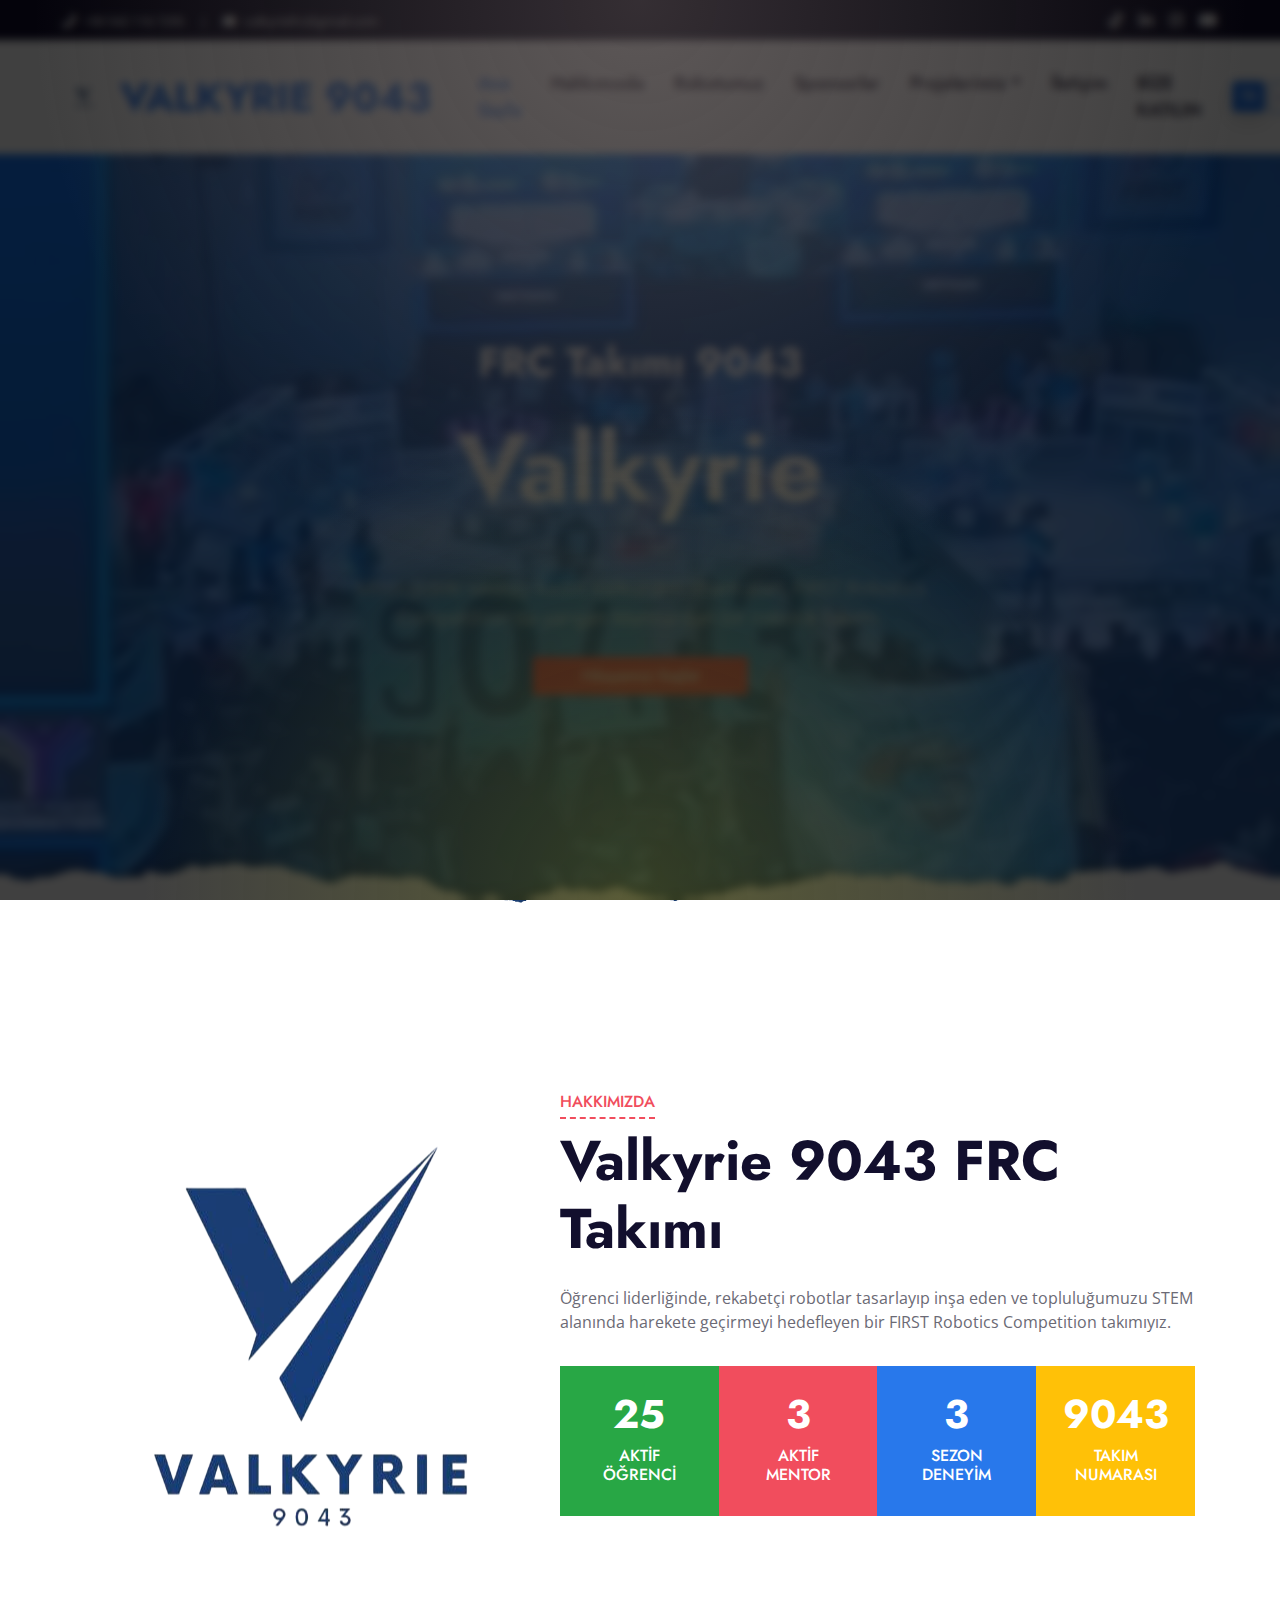
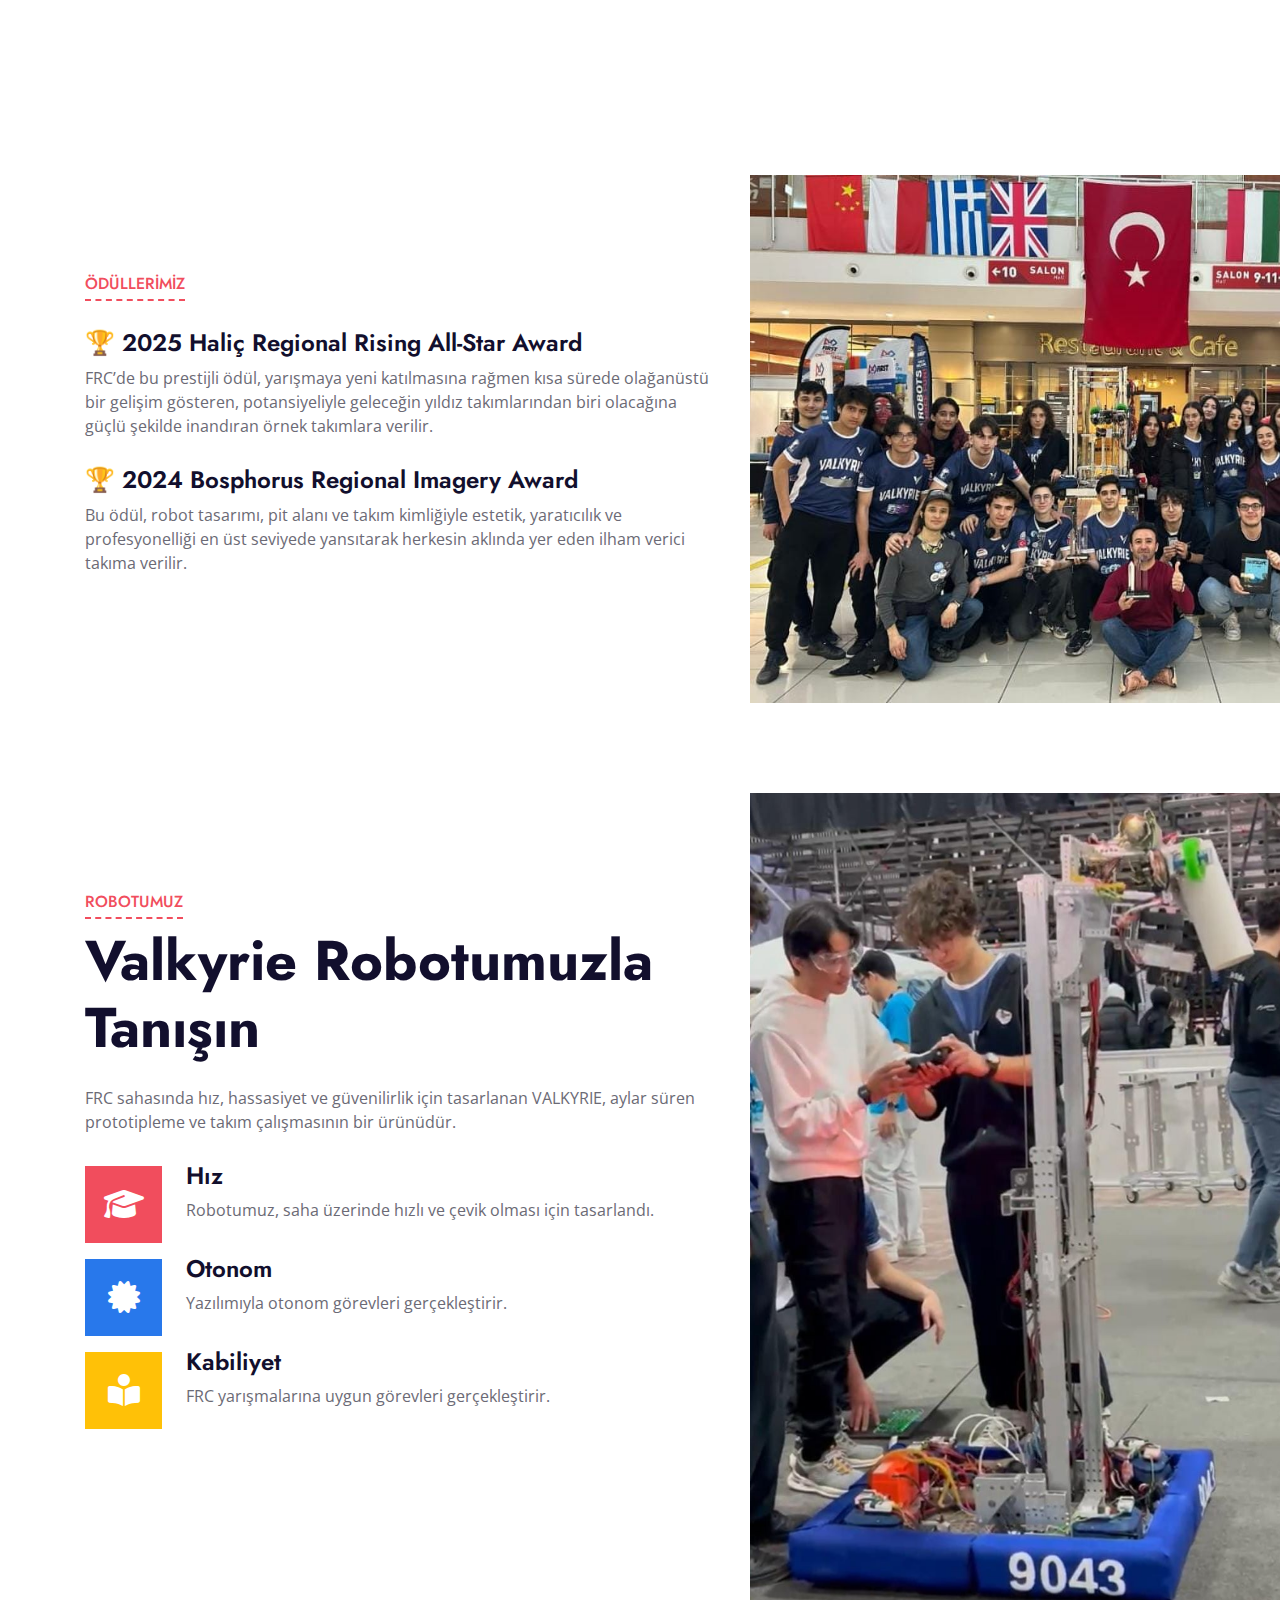
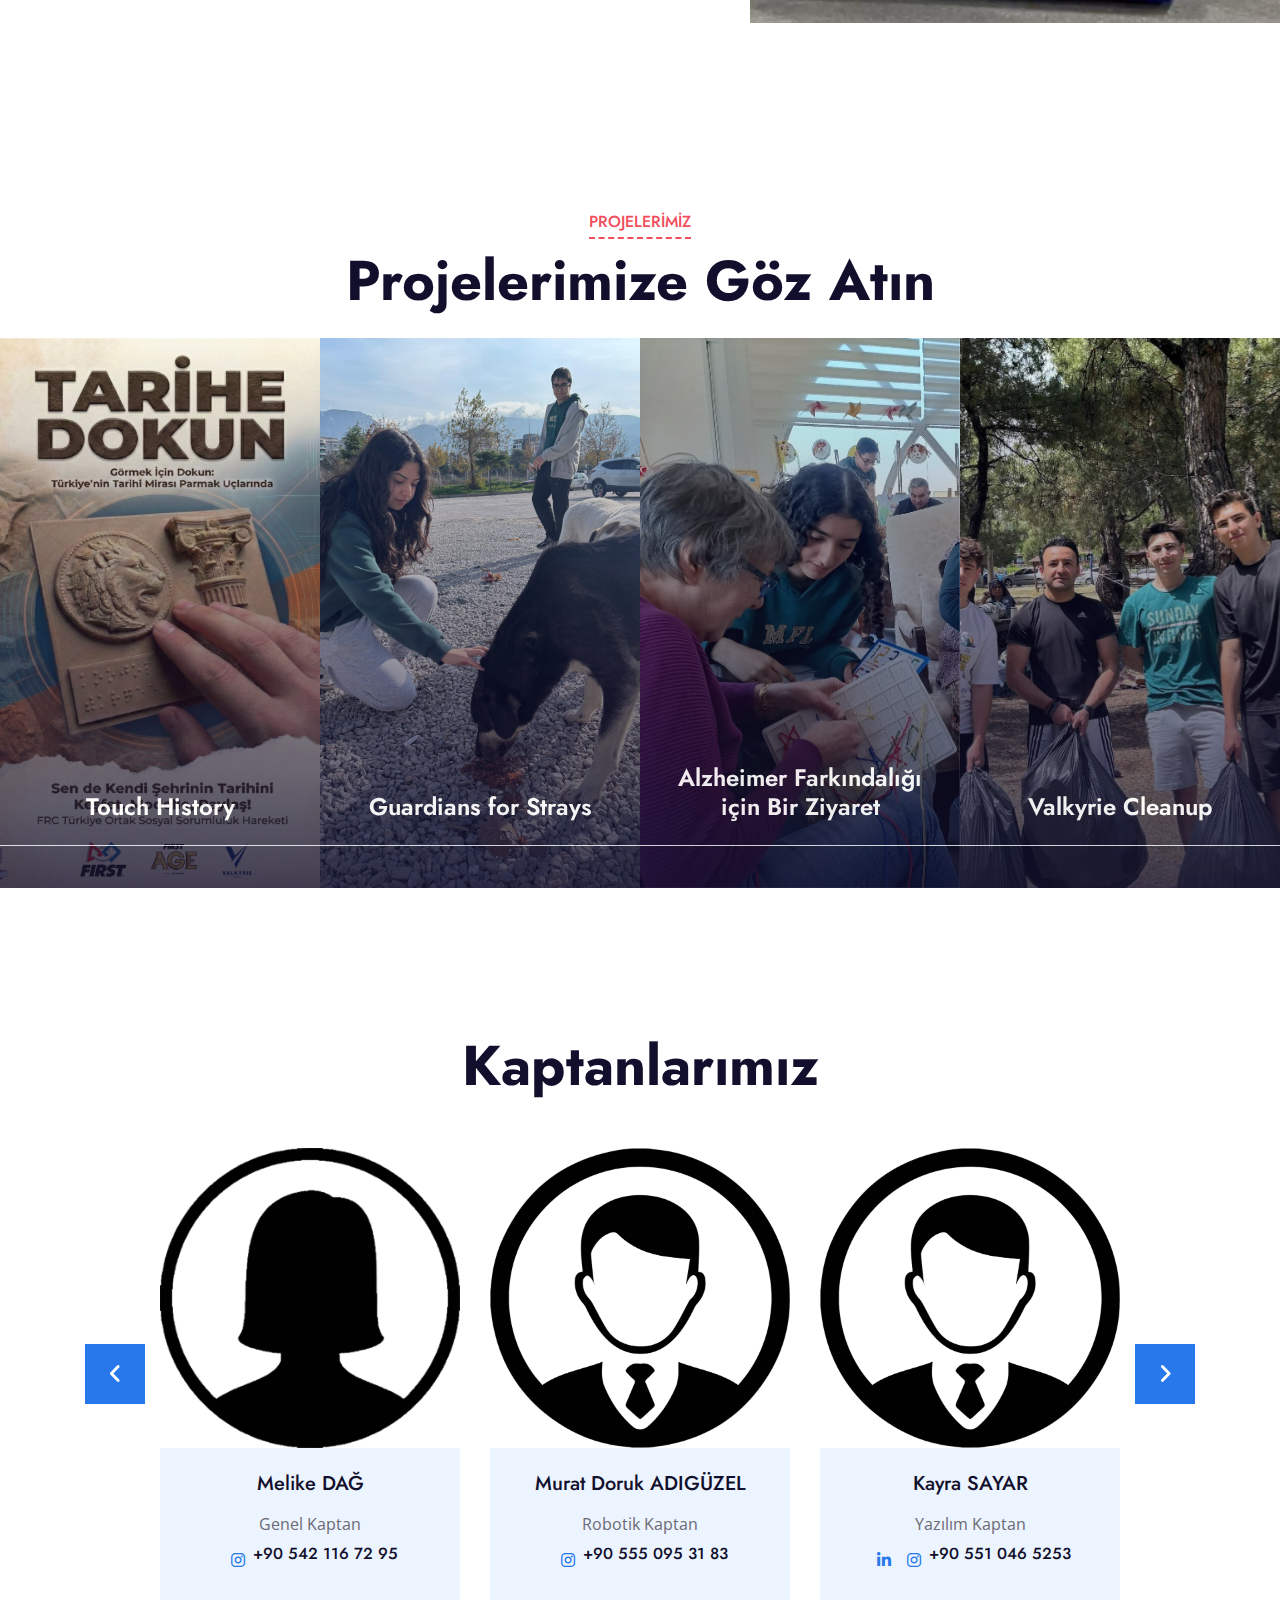
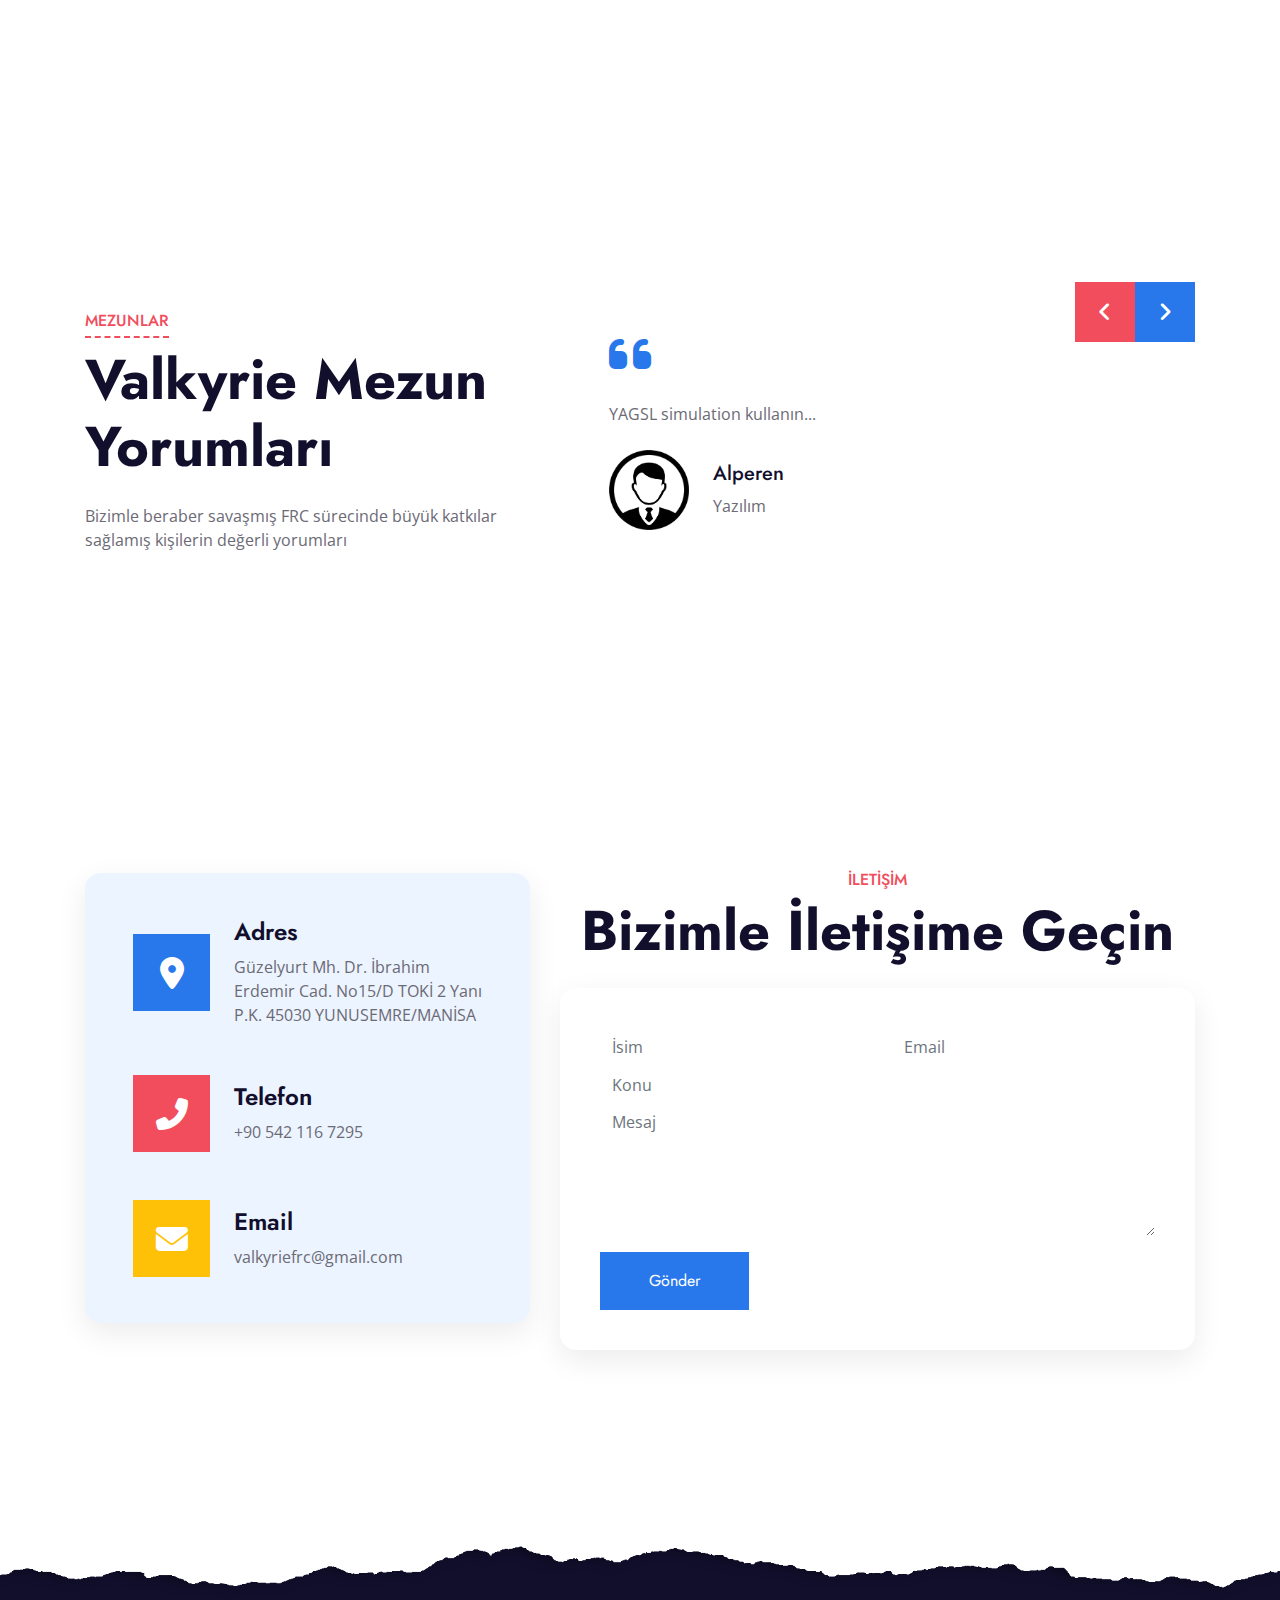
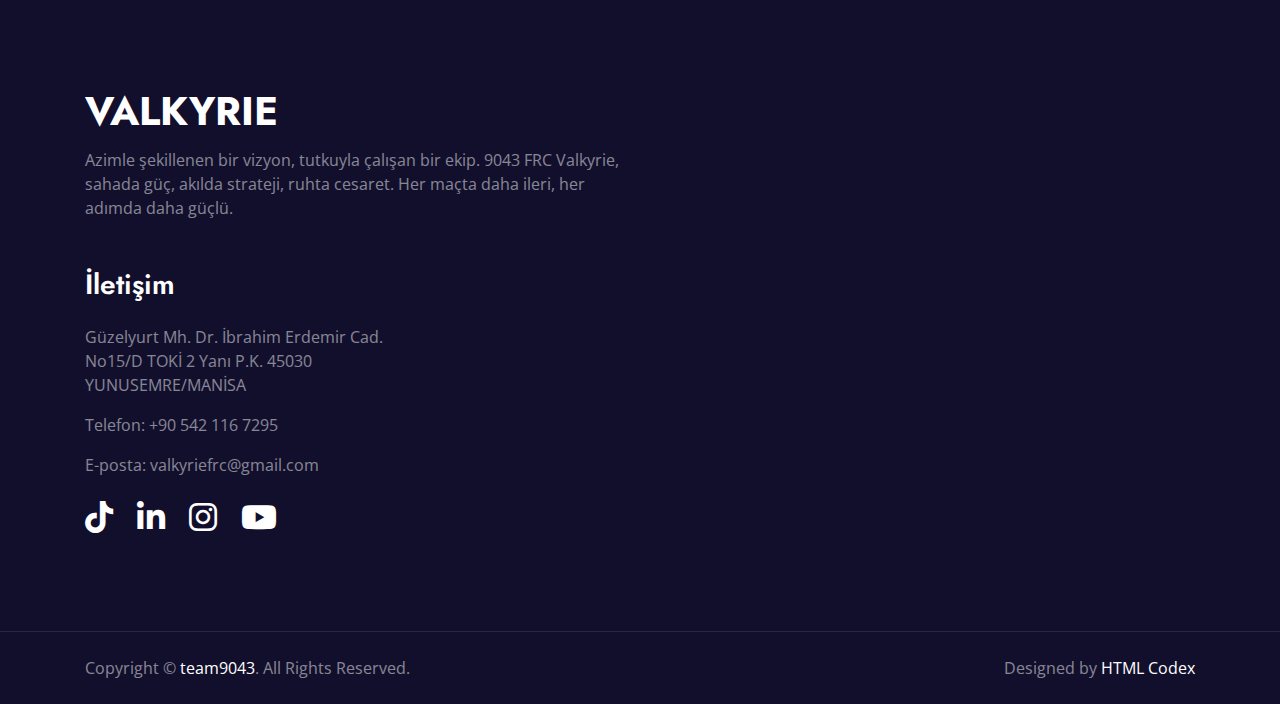
<file: index.html>
<!DOCTYPE html>
<html lang="tr">

<head>
    <meta charset="utf-8">
    <title>Valkyrie 9043 FRC Team</title>
    <meta content="width=device-width, initial-scale=1.0" name="viewport">
    <meta content="team9043" name="keywords">
    <meta content="VALKYRIE 9043" name="description">

    <!-- Favicon -->
    <link href="img/about-photoaidcom-cropped-Photoroom.png" rel="icon">

    <!-- Google Web Fonts -->
    <link rel="preconnect" href="https://fonts.gstatic.com">
    <link href="https://fonts.googleapis.com/css2?family=Jost:wght@500;600;700&family=Open+Sans:wght@400;600&display=swap" rel="stylesheet"> 

    <!-- Font Awesome -->
    <link href="https://cdnjs.cloudflare.com/ajax/libs/font-awesome/6.5.1/css/all.min.css" rel="stylesheet">

    <!-- Libraries Stylesheet -->
    <link href="lib/owlcarousel/assets/owl.carousel.min.css" rel="stylesheet">

    <!-- Customized Bootstrap Stylesheet -->
    <link href="css/style.css" rel="stylesheet">
    <!-- Google tag (gtag.js) -->
    <script async src="https://www.googletagmanager.com/gtag/js?id=G-7PS2NWJF25"></script>
    <script>
    window.dataLayer = window.dataLayer || [];
    function gtag(){dataLayer.push(arguments);}
    gtag('js', new Date());

    gtag('config', 'G-7PS2NWJF25');
    </script>
</head>

<body>
    <div id="header"></div>


    <!-- Header Start -->
    <div class="jumbotron jumbotron-fluid position-relative overlay-bottom hero-section" style="margin-bottom: 90px;">
        <div class="container text-center my-5 py-5">
            <h1 class="text-white mt-4 mb-4" data-en="FRC Team 9043" data-tr="FRC Takımı 9043">FRC Takımı 9043</h1>
            <h1 class="text-white display-1 mb-5" data-en="Valkyrie" data-tr="Valkyrie">VALKYRIE</h1>
            <div class="mx-auto mb-5" style="width: 100%; max-width: 600px;">
                <p class="lead text-white mb-4" data-en="A robotics team from Türkiye inspired by the Valkyries of mythology, competing in FIRST Robotics Competition." data-tr="Mitolojideki savaşçı kadın Valkürden ilham alan, FIRST Robotics Competition'da yarışan Manisa'dan bir robotik takımı.">Mitolojideki Valkürlerden ilham alan, FIRST Robotics Competition'da yarışan Türkiye'den bir robotik takımı.</p>
                <a href="#about" class="btn btn-secondary px-4 px-lg-5" data-en="Discover Our Story" data-tr="Hikayemizi Keşfet">Hikayemizi Keşfet</a>
            </div>
        </div>
    </div>
    <!-- Header End -->


    <!-- About Start -->
    <div class="container-fluid py-5" id="about">

        <div class="container py-5">
            <div class="row">
                <div class="col-lg-5 mb-5 mb-lg-0" style="min-height: 500px;">
                    <div class="position-relative h-100">
                        <img class="position-absolute w-90 h-90"
     src="img/about-photoaidcom-cropped-Photoroom.png"
     style="
       object-fit: cover;
       top: 50%;
       left: 50%;
       transform: translate(-50%, -50%);
     ">
                    </div>
                </div>
                <div class="col-lg-7">
                    <div class="section-title position-relative mb-4">
                        <h6 class="d-inline-block position-relative text-secondary text-uppercase pb-2" data-en="About Us" data-tr="Hakkımızda">Hakkımızda</h6>
                        <h1 class="display-4" data-en="Valkyrie 9043 FRC Team" data-tr="Valkyrie 9043 FRC Takımı">Valkyrie 9043 FRC Takımı</h1>
                    </div>
                    <p data-en="We are a student-led FIRST Robotics Competition team designing, building and programming competitive robots while inspiring our community in STEM." data-tr="Öğrenci liderliğinde, rekabetçi robotlar tasarlayıp inşa eden ve topluluğumuzu STEM alanında harekete geçirmeyi hedefleyen bir FIRST Robotics Competition takımıyız.">Öğrenci liderliğinde, rekabetçi robotlar tasarlayıp inşa eden ve topluluğumuzu STEM alanında harekete geçirmeyi hedefleyen bir FIRST Robotics Competition takımıyız.</p>

                    <div class="row pt-3 mx-0">
                        <div class="col-3 px-0">
                            <div class="bg-success text-center p-4">
                                <h1 class="text-white" data-toggle="counter-up">25</h1>
                                <h6 class="text-uppercase text-white"><span data-en="Active" data-tr="Aktif">Aktif</span><span class="d-block" data-en="Students" data-tr="Öğrenci">Öğrenci</span></h6>

                            </div>
                        </div>
                        <div class="col-3 px-0">
                            <div class="bg-secondary text-center p-4">
                                <h1 class="text-white" data-toggle="counter-up">3</h1>
                                <h6 class="text-uppercase text-white"><span data-en="Dedicated" data-tr="Aktif">Aktif</span><span class="d-block" data-en="Mentors" data-tr="Mentor">Mentor</span></h6>

                            </div>
                        </div>
                        <div class="col-3 px-0">
                            <div class="bg-primary text-center p-4">
                                <h1 class="text-white" data-toggle="counter-up">3</h1>
                                <h6 class="text-uppercase text-white"><span data-en="Competition" data-tr="Sezon">Sezon</span><span class="d-block" data-en="Season" data-tr="Deneyim">Deneyim</span></h6>

                            </div>
                        </div>
                        
                        <div class="col-3 px-0">
                            <div class="bg-warning text-center p-4">
                                <h1 class="text-white" data-toggle="counter-up">9043</h1>
                                <h6 class="text-uppercase text-white"><span data-en="Team" data-tr="Takım">Takım</span><span class="d-block" data-en="Number" data-tr="Numarası">Numarası</span></h6>

                            </div>
                        </div>
                    </div>
                </div>
            </div>
        </div>
    </div>
    <!-- About End -->


    <!-- Feature Start -->
 <div class="container-fluid bg-image" style="margin: 90px 0;" id="award">

        <div class="container">
            <div class="row">
                <div class="col-lg-7 my-5 pt-5 pb-lg-5">
                    <div class="section-title position-relative mb-4">
                        <h6 class="d-inline-block position-relative text-secondary text-uppercase pb-2" data-en="Awards" data-tr="Ödüllerimiz">Ödüllerimiz</h6>
                    </div>
           
                    <div class="d-flex mb-3">
                        <div class="">
                            <i class="text-white"></i>
                        </div>
                        <div class="mt-n1">
                            <h4 data-en="🏆 2025 Haliç Regional Rising All-Star Award" data-tr="🏆 2025 Haliç Regional Rising All-Star Award">🏆 2025 Haliç Regional Rising All-Star Award</h4>
                            <p data-en="In FRC, this prestigious award is given to exemplary teams that, despite being new to the competition, have shown extraordinary development in a short period of time and strongly believe they have the potential to become one of the star teams of the future." data-tr="FRC’de bu prestijli ödül, yarışmaya yeni katılmasına rağmen kısa sürede olağanüstü bir gelişim gösteren, potansiyeliyle geleceğin yıldız takımlarından biri olacağına güçlü şekilde inandıran örnek takımlara verilir.">FRC’de bu prestijli ödül, yarışmaya yeni katılmasına rağmen kısa sürede olağanüstü bir gelişim gösteren, potansiyeliyle geleceğin yıldız takımlarından biri olacağına güçlü şekilde inandıran örnek takımlara verilir.</p>
                        </div>
                    </div>
                    <div class="d-flex mb-3">
                        <div class="">
                            <i class="text-white"></i>
                        </div>
                        <div class="mt-n1">
                            <h4>🏆 2024 Bosphorus Regional Imagery Award</h4>
                            <p data-en="This award is given to the inspiring team that has left a lasting impression on everyone's minds by reflecting the highest level of aesthetics, creativity, and professionalism in robot design, pit area, and team identity." data-tr="Bu ödül, robot tasarımı, pit alanı ve takım kimliğiyle estetik, yaratıcılık ve profesyonelliği en üst seviyede yansıtarak herkesin aklında yer eden ilham verici takıma verilir.">Bu ödül, robot tasarımı, pit alanı ve takım kimliğiyle estetik, yaratıcılık ve profesyonelliği en üst seviyede yansıtarak herkesin aklında yer eden ilham verici takıma verilir.</p>
                        </div>
                    </div>
                  
                </div>
                <div class="col-lg-5" style="min-height: 500px;">
                    <div class="position-relative h-100">
                        <img class="position-absolute w-134 h-100" src="img/odul.jpeg" style="object-fit: cover;">
                    </div>
                </div>
            </div>
        </div>
    </div>
    <!-- Feature Start -->

     <div class="container-fluid bg-image" style="margin: 90px 0;" id="robot">

        <div class="container">
            <div class="row">
                <div class="col-lg-7 my-5 pt-5 pb-lg-5">
                    <div class="section-title position-relative mb-4">
                        <h6 class="d-inline-block position-relative text-secondary text-uppercase pb-2" data-en="Our Robot" data-tr="Robotumuz">Robotumuz</h6>
                        <h1 class="display-4" data-en="Meet Our Valkyrie Robot" data-tr="Valkyrie Robotumuzla Tanışın">VALKYRIE Robotumuzla Tanışın</h1>
                    </div>
                    <p class="mb-4 pb-2" data-en="Designed for speed, precision and reliability on the FRC field, Valkyrie is the result of months of prototyping and teamwork." data-tr="FRC sahasında hız, hassasiyet ve güvenilirlik için tasarlanan VALKYRIE, aylar süren prototipleme ve takım çalışmasının bir ürünüdür.">FRC sahasında hız, hassasiyet ve güvenilirlik için tasarlanan Valkyrie, aylar süren prototipleme ve takım çalışmasının bir ürünü.</p>

                    <div class="d-flex mb-3">
                        <div class="btn-icon bg-secondary mr-4">
                            <i class="fa fa-2x fa-graduation-cap text-white"></i>
                        </div>
                        <div class="mt-n1">
                            <h4 data-en="Speed" data-tr="Hız">Hız</h4>
                            <p data-en="Our robot is designed to be fast and agile on the field." data-tr="Robotumuz, saha üzerinde hızlı ve çevik olması için tasarlandı.">Robotumuz, saha üzerinde hızlı ve çevik olması için tasarlandı.</p>
                        </div>
                    </div>
                    <div class="d-flex mb-3">
                        <div class="btn-icon bg-primary mr-4">
                            <i class="fa fa-2x fa-certificate text-white"></i>
                        </div>
                        <div class="mt-n1">
                            <h4 data-en="Autonomous" data-tr="Otonom">Otonom</h4>
                            <p data-en="It performs autonomous tasks with its software." data-tr="Yazılımıyla otonom görevleri gerçekleştirir.">Yazılımıyla otonom görevleri gerçekleştirir.</p>
                        </div>
                    </div>
                    <div class="d-flex">
                        <div class="btn-icon bg-warning mr-4">
                            <i class="fa fa-2x fa-book-reader text-white"></i>
                        </div>
                        <div class="mt-n1">
                            <h4 data-en="Capability" data-tr="Kabiliyet">Kabiliyet</h4>
                            <p class="m-0" data-en="It performs tasks suitable for FRC competitions." data-tr="FRC yarışmalarına uygun görevleri gerçekleştirir.">FRC yarışmalarına uygun görevleri gerçekleştirir.</p>
                        </div>
                    </div>
                </div>
                <div class="col-lg-5" style="min-height: 830px;">
                    <div class="position-relative h-100">
                        <img class="position-absolute w-70 h-100" src="img/featuree.jpg" style="object-fit: cover;">
                    </div>
                </div>
            </div>
        </div>
    </div>

    <!-- projeler Start -->
    <div class="container-fluid px-0 py-5">
    <div class="row mx-0 justify-content-center pt-5">
        <div class="col-lg-6">
            <div class="section-title text-center position-relative mb-4">
                <h6 class="d-inline-block position-relative text-secondary text-uppercase pb-2" data-en="Our Projects" data-tr="Projelerimiz">
                    Projelerimiz
                </h6>
                <h1 class="display-4" data-en="Explore Our Projects" data-tr="Projelerimize Göz Atın">Projelerimize Göz Atın</h1>
            </div>
        </div>
    </div>

    <div class="owl-carousel courses-carousel">

        <div class="courses-item position-relative">
            <img class="img-fluid" src="img/touch.jpeg" alt="" data-en="Touch History project image" data-tr="Touch History proje görseli"
                 style="width:100%; height:550px; object-fit:cover;">
            <div class="courses-text">
                <h4 class="text-center text-white px-4" data-en="Touch History" data-tr="Touch History">Touch History</h4>
                <div class="border-top w-100 mt-3">
                    <div class="d-flex justify-content-between p-4"></div>
                </div>
                <div class="w-100 bg-white text-center p-4">
                    <a class="btn btn-primary" href="arkeoloji.html" data-en="Project Details" data-tr="Proje Detayları">Proje Detayları</a>
                </div>
            </div>
        </div>

        <div class="courses-item position-relative">
            <img class="img-fluid" src="img/patili.jpeg" alt="" data-en="Guardians for Strays project image" data-tr="Guardians for Strays proje görseli"
                 style="width:100%; height:550px; object-fit:cover;">
            <div class="courses-text">
                <h4 class="text-center text-white px-3" data-en="Guardians for Strays" data-tr="Guardians for Strays">Guardians for Strays</h4>
                <div class="border-top w-100 mt-3">
                    <div class="d-flex justify-content-between p-4"></div>
                </div>
                <div class="w-100 bg-white text-center p-4">
                    <a class="btn btn-primary" href="pati.html" data-en="Project Details" data-tr="Proje Detayları">Proje Detayları</a>
                </div>
            </div>
        </div>

        <div class="courses-item position-relative">
            <img class="img-fluid" src="img/ziyaret.jpeg" alt="" data-en="Alzheimer awareness visit" data-tr="Alzheimer farkındalık ziyareti"
                 style="width:100%; height:550px; object-fit:cover;">
            <div class="courses-text">
                <h4 class="text-center text-white px-3" data-en="A Visit for Alzheimer's Awareness" data-tr="Alzheimer Farkındalığı için Bir Ziyaret">
                    Alzheimer Farkındalığı için Bir Ziyaret
                </h4>
                <div class="border-top w-100 mt-3">
                    <div class="d-flex justify-content-between p-4"></div>
                </div>
                <div class="w-100 bg-white text-center p-4">
                    <a class="btn btn-primary" href="ziyaret.html" data-en="Project Details" data-tr="Proje Detayları">Proje Detayları</a>
                </div>
            </div>
        </div>

        <div class="courses-item position-relative">
            <img class="img-fluid" src="img/temizlik.png" alt="" data-en="Valkyrie Cleanup project image" data-tr="Valkyrie Cleanup proje görseli"
                 style="width:100%; height:550px; object-fit:cover;">
            <div class="courses-text">
                <h4 class="text-center text-white px-3" data-en="Valkyrie Cleanup" data-tr="Valkyrie Cleanup">Valkyrie Clean-Up</h4>
                <div class="border-top w-100 mt-3">
                    <div class="d-flex justify-content-between p-4"></div>
                </div>
                <div class="w-100 bg-white text-center p-4">
                    <a class="btn btn-primary" href="cleanup.html" data-en="Project Details" data-tr="Proje Detayları">Proje Detayları</a>
                </div>
            </div>
        </div>

        <div class="courses-item position-relative">
            <img class="img-fluid" src="img/okul.jpeg" alt="" data-en="Beyond Bots project image" data-tr="Beyond Bots proje görseli"
                 style="width:100%; height:550px; object-fit:cover;">
            <div class="courses-text">
                <h4 class="text-center text-white px-3" data-en="Beyond Bots" data-tr="Beyond Bots">Beyond Bots</h4>
                <div class="border-top w-100 mt-3">
                    <div class="d-flex justify-content-between p-4"></div>
                </div>
                <div class="w-100 bg-white text-center p-4">
                    <a class="btn btn-primary" href="beyondbots.html" data-en="Project Details" data-tr="Proje Detayları">Proje Detayları</a>
                </div>
            </div>
        </div>

    </div>
</div>

    <!-- Courses End -->


    <!-- Team Start -->
    <div class="container-fluid py-5">
        <div class="container py-5">
            <div class="section-title text-center position-relative mb-5"></h6>
                <h1 class="display-4" data-en="Our Captains" data-tr="Kaptanlarımız">Kaptanlarımız</h1>
            </div>
            <div class="owl-carousel team-carousel position-relative" style="padding: 0 75px;">
                <div class="team-item">
                    <img class="img-fluid w-100" src="img/kadinn.png" alt="">
                    <div class="bg-light text-center p-4">
                        <h5 class="mb-3">Melike DAĞ</h5>
                        <p class="mb-2" data-en="General Captain" data-tr="Genel Kaptan">Genel Kaptan</p>
                        <div class="d-flex justify-content-center">
                            <a class="mx-1 p-1" href="https://www.instagram.com/melikedag.7/"><i class="fab fa-instagram"></i></a>
                            <h6>+90 542 116 72 95</h6>
                        </div>
                    </div>
                </div>
                <div class="team-item">
                    <img class="img-fluid w-100" src="img/erkekk.png" alt="">
                    <div class="bg-light text-center p-4">
                        <h5 class="mb-3">Murat Doruk ADIGÜZEL</h5>
                        <p class="mb-2" data-en="Robotics Captain" data-tr="Robotik Kaptan">Robotik Kaptan</p>
                        <div class="d-flex justify-content-center">
                            <a class="mx-1 p-1" href="https://www.instagram.com/dorukadiguzell/"><i class="fab fa-instagram"></i></a>
                            <h6>+90 555 095 31 83</h6>
                        </div>
                    </div>
                </div>
                <div class="team-item">
                    <img class="img-fluid w-100" src="img/erkekk.png" alt="">
                    <div class="bg-light text-center p-4">
                        <h5 class="mb-3">Kayra SAYAR</h5>
                        <p class="mb-2" data-en="Software Captain" data-tr="Yazılım Kaptan">Yazılım Kaptan</p>
                        <div class="d-flex justify-content-center">
                            <a class="mx-1 p-1" href="https://www.linkedin.com/in/kayra-sayar-043181253/"><i class="fab fa-linkedin-in"></i></a>
                            <a class="mx-1 p-1" href="https://www.instagram.com/kayra.sayarr/"><i class="fab fa-instagram"></i></a>
                            <h6>+90 551 046 5253</h6>
                        </div>
                    </div>
                </div>
                <div class="team-item">
                    <img class="img-fluid w-100" src="img/erkekk.png" alt="">
                    <div class="bg-light text-center p-4">
                        <h5 class="mb-3">Yunus Ege ULUBAYBEY</h5>
                        <p class="mb-2" data-en="Electronics Captain" data-tr="Elektronik Kaptan">Elektronik Kaptan</p>
                        <div class="d-flex justify-content-center">
                            <a class="mx-1 p-1" href="https://www.instagram.com/yunusegeulubaybey/"><i class="fab fa-instagram"></i></a>
                            <h6>+90 551 061 1589</h6>
                        </div>
                    </div>
                </div>
                <div class="team-item">
                    <img class="img-fluid w-100" src="img/kadinn.png" alt="">
                    <div class="bg-light text-center p-4">
                        <h5 class="mb-3">Firdevs DURMAZ</h5>
                        <p class="mb-2" data-en="PR Captain" data-tr="PR Kaptan">PR Kaptan</p>
                        <div class="d-flex justify-content-center">
                            <a class="mx-1 p-1" href="https://www.instagram.com/frdevsdurmaz/"><i class="fab fa-instagram"></i></a>
                            <h6>+90 553 754 9365</h6>
                        </div>
                    </div>
                </div>
                <div class="team-item">
                    <img class="img-fluid w-100" src="img/kadinn.png" alt="">
                    <div class="bg-light text-center p-4">
                        <h5 class="mb-3">Elif DUYMUŞ</h5>
                        <p class="mb-2" data-en="Project Captain" data-tr="Proje Kaptan">Proje Kaptan</p>
                        <div class="d-flex justify-content-center">
                            <a class="mx-1 p-1" href="https://www.instagram.com/eliif_duymuus/"><i class="fab fa-instagram"></i></a>
                            <h6>+90 552 513 5422</h6>
                        </div>
                    </div>
                </div>
                <div class="team-item">
                    <img class="img-fluid w-100" src="img/kadinn.png" alt="">
                    <div class="bg-light text-center p-4">
                        <h5 class="mb-3">Alya ÖZDEMİR</h5>
                        <p class="mb-2" data-en="Sponsorship Captain" data-tr="Sponsor Kaptan">Sponsor Kaptan</p>
                        <div class="d-flex justify-content-center">
                            <a class="mx-1 p-1" href="https://www.instagram.com/lya_demiroz/"><i class="fab fa-instagram"></i></a>
                            <h6>+90 507 242 4500</h6>
                        </div>
                    </div>
                </div>
                <div class="team-item">
                    <img class="img-fluid w-100" src="img/erkekk.png" alt="">
                    <div class="bg-light text-center p-4">
                        <h5 class="mb-3">Tarık ÇİNER</h5>
                        <p class="mb-2" data-en="Mechanical Captain" data-tr="Mekanik Kaptan">Mekanik Kaptan</p>
                        <div class="d-flex justify-content-center">
                            <a class="mx-1 p-1" href="https://www.instagram.com/tarik.ciner/"><i class="fab fa-instagram"></i></a>
                            <h6>+90 541 803 7105</h6>
                        </div>
                    </div>
                </div>
            </div>
        </div>
    </div>
    <!-- Team End -->


    <!-- Testimonial Start -->
    <div class="container-fluid bg-image py-5" style="margin: 90px 0;">
        <div class="container py-5">
            <div class="row align-items-center">
                <div class="col-lg-5 mb-5 mb-lg-0">
                    <div class="section-title position-relative mb-4">
                        <h6 class="d-inline-block position-relative text-secondary text-uppercase pb-2" data-en="Alumni" data-tr="Mezunlar">Mezunlar</h6>
                        <h1 class="display-4" data-en="Valkyrie Alumni Testimonials" data-tr="Valkyrie Mezun Yorumları">Valkyrie Mezun Yorumları</h1>
                    </div>
                    <p class="m-0" data-en="Valuable words from our alumni who fought with us and contributed greatly during the FRC journey." data-tr="Bizimle beraber savaşmış FRC sürecinde büyük katkılar sağlamış kişilerin değerli yorumları">Bizimle beraber savaşmış FRC sürecinde büyük katkılar sağlamış kişilerin değerli yorumları</p>
                </div>
                <div class="col-lg-7">
                    <div class="owl-carousel testimonial-carousel">
                        <div class="bg-white p-5">
                            <i class="fa fa-3x fa-quote-left text-primary mb-4"></i>
                            <p>YAGSL simulation kullanın...</p>
                            <div class="d-flex flex-shrink-0 align-items-center mt-4">
                                <img class="img-fluid mr-4" src="img/erkekk.png" alt="">
                                <div>
                                    <h5>Alperen</h5>
                                    <span data-en="Software" data-tr="Yazılım">Yazılım</span>
                                </div>
                            </div>
                        </div>
                        <div class="bg-white p-5">
                            <i class="fa fa-3x fa-quote-left text-primary mb-4"></i>
                            <p>Sosyal çalışmalar çok değerlidir.</p>
                            <div class="d-flex flex-shrink-0 align-items-center mt-4">
                                <img class="img-fluid mr-4" src="img/erkekk.png" alt="">
                                <div>
                                    <h5>Toprak</h5>
                                    <span data-en="Mechanical" data-tr="Mekanik">Mekanik</span>
                                </div>
                            </div>
                        </div>
                    </div>
                </div>
            </div>
        </div>
    </div>
    <!-- Testimonial Start -->


    <!-- Contact Section Component -->
    <div id="contact-section"></div>


    <div id="footer"></div>    


    <!-- Back to Top -->
    <a href="#" class="btn btn-lg btn-primary rounded-0 btn-lg-square back-to-top"><i class="fa fa-angle-double-up"></i></a>


    <!-- 2026 FRC Season Popup Start -->
    <div id="popup"></div>
    <!-- 2026 FRC Season Popup End -->


    <!-- JavaScript Libraries -->
    <script src="https://code.jquery.com/jquery-3.4.1.min.js"></script>
    <script src="https://stackpath.bootstrapcdn.com/bootstrap/4.4.1/js/bootstrap.bundle.min.js"></script>
    <script src="lib/easing/easing.min.js"></script>
    <script src="lib/waypoints/waypoints.min.js"></script>
    <script src="lib/counterup/counterup.min.js"></script>
    <script src="lib/owlcarousel/owl.carousel.min.js"></script>
    <script src="js/main.js"></script>
    <script src="js/layout.js"></script>
    <script src="js/contact.js"></script>
</body>
</html>
</file>
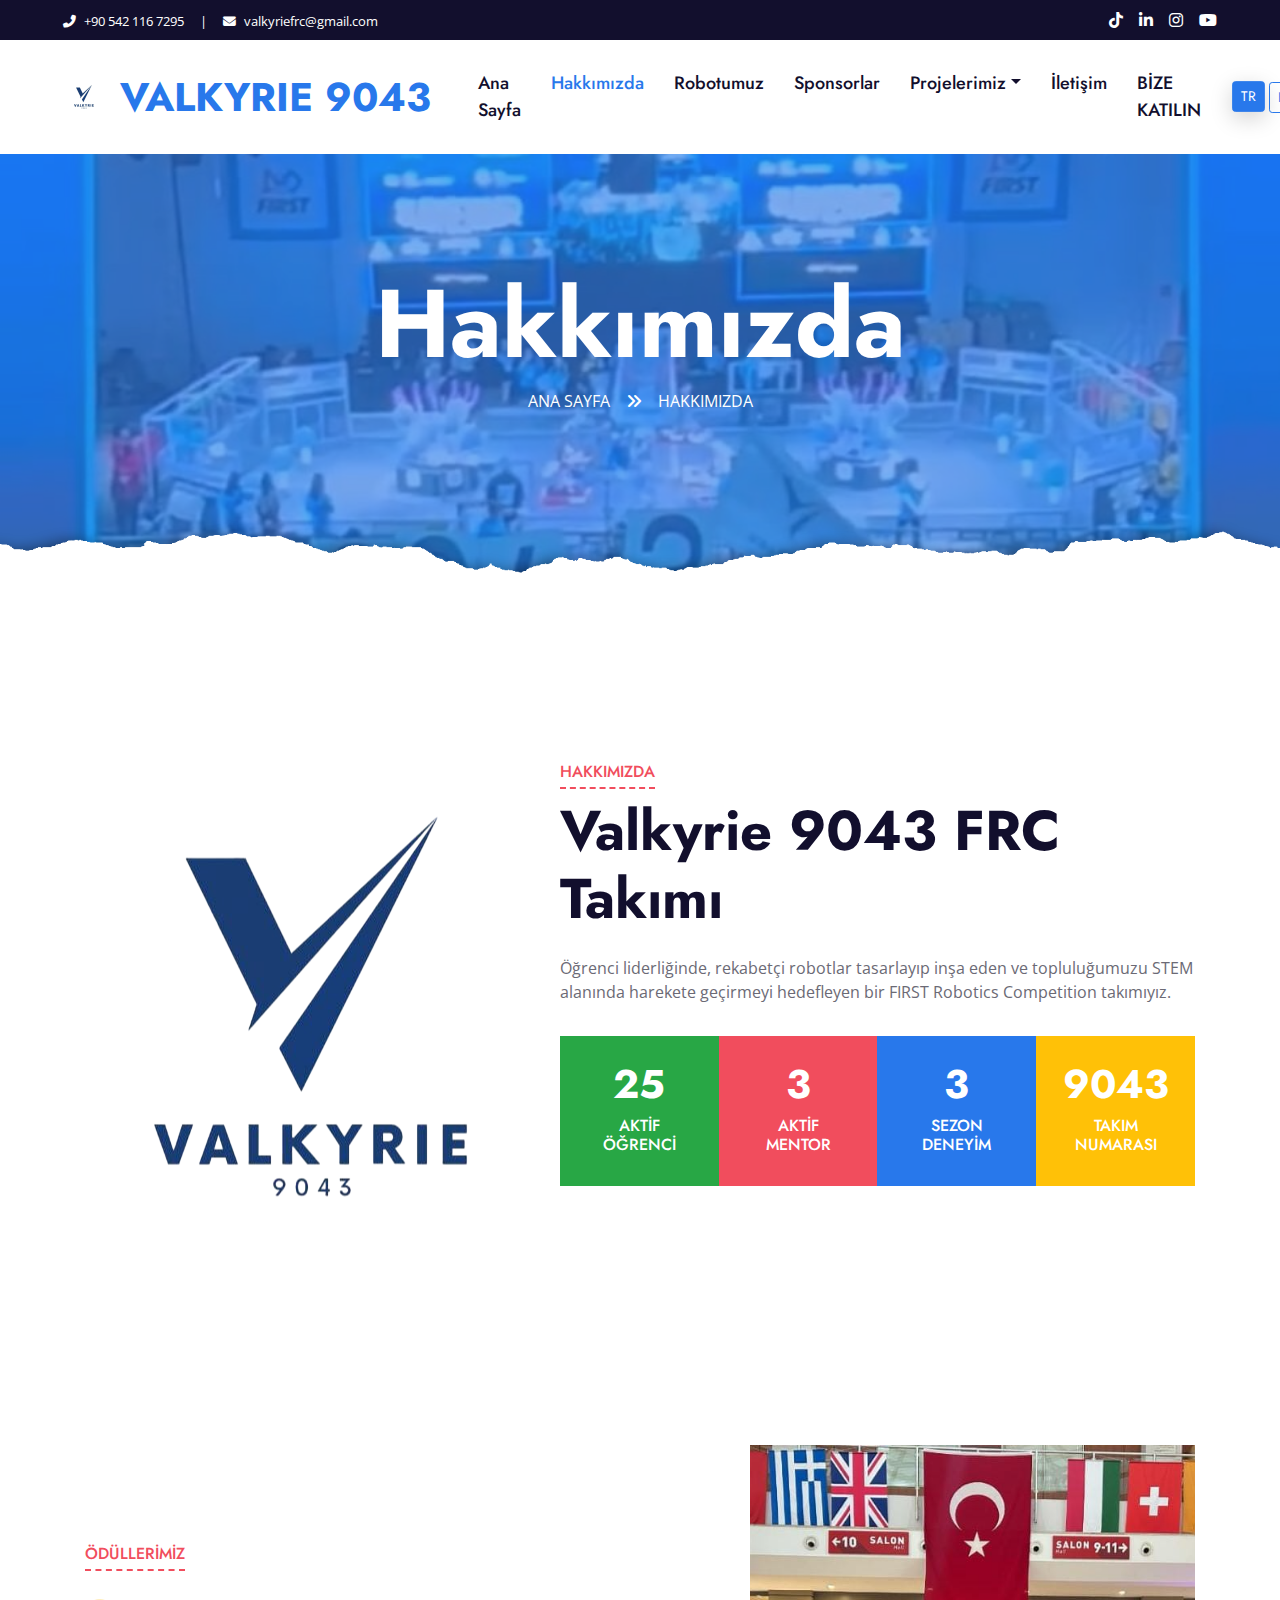
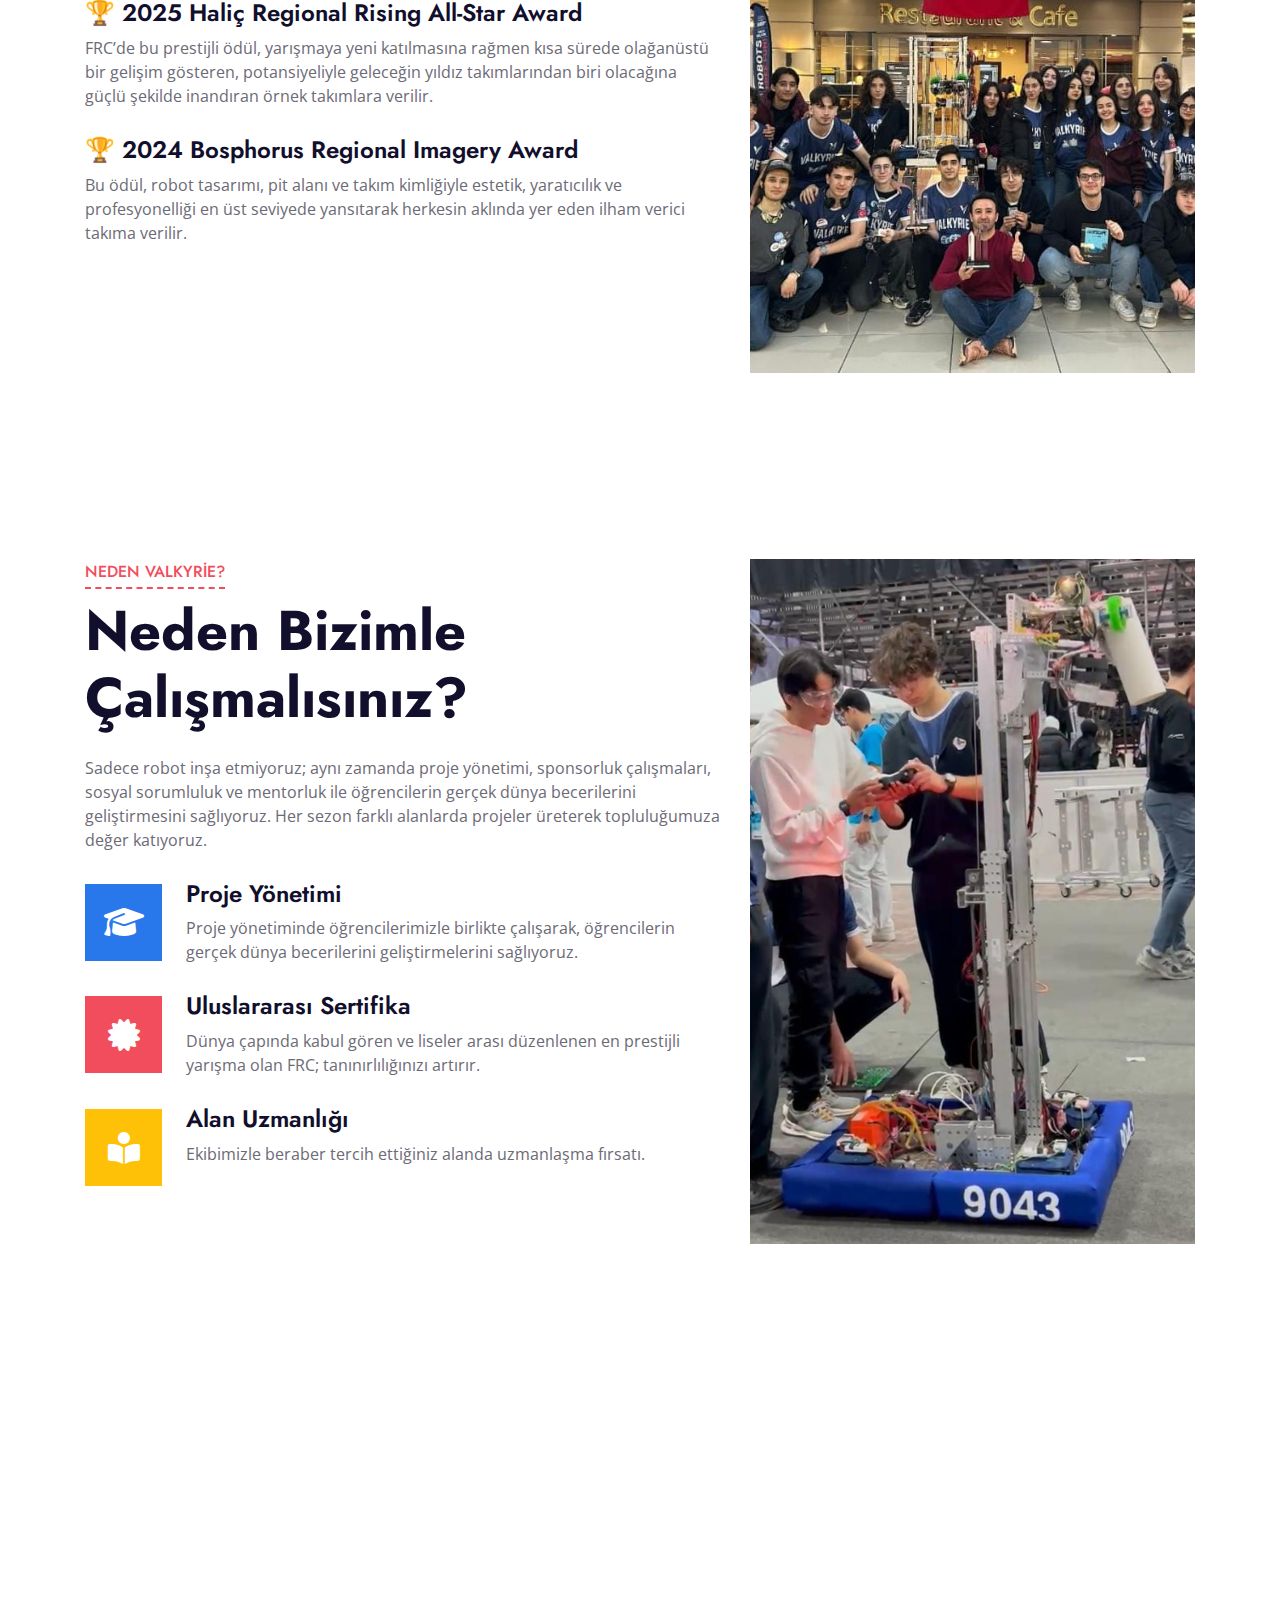
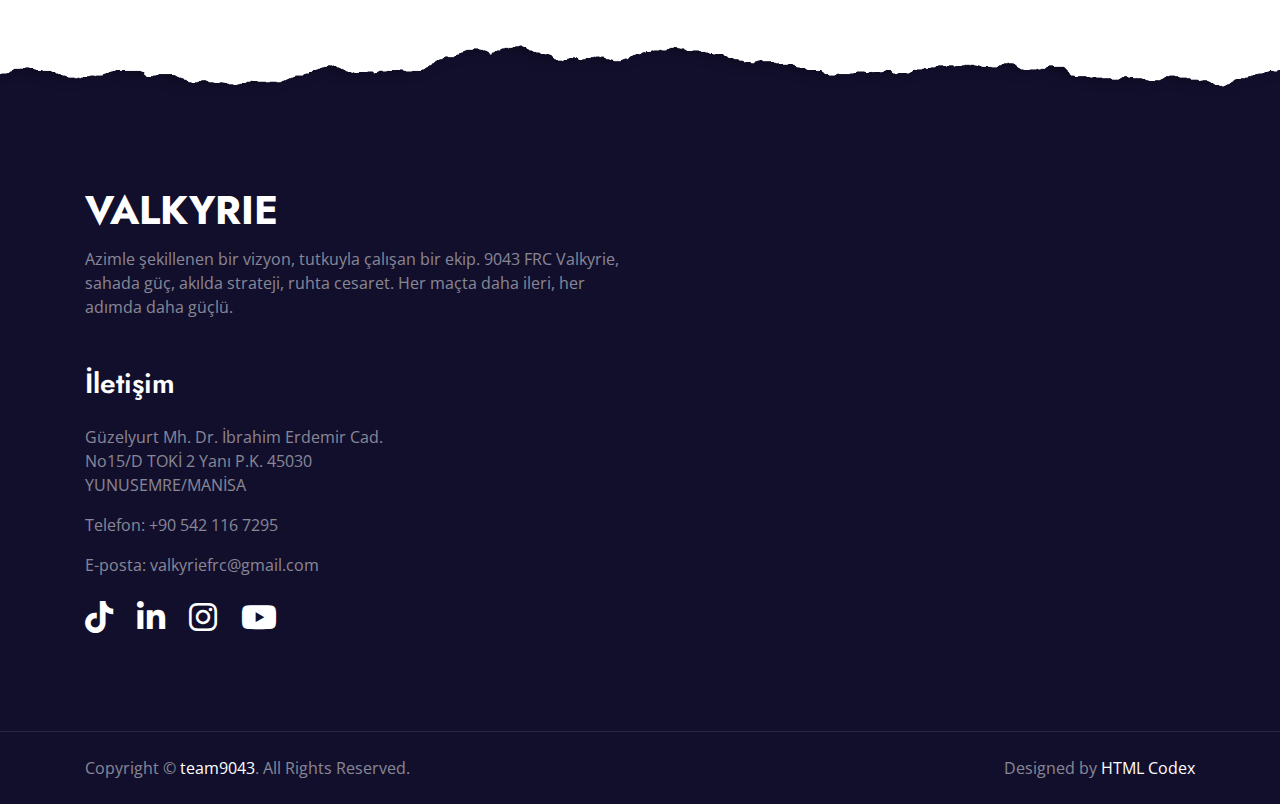
<file: about.html>
<!DOCTYPE html>
<html lang="tr">

<head>
    <meta charset="utf-8">
    <title>Valkyrie 9043 FRC Team</title>
    <meta content="width=device-width, initial-scale=1.0" name="viewport">
    <meta content="team9043" name="keywords">
    <meta content="VALKYRIE 9043" name="description">

    <!-- Favicon -->
    <link href="img/about-photoaidcom-cropped-Photoroom.png" rel="icon">

    <!-- Google Web Fonts -->
    <link rel="preconnect" href="https://fonts.gstatic.com">
    <link href="https://fonts.googleapis.com/css2?family=Jost:wght@500;600;700&family=Open+Sans:wght@400;600&display=swap" rel="stylesheet"> 

    <!-- Font Awesome -->
    <link href="https://cdnjs.cloudflare.com/ajax/libs/font-awesome/6.5.1/css/all.min.css" rel="stylesheet">

    <!-- Libraries Stylesheet -->
    <link href="lib/owlcarousel/assets/owl.carousel.min.css" rel="stylesheet">

    <!-- Customized Bootstrap Stylesheet -->
    <link href="css/style.css" rel="stylesheet">
</head>

<body>
    <div id="header"></div>

    <!-- Header Start -->
    <div class="jumbotron jumbotron-fluid page-header position-relative overlay-bottom" style="margin-bottom: 90px;">
        <div class="container text-center py-5">
            <h1 class="text-white display-1"><span data-en="About Us" data-tr="Hakkımızda">Hakkımızda</span></h1>
            <div class="d-inline-flex text-white mb-5">
                <p class="m-0 text-uppercase"><a class="text-white" href="index.html"><span data-en="Home" data-tr="Ana Sayfa">Ana Sayfa</span></a></p>
                <i class="fa fa-angle-double-right pt-1 px-3"></i>
                <p class="m-0 text-uppercase"><span data-en="About" data-tr="Hakkımızda">Hakkımızda</span></p>
            </div>
        </div>
    </div>
    <!-- Header End -->

    <!-- About Start -->
    <div class="container-fluid py-5" id="about">

        <div class="container py-5">
            <div class="row">
                <div class="col-lg-5 mb-5 mb-lg-0" style="min-height: 500px;">
                    <div class="position-relative h-100">
                        <img class="position-absolute w-90 h-90"
     src="img/about-photoaidcom-cropped-Photoroom.png"
     style="
       object-fit: cover;
       top: 50%;
       left: 50%;
       transform: translate(-50%, -50%);
     ">
                    </div>
                </div>
                <div class="col-lg-7">
                    <div class="section-title position-relative mb-4">
                        <h6 class="d-inline-block position-relative text-secondary text-uppercase pb-2" data-en="About Us" data-tr="Hakkımızda">Hakkımızda</h6>
                        <h1 class="display-4" data-en="Valkyrie 9043 FRC Team" data-tr="Valkyrie 9043 FRC Takımı">Valkyrie 9043 FRC Takımı</h1>
                    </div>
                    <p data-en="We are a student-led FIRST Robotics Competition team designing, building and programming competitive robots while inspiring our community in STEM." data-tr="Öğrenci liderliğinde, rekabetçi robotlar tasarlayıp inşa eden ve topluluğumuzu STEM alanında harekete geçirmeyi hedefleyen bir FIRST Robotics Competition takımıyız.">Öğrenci liderliğinde, rekabetçi robotlar tasarlayıp inşa eden ve topluluğumuzu STEM alanında harekete geçirmeyi hedefleyen bir FIRST Robotics Competition takımıyız.</p>

                    <div class="row pt-3 mx-0">
                        <div class="col-3 px-0">
                            <div class="bg-success text-center p-4">
                                <h1 class="text-white" data-toggle="counter-up">25</h1>
                                <h6 class="text-uppercase text-white"><span data-en="Active" data-tr="Aktif">Aktif</span><span class="d-block" data-en="Students" data-tr="Öğrenci">Öğrenci</span></h6>

                            </div>
                        </div>
                        <div class="col-3 px-0">
                            <div class="bg-secondary text-center p-4">
                                <h1 class="text-white" data-toggle="counter-up">3</h1>
                                <h6 class="text-uppercase text-white"><span data-en="Dedicated" data-tr="Aktif">Aktif</span><span class="d-block" data-en="Mentors" data-tr="Mentor">Mentor</span></h6>

                            </div>
                        </div>
                        <div class="col-3 px-0">
                            <div class="bg-primary text-center p-4">
                                <h1 class="text-white" data-toggle="counter-up">3</h1>
                                <h6 class="text-uppercase text-white"><span data-en="Competition" data-tr="Sezon">Yıllık</span><span class="d-block" data-en="Season" data-tr="Deneyim">Deneyim</span></h6>

                            </div>
                        </div>
                        
                        <div class="col-3 px-0">
                            <div class="bg-warning text-center p-4">
                                <h1 class="text-white" data-toggle="counter-up">9043</h1>
                                <h6 class="text-uppercase text-white"><span data-en="Team" data-tr="Takım">Takım</span><span class="d-block" data-en="Number" data-tr="Numarası">Numarası</span></h6>

                            </div>
                        </div>
                    </div>
                </div>
            </div>
        </div>
    </div>
    <!-- About End -->
 <div class="container-fluid bg-image" style="margin: 90px 0;" id="robot">

        <div class="container">
            <div class="row">
                <div class="col-lg-7 my-5 pt-5 pb-lg-5">
                    <div class="section-title position-relative mb-4">
                        <h6 class="d-inline-block position-relative text-secondary text-uppercase pb-2" data-en="Awards" data-tr="Ödüllerimiz">Ödüllerimiz</h6>
                    </div>
           
                    <div class="d-flex mb-3">
                        <div class="">
                            <i class="text-white"></i>
                        </div>
                        <div class="mt-n1">
                            <h4 data-en="🏆 2025 Haliç Regional Rising All-Star Award" data-tr="🏆 2025 Haliç Regional Rising All-Star Award">🏆 2025 Haliç Regional Rising All-Star Award</h4>
                            <p data-en="In FRC, this prestigious award is given to exemplary teams that, despite being new to the competition, have shown extraordinary development in a short period of time and strongly believe they have the potential to become one of the star teams of the future." data-tr="FRC’de bu prestijli ödül, yarışmaya yeni katılmasına rağmen kısa sürede olağanüstü bir gelişim gösteren, potansiyeliyle geleceğin yıldız takımlarından biri olacağına güçlü şekilde inandıran örnek takımlara verilir.">FRC’de bu prestijli ödül, yarışmaya yeni katılmasına rağmen kısa sürede olağanüstü bir gelişim gösteren, potansiyeliyle geleceğin yıldız takımlarından biri olacağına güçlü şekilde inandıran örnek takımlara verilir.</p>
                        </div>
                    </div>
                    <div class="d-flex mb-3">
                        <div class="">
                            <i class="text-white"></i>
                        </div>
                        <div class="mt-n1">
                            <h4>🏆 2024 Bosphorus Regional Imagery Award</h4>
                            <p data-en="This award is given to the inspiring team that has left a lasting impression on everyone's minds by reflecting the highest level of aesthetics, creativity, and professionalism in robot design, pit area, and team identity." data-tr="Bu ödül, robot tasarımı, pit alanı ve takım kimliğiyle estetik, yaratıcılık ve profesyonelliği en üst seviyede yansıtarak herkesin aklında yer eden ilham verici takıma verilir.">Bu ödül, robot tasarımı, pit alanı ve takım kimliğiyle estetik, yaratıcılık ve profesyonelliği en üst seviyede yansıtarak herkesin aklında yer eden ilham verici takıma verilir.</p>
                        </div>
                    </div>
                  
                </div>
                <div class="col-lg-5" style="min-height: 500px;">
                    <div class="position-relative h-100">
                        <img class="position-absolute w-100 h-100" src="img/odul.jpeg" style="object-fit: cover;">
                    </div>
                </div>
            </div>
        </div>
    </div>

    <!-- Feature Start -->
    <div class="container-fluid py-5">
        <div class="container py-5">
            <div class="row">
                <div class="col-lg-7 mb-5 mb-lg-0">
                    <div class="section-title position-relative mb-4">
                        <h6 class="d-inline-block position-relative text-secondary text-uppercase pb-2" data-en="Why Valkyrie?" data-tr="Neden Valkyrie?">Neden Valkyrie?</h6>
                        <h1 class="display-4" data-en="Why You Should Work With Us" data-tr="Neden Bizimle Çalışmalısınız?">Neden Bizimle Çalışmalısınız?</h1>
                    </div>
                    <p class="mb-4 pb-2" data-en="We do more than just build robots; through project management, sponsorship work, social responsibility and mentoring, we help students develop real-world skills. Every season we create projects in different fields and add value to our community." data-tr="Sadece robot inşa etmiyoruz; aynı zamanda proje yönetimi, sponsorluk çalışmaları, sosyal sorumluluk ve mentorluk ile öğrencilerin gerçek dünya becerilerini geliştirmesini sağlıyoruz. Her sezon farklı alanlarda projeler üreterek topluluğumuza değer katıyoruz.">Sadece robot inşa etmiyoruz; aynı zamanda proje yönetimi, sponsorluk çalışmaları, sosyal sorumluluk ve mentorluk ile öğrencilerin gerçek dünya becerilerini geliştirmesini sağlıyoruz. Her sezon farklı alanlarda projeler üreterek topluluğumuza değer katıyoruz.</p>

                    <div class="d-flex mb-3">
                        <div class="btn-icon bg-primary mr-4">
                            <i class="fa fa-2x fa-graduation-cap text-white"></i>
                        </div>
                        <div class="mt-n1">
                            <h4 data-en="Project Management" data-tr="Proje Yönetimi">Proje Yönetimi</h4>
                            <p data-en="By working together with our students in project management, we help them develop real-world skills." data-tr="Proje yönetiminde öğrencilerimizle birlikte çalışarak, öğrencilerin gerçek dünya becerilerini geliştirmelerini sağlıyoruz.">Proje yönetiminde öğrencilerimizle birlikte çalışarak, öğrencilerin gerçek dünya becerilerini geliştirmelerini sağlıyoruz.</p>
                        </div>
                    </div>
                    <div class="d-flex mb-3">
                        <div class="btn-icon bg-secondary mr-4">
                            <i class="fa fa-2x fa-certificate text-white"></i>
                        </div>
                        <div class="mt-n1">
                            <h4 data-en="International Certification" data-tr="Uluslararası Sertifika">Uluslararası Sertifika</h4>
                            <p data-en="FRC, one of the most prestigious high school competitions worldwide, increases your recognition and opens international doors." data-tr="Dünya çapında kabul gören ve liseler arası düzenlenen en prestijli yarışma olan FRC; tanınırlılığınızı artırır.">Dünya çapında kabul gören ve liseler arası düzenlenen en prestijli yarışma olan FRC; tanınırlılığınızı artırır.</p>
                        </div>
                    </div>
                    <div class="d-flex">
                        <div class="btn-icon bg-warning mr-4">
                            <i class="fa fa-2x fa-book-reader text-white"></i>
                        </div>
                        <div class="mt-n1">
                            <h4 data-en="Domain Expertise" data-tr="Alan Uzmanlığı">Alan Uzmanlığı</h4>
                            <p class="m-0" data-en="An opportunity to specialize in the field you choose together with our team." data-tr="Ekibimizle beraber tercih ettiğiniz alanda uzmanlaşma fırsatı.">Ekibimizle beraber tercih ettiğiniz alanda uzmanlaşma fırsatı.</p>
                        </div>
                    </div>
                </div>
                <div class="col-lg-5" style="min-height: 900px;">
                    <div class="position-relative h-150">
                        <img class="position-absolute w-100 h-150" src="img/featuree.jpg" style="object-fit: cover;">
                    </div>
                </div>
            </div>
        </div>
    </div>
    <!-- Feature Start -->


    <!-- Footer Start -->
    <div id="footer"></div>
    <!-- Footer End -->


    <!-- Back to Top -->
    <a href="#" class="btn btn-lg btn-primary rounded-0 btn-lg-square back-to-top"><i class="fa fa-angle-double-up"></i></a>


    <!-- JavaScript Libraries -->
    <script src="https://code.jquery.com/jquery-3.4.1.min.js"></script>
    <script src="https://stackpath.bootstrapcdn.com/bootstrap/4.4.1/js/bootstrap.bundle.min.js"></script>
    <script src="lib/easing/easing.min.js"></script>
    <script src="lib/waypoints/waypoints.min.js"></script>
    <script src="lib/counterup/counterup.min.js"></script>
    <script src="lib/owlcarousel/owl.carousel.min.js"></script>

    <!-- Template Javascript -->
    <script src="js/main.js"></script>
    <script src="js/layout.js"></script>
</body>

</html>
</file>
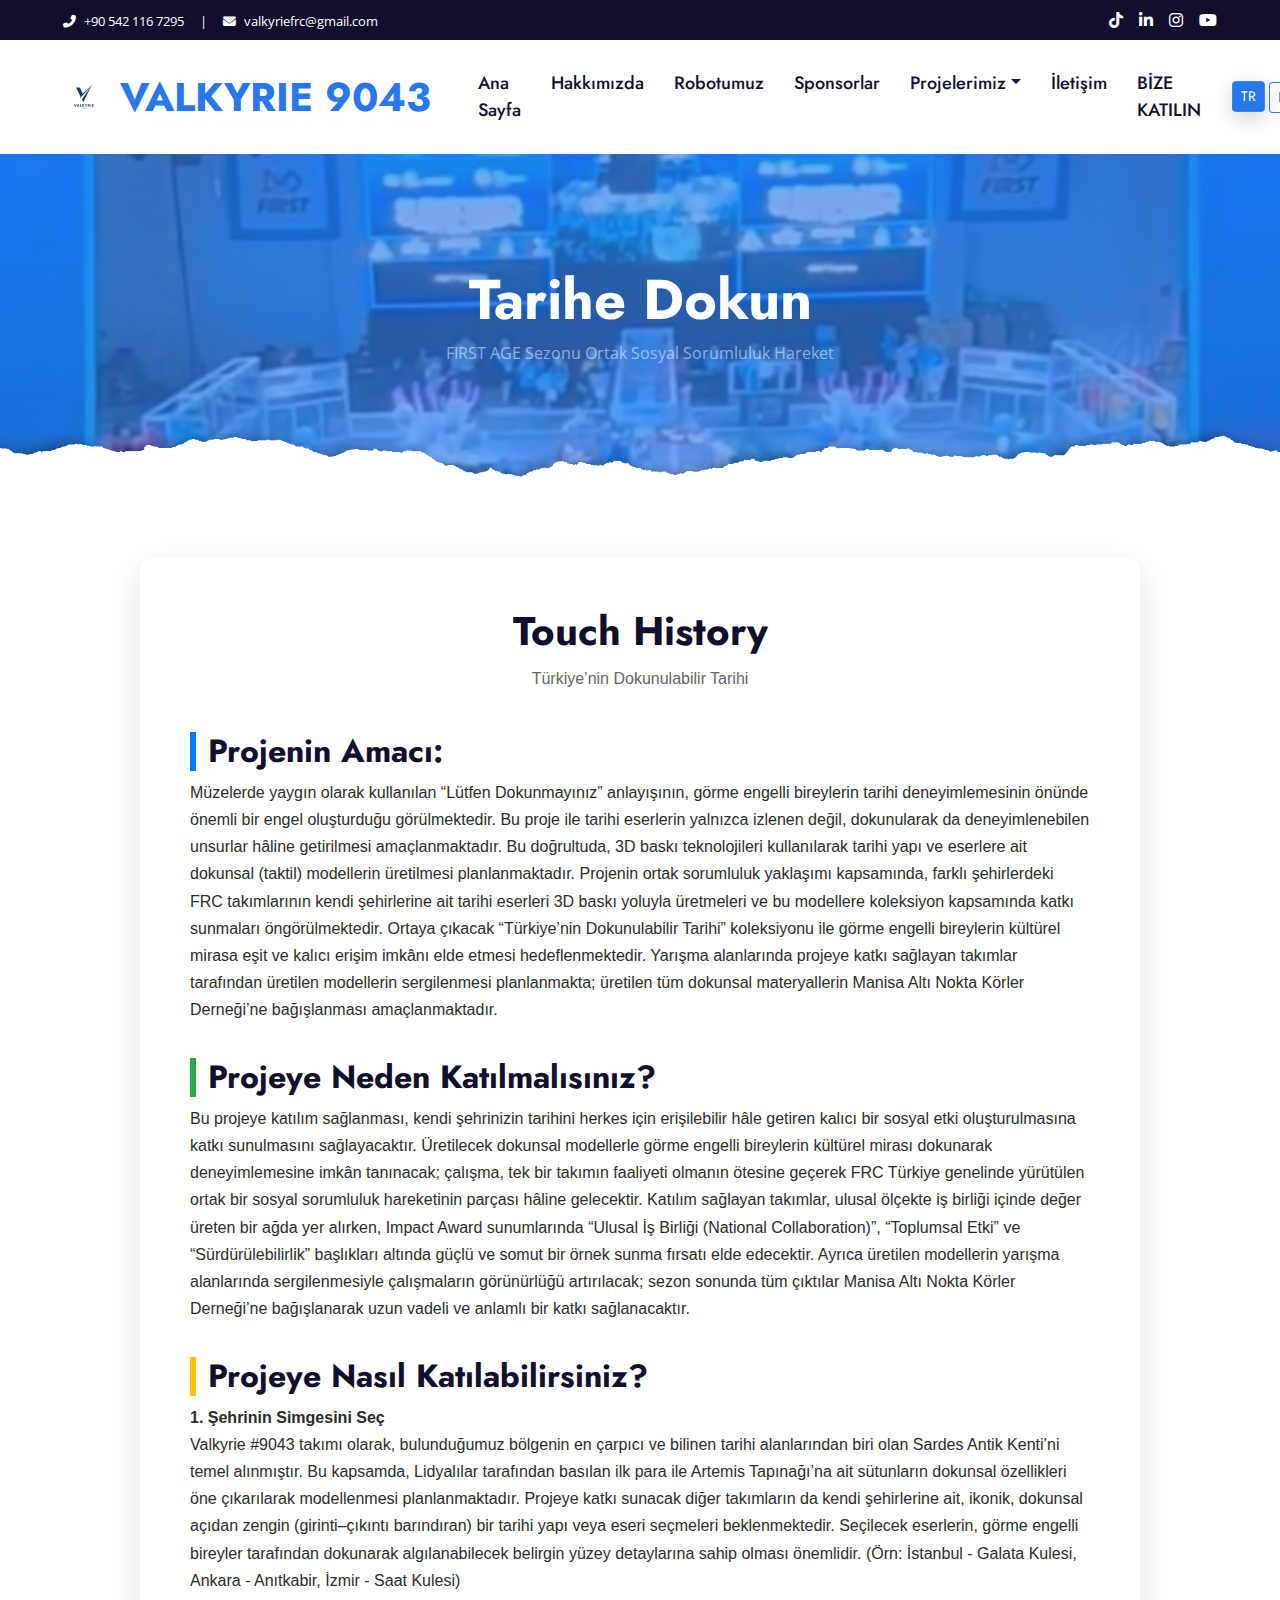
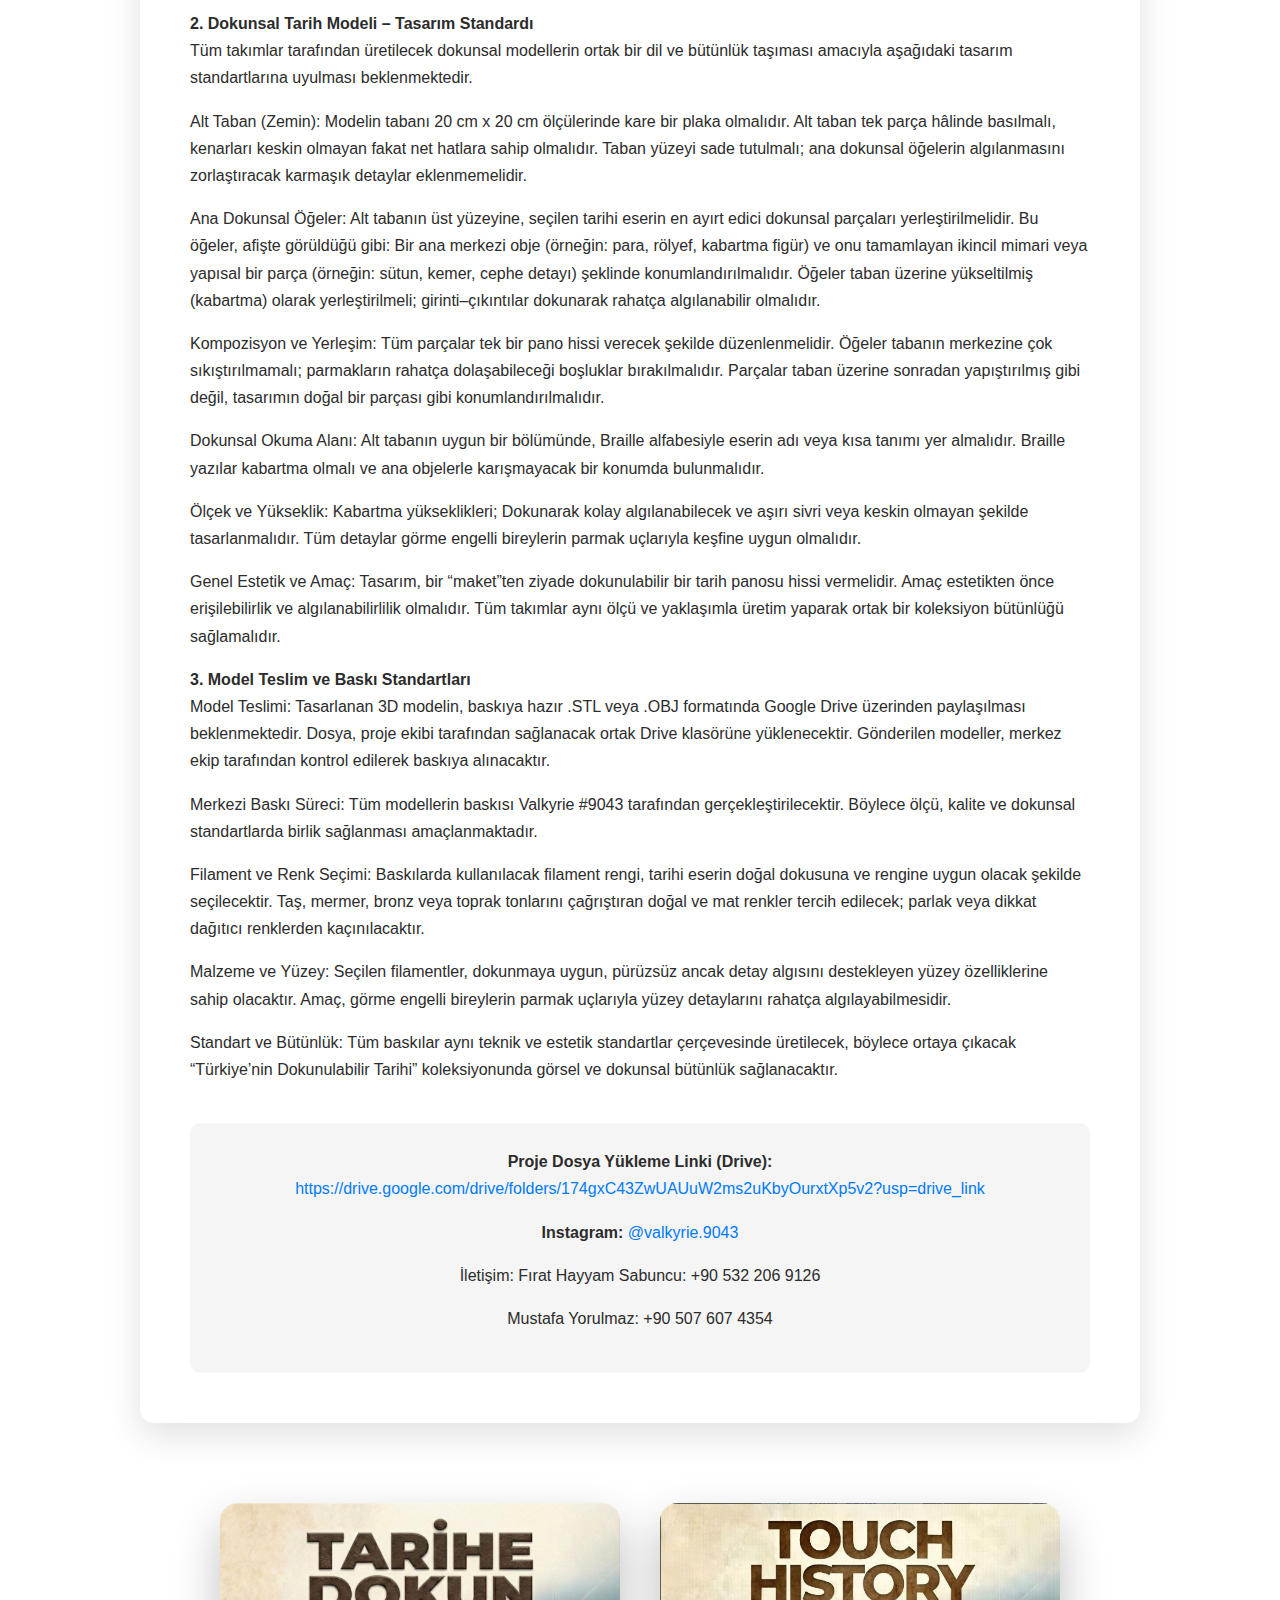
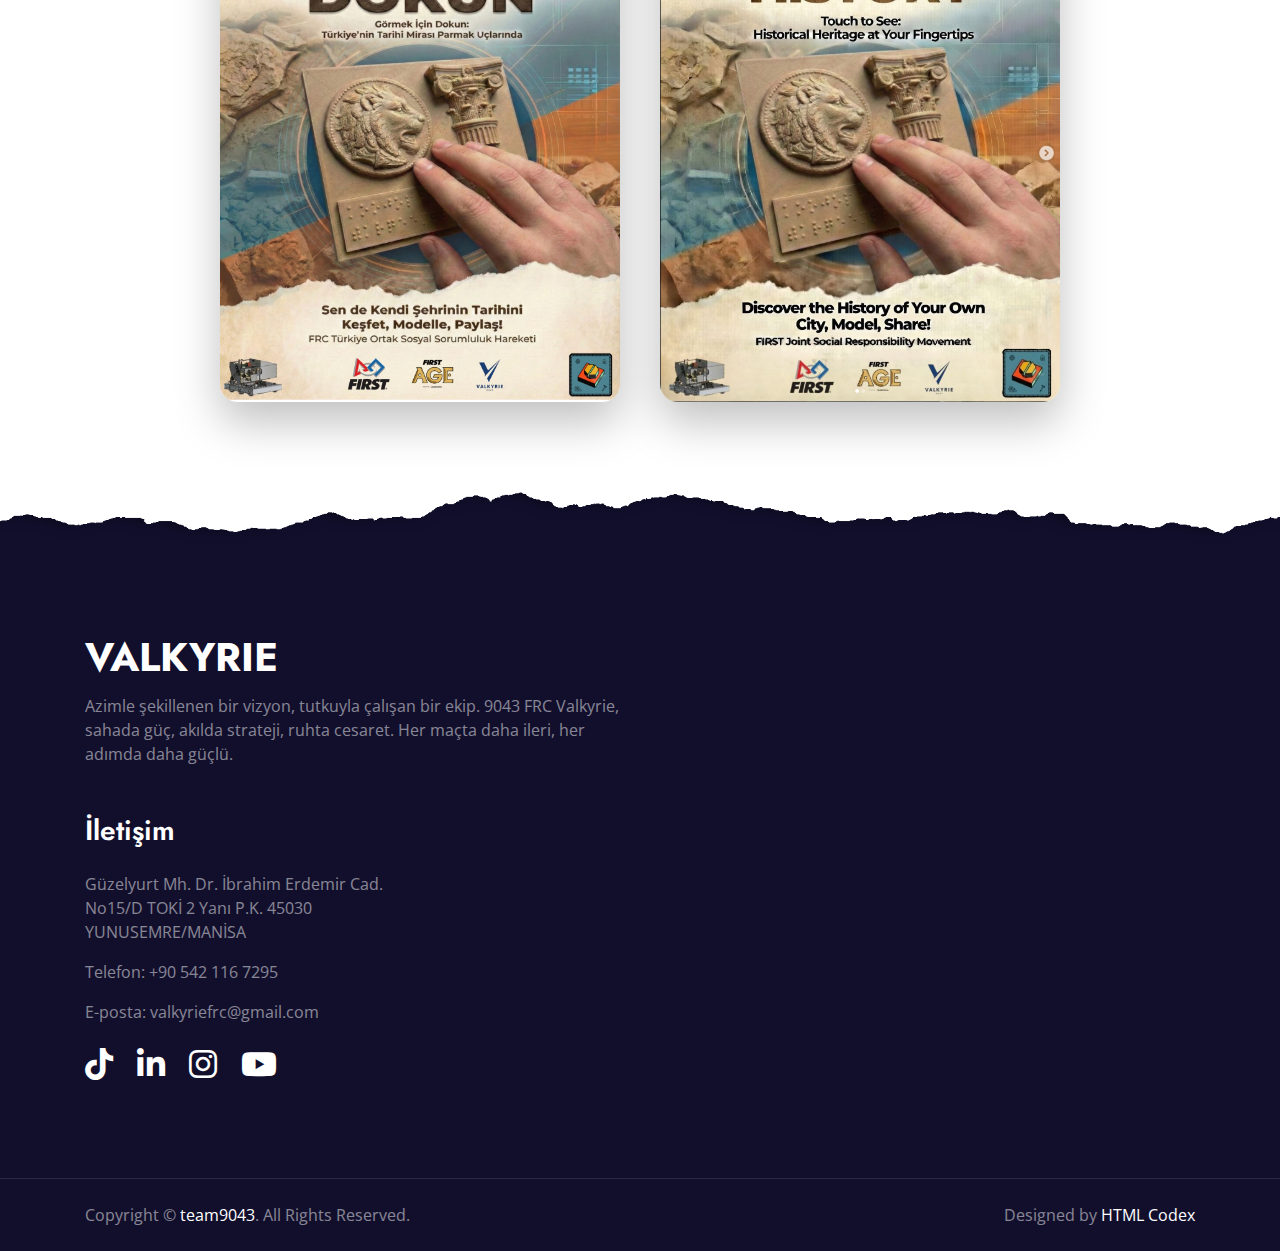
<file: arkeoloji.html>
<!DOCTYPE html>
<html lang="tr">
<head>
    <meta charset="utf-8">
    <title>Arkeoloji Projesi - Valkyrie 9043</title>
    <meta content="width=device-width, initial-scale=1.0" name="viewport">
    <link href="img/about-photoaidcom-cropped-Photoroom.png" rel="icon">
    <link rel="preconnect" href="https://fonts.gstatic.com">
    <link href="https://fonts.googleapis.com/css2?family=Jost:wght@500;600;700&family=Open+Sans:wght@400;600&display=swap" rel="stylesheet">
    <link href="https://cdnjs.cloudflare.com/ajax/libs/font-awesome/6.5.1/css/all.min.css" rel="stylesheet">
    <link href="lib/owlcarousel/assets/owl.carousel.min.css" rel="stylesheet">
    <link href="css/style.css" rel="stylesheet">
    <!-- Google tag (gtag.js) -->
    <script async src="https://www.googletagmanager.com/gtag/js?id=G-7PS2NWJF25"></script>
    <script>
    window.dataLayer = window.dataLayer || [];
    function gtag(){dataLayer.push(arguments);}
    gtag('js', new Date());

    gtag('config', 'G-7PS2NWJF25');
    </script>
</head>
<body>
    <div id="header"></div>

    <div class="jumbotron jumbotron-fluid page-header position-relative overlay-bottom" style="margin-bottom: 60px;">
        <div class="container text-center py-5">
            <h1 class="text-white display-4"><span data-en="Touch History" data-tr="Tarihe Dokun">Arkeoloji Projesi</span></h1>
            <p class="text-white-50 m-0" data-en="Placeholder page for our archaeology-themed social responsibility " data-tr="FIRST AGE Sezonu Ortak Sosyal Sorumluluk Hareket">Arkeoloji temalı sosyal sorumluluk projesi</p>
        </div>
    </div>


</div>

  <div style="
    max-width: 1000px;
    margin: 80px auto;
    padding: 50px;
    background-color: #ffffff;
    border-radius: 14px;
    box-shadow: 0 12px 35px rgba(0,0,0,0.12);
    font-family: Arial, sans-serif;
    line-height: 1.7;
    color: #2c2c2c;
">

    <div style="text-align:center; margin-bottom:40px;">
        <h1 style="margin-bottom:10px;" data-tr="Touch History" data-en="Touch History">Touch History</h1>
        <p style="color:#666;" data-tr="Türkiye’nin Dokunulabilir Tarihi" data-en="Turkey’s Touchable History">Türkiye’nin Dokunulabilir Tarihi</p>
    </div>

    <div style="margin-bottom:35px;">
        <h2 style="border-left:6px solid #007bff; padding-left:12px;" data-tr="Projenin Amacı:" data-en="Purpose of the Project:">
            Projenin Amacı:
        </h2>
        <p data-tr="Müzelerde yaygın olarak kullanılan “Lütfen Dokunmayınız” anlayışının, görme engelli bireylerin tarihi deneyimlemesinin önünde önemli bir engel oluşturduğu görülmektedir. Bu proje ile tarihi eserlerin yalnızca izlenen değil, dokunularak da deneyimlenebilen unsurlar hâline getirilmesi amaçlanmaktadır. Bu doğrultuda, 3D baskı teknolojileri kullanılarak tarihi yapı ve eserlere ait dokunsal (taktil) modellerin üretilmesi planlanmaktadır. Projenin ortak sorumluluk yaklaşımı kapsamında, farklı şehirlerdeki FRC takımlarının kendi şehirlerine ait tarihi eserleri 3D baskı yoluyla üretmeleri ve bu modellere koleksiyon kapsamında katkı sunmaları öngörülmektedir. Ortaya çıkacak “Türkiye’nin Dokunulabilir Tarihi” koleksiyonu ile görme engelli bireylerin kültürel mirasa eşit ve kalıcı erişim imkânı elde etmesi hedeflenmektedir. Yarışma alanlarında projeye katkı sağlayan takımlar tarafından üretilen modellerin sergilenmesi planlanmakta; üretilen tüm dokunsal materyallerin Manisa Altı Nokta Körler Derneği’ne bağışlanması amaçlanmaktadır." 
           data-en="The 'Please Do Not Touch' concept commonly used in museums is seen as a significant barrier for visually impaired individuals to experience history. This project aims to transform historical artifacts from objects that are merely observed into elements that can also be experienced through touch. In this regard, it is planned to produce tactile models of historical buildings and artifacts using 3D printing technologies. Within the scope of the project's shared responsibility approach, FRC teams in different cities are expected to produce historical artifacts belonging to their own cities via 3D printing and contribute these models to the collection. With the resulting 'Turkey's Touchable History' collection, the goal is for visually impaired individuals to gain equal and permanent access to cultural heritage. It is planned to exhibit the models produced by contributing teams at competition venues; all produced tactile materials are intended to be donated to the Manisa Six Dots Association for the Blind.">
            Müzelerde yaygın olarak kullanılan “Lütfen Dokunmayınız” anlayışının, görme engelli bireylerin tarihi
            deneyimlemesinin önünde önemli bir engel oluşturduğu görülmektedir. Bu proje ile tarihi eserlerin
            yalnızca izlenen değil, dokunularak da deneyimlenebilen unsurlar hâline getirilmesi amaçlanmaktadır.
            Bu doğrultuda, 3D baskı teknolojileri kullanılarak tarihi yapı ve eserlere ait dokunsal (taktil) modellerin
            üretilmesi planlanmaktadır. Projenin ortak sorumluluk yaklaşımı kapsamında, farklı şehirlerdeki FRC
            takımlarının kendi şehirlerine ait tarihi eserleri 3D baskı yoluyla üretmeleri ve bu modellere koleksiyon
            kapsamında katkı sunmaları öngörülmektedir. Ortaya çıkacak “Türkiye’nin Dokunulabilir Tarihi”
            koleksiyonu ile görme engelli bireylerin kültürel mirasa eşit ve kalıcı erişim imkânı elde etmesi
            hedeflenmektedir. Yarışma alanlarında projeye katkı sağlayan takımlar tarafından üretilen modellerin
            sergilenmesi planlanmakta; üretilen tüm dokunsal materyallerin Manisa Altı Nokta Körler Derneği’ne
            bağışlanması amaçlanmaktadır.
        </p>
    </div>

    <div style="margin-bottom:35px;">
        <h2 style="border-left:6px solid #28a745; padding-left:12px;" data-tr="Projeye Neden Katılmalısınız?" data-en="Why Should You Join the Project?">
            Projeye Neden Katılmalısınız?
        </h2>
        <p data-tr="Bu projeye katılım sağlanması, kendi şehrinizin tarihini herkes için erişilebilir hâle getiren kalıcı bir sosyal etki oluşturulmasına katkı sunulmasını sağlayacaktır. Üretilecek dokunsal modellerle görme engelli bireylerin kültürel mirası dokunarak deneyimlemesine imkân tanınacak; çalışma, tek bir takımın faaliyeti olmanın ötesine geçerek FRC Türkiye genelinde yürütülen ortak bir sosyal sorumluluk hareketinin parçası hâline gelecektir. Katılım sağlayan takımlar, ulusal ölçekte iş birliği içinde değer üreten bir ağda yer alırken, Impact Award sunumlarında “Ulusal İş Birliği (National Collaboration)”, “Toplumsal Etki” ve “Sürdürülebilirlik” başlıkları altında güçlü ve somut bir örnek sunma fırsatı elde edecektir. Ayrıca üretilen modellerin yarışma alanlarında sergilenmesiyle çalışmaların görünürlüğü artırılacak; sezon sonunda tüm çıktılar Manisa Altı Nokta Körler Derneği’ne bağışlanarak uzun vadeli ve anlamlı bir katkı sağlanacaktır."
           data-en="Participating in this project will contribute to creating a lasting social impact that makes your city's history accessible to everyone. The tactile models to be produced will allow visually impaired individuals to experience cultural heritage through touch; the work will go beyond being the activity of a single team and become part of a collective social responsibility movement carried out across FRC Turkey. While participating teams take part in a value-producing network collaborating on a national scale, they will have the opportunity to present a strong and concrete example under the headings of 'National Collaboration', 'Social Impact', and 'Sustainability' in Impact Award presentations. Additionally, by exhibiting the produced models at competition venues, the visibility of the work will be increased; at the end of the season, all outputs will be donated to the Manisa Six Dots Association for the Blind, providing a long-term and meaningful contribution.">
            Bu projeye katılım sağlanması, kendi şehrinizin tarihini herkes için erişilebilir hâle getiren kalıcı bir sosyal
            etki oluşturulmasına katkı sunulmasını sağlayacaktır. Üretilecek dokunsal modellerle görme engelli
            bireylerin kültürel mirası dokunarak deneyimlemesine imkân tanınacak; çalışma, tek bir takımın
            faaliyeti olmanın ötesine geçerek FRC Türkiye genelinde yürütülen ortak bir sosyal sorumluluk
            hareketinin parçası hâline gelecektir. Katılım sağlayan takımlar, ulusal ölçekte iş birliği içinde değer
            üreten bir ağda yer alırken, Impact Award sunumlarında “Ulusal İş Birliği (National Collaboration)”,
            “Toplumsal Etki” ve “Sürdürülebilirlik” başlıkları altında güçlü ve somut bir örnek sunma fırsatı elde
            edecektir. Ayrıca üretilen modellerin yarışma alanlarında sergilenmesiyle çalışmaların görünürlüğü
            artırılacak; sezon sonunda tüm çıktılar Manisa Altı Nokta Körler Derneği’ne bağışlanarak uzun vadeli ve
            anlamlı bir katkı sağlanacaktır.
        </p>
    </div>

<div style="margin-bottom:35px;">
    <h2 style="border-left:6px solid #ffc107; padding-left:12px;" data-tr="Projeye Nasıl Katılabilirsiniz?" data-en="How Can You Join the Project?">
        Projeye Nasıl Katılabilirsiniz?
    </h2>

        <strong data-tr="1. Şehrinin Simgesini Seç" data-en="1. Choose Your City's Symbol">1. Şehrinin Simgesini Seç</strong><br>
    <p data-tr="Valkyrie #9043 takımı olarak, bulunduğumuz bölgenin en çarpıcı ve bilinen tarihi alanlarından biri olan Sardes Antik Kenti’ni temel alınmıştır. Bu kapsamda, Lidyalılar tarafından basılan ilk para ile Artemis Tapınağı’na ait sütunların dokunsal özellikleri öne çıkarılarak modellenmesi planlanmaktadır. Projeye katkı sunacak diğer takımların da kendi şehirlerine ait, ikonik, dokunsal açıdan zengin (girinti–çıkıntı barındıran) bir tarihi yapı veya eseri seçmeleri beklenmektedir. Seçilecek eserlerin, görme engelli bireyler tarafından dokunarak algılanabilecek belirgin yüzey detaylarına sahip olması önemlidir. (Örn: İstanbul - Galata Kulesi, Ankara - Anıtkabir, İzmir - Saat Kulesi)" 
       data-en="As the Valkyrie #9043 team, we have based our project on the Ancient City of Sardis, one of the most striking and well-known historical sites in our region. In this context, it is planned to model the first coin minted by the Lydians and the columns of the Temple of Artemis by highlighting their tactile features. Other teams contributing to the project are expected to choose an iconic historical building or artifact from their own cities that is tactilely rich (containing indentations and protrusions). It is important that the selected artifacts have distinct surface details that can be perceived by visually impaired individuals through touch. (e.g., Istanbul - Galata Tower, Ankara - Anitkabir, Izmir - Clock Tower)">
        
        <strong data-tr="1. Şehrinin Simgesini Seç" data-en="1. Choose Your City's Symbol">1. Şehrinin Simgesini Seç</strong><br>
        
        Valkyrie #9043 takımı olarak, bulunduğumuz bölgenin en çarpıcı ve bilinen tarihi alanlarından biri olan
        Sardes Antik Kenti’ni temel alınmıştır. Bu kapsamda, Lidyalılar tarafından basılan ilk para ile Artemis
        Tapınağı’na ait sütunların dokunsal özellikleri öne çıkarılarak modellenmesi planlanmaktadır. Projeye
        katkı sunacak diğer takımların da kendi şehirlerine ait, ikonik, dokunsal açıdan zengin (girinti–çıkıntı
        barındıran) bir tarihi yapı veya eseri seçmeleri beklenmektedir. Seçilecek eserlerin, görme engelli
        bireyler tarafından dokunarak algılanabilecek belirgin yüzey detaylarına sahip olması önemlidir. (Örn:
        İstanbul - Galata Kulesi, Ankara - Anıtkabir, İzmir - Saat Kulesi)
    </p>

        <p>
            <strong data-tr="2. Dokunsal Tarih Modeli – Tasarım Standardı" data-en="2. Tactile History Model – Design Standard">2. Dokunsal Tarih Modeli – Tasarım Standardı</strong><br>
            <span data-tr="Tüm takımlar tarafından üretilecek dokunsal modellerin ortak bir dil ve bütünlük taşıması amacıyla aşağıdaki tasarım standartlarına uyulması beklenmektedir."
                  data-en="In order for the tactile models produced by all teams to have a common language and integrity, it is expected that the following design standards be followed.">
            Tüm takımlar tarafından üretilecek dokunsal modellerin ortak bir dil ve bütünlük taşıması amacıyla
            aşağıdaki tasarım standartlarına uyulması beklenmektedir.
            </span>
        </p>
<p data-tr="Alt Taban (Zemin): Modelin tabanı 20 cm x 20 cm ölçülerinde kare bir plaka olmalıdır. Alt taban tek parça hâlinde basılmalı, kenarları keskin olmayan fakat net hatlara sahip olmalıdır. Taban yüzeyi sade tutulmalı; ana dokunsal öğelerin algılanmasını zorlaştıracak karmaşık detaylar eklenmemelidir."
           data-en="Base (Ground): The base of the model should be a square plate measuring 20 cm x 20 cm. The base should be printed as a single piece, with edges that are not sharp but have clear outlines. The base surface should be kept simple; complex details that would make it difficult to perceive the main tactile elements should not be added.">
            <strong>Alt Taban (Zemin):</strong> Modelin tabanı 20 cm x 20 cm ölçülerinde kare bir plaka olmalıdır. Alt taban tek
            parça hâlinde basılmalı, kenarları keskin olmayan fakat net hatlara sahip olmalıdır. Taban yüzeyi sade
            tutulmalı; ana dokunsal öğelerin algılanmasını zorlaştıracak karmaşık detaylar eklenmemelidir.
        </p>

        <p data-tr="Ana Dokunsal Öğeler: Alt tabanın üst yüzeyine, seçilen tarihi eserin en ayırt edici dokunsal parçaları yerleştirilmelidir. Bu öğeler, afişte görüldüğü gibi: Bir ana merkezi obje (örneğin: para, rölyef, kabartma figür) ve onu tamamlayan ikincil mimari veya yapısal bir parça (örneğin: sütun, kemer, cephe detayı) şeklinde konumlandırılmalıdır. Öğeler taban üzerine yükseltilmiş (kabartma) olarak yerleştirilmeli; girinti–çıkıntılar dokunarak rahatça algılanabilir olmalıdır."
           data-en="Main Tactile Elements: The most distinctive tactile parts of the selected historical artifact should be placed on the upper surface of the base. These elements should be positioned as seen in the poster: A main central object (e.g., coin, relief, embossed figure) and a secondary architectural or structural part complementing it (e.g., column, arch, facade detail). Elements should be placed as raised (embossed) on the base; indentations and protrusions should be easily perceivable by touch.">
            <strong>Ana Dokunsal Öğeler:</strong> Alt tabanın üst yüzeyine, seçilen tarihi eserin en ayırt edici dokunsal parçaları
            yerleştirilmelidir. Bu öğeler, afişte görüldüğü gibi: Bir ana merkezi obje (örneğin: para, rölyef, kabartma
            figür) ve onu tamamlayan ikincil mimari veya yapısal bir parça (örneğin: sütun, kemer, cephe detayı)
            şeklinde konumlandırılmalıdır. Öğeler taban üzerine yükseltilmiş (kabartma) olarak yerleştirilmeli;
            girinti–çıkıntılar dokunarak rahatça algılanabilir olmalıdır.
        </p>

        <p data-tr="Kompozisyon ve Yerleşim: Tüm parçalar tek bir pano hissi verecek şekilde düzenlenmelidir. Öğeler tabanın merkezine çok sıkıştırılmamalı; parmakların rahatça dolaşabileceği boşluklar bırakılmalıdır. Parçalar taban üzerine sonradan yapıştırılmış gibi değil, tasarımın doğal bir parçası gibi konumlandırılmalıdır."
           data-en="Composition and Layout: All parts should be arranged to give the feeling of a single panel. Elements should not be too crowded in the center of the base; spaces should be left where fingers can move around easily. Parts should be positioned as a natural part of the design, not as if they were glued onto the base later.">
            <strong>Kompozisyon ve Yerleşim:</strong> Tüm parçalar tek bir pano hissi verecek şekilde düzenlenmelidir. Öğeler
            tabanın merkezine çok sıkıştırılmamalı; parmakların rahatça dolaşabileceği boşluklar bırakılmalıdır.
            Parçalar taban üzerine sonradan yapıştırılmış gibi değil, tasarımın doğal bir parçası gibi
            konumlandırılmalıdır.
        </p>

        <p data-tr="Dokunsal Okuma Alanı: Alt tabanın uygun bir bölümünde, Braille alfabesiyle eserin adı veya kısa tanımı yer almalıdır. Braille yazılar kabartma olmalı ve ana objelerle karışmayacak bir konumda bulunmalıdır."
           data-en="Tactile Reading Area: In an appropriate section of the base, the name or a short description of the work should be included in Braille. Braille text should be embossed and located in a position where it will not interfere with the main objects.">
            <strong>Dokunsal Okuma Alanı:</strong> Alt tabanın uygun bir bölümünde, Braille alfabesiyle eserin adı veya kısa tanımı
            yer almalıdır. Braille yazılar kabartma olmalı ve ana objelerle karışmayacak bir konumda bulunmalıdır.
        </p>

        <p data-tr="Ölçek ve Yükseklik: Kabartma yükseklikleri; Dokunarak kolay algılanabilecek ve aşırı sivri veya keskin olmayan şekilde tasarlanmalıdır. Tüm detaylar görme engelli bireylerin parmak uçlarıyla keşfine uygun olmalıdır."
           data-en="Scale and Height: Embossment heights; should be designed to be easily perceived by touch and not excessively pointed or sharp. All details should be suitable for exploration by the fingertips of visually impaired individuals.">
            <strong>Ölçek ve Yükseklik:</strong> Kabartma yükseklikleri; Dokunarak kolay algılanabilecek ve aşırı sivri veya keskin
            olmayan şekilde tasarlanmalıdır. Tüm detaylar görme engelli bireylerin parmak uçlarıyla keşfine
            uygun olmalıdır.
        </p>

        <p data-tr="Genel Estetik ve Amaç: Tasarım, bir “maket”ten ziyade dokunulabilir bir tarih panosu hissi vermelidir. Amaç estetikten önce erişilebilirlik ve algılanabilirlilik olmalıdır. Tüm takımlar aynı ölçü ve yaklaşımla üretim yaparak ortak bir koleksiyon bütünlüğü sağlamalıdır."
           data-en="General Aesthetics and Purpose: The design should feel like a touchable history panel rather than a 'model'. The goal should be accessibility and perceptibility before aesthetics. All teams should produce using the same measurements and approach to ensure common collection integrity.">
            <strong>Genel Estetik ve Amaç:</strong> Tasarım, bir “maket”ten ziyade dokunulabilir bir tarih panosu hissi vermelidir.
            Amaç estetikten önce erişilebilirlik ve algılanabilirlilik olmalıdır. Tüm takımlar aynı ölçü ve
            yaklaşımla üretim yaparak ortak bir koleksiyon bütünlüğü sağlamalıdır.
        </p>

        <p>
            <strong data-tr="3. Model Teslim ve Baskı Standartları" data-en="3. Model Delivery and Printing Standards">3. Model Teslim ve Baskı Standartları</strong><br>
            <span data-tr="Model Teslimi: Tasarlanan 3D modelin, baskıya hazır .STL veya .OBJ formatında Google Drive üzerinden paylaşılması beklenmektedir. Dosya, proje ekibi tarafından sağlanacak ortak Drive klasörüne yüklenecektir. Gönderilen modeller, merkez ekip tarafından kontrol edilerek baskıya alınacaktır."
                  data-en="Model Delivery: The designed 3D model is expected to be shared via Google Drive in print-ready .STL or .OBJ format. The file will be uploaded to a shared Drive folder provided by the project team. The submitted models will be checked by the central team and then sent for printing.">
            <strong>Model Teslimi:</strong> Tasarlanan 3D modelin, baskıya hazır .STL veya .OBJ formatında Google Drive
            üzerinden paylaşılması beklenmektedir. Dosya, proje ekibi tarafından sağlanacak ortak Drive
            klasörüne yüklenecektir. Gönderilen modeller, merkez ekip tarafından kontrol edilerek baskıya
            alınacaktır.
            </span>
        </p>

        <p data-tr="Merkezi Baskı Süreci: Tüm modellerin baskısı Valkyrie #9043 tarafından gerçekleştirilecektir. Böylece ölçü, kalite ve dokunsal standartlarda birlik sağlanması amaçlanmaktadır."
           data-en="Centralized Printing Process: All models will be printed by Valkyrie #9043. Thus, unity in dimensions, quality, and tactile standards is aimed to be achieved.">
            <strong>Merkezi Baskı Süreci:</strong> Tüm modellerin baskısı Valkyrie #9043 tarafından gerçekleştirilecektir. Böylece
            ölçü, kalite ve dokunsal standartlarda birlik sağlanması amaçlanmaktadır.
        </p>

        <p data-tr="Filament ve Renk Seçimi: Baskılarda kullanılacak filament rengi, tarihi eserin doğal dokusuna ve rengine uygun olacak şekilde seçilecektir. Taş, mermer, bronz veya toprak tonlarını çağrıştıran doğal ve mat renkler tercih edilecek; parlak veya dikkat dağıtıcı renklerden kaçınılacaktır."
           data-en="Filament and Color Selection: The filament color to be used in prints will be chosen to suit the natural texture and color of the historical artifact. Natural and matte colors evoking stone, marble, bronze, or earth tones will be preferred; shiny or distracting colors will be avoided.">
            <strong>Filament ve Renk Seçimi:</strong> Baskılarda kullanılacak filament rengi, tarihi eserin doğal dokusuna ve
            rengine uygun olacak şekilde seçilecektir. Taş, mermer, bronz veya toprak tonlarını çağrıştıran doğal
            ve mat renkler tercih edilecek; parlak veya dikkat dağıtıcı renklerden kaçınılacaktır.
        </p>

        <p data-tr="Malzeme ve Yüzey: Seçilen filamentler, dokunmaya uygun, pürüzsüz ancak detay algısını destekleyen yüzey özelliklerine sahip olacaktır. Amaç, görme engelli bireylerin parmak uçlarıyla yüzey detaylarını rahatça algılayabilmesidir."
           data-en="Material and Surface: The selected filaments will have surface properties that are suitable for touch, smooth yet supporting detail perception. The goal is for visually impaired individuals to easily perceive surface details with their fingertips.">
            <strong>Malzeme ve Yüzey:</strong> Seçilen filamentler, dokunmaya uygun, pürüzsüz ancak detay algısını destekleyen
            yüzey özelliklerine sahip olacaktır. Amaç, görme engelli bireylerin parmak uçlarıyla yüzey detaylarını
            rahatça algılayabilmesidir.
        </p>

        <p data-tr="Standart ve Bütünlük: Tüm baskılar aynı teknik ve estetik standartlar çerçevesinde üretilecek, böylece ortaya çıkacak “Türkiye’nin Dokunulabilir Tarihi” koleksiyonunda görsel ve dokunsal bütünlük sağlanacaktır."
           data-en="Standard and Integrity: All prints will be produced within the framework of the same technical and aesthetic standards, thus ensuring visual and tactile integrity in the resulting 'Turkey's Touchable History' collection.">
            <strong>Standart ve Bütünlük:</strong> Tüm baskılar aynı teknik ve estetik standartlar çerçevesinde üretilecek, böylece
            ortaya çıkacak “Türkiye’nin Dokunulabilir Tarihi” koleksiyonunda görsel ve dokunsal bütünlük
            sağlanacaktır.
        </p>
    </div>
 
    <div style="
        margin-top:40px;
        padding:25px;
        background-color:#f5f5f5;
        border-radius:10px;
        text-align:center;
    ">
        <p>
    <strong data-tr="Proje Dosya Yükleme Linki (Drive):" data-en="Project File Upload Link (Drive):">Proje Dosya Yükleme Linki (Drive):</strong><br>
    <a href="https://drive.google.com/drive/folders/174gxC43ZwUAUuW2ms2uKbyOurxtXp5v2?usp=drive_link"
       target="_blank"
       style="color:#007bff; text-decoration:none;"
       data-tr="https://drive.google.com/drive/folders/174gxC43ZwUAUuW2ms2uKbyOurxtXp5v2?usp=drive_link"
       data-en="https://drive.google.com/drive/folders/174gxC43ZwUAUuW2ms2uKbyOurxtXp5v2?usp=drive_link">
         https://drive.google.com/drive/folders/174gxC43ZwUAUuW2ms2uKbyOurxtXp5v2?usp=drive_link
    </a>
</p>

<p>
    <strong data-tr="Instagram:" data-en="Instagram:">Instagram:</strong>
    <a href="https://www.instagram.com/valkyrie.9043/"
       target="_blank"
       style="color:#007bff; text-decoration:none;"
       data-tr="@valkyrie.9043"
       data-en="@valkyrie.9043">
        @valkyrie.9043
    </a>
</p>

<p data-tr="İletişim: Fırat Hayyam Sabuncu: +90 532 206 9126"
   data-en="Contact: Fırat Hayyam Sabuncu: +90 532 206 9126"> 
    <p data-tr="Mustafa Yorulmaz: +90 507 607 4354"
   data-en="Mustafa Yorulmaz: +90 507 607 4354"> 
   <strong data-tr="İletişim:" data-en="Contact:">İletişim:</strong><br> Fırat Hayyam Sabuncu: +90 532 206 91 26<br> Mustafa Yorulmaz: +90 507 607 43 54 </p>

    </div>

</div>
    
    
<div style="
    display: flex;
    justify-content: center;
    gap: 40px;
    margin: 80px auto;
    flex-wrap: wrap;
">

    <div style="
        max-width: 400px;
        border-radius: 18px;
        overflow: hidden;
        box-shadow: 0 20px 45px rgba(0,0,0,0.25);
    ">
        <img src="img/touch.jpeg" alt="Tarihe Dokun" data-tr="Tarihe Dokun" data-en="Touch History"
             style="
                width:100%;
                height:auto;
                display:block;
                transition: transform 0.6s ease;
             "
             onmouseover="this.style.transform='scale(1.05)'"
             onmouseout="this.style.transform='scale(1)'">
    </div>

    <div style="
        max-width: 400px;
        border-radius: 18px;
        overflow: hidden;
        box-shadow: 0 20px 45px rgba(0,0,0,0.25);
    ">
        <img src="img/touchh.png" alt="Touch History" data-tr="Touch History" data-en="Touch History"
             style="
                width:100%;
                height:auto;
                display:block;
                transition: transform 0.6s ease;
             "
             onmouseover="this.style.transform='scale(1.05)'"
             onmouseout="this.style.transform='scale(1)'">
    </div>

</div>
<!-- ARKEOLOJİ BİTİŞ--> 


    <div id="footer"></div>    

    <script src="https://code.jquery.com/jquery-3.4.1.min.js"></script>
    <script src="https://stackpath.bootstrapcdn.com/bootstrap/4.4.1/js/bootstrap.bundle.min.js"></script>
    <script src="lib/easing/easing.min.js"></script>
    <script src="lib/waypoints/waypoints.min.js"></script>
    <script src="lib/counterup/counterup.min.js"></script>
    <script src="lib/owlcarousel/owl.carousel.min.js"></script>
    <script src="js/main.js"></script>
    <script src="js/layout.js"></script>
</body>
</html>
</file>
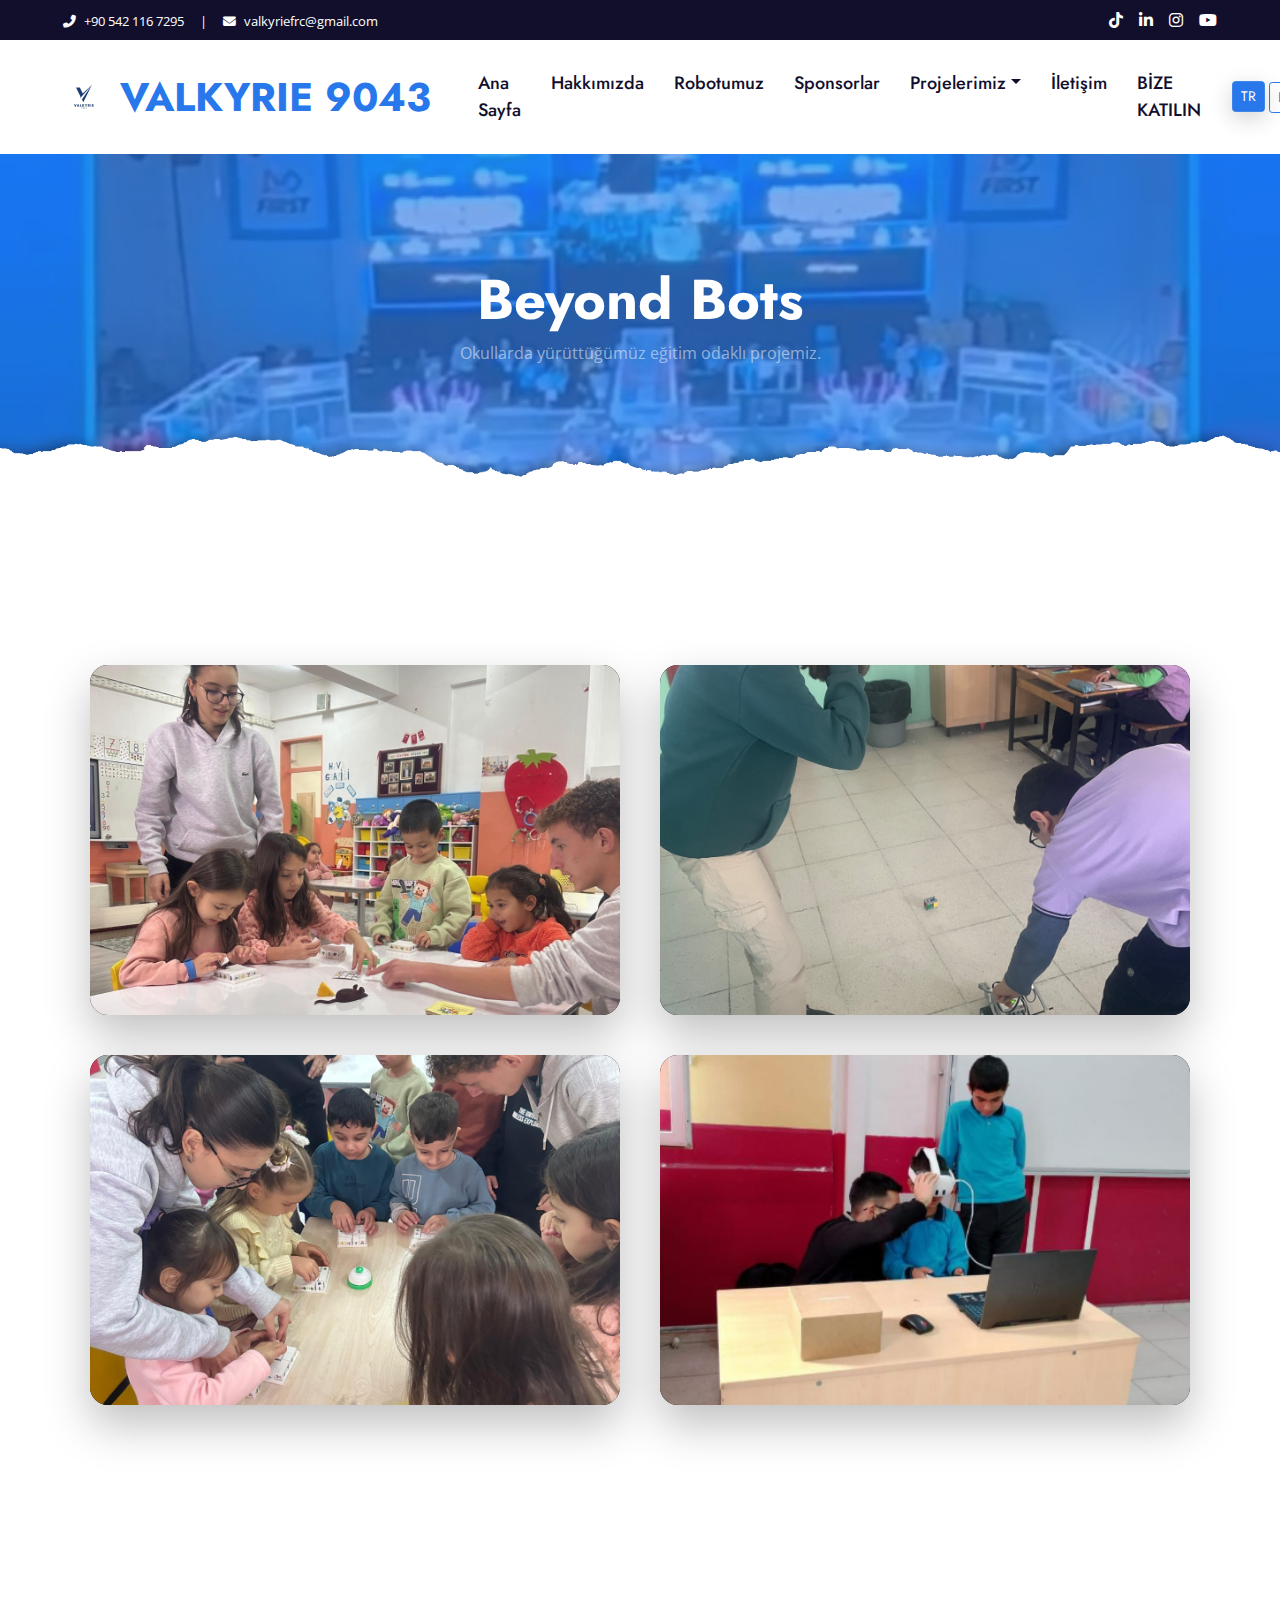
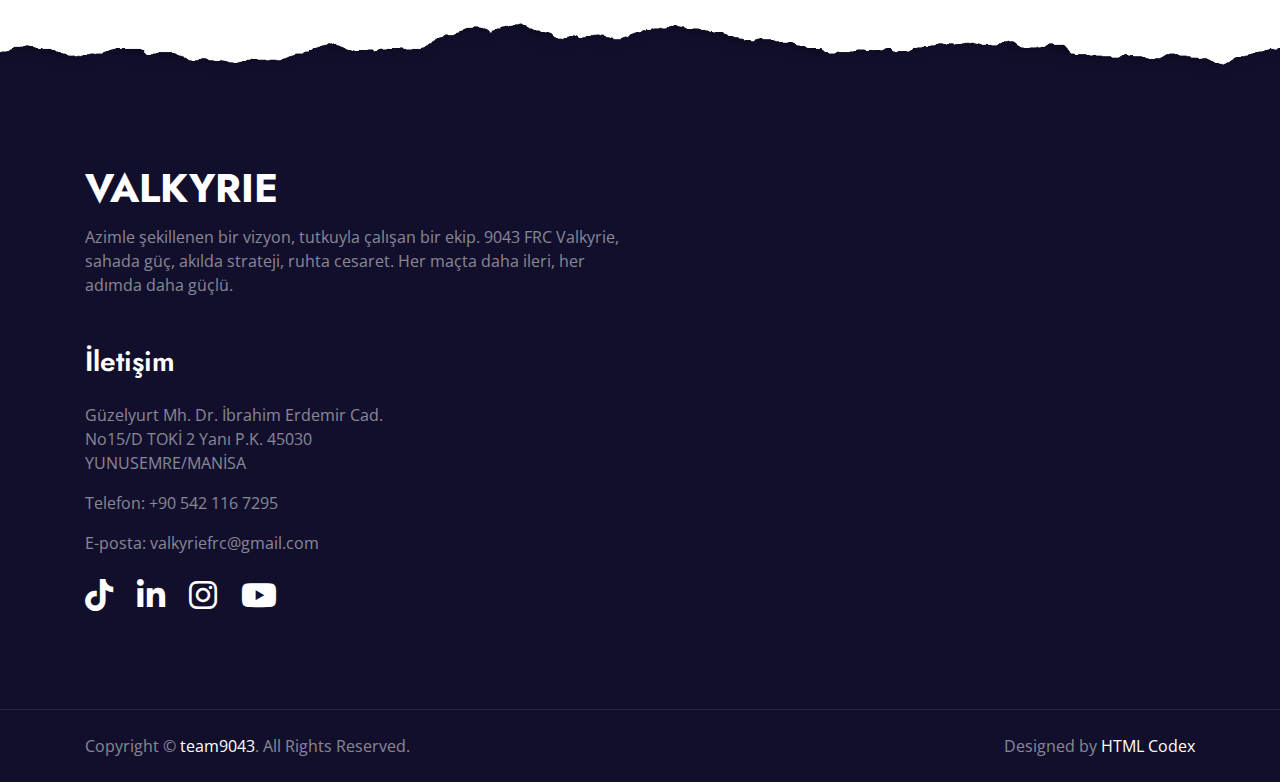
<file: beyondbots.html>
<!DOCTYPE html>
<html lang="tr">
<head>
    <meta charset="utf-8">
    <title>Valkyrie 9043 FRC Team</title>
    <meta content="width=device-width, initial-scale=1.0" name="viewport">
    <meta content="team9043" name="keywords">
    <meta content="VALKYRIE 9043" name="description">

    <!-- Favicon -->
    <link href="img/about-photoaidcom-cropped-Photoroom.png" rel="icon">
    <link rel="preconnect" href="https://fonts.gstatic.com">
    <link href="https://fonts.googleapis.com/css2?family=Jost:wght@500;600;700&family=Open+Sans:wght@400;600&display=swap" rel="stylesheet">
    <link href="https://cdnjs.cloudflare.com/ajax/libs/font-awesome/6.5.1/css/all.min.css" rel="stylesheet">
    <link href="lib/owlcarousel/assets/owl.carousel.min.css" rel="stylesheet">
    <link href="css/style.css" rel="stylesheet">
    <!-- Google tag (gtag.js) -->
    <script async src="https://www.googletagmanager.com/gtag/js?id=G-7PS2NWJF25"></script>
    <script>
    window.dataLayer = window.dataLayer || [];
    function gtag(){dataLayer.push(arguments);}
    gtag('js', new Date());

    gtag('config', 'G-7PS2NWJF25');
    </script>
</head>
<body>
    <div id="header"></div>

    <div class="jumbotron jumbotron-fluid page-header position-relative overlay-bottom" style="margin-bottom: 60px;">
        <div class="container text-center py-5">
            <h1 class="text-white display-4"><span data-en="Education Project" data-tr="Beyond Bots">Beyond Bots</span></h1>
            <p class="text-white-50 m-0" data-en="Placeholder page for our education-focused activities in schools and communities." data-tr="Okullarda yürüttüğümüz eğitim odaklı projemiz.">Okullarda yürüttüğümüz eğitim odaklı projemiz.</p>
        </div>
    </div>

    <div class="container py-5">        
        <div style="
    max-width: 1100px;
    margin: 80px auto;
    display: grid;
    grid-template-columns: repeat(2, 1fr);
    gap: 40px;
">

    <div style="
        height: 350px;
        border-radius: 18px;
        overflow: hidden;
        box-shadow: 0 20px 45px rgba(0,0,0,0.25);
        background-color:#000;
    ">
        <img src="img/okul.jpeg" alt="" data-en="Beyond Bots education activity" data-tr="Beyond Bots eğitim etkinliği"
             style="
                width:100%;
                height:100%;
                object-fit:cover;
                display:block;
                transition: transform 0.6s ease;
             "
             onmouseover="this.style.transform='scale(1.08)'"
             onmouseout="this.style.transform='scale(1)'">
    </div>

    <div style="
        height: 350px;
        border-radius: 18px;
        overflow: hidden;
        box-shadow: 0 20px 45px rgba(0,0,0,0.25);
        background-color:#000;
    ">
        <img src="img/okul2.jpeg" alt="" data-en="Beyond Bots workshop" data-tr="Beyond Bots atölyesi"
             style="
                width:100%;
                height:100%;
                object-fit:cover;
                display:block;
                transition: transform 0.6s ease;
             "
             onmouseover="this.style.transform='scale(1.08)'"
             onmouseout="this.style.transform='scale(1)'">
    </div>

    <div style="
        height: 350px;
        border-radius: 18px;
        overflow: hidden;
        box-shadow: 0 20px 45px rgba(0,0,0,0.25);
        background-color:#000;
    ">
        <img src="img/okul3.jpeg" alt="" data-en="STEM outreach in schools" data-tr="Okullarda STEM çalışmaları"
             style="
                width:100%;
                height:100%;
                object-fit:cover;
                display:block;
                transition: transform 0.6s ease;
             "
             onmouseover="this.style.transform='scale(1.08)'"
             onmouseout="this.style.transform='scale(1)'">
    </div>

    <div style="
        height: 350px;
        border-radius: 18px;
        overflow: hidden;
        box-shadow: 0 20px 45px rgba(0,0,0,0.25);
        background-color:#000;
    ">
        <img src="img/okul4.png" alt="" data-en="Students participating in Beyond Bots" data-tr="Beyond Bots’a katılan öğrenciler"
             style="
                width:100%;
                height:100%;
                object-fit:cover;
                display:block;
                transition: transform 0.6s ease;
             "
             onmouseover="this.style.transform='scale(1.08)'"
             onmouseout="this.style.transform='scale(1)'">
    </div>
</div>
    </div>
    
    <div id="footer"></div>    

    <script src="https://code.jquery.com/jquery-3.4.1.min.js"></script>
    <script src="https://stackpath.bootstrapcdn.com/bootstrap/4.4.1/js/bootstrap.bundle.min.js"></script>
    <script src="lib/easing/easing.min.js"></script>
    <script src="lib/waypoints/waypoints.min.js"></script>
    <script src="lib/counterup/counterup.min.js"></script>
    <script src="lib/owlcarousel/owl.carousel.min.js"></script>
    <script src="js/main.js"></script>
    <script src="js/layout.js"></script>
</body>
</html>
</file>
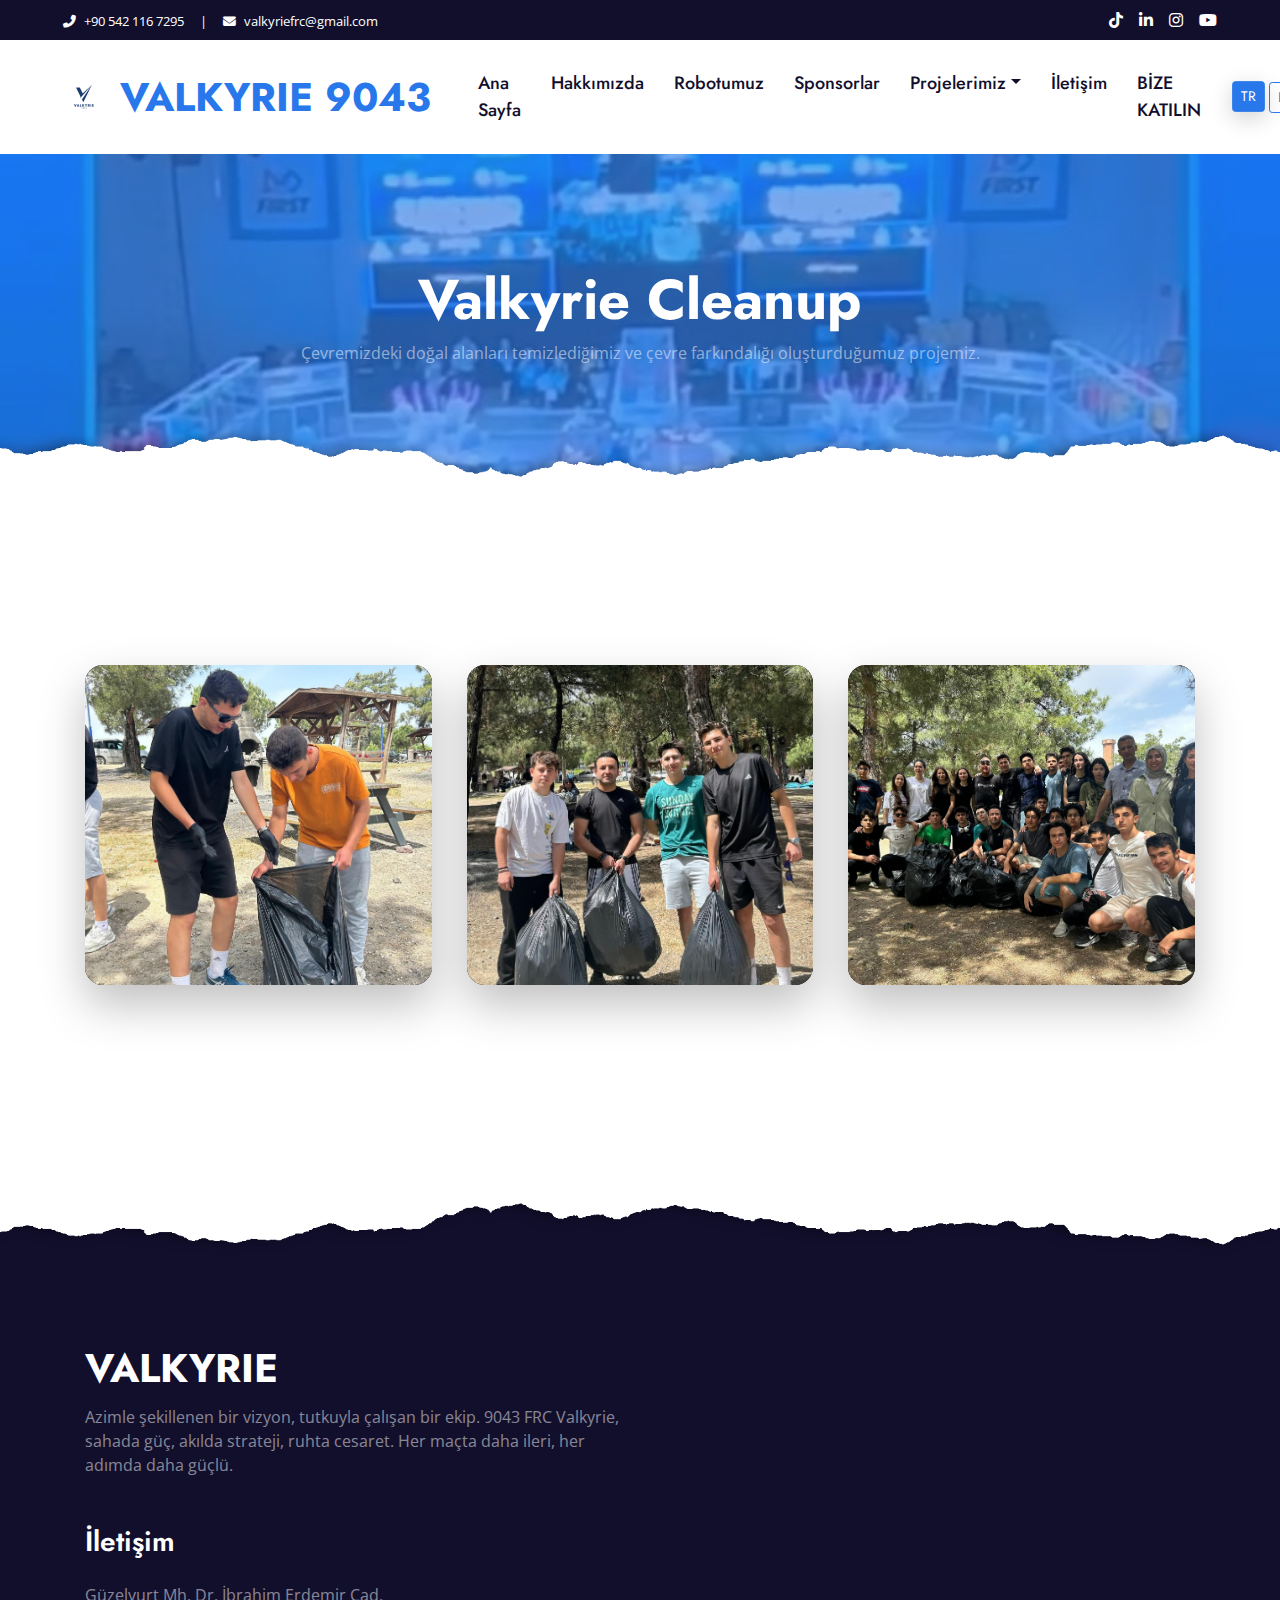
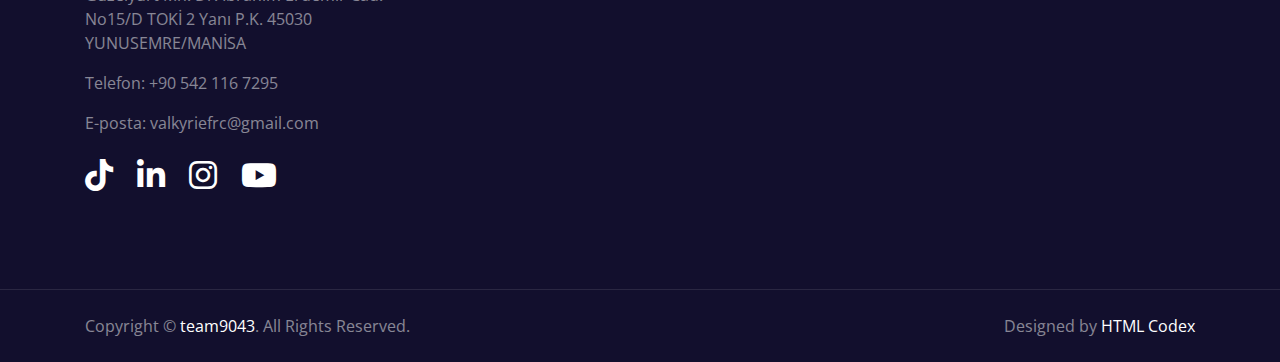
<file: cleanup.html>
<!DOCTYPE html>
<html lang="tr">
<head>
    <meta charset="utf-8">
    <title>Valkyrie 9043 FRC Team</title>
    <meta content="width=device-width, initial-scale=1.0" name="viewport">
    <meta content="team9043" name="keywords">
    <meta content="VALKYRIE 9043" name="description">

    <!-- Favicon -->
    <link href="img/about-photoaidcom-cropped-Photoroom.png" rel="icon">
    <link rel="preconnect" href="https://fonts.gstatic.com">
    <link href="https://fonts.googleapis.com/css2?family=Jost:wght@500;600;700&family=Open+Sans:wght@400;600&display=swap" rel="stylesheet">
    <link href="https://cdnjs.cloudflare.com/ajax/libs/font-awesome/6.5.1/css/all.min.css" rel="stylesheet">
    <link href="lib/owlcarousel/assets/owl.carousel.min.css" rel="stylesheet">
    <link href="css/style.css" rel="stylesheet">
    <!-- Google tag (gtag.js) -->
    <script async src="https://www.googletagmanager.com/gtag/js?id=G-7PS2NWJF25"></script>
    <script>
    window.dataLayer = window.dataLayer || [];
    function gtag(){dataLayer.push(arguments);}
    gtag('js', new Date());

    gtag('config', 'G-7PS2NWJF25');
    </script>
</head>
<body>
    <div id="header"></div>

    <div class="jumbotron jumbotron-fluid page-header position-relative overlay-bottom" style="margin-bottom: 60px;">
        <div class="container text-center py-5">
            <h1 class="text-white display-4"><span data-en="Valkyrie Cleanup" data-tr="Valkyrie Cleanup">Valkyrie Cleanup</span></h1>
            <p class="text-white-50 m-0" data-en="Our project where we clean natural areas and raise environmental awareness." data-tr="Çevremizdeki doğal alanları temizlediğimiz ve çevre farkındalığı oluşturduğumuz projemiz.">Çevremizdeki doğal alanları temizlediğimiz ve çevre farkındalığı oluşturduğumuz projemiz.</p>
        </div>
    </div>

    <div class="container py-5">
        <div style="
    max-width: 1200px;
    margin: 80px auto;
    display: grid;
    grid-template-columns: repeat(3, 1fr);
    gap: 35px;
">

    <div style="
        height: 320px;
        border-radius: 18px;
        overflow: hidden;
        box-shadow: 0 20px 45px rgba(0,0,0,0.25);
        background-color:#000;
    ">
        <img src="img/cleanup1.png" alt=""
             style="
                width:100%;
                height:100%;
                object-fit:cover;
                display:block;
                transition: transform 0.6s ease;
             "
             onmouseover="this.style.transform='scale(1.08)'"
             onmouseout="this.style.transform='scale(1)'">
    </div>

    <div style="
        height: 320px;
        border-radius: 18px;
        overflow: hidden;
        box-shadow: 0 20px 45px rgba(0,0,0,0.25);
        background-color:#000;
    ">
        <img src="img/cleanup2.png" alt=""
             style="
                width:100%;
                height:100%;
                object-fit:cover;
                display:block;
                transition: transform 0.6s ease;
             "
             onmouseover="this.style.transform='scale(1.08)'"
             onmouseout="this.style.transform='scale(1)'">
    </div>

    <div style="
        height: 320px;
        border-radius: 18px;
        overflow: hidden;
        box-shadow: 0 20px 45px rgba(0,0,0,0.25);
        background-color:#000;
    ">
        <img src="img/cleanup3.png" alt=""
             style="
                width:100%;
                height:100%;
                object-fit:cover;
                display:block;
                transition: transform 0.6s ease;
             "
             onmouseover="this.style.transform='scale(1.08)'"
             onmouseout="this.style.transform='scale(1)'">
    </div>

</div>

    </div>

    
    <div id="footer"></div>    

    <script src="https://code.jquery.com/jquery-3.4.1.min.js"></script>
    <script src="https://stackpath.bootstrapcdn.com/bootstrap/4.4.1/js/bootstrap.bundle.min.js"></script>
    <script src="lib/easing/easing.min.js"></script>
    <script src="lib/waypoints/waypoints.min.js"></script>
    <script src="lib/counterup/counterup.min.js"></script>
    <script src="lib/owlcarousel/owl.carousel.min.js"></script>
    <script src="js/main.js"></script>
    <script src="js/layout.js"></script>
</body>
</html>
</file>
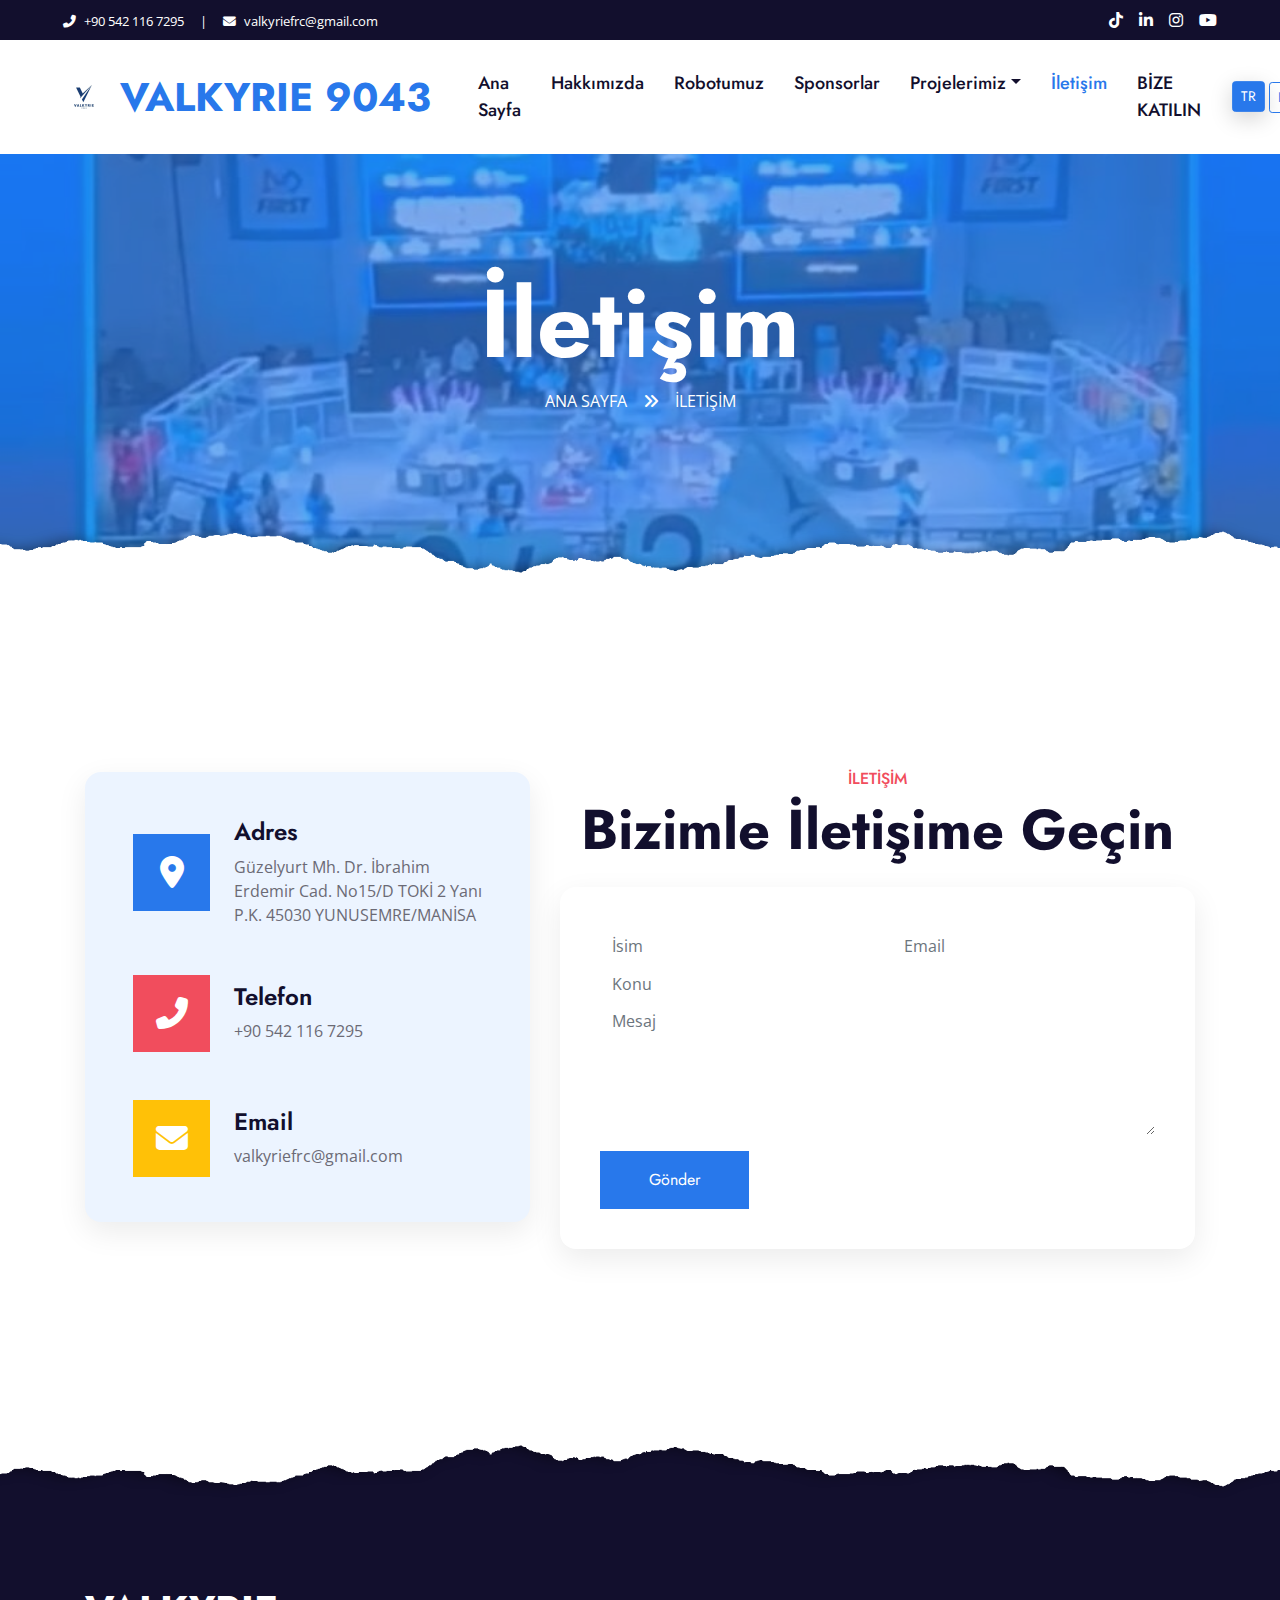
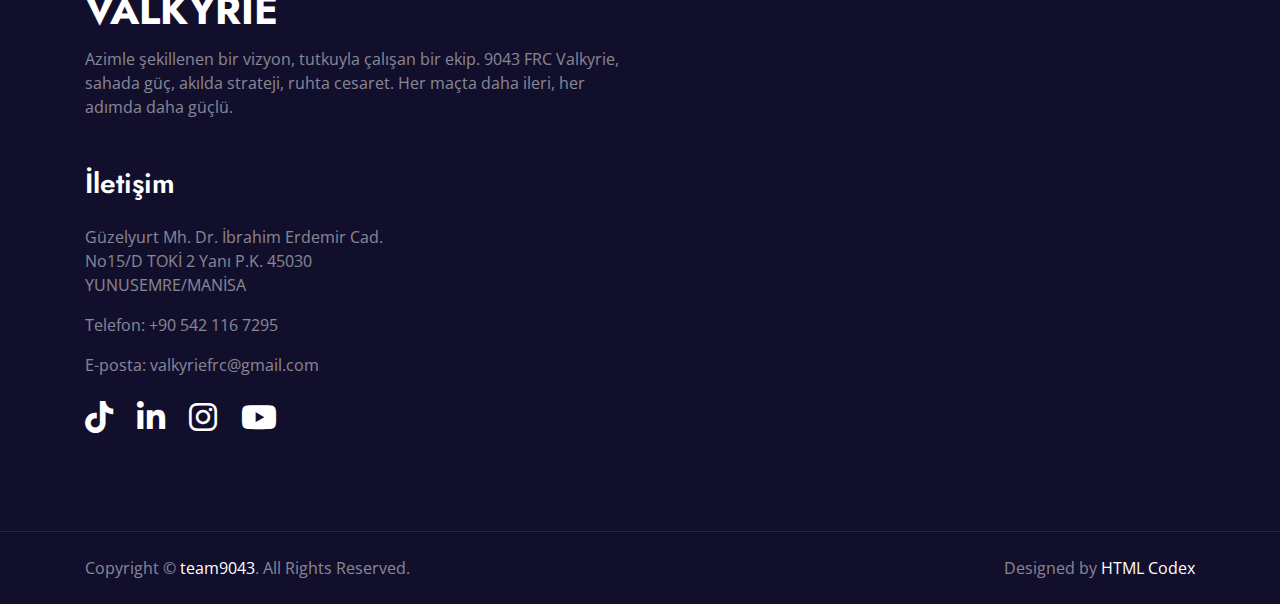
<file: contact.html>
<!DOCTYPE html>
<html lang="tr">

<head>
    <meta charset="utf-8">
    <title>Valkyrie 9043 FRC Team</title>
    <meta content="width=device-width, initial-scale=1.0" name="viewport">
    <meta content="team9043" name="keywords">
    <meta content="VALKYRIE 9043" name="description">

    <!-- Favicon -->
    <link href="img/about-photoaidcom-cropped-Photoroom.png" rel="icon">

    <!-- Google Web Fonts -->
    <link rel="preconnect" href="https://fonts.gstatic.com">
    <link href="https://fonts.googleapis.com/css2?family=Jost:wght@500;600;700&family=Open+Sans:wght@400;600&display=swap" rel="stylesheet"> 

    <!-- Font Awesome -->
    <link href="https://cdnjs.cloudflare.com/ajax/libs/font-awesome/6.5.1/css/all.min.css" rel="stylesheet">

    <!-- Libraries Stylesheet -->
    <link href="lib/owlcarousel/assets/owl.carousel.min.css" rel="stylesheet">

    <!-- Customized Bootstrap Stylesheet -->
    <link href="css/style.css" rel="stylesheet">
</head>

<body>
    <div id="header"></div>


    <!-- Header Start -->
    <div class="jumbotron jumbotron-fluid page-header position-relative overlay-bottom" style="margin-bottom: 90px;">
        <div class="container text-center py-5">
            <h1 class="text-white display-1"><span data-en="Contact" data-tr="İletişim">İletişim</span></h1>
            <div class="d-inline-flex text-white mb-5">
                <p class="m-0 text-uppercase"><a class="text-white" href="index.html"><span data-en="Home" data-tr="Ana Sayfa">Ana Sayfa</span></a></p>
                <i class="fa fa-angle-double-right pt-1 px-3"></i>
                <p class="m-0 text-uppercase"><span data-en="Contact" data-tr="İletişim">İletişim</span></p>
               
            </div>
            
        </div>
    </div>
    <!-- Header End -->

    <!-- Contact Section Component -->
    <div id="contact-section"></div>

    <div id="footer"></div>    

    <!-- Back to Top -->
    <a href="#" class="btn btn-lg btn-primary rounded-0 btn-lg-square back-to-top"><i class="fa fa-angle-double-up"></i></a>


    <!-- JavaScript Libraries -->
    <script src="https://code.jquery.com/jquery-3.4.1.min.js"></script>
    <script src="https://stackpath.bootstrapcdn.com/bootstrap/4.4.1/js/bootstrap.bundle.min.js"></script>
    <script src="lib/easing/easing.min.js"></script>
    <script src="lib/waypoints/waypoints.min.js"></script>
    <script src="lib/counterup/counterup.min.js"></script>
    <script src="lib/owlcarousel/owl.carousel.min.js"></script>
    <script src="js/main.js"></script>
    <script src="js/layout.js"></script>
    <script src="js/contact.js"></script>
</body>

</html>
</file>
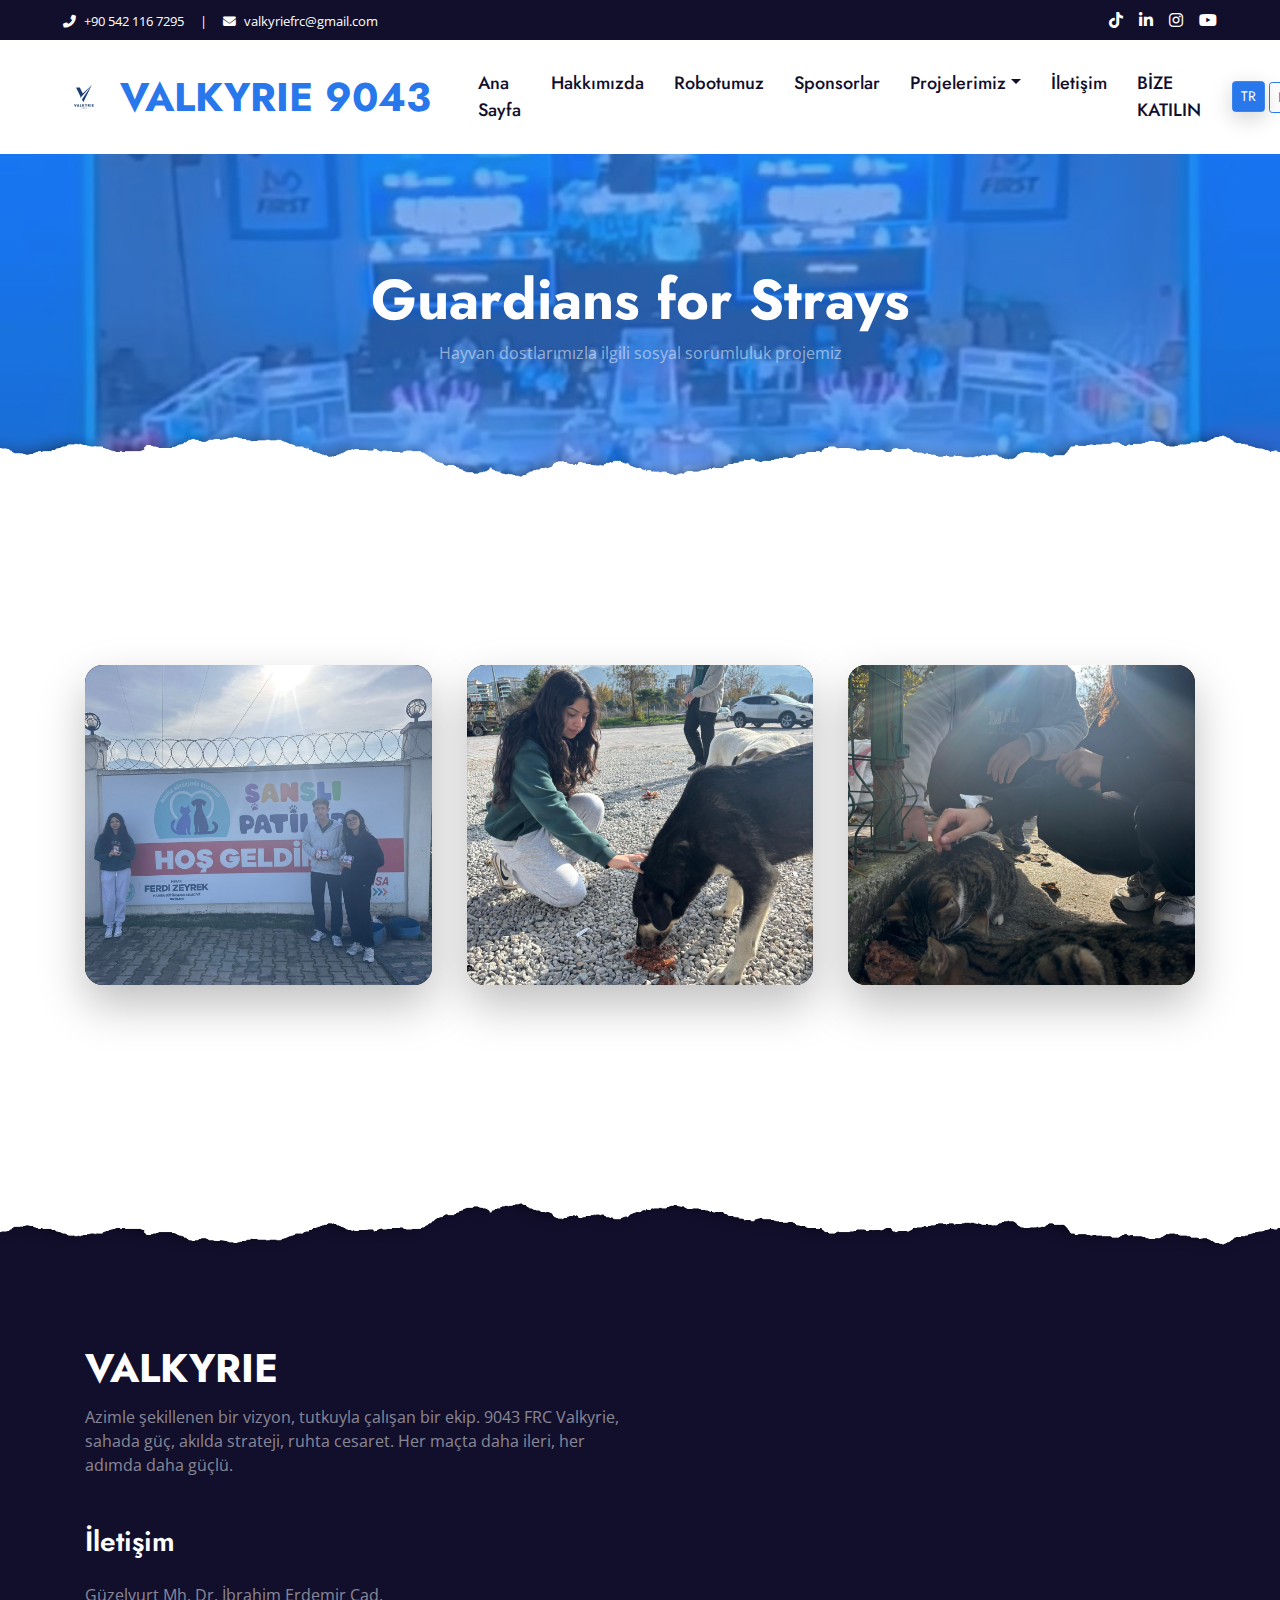
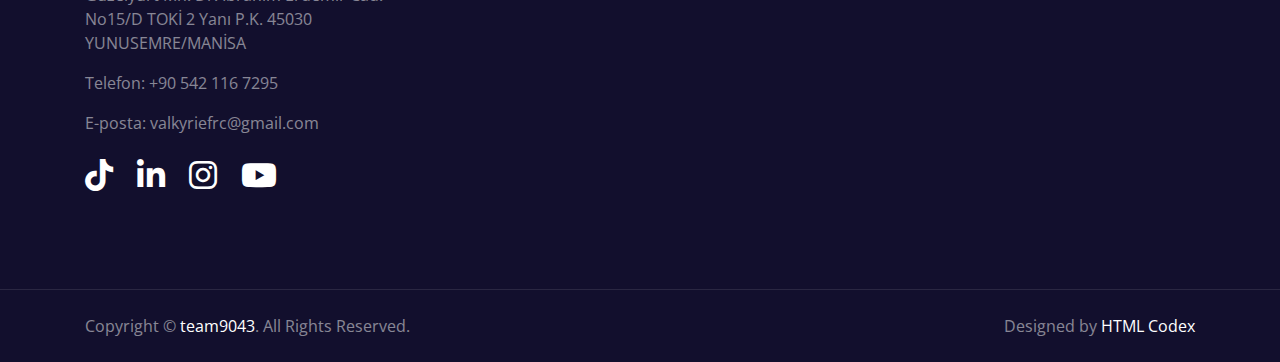
<file: pati.html>
<!DOCTYPE html>
<html lang="tr">
<head>
    <meta charset="utf-8">
    <title>Valkyrie 9043 FRC Team</title>
    <meta content="width=device-width, initial-scale=1.0" name="viewport">
    <meta content="team9043" name="keywords">
    <meta content="VALKYRIE 9043" name="description">

    <!-- Favicon -->
    <link href="img/about-photoaidcom-cropped-Photoroom.png" rel="icon">
    <link rel="preconnect" href="https://fonts.gstatic.com">
    <link href="https://fonts.googleapis.com/css2?family=Jost:wght@500;600;700&family=Open Sans:wght@400;600&display=swap" rel="stylesheet">
    <link href="https://cdnjs.cloudflare.com/ajax/libs/font-awesome/6.5.1/css/all.min.css" rel="stylesheet">
    <link href="lib/owlcarousel/assets/owl.carousel.min.css" rel="stylesheet">
    <link href="css/style.css" rel="stylesheet">
</head>
<body>
    <div id="header"></div>

    <div class="jumbotron jumbotron-fluid page-header position-relative overlay-bottom" style="margin-bottom: 60px;">
        <div class="container text-center py-5">
            <h1 class="text-white display-4"><span data-en="Guardians for Strays" data-tr="Guardians for Strays">Guardians for Strays</span></h1>
            <p class="text-white-50 m-0" data-en="Placeholder page for our social responsibility project about our animal friends." data-tr="Hayvan dostlarımızla ilgili sosyal sorumluluk projemiz"></p>
        </div>
    </div>

    <div class="container py-5">
        
    <div style="
    max-width: 1200px;
    margin: 80px auto;
    display: grid;
    grid-template-columns: repeat(3, 1fr);
    gap: 35px;
">

    <div style="
        height: 320px;
        border-radius: 18px;
        overflow: hidden;
        box-shadow: 0 20px 45px rgba(0,0,0,0.25);
        background-color:#000;
    ">
        <img src="img/pati1.jpeg" alt="" data-en="Feeding stray animals" data-tr="Sokak hayvanlarını besleme"
             style="
                width:100%;
                height:100%;
                object-fit:cover;
                display:block;
                transition: transform 0.6s ease;
             "
             onmouseover="this.style.transform='scale(1.08)'"
             onmouseout="this.style.transform='scale(1)'">
    </div>

    <div style="
        height: 320px;
        border-radius: 18px;
        overflow: hidden;
        box-shadow: 0 20px 45px rgba(0,0,0,0.25);
        background-color:#000;
    ">
        <img src="img/pati2.jpeg" alt="" data-en="Volunteers with animals" data-tr="Hayvanlarla gönüllü çalışmalar"
             style="
                width:100%;
                height:100%;
                object-fit:cover;
                display:block;
                transition: transform 0.6s ease;
             "
             onmouseover="this.style.transform='scale(1.08)'"
             onmouseout="this.style.transform='scale(1)'">
    </div>

    <div style="
        height: 320px;
        border-radius: 18px;
        overflow: hidden;
        box-shadow: 0 20px 45px rgba(0,0,0,0.25);
        background-color:#000;
    ">
        <img src="img/pati3.jpeg" alt="" data-en="Guardians for Strays event" data-tr="Guardians for Strays etkinliği"
             style="
                width:100%;
                height:100%;
                object-fit:cover;
                display:block;
                transition: transform 0.6s ease;
             "
             onmouseover="this.style.transform='scale(1.08)'"
             onmouseout="this.style.transform='scale(1)'">
    </div>

</div>
    
        
        
        
    </div>

    
    <div id="footer"></div>    

    <script src="https://code.jquery.com/jquery-3.4.1.min.js"></script>
    <script src="https://stackpath.bootstrapcdn.com/bootstrap/4.4.1/js/bootstrap.bundle.min.js"></script>
    <script src="lib/easing/easing.min.js"></script>
    <script src="lib/waypoints/waypoints.min.js"></script>
    <script src="lib/counterup/counterup.min.js"></script>
    <script src="lib/owlcarousel/owl.carousel.min.js"></script>
    <script src="js/main.js"></script>
    <script src="js/layout.js"></script>
</body>
</html>
</file>
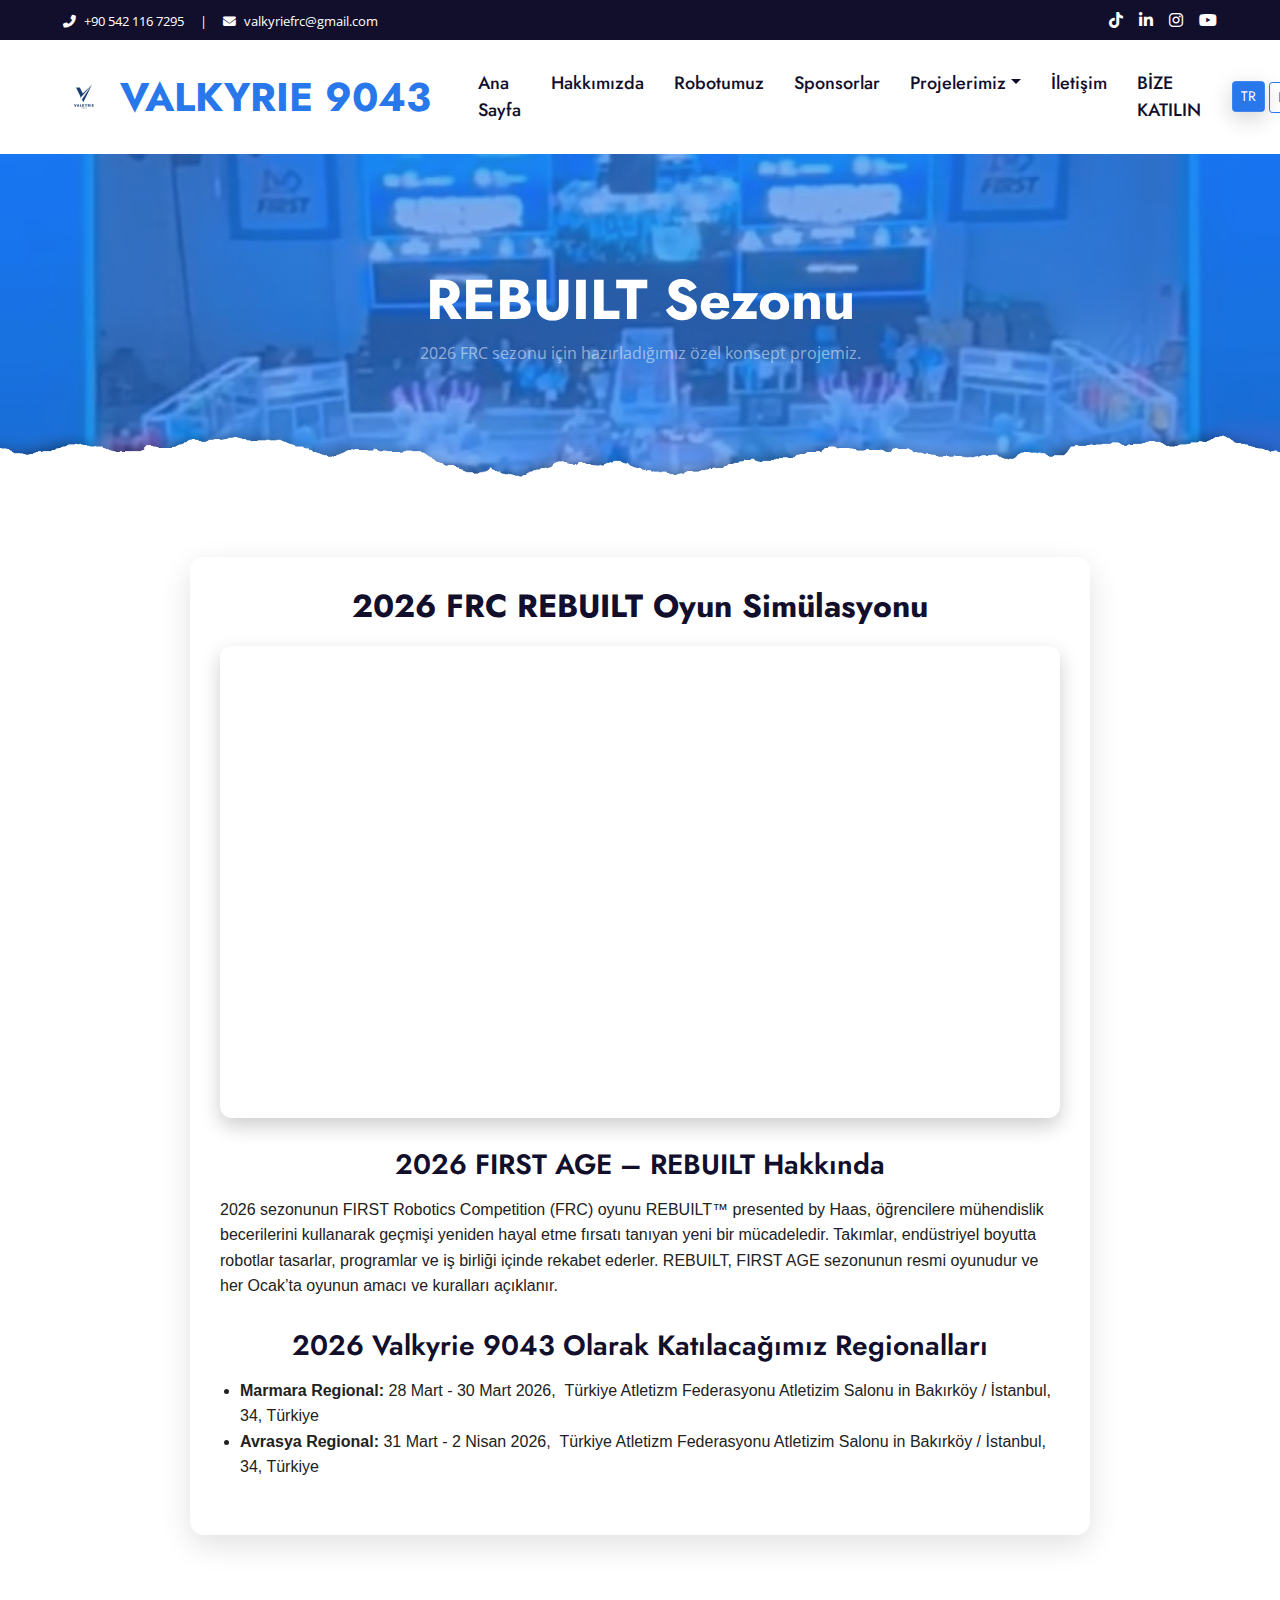
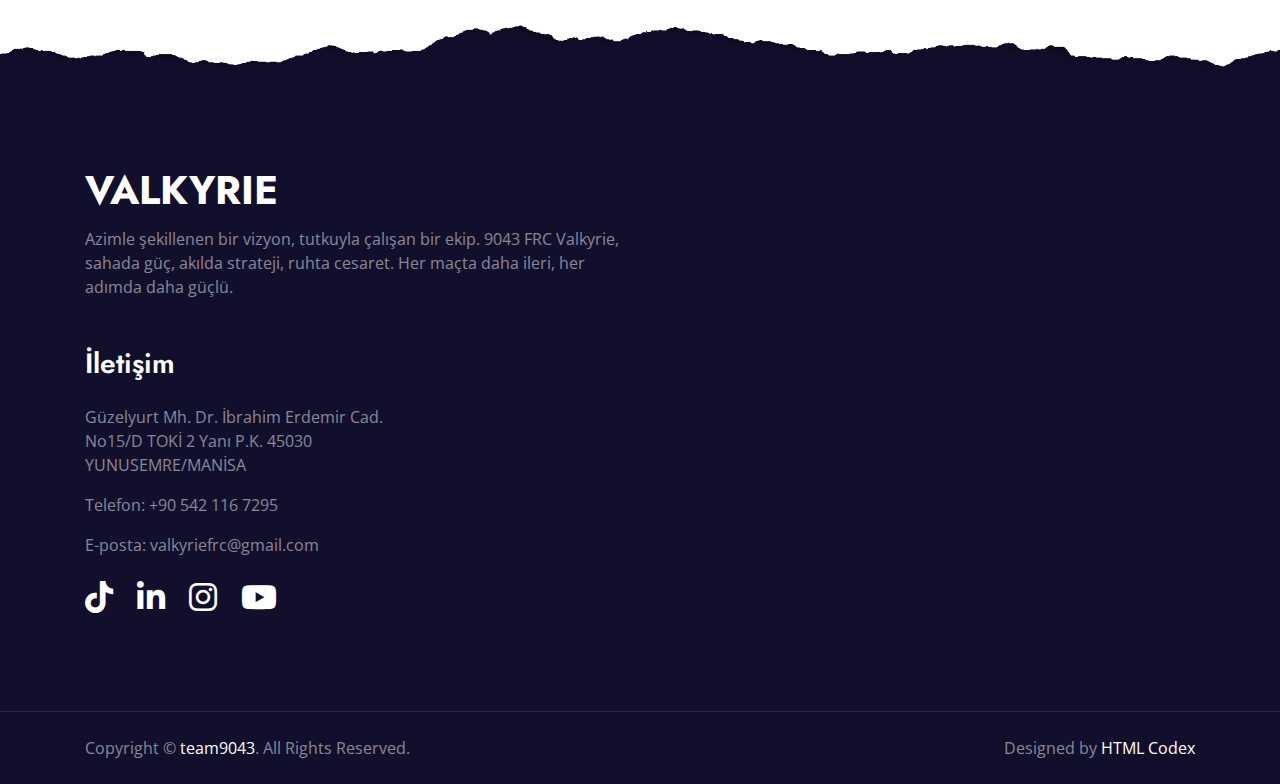
<file: rebuilt.html>
<!DOCTYPE html>
<html lang="tr">
<head>
    <meta charset="utf-8">
    <title>Valkyrie 9043 FRC Team</title>
    <meta content="width=device-width, initial-scale=1.0" name="viewport">
    <meta content="team9043" name="keywords">
    <meta content="VALKYRIE 9043" name="description">

    <!-- Favicon -->
    <link href="img/about-photoaidcom-cropped-Photoroom.png" rel="icon">
    <link rel="preconnect" href="https://fonts.gstatic.com">
    <link href="https://fonts.googleapis.com/css2?family=Jost:wght@500;600;700&family=Open+Sans:wght@400;600&display=swap" rel="stylesheet">
    <link href="https://cdnjs.cloudflare.com/ajax/libs/font-awesome/6.5.1/css/all.min.css" rel="stylesheet">
    <link href="lib/owlcarousel/assets/owl.carousel.min.css" rel="stylesheet">
    <link href="css/style.css" rel="stylesheet">
</head>
<body>
    <div id="header"></div>

    <div class="jumbotron jumbotron-fluid page-header position-relative overlay-bottom" style="margin-bottom: 60px;">
        <div class="container text-center py-5">
            <h1 class="text-white display-4"><span data-en="REBUILT Game & Season" data-tr="REBUILT Sezonu">REBUILT</span></h1>
            <p class="text-white-50 m-0" data-en="Our special concept project for the 2026 FRC season." data-tr="2026 FRC sezonu için hazırladığımız özel konsept projemiz.">2026 FRC sezonu için hazırladığımız özel konsept projemiz.</p>
        </div>
    </div>

   <div style="
    max-width: 900px;
    margin: 80px auto;
    padding: 30px;
    background-color: #fff;
    border-radius: 14px;
    box-shadow: 0 10px 30px rgba(0,0,0,0.12);
    font-family: Arial, sans-serif;
    color: #222;
    text-align: center;
">

    <!-- Video + Başlık -->
    <h2 style="margin-bottom:20px;" data-en="2026 FRC REBUILT Game Simulation" data-tr="2026 FRC REBUILT Oyun Simülasyonu">2026 FRC REBUILT Oyun Simülasyonu</h2>
    <div style="position:relative; padding-bottom:56.25%; height:0; overflow:hidden; border-radius:12px; box-shadow:0 8px 20px rgba(0,0,0,0.2);">
        <iframe width="560" height="315"
                src="https://www.youtube.com/embed/_fybREErgyM"
                title="2026 REBUILT Game Animation"
                frameborder="0"
                allow="accelerometer; autoplay; clipboard-write; encrypted-media; gyroscope; picture-in-picture"
                allowfullscreen
                style="position:absolute; top:0; left:0; width:100%; height:100%;">
        </iframe>
    </div>

    <!-- Açıklama -->
    <h3 style="margin-top:30px; margin-bottom:15px;" data-en="About 2026 FIRST AGE – REBUILT" data-tr="2026 FIRST AGE – REBUILT Hakkında">2026 FIRST AGE – REBUILT Hakkında</h3>
    <p style="text-align:left; line-height:1.6;" data-en="The 2026 FIRST Robotics Competition (FRC) game, REBUILT™ presented by Haas, is a new challenge that gives students the opportunity to reimagine the past using their engineering skills. Teams design, program and compete with industrial-scale robots in a spirit of collaboration. REBUILT is the official game of the FIRST AGE season, and the game objectives and rules are announced every January." data-tr="2026 sezonunun FIRST Robotics Competition (FRC) oyunu REBUILT™ presented by Haas, öğrencilere mühendislik becerilerini kullanarak geçmişi yeniden hayal etme fırsatı tanıyan yeni bir mücadeledir. Takımlar, endüstriyel boyutta robotlar tasarlar, programlar ve iş birliği içinde rekabet ederler. REBUILT, FIRST AGE sezonunun resmi oyunudur ve her Ocak’ta oyunun amacı ve kuralları açıklanır.">
        2026 sezonunun FIRST Robotics Competition (FRC) oyunu <strong>REBUILT™ presented by Haas</strong>, 
        öğrencilere mühendislik becerilerini kullanarak geçmişi yeniden hayal etme fırsatı tanıyan yeni bir mücadeledir. 
        Takımlar, endüstriyel boyutta robotlar tasarlar, programlar ve iş birliği içinde rekabet ederler. 
        REBUILT, FIRST AGE sezonunun resmi oyunudur ve her Ocak’ta oyunun amacı ve kuralları açıklanır.
    </p>

    <!-- Regionallar -->
    <h3 style="margin-top:30px; margin-bottom:15px;" data-en="Regionals We Will Attend as Valkyrie 9043 in 2026" data-tr="2026 Valkyrie 9043 Olarak Katılacağımız Regionalları">2026 Valkyrie 9043 Olarak Katılacağımız Regionalları</h3>
    <ul style="text-align:left; line-height:1.6; padding-left:20px;">
        <li><strong>Marmara Regional:</strong> 28 Mart - 30 Mart 2026,  Türkiye Atletizm Federasyonu Atletizim Salonu in Bakırköy / İstanbul, 34, Türkiye</li>
        <li><strong>Avrasya Regional:</strong> 31 Mart - 2 Nisan 2026,  Türkiye Atletizm Federasyonu Atletizim Salonu in Bakırköy / İstanbul, 34, Türkiye</li>
        <!-- İstersen diğerleri de ekleyebilirim -->
    </ul>

    <p style="margin-top:25px; font-size:14px; color:#555;">
    </p>

</div>


    
    <div id="footer"></div>    

    <script src="https://code.jquery.com/jquery-3.4.1.min.js"></script>
    <script src="https://stackpath.bootstrapcdn.com/bootstrap/4.4.1/js/bootstrap.bundle.min.js"></script>
    <script src="lib/easing/easing.min.js"></script>
    <script src="lib/waypoints/waypoints.min.js"></script>
    <script src="lib/counterup/counterup.min.js"></script>
    <script src="lib/owlcarousel/owl.carousel.min.js"></script>
    <script src="js/main.js"></script>
    <script src="js/layout.js"></script>
</body>
</html>
</file>
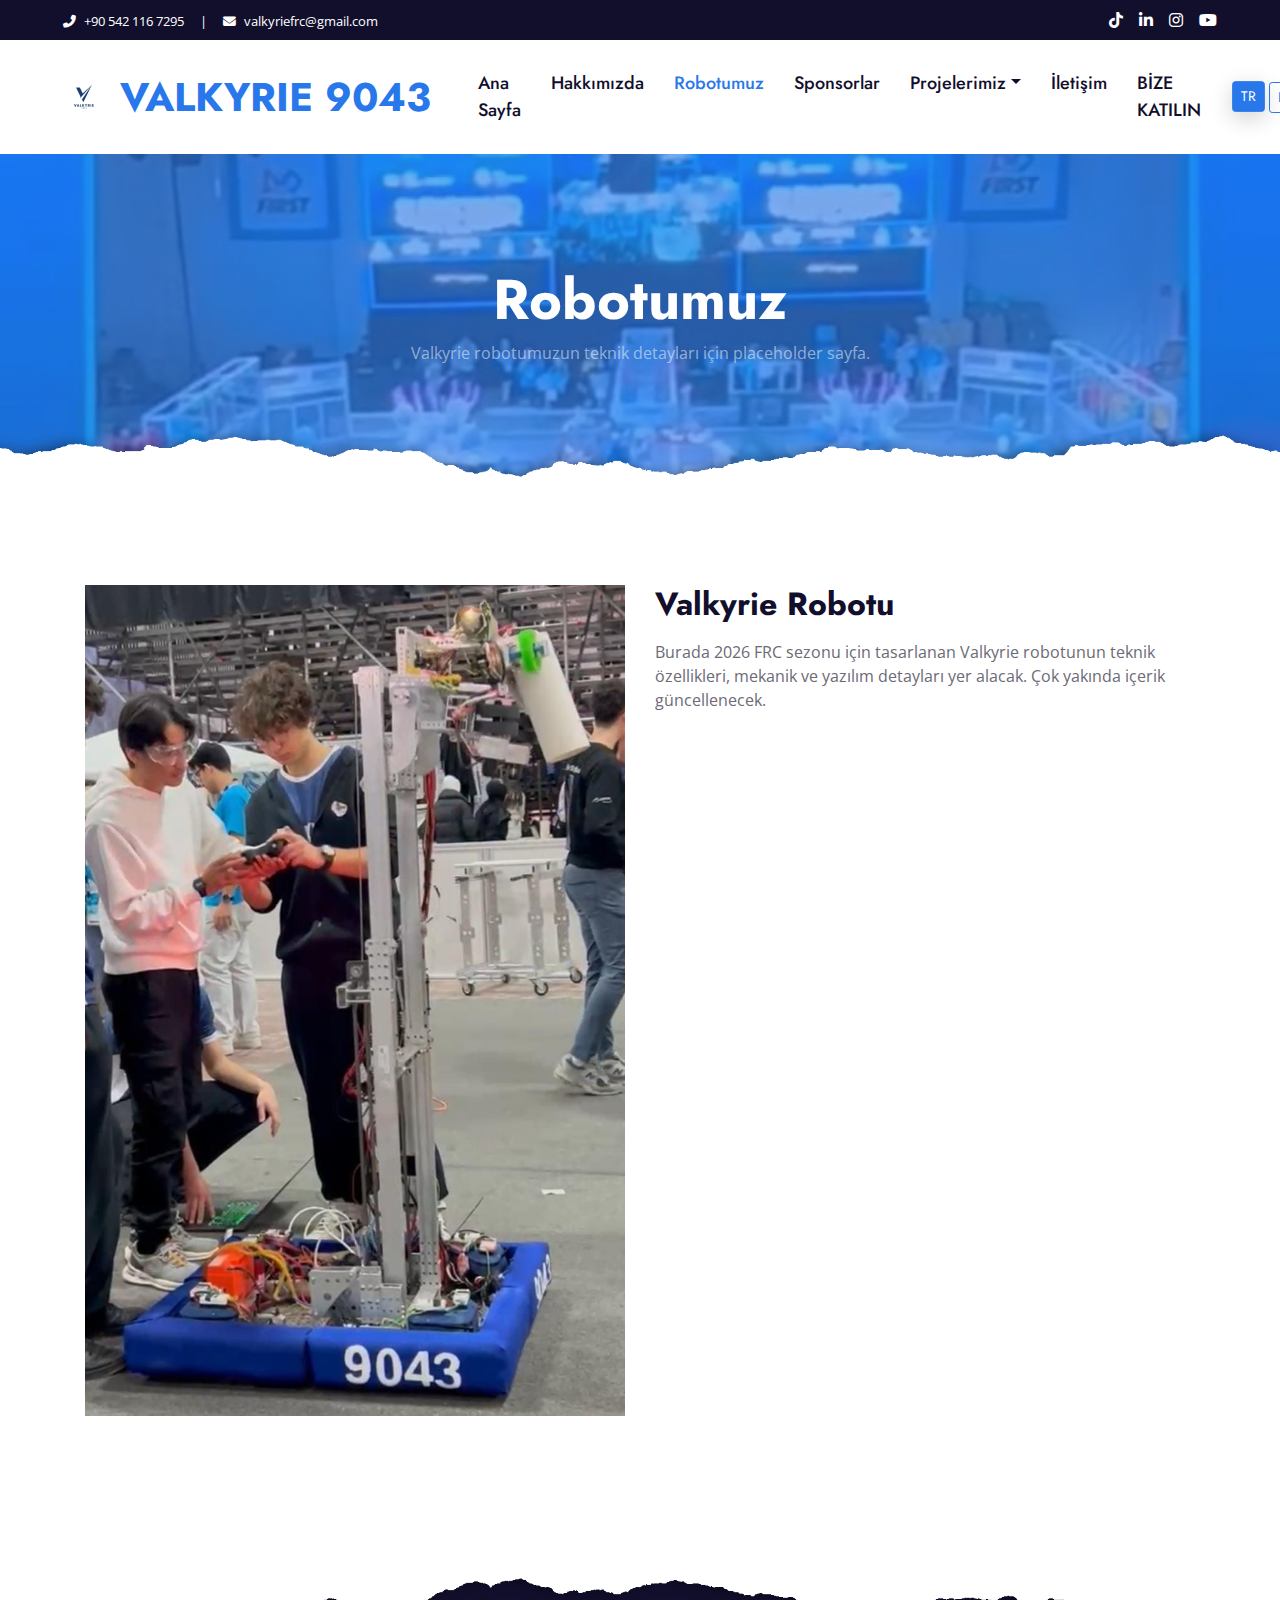
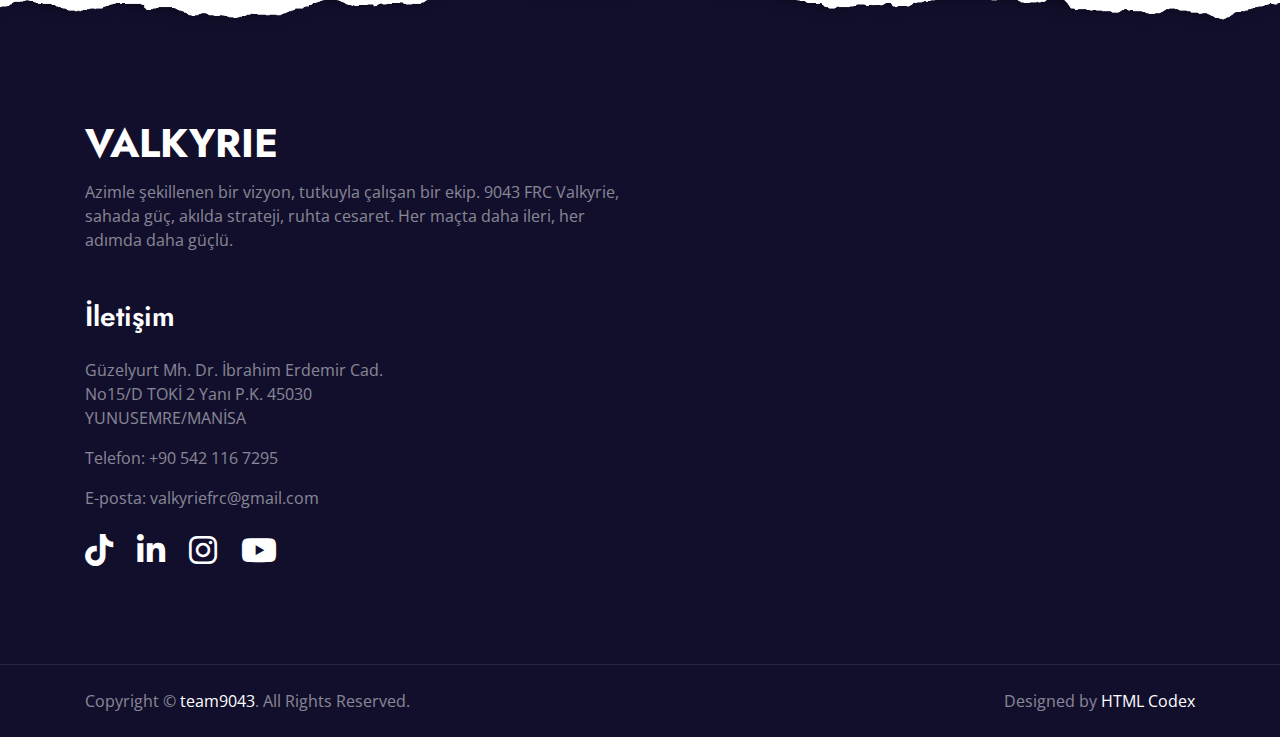
<file: robot.html>
<!DOCTYPE html>
<html lang="tr">
<head>
    <meta charset="utf-8">
    <title>Valkyrie 9043 FRC Team</title>
    <meta content="width=device-width, initial-scale=1.0" name="viewport">
    <meta content="team9043" name="keywords">
    <meta content="VALKYRIE 9043" name="description">

    <!-- Favicon -->
    <link href="img/about-photoaidcom-cropped-Photoroom.png" rel="icon">

    <link href="img/favicon.ico" rel="icon">
    <link rel="preconnect" href="https://fonts.gstatic.com">
    <link href="https://fonts.googleapis.com/css2?family=Jost:wght@500;600;700&family=Open+Sans:wght@400;600&display=swap" rel="stylesheet">
    <link href="https://cdnjs.cloudflare.com/ajax/libs/font-awesome/6.5.1/css/all.min.css" rel="stylesheet">
    <link href="lib/owlcarousel/assets/owl.carousel.min.css" rel="stylesheet">
    <link href="css/style.css" rel="stylesheet">
</head>
<body>
    <div id="header"></div>

    <div class="jumbotron jumbotron-fluid page-header position-relative overlay-bottom" style="margin-bottom: 60px;">
        <div class="container text-center py-5">
            <h1 class="text-white display-4"><span data-en="Our Robot" data-tr="Robotumuz">Robotumuz</span></h1>
            <p class="text-white-50 m-0" data-en="Placeholder page for the technical details of our Valkyrie robot." data-tr="Valkyrie robotumuzun teknik detayları için placeholder sayfa.">Valkyrie robotumuzun teknik detayları için placeholder sayfa.</p>
        </div>
    </div>

    <div class="container py-5">
        <div class="row">
            <div class="col-lg-6 mb-4">
                <img src="img/featuree.jpg" class="img-fluid" alt="Robot görseli" data-en="Robot image" data-tr="Robot görseli">
            </div>
            <div class="col-lg-6">
                <h2 class="mb-3" data-en="Valkyrie Robot" data-tr="Valkyrie Robotu">Valkyrie Robotu</h2>
                <p data-en="This page will soon include the technical specifications, mechanical details and software information of the Valkyrie robot designed for the 2026 FRC season." data-tr="Burada 2026 FRC sezonu için tasarlanan Valkyrie robotunun teknik özellikleri, mekanik ve yazılım detayları yer alacak. Çok yakında içerik güncellenecek.">
                    Burada 2026 FRC sezonu için tasarlanan Valkyrie robotunun teknik özellikleri, mekanik ve yazılım
                    detayları yer alacak. Çok yakında içerik güncellenecek.
                </p>

            </div>
        </div>
    </div>

    
    <div id="footer"></div>    

    <script src="https://code.jquery.com/jquery-3.4.1.min.js"></script>
    <script src="https://stackpath.bootstrapcdn.com/bootstrap/4.4.1/js/bootstrap.bundle.min.js"></script>
    <script src="lib/easing/easing.min.js"></script>
    <script src="lib/waypoints/waypoints.min.js"></script>
    <script src="lib/counterup/counterup.min.js"></script>
    <script src="lib/owlcarousel/owl.carousel.min.js"></script>
    <script src="js/main.js"></script>
    <script src="js/layout.js"></script>
</body>
</html>
</file>
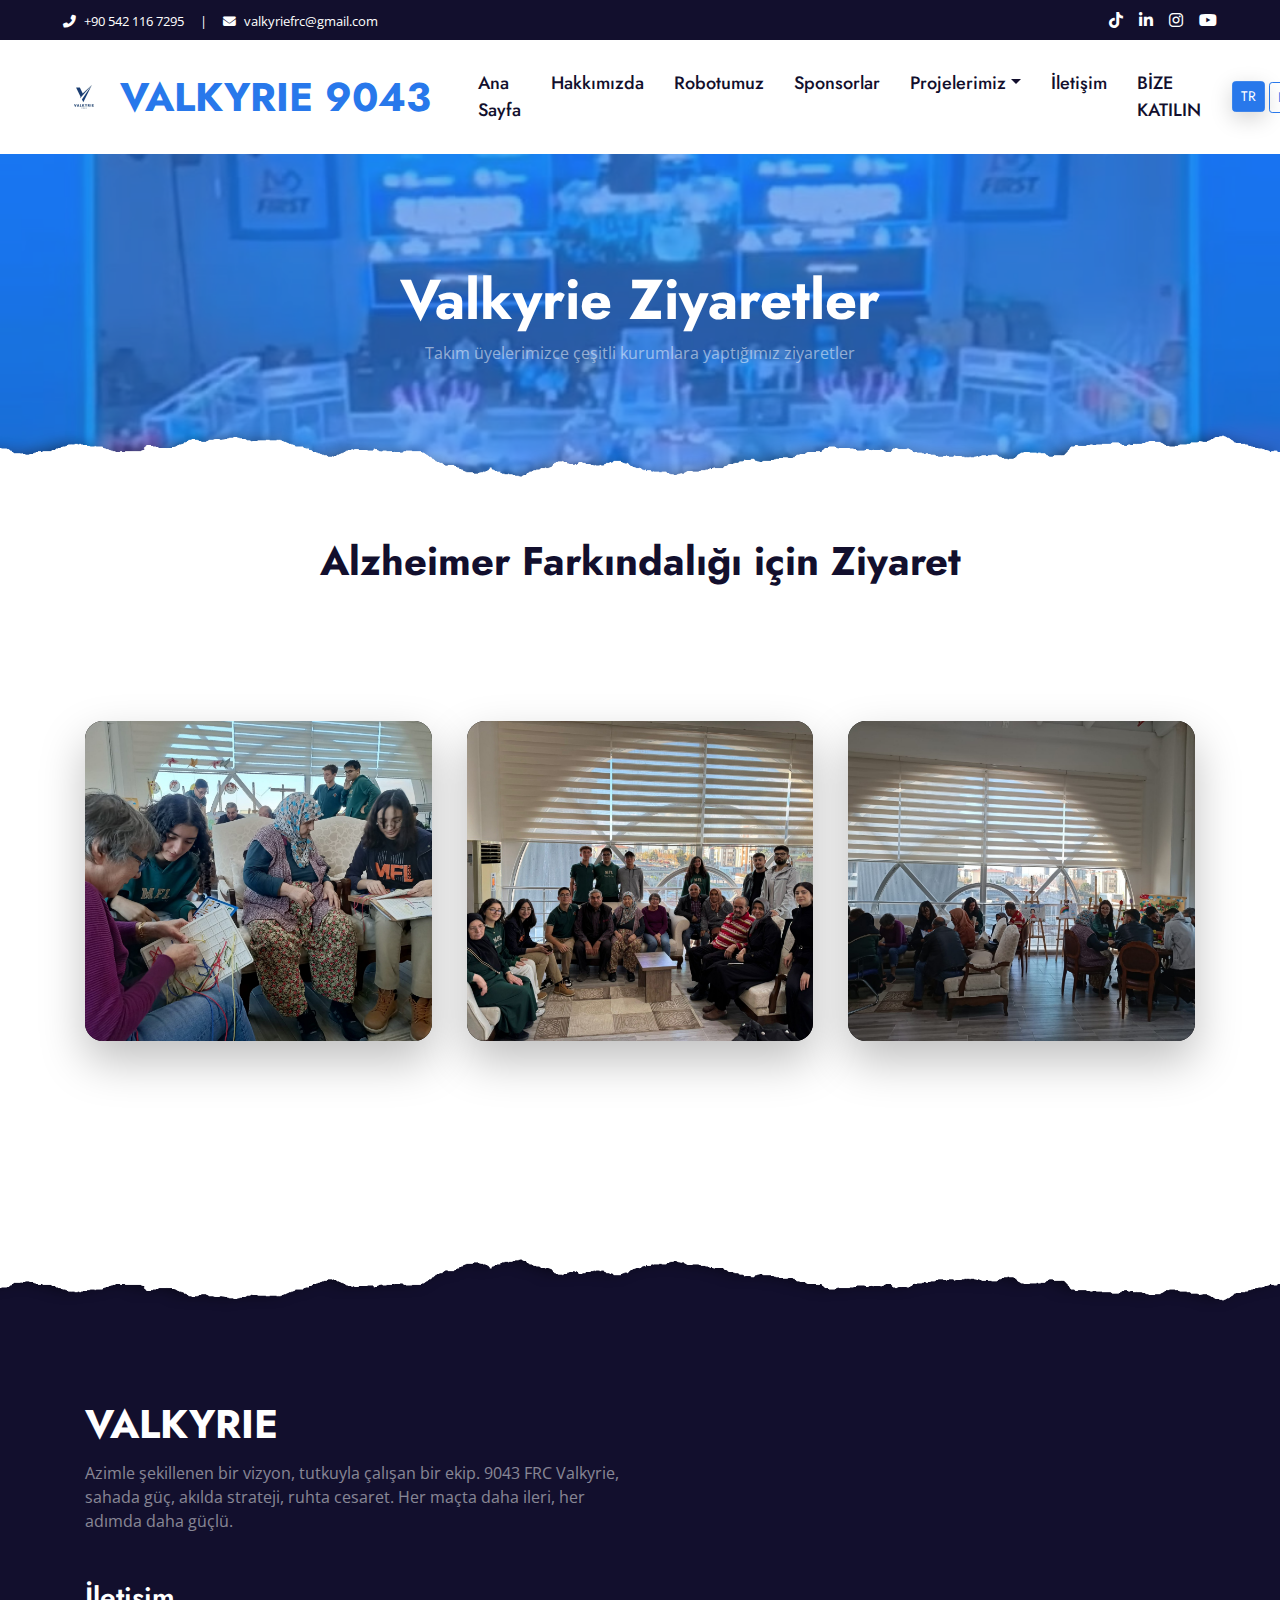
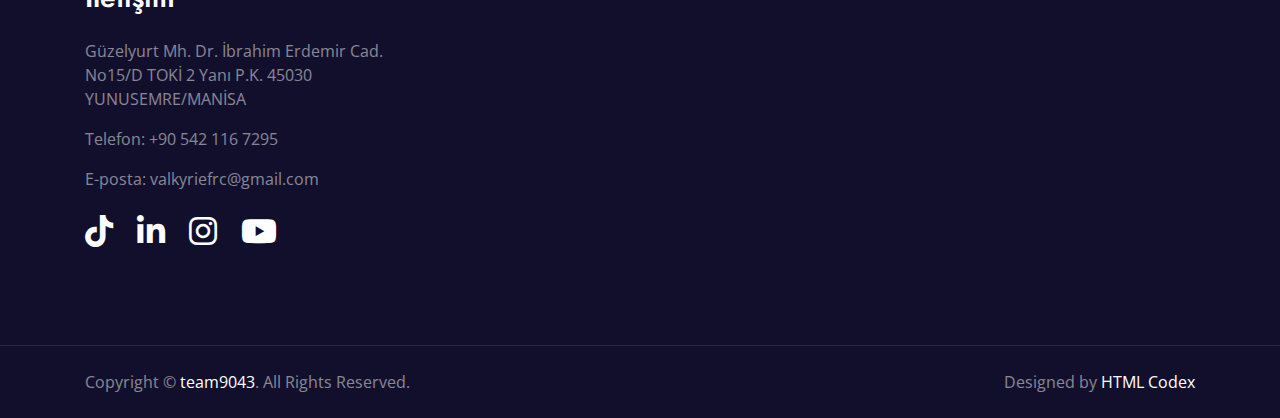
<file: ziyaret.html>
<!DOCTYPE html>
<html lang="tr">
<head>
    <meta charset="utf-8">
    <title>Valkyrie 9043 FRC Team</title>
    <meta content="width=device-width, initial-scale=1.0" name="viewport">
    <meta content="team9043" name="keywords">
    <meta content="VALKYRIE 9043" name="description">

    <!-- Favicon -->
    <link href="img/about-photoaidcom-cropped-Photoroom.png" rel="icon">
    <link rel="preconnect" href="https://fonts.gstatic.com">
    <link href="https://fonts.googleapis.com/css2?family=Jost:wght@500;600;700&family=Open+Sans:wght@400;600&display=swap" rel="stylesheet">
    <link href="https://cdnjs.cloudflare.com/ajax/libs/font-awesome/6.5.1/css/all.min.css" rel="stylesheet">
    <link href="lib/owlcarousel/assets/owl.carousel.min.css" rel="stylesheet">
    <link href="css/style.css" rel="stylesheet">
</head>
<body>
    <div id="header"></div>

    <div class="jumbotron jumbotron-fluid page-header position-relative overlay-bottom" style="margin-bottom: 60px;">
        <div class="container text-center py-5">
            <h1 class="text-white display-4"><span data-en="Valkyrie Visit" data-tr="Valkyrie Ziyaretler">Valkyrie Ziyaretler</span></h1>
            <p class="text-white-50 m-0" data-en="Visits made by our team members to various institutions." data-tr="Takım üyelerimizce çeşitli kurumlara yaptığımız ziyaretler"></p>
        </div>
    </div>
<h1 class="text-center"><span data-en="A visit for Alzheimer's awareness." data-tr="Alzheimer Farkındalığı için Ziyaret">Alzheimer Farkındalığı için Ziyaret</span></h1>
    <div class="container py-5">
        
        <div style="
    max-width: 1200px;
    margin: 80px auto;
    display: grid;
    grid-template-columns: repeat(3, 1fr);
    gap: 35px;
">

    <div style="
        height: 320px;
        border-radius: 18px;
        overflow: hidden;
        box-shadow: 0 20px 45px rgba(0,0,0,0.25);
        background-color:#000;
    ">
        <img src="img/ziyaret1.jpeg" alt=""
             style="
                width:100%;
                height:100%;
                object-fit:cover;
                display:block;
                transition: transform 0.6s ease;
             "
             onmouseover="this.style.transform='scale(1.08)'"
             onmouseout="this.style.transform='scale(1)'">
    </div>

    <div style="
        height: 320px;
        border-radius: 18px;
        overflow: hidden;
        box-shadow: 0 20px 45px rgba(0,0,0,0.25);
        background-color:#000;
    ">
        <img src="img/ziyaret2.jpeg" alt=""
             style="
                width:100%;
                height:100%;
                object-fit:cover;
                display:block;
                transition: transform 0.6s ease;
             "
             onmouseover="this.style.transform='scale(1.08)'"
             onmouseout="this.style.transform='scale(1)'">
    </div>

    <div style="
        height: 320px;
        border-radius: 18px;
        overflow: hidden;
        box-shadow: 0 20px 45px rgba(0,0,0,0.25);
        background-color:#000;
    ">
        <img src="img/ziyaret3.jpeg" alt=""
             style="
                width:100%;
                height:100%;
                object-fit:cover;
                display:block;
                transition: transform 0.6s ease;
             "
             onmouseover="this.style.transform='scale(1.08)'"
             onmouseout="this.style.transform='scale(1)'">
    </div>

</div>

        
        
    </div>

    
    <div id="footer"></div>    

    <script src="https://code.jquery.com/jquery-3.4.1.min.js"></script>
    <script src="https://stackpath.bootstrapcdn.com/bootstrap/4.4.1/js/bootstrap.bundle.min.js"></script>
    <script src="lib/easing/easing.min.js"></script>
    <script src="lib/waypoints/waypoints.min.js"></script>
    <script src="lib/counterup/counterup.min.js"></script>
    <script src="lib/owlcarousel/owl.carousel.min.js"></script>
    <script src="js/main.js"></script>
    <script src="js/layout.js"></script>
</body>
</html>
</file>
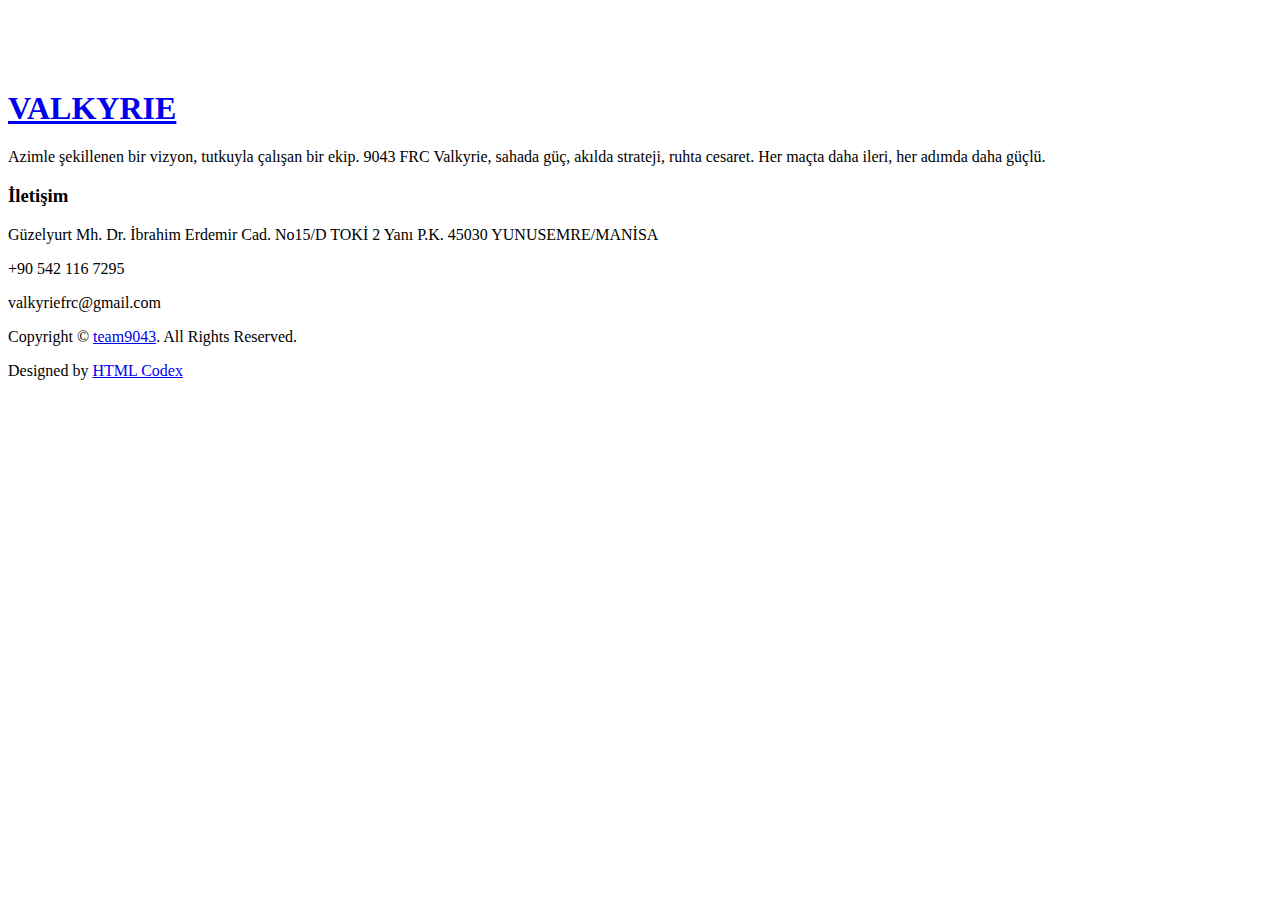
<file: components/footer.html>
<html>
    <body>
<div class="container-fluid position-relative overlay-top bg-dark text-white-50 py-5" style="margin-top: 90px;">

        <div class="container mt-5 pt-5">
            <div class="row">
                <div class="col-md-6 mb-5">
                    <a href="index.html" class="navbar-brand">
                        <h1 class="mt-n2 text-uppercase text-white" src="img/about.jpg">VALKYRIE</h1>
                    </a>
                    <p class="m-0" data-en="A vision shaped by determination, a team driven by passion. 9043 FRC Valkyrie means power on the field, strategy in mind, courage in spirit. Stronger every match, further with every step." data-tr="Azimle şekillenen bir vizyon, tutkuyla çalışan bir ekip. 9043 FRC Valkyrie, sahada güç, akılda strateji, ruhta cesaret. Her maçta daha ileri, her adımda daha güçlü.">Azimle şekillenen bir vizyon, tutkuyla çalışan bir ekip. 9043 FRC Valkyrie, sahada güç, akılda strateji, ruhta cesaret. Her maçta daha ileri, her adımda daha güçlü.</p>
                </div>

                <div class="col-md-6 mb-5">
                    <!-- Newsletter bloğu kaldırıldı -->
                </div>
            </div>
            <div class="row">
                <div class="col-md-4 mb-5">
                    <h3 class="text-white mb-4" data-en="Contact" data-tr="İletişim">İletişim</h3>
                    <p data-en="Güzelyurt Neighbourhood, Dr. İbrahim Erdemir Street No:15/D, next to TOKİ 2, P.K. 45030 Yunusemre / Manisa" data-tr="Güzelyurt Mh. Dr. İbrahim Erdemir Cad. No15/D TOKİ 2 Yanı P.K. 45030 YUNUSEMRE/MANİSA"><i class="fa fa-map-marker-alt mr-2"></i>Güzelyurt Mh. Dr. İbrahim Erdemir Cad. No15/D TOKİ 2 Yanı P.K. 45030 YUNUSEMRE/MANİSA</p>
                    <p data-en="Phone: +90 542 116 7295" data-tr="Telefon: +90 542 116 7295"><i class="fa fa-phone-alt mr-2"></i>+90 542 116 7295</p>
                    <p data-en="E-mail: valkyriefrc@gmail.com" data-tr="E-posta: valkyriefrc@gmail.com"><i class="fa fa-envelope mr-2"></i>valkyriefrc@gmail.com</p>

                    <div class="d-flex justify-content-start mt-4">
                        <a class="text-white mr-4" href="https://www.tiktok.com/@valkyrie.9043"><i class="fab fa-2x fa-tiktok"></i></a>
                        <a class="text-white mr-4" href="https://www.linkedin.com/company/valkyrie-frc"><i class="fab fa-2x fa-linkedin-in"></i></a>
                        <a class="text-white mr-4" href="https://www.instagram.com/valkyrie.9043/"><i class="fab fa-2x fa-instagram"></i></a>
                        <a class="text-white" href="https://www.youtube.com/@Valkyrie9043"><i class="fab fa-2x fa-youtube"></i></a>
                    </div>
                </div>

            </div>
        </div>
    </div>
    <div class="container-fluid bg-dark text-white-50 border-top py-4" style="border-color: rgba(256, 256, 256, .1) !important;">
        <div class="container">
            <div class="row">
                <div class="col-md-6 text-center text-md-left mb-3 mb-md-0">
                    <p class="m-0">Copyright &copy; <a class="text-white" href="#">team9043</a>. All Rights Reserved.
                    </p>
                </div>
                <div class="col-md-6 text-center text-md-right">
                    <!--/*** The author’s attribution link must remain intact in the template. ***/-->
                    <!--/*** If you wish to remove this credit link, please purchase the Pro Version . ***/-->
                    <p class="m-0">Designed by <a class="text-white" href="https://htmlcodex.com">HTML Codex</a></p>
                </div>
            </div>
        </div>
</div>
</body>
</html>
</file>
<file: css/style.css>
/******* Bootstrap Theming ********/
/*!
 * Bootstrap v4.5.3 (https://getbootstrap.com/)
 * Copyright 2011-2020 The Bootstrap Authors
 * Copyright 2011-2020 Twitter, Inc.
 * Licensed under MIT (https://github.com/twbs/bootstrap/blob/main/LICENSE)
 */
:root {
  --blue: #007bff;
  --indigo: #6610f2;
  --purple: #6f42c1;
  --pink: #e83e8c;
  --red: #dc3545;
  --orange: #fd7e14;
  --yellow: #ffc107;
  --green: #28a745;
  --teal: #20c997;
  --cyan: #17a2b8;
  --white: #fff;
  --gray: #6c757d;
  --gray-dark: #343a40;
  --primary: #2878EB;
  --secondary: #F14D5D;
  --success: #28a745;
  --info: #17a2b8;
  --warning: #ffc107;
  --danger: #dc3545;
  --light: #ECF4FF;
  --dark: #120F2D;
  --breakpoint-xs: 0;
  --breakpoint-sm: 576px;
  --breakpoint-md: 768px;
  --breakpoint-lg: 992px;
  --breakpoint-xl: 1200px;
  --font-family-sans-serif: -apple-system, BlinkMacSystemFont, "Segoe UI", Roboto, "Helvetica Neue", Arial, "Noto Sans", sans-serif, "Apple Color Emoji", "Segoe UI Emoji", "Segoe UI Symbol", "Noto Color Emoji";
  --font-family-monospace: SFMono-Regular, Menlo, Monaco, Consolas, "Liberation Mono", "Courier New", monospace;
}

*,
*::before,
*::after {
  box-sizing: border-box;
}

html {
  font-family: sans-serif;
  line-height: 1.15;
  -webkit-text-size-adjust: 100%;
  -webkit-tap-highlight-color: rgba(0, 0, 0, 0);
}

article, aside, figcaption, figure, footer, header, hgroup, main, nav, section {
  display: block;
}

body {
  margin: 0;
  font-family: "Open Sans", sans-serif;
  font-size: 1rem;
  font-weight: 400;
  line-height: 1.5;
  color: #6B6A75;
  text-align: left;
  background-color: #FFFFFF;
}

/* 2026 FRC Season Popup */
.season-popup-overlay {
  position: fixed;
  top: 0;
  left: 0;
  width: 100%;
  height: 100%;
  background: radial-gradient(circle at top, rgba(143, 127, 127, 0.35), transparent 55%),
              radial-gradient(circle at bottom, rgba(138, 143, 37, 0.35), transparent 45%),
              rgba(0, 0, 0, 0.75);
  display: flex;
  align-items: center;
  justify-content: center;
  z-index: 1050;
  opacity: 0;
  visibility: hidden;
  backdrop-filter: blur(4px);
  -webkit-backdrop-filter: blur(4px);
  transition: opacity 0.5s ease, visibility 0.5s ease;
}

.season-popup-overlay.active {
  opacity: 1;
  visibility: visible;
}

.season-popup-card {
  background: radial-gradient(circle at top, #13fff33b, #18143d 25%);
  color: #ffffff;
  padding: 2.5rem 3rem;
  border-radius: 1.25rem;
  box-shadow: 0 25px 70px rgba(237, 222, 132, 0.6), 0 0 30px rgba(244, 248, 14, 0.5);
  max-width: 420px;
  width: min(420px, 92%);
  text-align: center;
  position: relative;
  transform: translateY(40px) scale(0.9) rotateX(8deg);
  opacity: 0;
  overflow: hidden;
  border: 1px solid rgba(239, 239, 239, 0.08);
  animation: popup-slide-in 0.8s cubic-bezier(0.23, 1, 0.32, 1) forwards,
             popup-pulse 3s ease-in-out 0.8s infinite,
             popup-glow 4s ease-in-out 1s infinite;
}

.season-popup-title {
  font-family: "Jost", sans-serif;
  font-size: 1.6rem;
  letter-spacing: 0.0em;
  text-transform: uppercase;
  color: #ffa200;
  margin-bottom: 0.5rem;
}

.season-popup-subtitle {
  font-family: "Jost", sans-serif;
  font-size: 2.1rem;
  letter-spacing: 0.15em;
  text-transform: uppercase;
  color: #ffe600;
  margin-bottom: 1rem;
}

.season-popup-text {
  font-size: 1.15rem;
  margin-bottom: 0;
  letter-spacing: 0.05em;
}

.season-popup-close {
  position: absolute;
  top: 0.75rem;
  right: 0.75rem;
  background: transparent;
  border: none;
  color: #FFFFFF;
  font-size: 1.5rem;
  line-height: 1;
  cursor: pointer;
  padding: 0;
  transition: transform 0.15s ease, text-shadow 0.15s ease;
}

.season-popup-close:hover {
  transform: scale(1.2) rotate(6deg);
  text-shadow: 0 0 12px rgba(225, 182, 11, 0.8);
}

@keyframes popup-slide-in {
  0% {
    transform: translate3d(0, 60px, 0) scale(0.85) rotateX(20deg);
    opacity: 0;
  }
  60% {
    transform: translate3d(0, -6px, 0) scale(1.04) rotateX(0deg);
    opacity: 1;
  }
  100% {
    transform: translate3d(0, 0, 0) scale(1) rotateX(0deg);
    opacity: 1;
  }
}

@keyframes popup-pulse {
  0%, 100% {
    transform: translateY(0) scale(1);
  }
  50% {
    transform: translateY(-4px) scale(1.04);
  }
}

@keyframes popup-glow {
  0%, 100% {
    box-shadow: 0 28px 85px rgba(112, 112, 112, 0.75), 0 0 26px rgba(255, 230, 0, 0.75);
  }
  70% {
    box-shadow: 0 28px 85px rgba(112, 112, 112, 0.75), 0 0 26px rgba(255, 230, 0, 0.75);
  }
}

.season-popup-card .btn.btn-secondary {
  transition: transform 0.65s ease, box-shadow 0.25s ease, background 0.25s ease;
  background: linear-gradient(135deg, #96841b, #a0997d); /* sıcak sarı tonlar */
  color: #ffffff; /* yazı rengi */
  border: none; /* kırmızı veya siyah çizgi kaldırıldı */
  border-radius: 0.6rem; /* hafif yuvarlak köşe */
  padding: 0.7rem 2rem; /* üst-alt ve sağ-sol boşluk */
  font-weight: 700; /* bold yazı */
  font-family: "Montserrat", "Bebas Neue", sans-serif; /* modern ve logoya uygun */
  font-size: 1rem;
  cursor: pointer;
}

.season-popup-card .btn.btn-secondary:hover {
  transform: translateY(-4px) scale(1.16);
  box-shadow: 0 0.7rem 2.7rem rgba(245, 185, 6, 0.45);
  background: linear-gradient(245deg, #e6d896, #a88219);
}

@media (max-width: 576px) {
  .season-popup-card {
    padding: 2rem 1.75rem;
  }

  .season-popup-subtitle {
    font-size: 1.7rem;
    letter-spacing: 0.18em;
  }
}

[tabindex="-1"]:focus:not(:focus-visible) {
  outline: 0 !important;
}

hr {
  box-sizing: content-box;
  height: 0;
  overflow: visible;
}

h1, h2, h3, h4, h5, h6 {
  margin-top: 0;
  margin-bottom: 0.5rem;
}

p {
  margin-top: 0;
  margin-bottom: 1rem;
}

abbr[title],
abbr[data-original-title] {
  text-decoration: underline;
  text-decoration: underline dotted;
  cursor: help;
  border-bottom: 0;
  text-decoration-skip-ink: none;
}

address {
  margin-bottom: 1rem;
  font-style: normal;
  line-height: inherit;
}

ol,
ul,
dl {
  margin-top: 0;
  margin-bottom: 1rem;
}

ol ol,
ul ul,
ol ul,
ul ol {
  margin-bottom: 0;
}

dt {
  font-weight: 700;
}

dd {
  margin-bottom: .5rem;
  margin-left: 0;
}

blockquote {
  margin: 0 0 1rem;
}

b,
strong {
  font-weight: bolder;
}

small {
  font-size: 80%;
}

sub,
sup {
  position: relative;
  font-size: 75%;
  line-height: 0;
  vertical-align: baseline;
}

sub {
  bottom: -.25em;
}

sup {
  top: -.5em;
}

a {
  color: #2878EB;
  text-decoration: none;
  background-color: transparent;
}

a:hover {
  color: #1154b6;
  text-decoration: underline;
}

a:not([href]):not([class]) {
  color: inherit;
  text-decoration: none;
}

a:not([href]):not([class]):hover {
  color: inherit;
  text-decoration: none;
}

pre,
code,
kbd,
samp {
  font-family: SFMono-Regular, Menlo, Monaco, Consolas, "Liberation Mono", "Courier New", monospace;
  font-size: 1em;
}

pre {
  margin-top: 0;
  margin-bottom: 1rem;
  overflow: auto;
  -ms-overflow-style: scrollbar;
}

figure {
  margin: 0 0 1rem;
}

img {
  vertical-align: middle;
  border-style: none;
}

svg {
  overflow: hidden;
  vertical-align: middle;
}

table {
  border-collapse: collapse;
}

caption {
  padding-top: 0.75rem;
  padding-bottom: 0.75rem;
  color: #6c757d;
  text-align: left;
  caption-side: bottom;
}

th {
  text-align: inherit;
  text-align: -webkit-match-parent;
}

label {
  display: inline-block;
  margin-bottom: 0.5rem;
}

button {
  border-radius: 0;
}

button:focus {
  outline: 1px dotted;
  outline: 5px auto -webkit-focus-ring-color;
}

input,
button,
select,
optgroup,
textarea {
  margin: 0;
  font-family: inherit;
  font-size: inherit;
  line-height: inherit;
}

button,
input {
  overflow: visible;
}

button,
select {
  text-transform: none;
}

[role="button"] {
  cursor: pointer;
}

select {
  word-wrap: normal;
}

button,
[type="button"],
[type="reset"],
[type="submit"] {
  -webkit-appearance: button;
}

button:not(:disabled),
[type="button"]:not(:disabled),
[type="reset"]:not(:disabled),
[type="submit"]:not(:disabled) {
  cursor: pointer;
}

button::-moz-focus-inner,
[type="button"]::-moz-focus-inner,
[type="reset"]::-moz-focus-inner,
[type="submit"]::-moz-focus-inner {
  padding: 0;
  border-style: none;
}

input[type="radio"],
input[type="checkbox"] {
  box-sizing: border-box;
  padding: 0;
}

textarea {
  overflow: auto;
  resize: vertical;
}

fieldset {
  min-width: 0;
  padding: 0;
  margin: 0;
  border: 0;
}

legend {
  display: block;
  width: 100%;
  max-width: 100%;
  padding: 0;
  margin-bottom: .5rem;
  font-size: 1.5rem;
  line-height: inherit;
  color: inherit;
  white-space: normal;
}

@media (max-width: 1200px) {
  legend {
    font-size: calc(1.275rem + 0.3vw) ;
  }
}

progress {
  vertical-align: baseline;
}

[type="number"]::-webkit-inner-spin-button,
[type="number"]::-webkit-outer-spin-button {
  height: auto;
}

[type="search"] {
  outline-offset: -2px;
  -webkit-appearance: none;
}

[type="search"]::-webkit-search-decoration {
  -webkit-appearance: none;
}

::-webkit-file-upload-button {
  font: inherit;
  -webkit-appearance: button;
}

output {
  display: inline-block;
}

summary {
  display: list-item;
  cursor: pointer;
}

template {
  display: none;
}

[hidden] {
  display: none !important;
}

h1, h2, h3, h4, h5, h6,
.h1, .h2, .h3, .h4, .h5, .h6 {
  margin-bottom: 0.5rem;
  font-family: "Jost", sans-serif;
  font-weight: 500;
  line-height: 1.2;
  color: #120F2D;
}

h1, .h1 {
  font-size: 2.5rem;
}

@media (max-width: 1200px) {
  h1, .h1 {
    font-size: calc(1.375rem + 1.5vw) ;
  }
}

h2, .h2 {
  font-size: 2rem;
}

@media (max-width: 1200px) {
  h2, .h2 {
    font-size: calc(1.325rem + 0.9vw) ;
  }
}

h3, .h3 {
  font-size: 1.75rem;
}

@media (max-width: 1200px) {
  h3, .h3 {
    font-size: calc(1.3rem + 0.6vw) ;
  }
}

h4, .h4 {
  font-size: 1.5rem;
}

@media (max-width: 1200px) {
  h4, .h4 {
    font-size: calc(1.275rem + 0.3vw) ;
  }
}

h5, .h5 {
  font-size: 1.25rem;
}

h6, .h6 {
  font-size: 1rem;
}

.lead {
  font-size: 1.25rem;
  font-weight: 300;
}

.display-1 {
  font-size: 6rem;
  font-weight: 300;
  line-height: 1.2;
}

@media (max-width: 1200px) {
  .display-1 {
    font-size: calc(1.725rem + 5.7vw) ;
  }
}

.display-2 {
  font-size: 5.5rem;
  font-weight: 300;
  line-height: 1.2;
}

@media (max-width: 1200px) {
  .display-2 {
    font-size: calc(1.675rem + 5.1vw) ;
  }
}

.display-3 {
  font-size: 4.5rem;
  font-weight: 300;
  line-height: 1.2;
}

@media (max-width: 1200px) {
  .display-3 {
    font-size: calc(1.575rem + 3.9vw) ;
  }
}

.display-4 {
  font-size: 3.5rem;
  font-weight: 300;
  line-height: 1.2;
}

@media (max-width: 1200px) {
  .display-4 {
    font-size: calc(1.475rem + 2.7vw) ;
  }
}

hr {
  margin-top: 1rem;
  margin-bottom: 1rem;
  border: 0;
  border-top: 1px solid rgba(0, 0, 0, 0.1);
}

small,
.small {
  font-size: 80%;
  font-weight: 400;
}

mark,
.mark {
  padding: 0.2em;
  background-color: #fcf8e3;
}

.list-unstyled {
  padding-left: 0;
  list-style: none;
}

.list-inline {
  padding-left: 0;
  list-style: none;
}

.list-inline-item {
  display: inline-block;
}

.list-inline-item:not(:last-child) {
  margin-right: 0.5rem;
}

.initialism {
  font-size: 90%;
  text-transform: uppercase;
}

.blockquote {
  margin-bottom: 1rem;
  font-size: 1.25rem;
}

.blockquote-footer {
  display: block;
  font-size: 80%;
  color: #6c757d;
}

.blockquote-footer::before {
  content: "\2014\00A0";
}

.img-fluid {
  max-width: 100%;
  height: auto;
}

.img-thumbnail {
  padding: 0.25rem;
  background-color: #FFFFFF;
  border: 1px solid #dee2e6;
  border-radius: false;
  max-width: 100%;
  height: auto;
}

.figure {
  display: inline-block;
}

.figure-img {
  margin-bottom: 0.5rem;
  line-height: 1;
}

.figure-caption {
  font-size: 90%;
  color: #6c757d;
}

code {
  font-size: 87.5%;
  color: #e83e8c;
  word-wrap: break-word;
}

a > code {
  color: inherit;
}

kbd {
  padding: 0.2rem 0.4rem;
  font-size: 87.5%;
  color: #fff;
  background-color: #212529;
  border-radius: 0.2rem;
}

kbd kbd {
  padding: 0;
  font-size: 100%;
  font-weight: 700;
}

pre {
  display: block;
  font-size: 87.5%;
  color: #212529;
}

pre code {
  font-size: inherit;
  color: inherit;
  word-break: normal;
}

.pre-scrollable {
  max-height: 340px;
  overflow-y: scroll;
}

.container,
.container-fluid,
.container-sm,
.container-md,
.container-lg,
.container-xl {
  width: 100%;
  padding-right: 15px;
  padding-left: 15px;
  margin-right: auto;
  margin-left: auto;
}

@media (min-width: 576px) {
  .container, .container-sm {
    max-width: 540px;
  }
}

@media (min-width: 768px) {
  .container, .container-sm, .container-md {
    max-width: 720px;
  }
}

@media (min-width: 992px) {
  .container, .container-sm, .container-md, .container-lg {
    max-width: 960px;
  }
}

@media (min-width: 1200px) {
  .container, .container-sm, .container-md, .container-lg, .container-xl {
    max-width: 1140px;
  }
}

.row {
  display: flex;
  flex-wrap: wrap;
  margin-right: -15px;
  margin-left: -15px;
}

.no-gutters {
  margin-right: 0;
  margin-left: 0;
}

.no-gutters > .col,
.no-gutters > [class*="col-"] {
  padding-right: 0;
  padding-left: 0;
}

.col-1, .col-2, .col-3, .col-4, .col-5, .col-6, .col-7, .col-8, .col-9, .col-10, .col-11, .col-12, .col,
.col-auto, .col-sm-1, .col-sm-2, .col-sm-3, .col-sm-4, .col-sm-5, .col-sm-6, .col-sm-7, .col-sm-8, .col-sm-9, .col-sm-10, .col-sm-11, .col-sm-12, .col-sm,
.col-sm-auto, .col-md-1, .col-md-2, .col-md-3, .col-md-4, .col-md-5, .col-md-6, .col-md-7, .col-md-8, .col-md-9, .col-md-10, .col-md-11, .col-md-12, .col-md,
.col-md-auto, .col-lg-1, .col-lg-2, .col-lg-3, .col-lg-4, .col-lg-5, .col-lg-6, .col-lg-7, .col-lg-8, .col-lg-9, .col-lg-10, .col-lg-11, .col-lg-12, .col-lg,
.col-lg-auto, .col-xl-1, .col-xl-2, .col-xl-3, .col-xl-4, .col-xl-5, .col-xl-6, .col-xl-7, .col-xl-8, .col-xl-9, .col-xl-10, .col-xl-11, .col-xl-12, .col-xl,
.col-xl-auto {
  position: relative;
  width: 100%;
  padding-right: 15px;
  padding-left: 15px;
}

.col {
  flex-basis: 0;
  flex-grow: 1;
  max-width: 100%;
}

.row-cols-1 > * {
  flex: 0 0 100%;
  max-width: 100%;
}

.row-cols-2 > * {
  flex: 0 0 50%;
  max-width: 50%;
}

.row-cols-3 > * {
  flex: 0 0 33.33333%;
  max-width: 33.33333%;
}

.row-cols-4 > * {
  flex: 0 0 25%;
  max-width: 25%;
}

.row-cols-5 > * {
  flex: 0 0 20%;
  max-width: 20%;
}

.row-cols-6 > * {
  flex: 0 0 16.66667%;
  max-width: 16.66667%;
}

.col-auto {
  flex: 0 0 auto;
  width: auto;
  max-width: 100%;
}

.col-1 {
  flex: 0 0 8.33333%;
  max-width: 8.33333%;
}

.col-2 {
  flex: 0 0 16.66667%;
  max-width: 16.66667%;
}

.col-3 {
  flex: 0 0 25%;
  max-width: 25%;
}

.col-4 {
  flex: 0 0 33.33333%;
  max-width: 33.33333%;
}

.col-5 {
  flex: 0 0 41.66667%;
  max-width: 41.66667%;
}

.col-6 {
  flex: 0 0 50%;
  max-width: 50%;
}

.col-7 {
  flex: 0 0 58.33333%;
  max-width: 58.33333%;
}

.col-8 {
  flex: 0 0 66.66667%;
  max-width: 66.66667%;
}

.col-9 {
  flex: 0 0 75%;
  max-width: 75%;
}

.col-10 {
  flex: 0 0 83.33333%;
  max-width: 83.33333%;
}

.col-11 {
  flex: 0 0 91.66667%;
  max-width: 91.66667%;
}

.col-12 {
  flex: 0 0 100%;
  max-width: 100%;
}

.order-first {
  order: -1;
}

.order-last {
  order: 13;
}

.order-0 {
  order: 0;
}

.order-1 {
  order: 1;
}

.order-2 {
  order: 2;
}

.order-3 {
  order: 3;
}

.order-4 {
  order: 4;
}

.order-5 {
  order: 5;
}

.order-6 {
  order: 6;
}

.order-7 {
  order: 7;
}

.order-8 {
  order: 8;
}

.order-9 {
  order: 9;
}

.order-10 {
  order: 10;
}

.order-11 {
  order: 11;
}

.order-12 {
  order: 12;
}

.offset-1 {
  margin-left: 8.33333%;
}

.offset-2 {
  margin-left: 16.66667%;
}

.offset-3 {
  margin-left: 25%;
}

.offset-4 {
  margin-left: 33.33333%;
}

.offset-5 {
  margin-left: 41.66667%;
}

.offset-6 {
  margin-left: 50%;
}

.offset-7 {
  margin-left: 58.33333%;
}

.offset-8 {
  margin-left: 66.66667%;
}

.offset-9 {
  margin-left: 75%;
}

.offset-10 {
  margin-left: 83.33333%;
}

.offset-11 {
  margin-left: 91.66667%;
}

@media (min-width: 576px) {
  .col-sm {
    flex-basis: 0;
    flex-grow: 1;
    max-width: 100%;
  }
  .row-cols-sm-1 > * {
    flex: 0 0 100%;
    max-width: 100%;
  }
  .row-cols-sm-2 > * {
    flex: 0 0 50%;
    max-width: 50%;
  }
  .row-cols-sm-3 > * {
    flex: 0 0 33.33333%;
    max-width: 33.33333%;
  }
  .row-cols-sm-4 > * {
    flex: 0 0 25%;
    max-width: 25%;
  }
  .row-cols-sm-5 > * {
    flex: 0 0 20%;
    max-width: 20%;
  }
  .row-cols-sm-6 > * {
    flex: 0 0 16.66667%;
    max-width: 16.66667%;
  }
  .col-sm-auto {
    flex: 0 0 auto;
    width: auto;
    max-width: 100%;
  }
  .col-sm-1 {
    flex: 0 0 8.33333%;
    max-width: 8.33333%;
  }
  .col-sm-2 {
    flex: 0 0 16.66667%;
    max-width: 16.66667%;
  }
  .col-sm-3 {
    flex: 0 0 25%;
    max-width: 25%;
  }
  .col-sm-4 {
    flex: 0 0 33.33333%;
    max-width: 33.33333%;
  }
  .col-sm-5 {
    flex: 0 0 41.66667%;
    max-width: 41.66667%;
  }
  .col-sm-6 {
    flex: 0 0 50%;
    max-width: 50%;
  }
  .col-sm-7 {
    flex: 0 0 58.33333%;
    max-width: 58.33333%;
  }
  .col-sm-8 {
    flex: 0 0 66.66667%;
    max-width: 66.66667%;
  }
  .col-sm-9 {
    flex: 0 0 75%;
    max-width: 75%;
  }
  .col-sm-10 {
    flex: 0 0 83.33333%;
    max-width: 83.33333%;
  }
  .col-sm-11 {
    flex: 0 0 91.66667%;
    max-width: 91.66667%;
  }
  .col-sm-12 {
    flex: 0 0 100%;
    max-width: 100%;
  }
  .order-sm-first {
    order: -1;
  }
  .order-sm-last {
    order: 13;
  }
  .order-sm-0 {
    order: 0;
  }
  .order-sm-1 {
    order: 1;
  }
  .order-sm-2 {
    order: 2;
  }
  .order-sm-3 {
    order: 3;
  }
  .order-sm-4 {
    order: 4;
  }
  .order-sm-5 {
    order: 5;
  }
  .order-sm-6 {
    order: 6;
  }
  .order-sm-7 {
    order: 7;
  }
  .order-sm-8 {
    order: 8;
  }
  .order-sm-9 {
    order: 9;
  }
  .order-sm-10 {
    order: 10;
  }
  .order-sm-11 {
    order: 11;
  }
  .order-sm-12 {
    order: 12;
  }
  .offset-sm-0 {
    margin-left: 0;
  }
  .offset-sm-1 {
    margin-left: 8.33333%;
  }
  .offset-sm-2 {
    margin-left: 16.66667%;
  }
  .offset-sm-3 {
    margin-left: 25%;
  }
  .offset-sm-4 {
    margin-left: 33.33333%;
  }
  .offset-sm-5 {
    margin-left: 41.66667%;
  }
  .offset-sm-6 {
    margin-left: 50%;
  }
  .offset-sm-7 {
    margin-left: 58.33333%;
  }
  .offset-sm-8 {
    margin-left: 66.66667%;
  }
  .offset-sm-9 {
    margin-left: 75%;
  }
  .offset-sm-10 {
    margin-left: 83.33333%;
  }
  .offset-sm-11 {
    margin-left: 91.66667%;
  }
}

@media (min-width: 768px) {
  .col-md {
    flex-basis: 0;
    flex-grow: 1;
    max-width: 100%;
  }
  .row-cols-md-1 > * {
    flex: 0 0 100%;
    max-width: 100%;
  }
  .row-cols-md-2 > * {
    flex: 0 0 50%;
    max-width: 50%;
  }
  .row-cols-md-3 > * {
    flex: 0 0 33.33333%;
    max-width: 33.33333%;
  }
  .row-cols-md-4 > * {
    flex: 0 0 25%;
    max-width: 25%;
  }
  .row-cols-md-5 > * {
    flex: 0 0 20%;
    max-width: 20%;
  }
  .row-cols-md-6 > * {
    flex: 0 0 16.66667%;
    max-width: 16.66667%;
  }
  .col-md-auto {
    flex: 0 0 auto;
    width: auto;
    max-width: 100%;
  }
  .col-md-1 {
    flex: 0 0 8.33333%;
    max-width: 8.33333%;
  }
  .col-md-2 {
    flex: 0 0 16.66667%;
    max-width: 16.66667%;
  }
  .col-md-3 {
    flex: 0 0 25%;
    max-width: 25%;
  }
  .col-md-4 {
    flex: 0 0 33.33333%;
    max-width: 33.33333%;
  }
  .col-md-5 {
    flex: 0 0 41.66667%;
    max-width: 41.66667%;
  }
  .col-md-6 {
    flex: 0 0 50%;
    max-width: 50%;
  }
  .col-md-7 {
    flex: 0 0 58.33333%;
    max-width: 58.33333%;
  }
  .col-md-8 {
    flex: 0 0 66.66667%;
    max-width: 66.66667%;
  }
  .col-md-9 {
    flex: 0 0 75%;
    max-width: 75%;
  }
  .col-md-10 {
    flex: 0 0 83.33333%;
    max-width: 83.33333%;
  }
  .col-md-11 {
    flex: 0 0 91.66667%;
    max-width: 91.66667%;
  }
  .col-md-12 {
    flex: 0 0 100%;
    max-width: 100%;
  }
  .order-md-first {
    order: -1;
  }
  .order-md-last {
    order: 13;
  }
  .order-md-0 {
    order: 0;
  }
  .order-md-1 {
    order: 1;
  }
  .order-md-2 {
    order: 2;
  }
  .order-md-3 {
    order: 3;
  }
  .order-md-4 {
    order: 4;
  }
  .order-md-5 {
    order: 5;
  }
  .order-md-6 {
    order: 6;
  }
  .order-md-7 {
    order: 7;
  }
  .order-md-8 {
    order: 8;
  }
  .order-md-9 {
    order: 9;
  }
  .order-md-10 {
    order: 10;
  }
  .order-md-11 {
    order: 11;
  }
  .order-md-12 {
    order: 12;
  }
  .offset-md-0 {
    margin-left: 0;
  }
  .offset-md-1 {
    margin-left: 8.33333%;
  }
  .offset-md-2 {
    margin-left: 16.66667%;
  }
  .offset-md-3 {
    margin-left: 25%;
  }
  .offset-md-4 {
    margin-left: 33.33333%;
  }
  .offset-md-5 {
    margin-left: 41.66667%;
  }
  .offset-md-6 {
    margin-left: 50%;
  }
  .offset-md-7 {
    margin-left: 58.33333%;
  }
  .offset-md-8 {
    margin-left: 66.66667%;
  }
  .offset-md-9 {
    margin-left: 75%;
  }
  .offset-md-10 {
    margin-left: 83.33333%;
  }
  .offset-md-11 {
    margin-left: 91.66667%;
  }
}

@media (min-width: 992px) {
  .col-lg {
    flex-basis: 0;
    flex-grow: 1;
    max-width: 100%;
  }
  .row-cols-lg-1 > * {
    flex: 0 0 100%;
    max-width: 100%;
  }
  .row-cols-lg-2 > * {
    flex: 0 0 50%;
    max-width: 50%;
  }
  .row-cols-lg-3 > * {
    flex: 0 0 33.33333%;
    max-width: 33.33333%;
  }
  .row-cols-lg-4 > * {
    flex: 0 0 25%;
    max-width: 25%;
  }
  .row-cols-lg-5 > * {
    flex: 0 0 20%;
    max-width: 20%;
  }
  .row-cols-lg-6 > * {
    flex: 0 0 16.66667%;
    max-width: 16.66667%;
  }
  .col-lg-auto {
    flex: 0 0 auto;
    width: auto;
    max-width: 100%;
  }
  .col-lg-1 {
    flex: 0 0 8.33333%;
    max-width: 8.33333%;
  }
  .col-lg-2 {
    flex: 0 0 16.66667%;
    max-width: 16.66667%;
  }
  .col-lg-3 {
    flex: 0 0 25%;
    max-width: 25%;
  }
  .col-lg-4 {
    flex: 0 0 33.33333%;
    max-width: 33.33333%;
  }
  .col-lg-5 {
    flex: 0 0 41.66667%;
    max-width: 41.66667%;
  }
  .col-lg-6 {
    flex: 0 0 50%;
    max-width: 50%;
  }
  .col-lg-7 {
    flex: 0 0 58.33333%;
    max-width: 58.33333%;
  }
  .col-lg-8 {
    flex: 0 0 66.66667%;
    max-width: 66.66667%;
  }
  .col-lg-9 {
    flex: 0 0 75%;
    max-width: 75%;
  }
  .col-lg-10 {
    flex: 0 0 83.33333%;
    max-width: 83.33333%;
  }
  .col-lg-11 {
    flex: 0 0 91.66667%;
    max-width: 91.66667%;
  }
  .col-lg-12 {
    flex: 0 0 100%;
    max-width: 100%;
  }
  .order-lg-first {
    order: -1;
  }
  .order-lg-last {
    order: 13;
  }
  .order-lg-0 {
    order: 0;
  }
  .order-lg-1 {
    order: 1;
  }
  .order-lg-2 {
    order: 2;
  }
  .order-lg-3 {
    order: 3;
  }
  .order-lg-4 {
    order: 4;
  }
  .order-lg-5 {
    order: 5;
  }
  .order-lg-6 {
    order: 6;
  }
  .order-lg-7 {
    order: 7;
  }
  .order-lg-8 {
    order: 8;
  }
  .order-lg-9 {
    order: 9;
  }
  .order-lg-10 {
    order: 10;
  }
  .order-lg-11 {
    order: 11;
  }
  .order-lg-12 {
    order: 12;
  }
  .offset-lg-0 {
    margin-left: 0;
  }
  .offset-lg-1 {
    margin-left: 8.33333%;
  }
  .offset-lg-2 {
    margin-left: 16.66667%;
  }
  .offset-lg-3 {
    margin-left: 25%;
  }
  .offset-lg-4 {
    margin-left: 33.33333%;
  }
  .offset-lg-5 {
    margin-left: 41.66667%;
  }
  .offset-lg-6 {
    margin-left: 50%;
  }
  .offset-lg-7 {
    margin-left: 58.33333%;
  }
  .offset-lg-8 {
    margin-left: 66.66667%;
  }
  .offset-lg-9 {
    margin-left: 75%;
  }
  .offset-lg-10 {
    margin-left: 83.33333%;
  }
  .offset-lg-11 {
    margin-left: 91.66667%;
  }
}

@media (min-width: 1200px) {
  .col-xl {
    flex-basis: 0;
    flex-grow: 1;
    max-width: 100%;
  }
  .row-cols-xl-1 > * {
    flex: 0 0 100%;
    max-width: 100%;
  }
  .row-cols-xl-2 > * {
    flex: 0 0 50%;
    max-width: 50%;
  }
  .row-cols-xl-3 > * {
    flex: 0 0 33.33333%;
    max-width: 33.33333%;
  }
  .row-cols-xl-4 > * {
    flex: 0 0 25%;
    max-width: 25%;
  }
  .row-cols-xl-5 > * {
    flex: 0 0 20%;
    max-width: 20%;
  }
  .row-cols-xl-6 > * {
    flex: 0 0 16.66667%;
    max-width: 16.66667%;
  }
  .col-xl-auto {
    flex: 0 0 auto;
    width: auto;
    max-width: 100%;
  }
  .col-xl-1 {
    flex: 0 0 8.33333%;
    max-width: 8.33333%;
  }
  .col-xl-2 {
    flex: 0 0 16.66667%;
    max-width: 16.66667%;
  }
  .col-xl-3 {
    flex: 0 0 25%;
    max-width: 25%;
  }
  .col-xl-4 {
    flex: 0 0 33.33333%;
    max-width: 33.33333%;
  }
  .col-xl-5 {
    flex: 0 0 41.66667%;
    max-width: 41.66667%;
  }
  .col-xl-6 {
    flex: 0 0 50%;
    max-width: 50%;
  }
  .col-xl-7 {
    flex: 0 0 58.33333%;
    max-width: 58.33333%;
  }
  .col-xl-8 {
    flex: 0 0 66.66667%;
    max-width: 66.66667%;
  }
  .col-xl-9 {
    flex: 0 0 75%;
    max-width: 75%;
  }
  .col-xl-10 {
    flex: 0 0 83.33333%;
    max-width: 83.33333%;
  }
  .col-xl-11 {
    flex: 0 0 91.66667%;
    max-width: 91.66667%;
  }
  .col-xl-12 {
    flex: 0 0 100%;
    max-width: 100%;
  }
  .order-xl-first {
    order: -1;
  }
  .order-xl-last {
    order: 13;
  }
  .order-xl-0 {
    order: 0;
  }
  .order-xl-1 {
    order: 1;
  }
  .order-xl-2 {
    order: 2;
  }
  .order-xl-3 {
    order: 3;
  }
  .order-xl-4 {
    order: 4;
  }
  .order-xl-5 {
    order: 5;
  }
  .order-xl-6 {
    order: 6;
  }
  .order-xl-7 {
    order: 7;
  }
  .order-xl-8 {
    order: 8;
  }
  .order-xl-9 {
    order: 9;
  }
  .order-xl-10 {
    order: 10;
  }
  .order-xl-11 {
    order: 11;
  }
  .order-xl-12 {
    order: 12;
  }
  .offset-xl-0 {
    margin-left: 0;
  }
  .offset-xl-1 {
    margin-left: 8.33333%;
  }
  .offset-xl-2 {
    margin-left: 16.66667%;
  }
  .offset-xl-3 {
    margin-left: 25%;
  }
  .offset-xl-4 {
    margin-left: 33.33333%;
  }
  .offset-xl-5 {
    margin-left: 41.66667%;
  }
  .offset-xl-6 {
    margin-left: 50%;
  }
  .offset-xl-7 {
    margin-left: 58.33333%;
  }
  .offset-xl-8 {
    margin-left: 66.66667%;
  }
  .offset-xl-9 {
    margin-left: 75%;
  }
  .offset-xl-10 {
    margin-left: 83.33333%;
  }
  .offset-xl-11 {
    margin-left: 91.66667%;
  }
}

.table {
  width: 100%;
  margin-bottom: 1rem;
  color: #6B6A75;
}

.table th,
.table td {
  padding: 0.75rem;
  vertical-align: top;
  border-top: 1px solid #dee2e6;
}

.table thead th {
  vertical-align: bottom;
  border-bottom: 2px solid #dee2e6;
}

.table tbody + tbody {
  border-top: 2px solid #dee2e6;
}

.table-sm th,
.table-sm td {
  padding: 0.3rem;
}

.table-bordered {
  border: 1px solid #dee2e6;
}

.table-bordered th,
.table-bordered td {
  border: 1px solid #dee2e6;
}

.table-bordered thead th,
.table-bordered thead td {
  border-bottom-width: 2px;
}

.table-borderless th,
.table-borderless td,
.table-borderless thead th,
.table-borderless tbody + tbody {
  border: 0;
}

.table-striped tbody tr:nth-of-type(odd) {
  background-color: rgba(0, 0, 0, 0.05);
}

.table-hover tbody tr:hover {
  color: #6B6A75;
  background-color: rgba(0, 0, 0, 0.075);
}

.table-primary,
.table-primary > th,
.table-primary > td {
  background-color: #c3d9f9;
}

.table-primary th,
.table-primary td,
.table-primary thead th,
.table-primary tbody + tbody {
  border-color: #8fb9f5;
}

.table-hover .table-primary:hover {
  background-color: #accaf7;
}

.table-hover .table-primary:hover > td,
.table-hover .table-primary:hover > th {
  background-color: #accaf7;
}

.table-secondary,
.table-secondary > th,
.table-secondary > td {
  background-color: #fbcdd2;
}

.table-secondary th,
.table-secondary td,
.table-secondary thead th,
.table-secondary tbody + tbody {
  border-color: #f8a2ab;
}

.table-hover .table-secondary:hover {
  background-color: #f9b5bd;
}

.table-hover .table-secondary:hover > td,
.table-hover .table-secondary:hover > th {
  background-color: #f9b5bd;
}

.table-success,
.table-success > th,
.table-success > td {
  background-color: #c3e6cb;
}

.table-success th,
.table-success td,
.table-success thead th,
.table-success tbody + tbody {
  border-color: #8fd19e;
}

.table-hover .table-success:hover {
  background-color: #b1dfbb;
}

.table-hover .table-success:hover > td,
.table-hover .table-success:hover > th {
  background-color: #b1dfbb;
}

.table-info,
.table-info > th,
.table-info > td {
  background-color: #bee5eb;
}

.table-info th,
.table-info td,
.table-info thead th,
.table-info tbody + tbody {
  border-color: #86cfda;
}

.table-hover .table-info:hover {
  background-color: #abdde5;
}

.table-hover .table-info:hover > td,
.table-hover .table-info:hover > th {
  background-color: #abdde5;
}

.table-warning,
.table-warning > th,
.table-warning > td {
  background-color: #ffeeba;
}

.table-warning th,
.table-warning td,
.table-warning thead th,
.table-warning tbody + tbody {
  border-color: #ffdf7e;
}

.table-hover .table-warning:hover {
  background-color: #ffe8a1;
}

.table-hover .table-warning:hover > td,
.table-hover .table-warning:hover > th {
  background-color: #ffe8a1;
}

.table-danger,
.table-danger > th,
.table-danger > td {
  background-color: #f5c6cb;
}

.table-danger th,
.table-danger td,
.table-danger thead th,
.table-danger tbody + tbody {
  border-color: #ed969e;
}

.table-hover .table-danger:hover {
  background-color: #f1b0b7;
}

.table-hover .table-danger:hover > td,
.table-hover .table-danger:hover > th {
  background-color: #f1b0b7;
}

.table-light,
.table-light > th,
.table-light > td {
  background-color: #fafcff;
}

.table-light th,
.table-light td,
.table-light thead th,
.table-light tbody + tbody {
  border-color: #f5f9ff;
}

.table-hover .table-light:hover {
  background-color: #e1edff;
}

.table-hover .table-light:hover > td,
.table-hover .table-light:hover > th {
  background-color: #e1edff;
}

.table-dark,
.table-dark > th,
.table-dark > td {
  background-color: #bdbcc4;
}

.table-dark th,
.table-dark td,
.table-dark thead th,
.table-dark tbody + tbody {
  border-color: #848292;
}

.table-hover .table-dark:hover {
  background-color: #b0aeb8;
}

.table-hover .table-dark:hover > td,
.table-hover .table-dark:hover > th {
  background-color: #b0aeb8;
}

.table-active,
.table-active > th,
.table-active > td {
  background-color: rgba(0, 0, 0, 0.075);
}

.table-hover .table-active:hover {
  background-color: rgba(0, 0, 0, 0.075);
}

.table-hover .table-active:hover > td,
.table-hover .table-active:hover > th {
  background-color: rgba(0, 0, 0, 0.075);
}

.table .thead-dark th {
  color: #fff;
  background-color: #343a40;
  border-color: #454d55;
}

.table .thead-light th {
  color: #495057;
  background-color: #e9ecef;
  border-color: #dee2e6;
}

.table-dark {
  color: #fff;
  background-color: #343a40;
}

.table-dark th,
.table-dark td,
.table-dark thead th {
  border-color: #454d55;
}

.table-dark.table-bordered {
  border: 0;
}

.table-dark.table-striped tbody tr:nth-of-type(odd) {
  background-color: rgba(255, 255, 255, 0.05);
}

.table-dark.table-hover tbody tr:hover {
  color: #fff;
  background-color: rgba(255, 255, 255, 0.075);
}

@media (max-width: 575.98px) {
  .table-responsive-sm {
    display: block;
    width: 100%;
    overflow-x: auto;
    -webkit-overflow-scrolling: touch;
  }
  .table-responsive-sm > .table-bordered {
    border: 0;
  }
}

@media (max-width: 767.98px) {
  .table-responsive-md {
    display: block;
    width: 100%;
    overflow-x: auto;
    -webkit-overflow-scrolling: touch;
  }
  .table-responsive-md > .table-bordered {
    border: 0;
  }
}

@media (max-width: 991.98px) {
  .table-responsive-lg {
    display: block;
    width: 100%;
    overflow-x: auto;
    -webkit-overflow-scrolling: touch;
  }
  .table-responsive-lg > .table-bordered {
    border: 0;
  }
}

@media (max-width: 1199.98px) {
  .table-responsive-xl {
    display: block;
    width: 100%;
    overflow-x: auto;
    -webkit-overflow-scrolling: touch;
  }
  .table-responsive-xl > .table-bordered {
    border: 0;
  }
}

.table-responsive {
  display: block;
  width: 100%;
  overflow-x: auto;
  -webkit-overflow-scrolling: touch;
}

.table-responsive > .table-bordered {
  border: 0;
}

.form-control {
  display: block;
  width: 100%;
  height: calc(1.5em + 0.75rem + 2px);
  padding: 0.375rem 0.75rem;
  font-size: 1rem;
  font-weight: 400;
  line-height: 1.5;
  color: #495057;
  background-color: #fff;
  background-clip: padding-box;
  border: 1px solid #ced4da;
  border-radius: false;
  transition: border-color 0.15s ease-in-out, box-shadow 0.15s ease-in-out;
}

@media (prefers-reduced-motion: reduce) {
  .form-control {
    transition: none;
  }
}

.form-control::-ms-expand {
  background-color: transparent;
  border: 0;
}

.form-control:-moz-focusring {
  color: transparent;
  text-shadow: 0 0 0 #495057;
}

.form-control:focus {
  color: #495057;
  background-color: #fff;
  border-color: #9dc1f6;
  outline: 0;
  box-shadow: 0 0 0 0.2rem rgba(40, 120, 235, 0.25);
}

.form-control::placeholder {
  color: #6c757d;
  opacity: 1;
}

.form-control:disabled, .form-control[readonly] {
  background-color: #e9ecef;
  opacity: 1;
}

input[type="date"].form-control,
input[type="time"].form-control,
input[type="datetime-local"].form-control,
input[type="month"].form-control {
  appearance: none;
}

select.form-control:focus::-ms-value {
  color: #495057;
  background-color: #fff;
}

.form-control-file,
.form-control-range {
  display: block;
  width: 100%;
}

.col-form-label {
  padding-top: calc(0.375rem + 1px);
  padding-bottom: calc(0.375rem + 1px);
  margin-bottom: 0;
  font-size: inherit;
  line-height: 1.5;
}

.col-form-label-lg {
  padding-top: calc(0.5rem + 1px);
  padding-bottom: calc(0.5rem + 1px);
  font-size: 1.25rem;
  line-height: 1.5;
}

.col-form-label-sm {
  padding-top: calc(0.25rem + 1px);
  padding-bottom: calc(0.25rem + 1px);
  font-size: 0.875rem;
  line-height: 1.5;
}

.form-control-plaintext {
  display: block;
  width: 100%;
  padding: 0.375rem 0;
  margin-bottom: 0;
  font-size: 1rem;
  line-height: 1.5;
  color: #6B6A75;
  background-color: transparent;
  border: solid transparent;
  border-width: 1px 0;
}

.form-control-plaintext.form-control-sm, .form-control-plaintext.form-control-lg {
  padding-right: 0;
  padding-left: 0;
}

.form-control-sm {
  height: calc(1.5em + 0.5rem + 2px);
  padding: 0.25rem 0.5rem;
  font-size: 0.875rem;
  line-height: 1.5;
  border-radius: 0.2rem;
}

.form-control-lg {
  height: calc(1.5em + 1rem + 2px);
  padding: 0.5rem 1rem;
  font-size: 1.25rem;
  line-height: 1.5;
  border-radius: 0.3rem;
}

select.form-control[size], select.form-control[multiple] {
  height: auto;
}

textarea.form-control {
  height: auto;
}

.form-group {
  margin-bottom: 1rem;
}

.form-text {
  display: block;
  margin-top: 0.25rem;
}

.form-row {
  display: flex;
  flex-wrap: wrap;
  margin-right: -5px;
  margin-left: -5px;
}

.form-row > .col,
.form-row > [class*="col-"] {
  padding-right: 5px;
  padding-left: 5px;
}

.form-check {
  position: relative;
  display: block;
  padding-left: 1.25rem;
}

.form-check-input {
  position: absolute;
  margin-top: 0.3rem;
  margin-left: -1.25rem;
}

.form-check-input[disabled] ~ .form-check-label,
.form-check-input:disabled ~ .form-check-label {
  color: #6c757d;
}

.form-check-label {
  margin-bottom: 0;
}

.form-check-inline {
  display: inline-flex;
  align-items: center;
  padding-left: 0;
  margin-right: 0.75rem;
}

.form-check-inline .form-check-input {
  position: static;
  margin-top: 0;
  margin-right: 0.3125rem;
  margin-left: 0;
}

.valid-feedback {
  display: none;
  width: 100%;
  margin-top: 0.25rem;
  font-size: 80%;
  color: #28a745;
}

.valid-tooltip {
  position: absolute;
  top: 100%;
  left: 0;
  z-index: 5;
  display: none;
  max-width: 100%;
  padding: 0.25rem 0.5rem;
  margin-top: .1rem;
  font-size: 0.875rem;
  line-height: 1.5;
  color: #fff;
  background-color: rgba(40, 167, 69, 0.9);
  border-radius: false;
}

.was-validated :valid ~ .valid-feedback,
.was-validated :valid ~ .valid-tooltip,
.is-valid ~ .valid-feedback,
.is-valid ~ .valid-tooltip {
  display: block;
}

.was-validated .form-control:valid, .form-control.is-valid {
  border-color: #28a745;
  padding-right: calc(1.5em + 0.75rem);
  background-image: url("data:image/svg+xml,%3csvg xmlns='http://www.w3.org/2000/svg' width='8' height='8' viewBox='0 0 8 8'%3e%3cpath fill='%2328a745' d='M2.3 6.73L.6 4.53c-.4-1.04.46-1.4 1.1-.8l1.1 1.4 3.4-3.8c.6-.63 1.6-.27 1.2.7l-4 4.6c-.43.5-.8.4-1.1.1z'/%3e%3c/svg%3e");
  background-repeat: no-repeat;
  background-position: right calc(0.375em + 0.1875rem) center;
  background-size: calc(0.75em + 0.375rem) calc(0.75em + 0.375rem);
}

.was-validated .form-control:valid:focus, .form-control.is-valid:focus {
  border-color: #28a745;
  box-shadow: 0 0 0 0.2rem rgba(40, 167, 69, 0.25);
}

.was-validated textarea.form-control:valid, textarea.form-control.is-valid {
  padding-right: calc(1.5em + 0.75rem);
  background-position: top calc(0.375em + 0.1875rem) right calc(0.375em + 0.1875rem);
}

.was-validated .custom-select:valid, .custom-select.is-valid {
  border-color: #28a745;
  padding-right: calc(0.75em + 2.3125rem);
  background: url("data:image/svg+xml,%3csvg xmlns='http://www.w3.org/2000/svg' width='4' height='5' viewBox='0 0 4 5'%3e%3cpath fill='%23343a40' d='M2 0L0 2h4zm0 5L0 3h4z'/%3e%3c/svg%3e") no-repeat right 0.75rem center/8px 10px, url("data:image/svg+xml,%3csvg xmlns='http://www.w3.org/2000/svg' width='8' height='8' viewBox='0 0 8 8'%3e%3cpath fill='%2328a745' d='M2.3 6.73L.6 4.53c-.4-1.04.46-1.4 1.1-.8l1.1 1.4 3.4-3.8c.6-.63 1.6-.27 1.2.7l-4 4.6c-.43.5-.8.4-1.1.1z'/%3e%3c/svg%3e") #fff no-repeat center right 1.75rem/calc(0.75em + 0.375rem) calc(0.75em + 0.375rem);
}

.was-validated .custom-select:valid:focus, .custom-select.is-valid:focus {
  border-color: #28a745;
  box-shadow: 0 0 0 0.2rem rgba(40, 167, 69, 0.25);
}

.was-validated .form-check-input:valid ~ .form-check-label, .form-check-input.is-valid ~ .form-check-label {
  color: #28a745;
}

.was-validated .form-check-input:valid ~ .valid-feedback,
.was-validated .form-check-input:valid ~ .valid-tooltip, .form-check-input.is-valid ~ .valid-feedback,
.form-check-input.is-valid ~ .valid-tooltip {
  display: block;
}

.was-validated .custom-control-input:valid ~ .custom-control-label, .custom-control-input.is-valid ~ .custom-control-label {
  color: #28a745;
}

.was-validated .custom-control-input:valid ~ .custom-control-label::before, .custom-control-input.is-valid ~ .custom-control-label::before {
  border-color: #28a745;
}

.was-validated .custom-control-input:valid:checked ~ .custom-control-label::before, .custom-control-input.is-valid:checked ~ .custom-control-label::before {
  border-color: #34ce57;
  background-color: #34ce57;
}

.was-validated .custom-control-input:valid:focus ~ .custom-control-label::before, .custom-control-input.is-valid:focus ~ .custom-control-label::before {
  box-shadow: 0 0 0 0.2rem rgba(40, 167, 69, 0.25);
}

.was-validated .custom-control-input:valid:focus:not(:checked) ~ .custom-control-label::before, .custom-control-input.is-valid:focus:not(:checked) ~ .custom-control-label::before {
  border-color: #28a745;
}

.was-validated .custom-file-input:valid ~ .custom-file-label, .custom-file-input.is-valid ~ .custom-file-label {
  border-color: #28a745;
}

.was-validated .custom-file-input:valid:focus ~ .custom-file-label, .custom-file-input.is-valid:focus ~ .custom-file-label {
  border-color: #28a745;
  box-shadow: 0 0 0 0.2rem rgba(40, 167, 69, 0.25);
}

.invalid-feedback {
  display: none;
  width: 100%;
  margin-top: 0.25rem;
  font-size: 80%;
  color: #dc3545;
}

.invalid-tooltip {
  position: absolute;
  top: 100%;
  left: 0;
  z-index: 5;
  display: none;
  max-width: 100%;
  padding: 0.25rem 0.5rem;
  margin-top: .1rem;
  font-size: 0.875rem;
  line-height: 1.5;
  color: #fff;
  background-color: rgba(220, 53, 69, 0.9);
  border-radius: false;
}

.was-validated :invalid ~ .invalid-feedback,
.was-validated :invalid ~ .invalid-tooltip,
.is-invalid ~ .invalid-feedback,
.is-invalid ~ .invalid-tooltip {
  display: block;
}

.was-validated .form-control:invalid, .form-control.is-invalid {
  border-color: #dc3545;
  padding-right: calc(1.5em + 0.75rem);
  background-image: url("data:image/svg+xml,%3csvg xmlns='http://www.w3.org/2000/svg' width='12' height='12' fill='none' stroke='%23dc3545' viewBox='0 0 12 12'%3e%3ccircle cx='6' cy='6' r='4.5'/%3e%3cpath stroke-linejoin='round' d='M5.8 3.6h.4L6 6.5z'/%3e%3ccircle cx='6' cy='8.2' r='.6' fill='%23dc3545' stroke='none'/%3e%3c/svg%3e");
  background-repeat: no-repeat;
  background-position: right calc(0.375em + 0.1875rem) center;
  background-size: calc(0.75em + 0.375rem) calc(0.75em + 0.375rem);
}

.was-validated .form-control:invalid:focus, .form-control.is-invalid:focus {
  border-color: #dc3545;
  box-shadow: 0 0 0 0.2rem rgba(220, 53, 69, 0.25);
}

.was-validated textarea.form-control:invalid, textarea.form-control.is-invalid {
  padding-right: calc(1.5em + 0.75rem);
  background-position: top calc(0.375em + 0.1875rem) right calc(0.375em + 0.1875rem);
}

.was-validated .custom-select:invalid, .custom-select.is-invalid {
  border-color: #dc3545;
  padding-right: calc(0.75em + 2.3125rem);
  background: url("data:image/svg+xml,%3csvg xmlns='http://www.w3.org/2000/svg' width='4' height='5' viewBox='0 0 4 5'%3e%3cpath fill='%23343a40' d='M2 0L0 2h4zm0 5L0 3h4z'/%3e%3c/svg%3e") no-repeat right 0.75rem center/8px 10px, url("data:image/svg+xml,%3csvg xmlns='http://www.w3.org/2000/svg' width='12' height='12' fill='none' stroke='%23dc3545' viewBox='0 0 12 12'%3e%3ccircle cx='6' cy='6' r='4.5'/%3e%3cpath stroke-linejoin='round' d='M5.8 3.6h.4L6 6.5z'/%3e%3ccircle cx='6' cy='8.2' r='.6' fill='%23dc3545' stroke='none'/%3e%3c/svg%3e") #fff no-repeat center right 1.75rem/calc(0.75em + 0.375rem) calc(0.75em + 0.375rem);
}

.was-validated .custom-select:invalid:focus, .custom-select.is-invalid:focus {
  border-color: #dc3545;
  box-shadow: 0 0 0 0.2rem rgba(220, 53, 69, 0.25);
}

.was-validated .form-check-input:invalid ~ .form-check-label, .form-check-input.is-invalid ~ .form-check-label {
  color: #dc3545;
}

.was-validated .form-check-input:invalid ~ .invalid-feedback,
.was-validated .form-check-input:invalid ~ .invalid-tooltip, .form-check-input.is-invalid ~ .invalid-feedback,
.form-check-input.is-invalid ~ .invalid-tooltip {
  display: block;
}

.was-validated .custom-control-input:invalid ~ .custom-control-label, .custom-control-input.is-invalid ~ .custom-control-label {
  color: #dc3545;
}

.was-validated .custom-control-input:invalid ~ .custom-control-label::before, .custom-control-input.is-invalid ~ .custom-control-label::before {
  border-color: #dc3545;
}

.was-validated .custom-control-input:invalid:checked ~ .custom-control-label::before, .custom-control-input.is-invalid:checked ~ .custom-control-label::before {
  border-color: #e4606d;
  background-color: #e4606d;
}

.was-validated .custom-control-input:invalid:focus ~ .custom-control-label::before, .custom-control-input.is-invalid:focus ~ .custom-control-label::before {
  box-shadow: 0 0 0 0.2rem rgba(220, 53, 69, 0.25);
}

.was-validated .custom-control-input:invalid:focus:not(:checked) ~ .custom-control-label::before, .custom-control-input.is-invalid:focus:not(:checked) ~ .custom-control-label::before {
  border-color: #dc3545;
}

.was-validated .custom-file-input:invalid ~ .custom-file-label, .custom-file-input.is-invalid ~ .custom-file-label {
  border-color: #dc3545;
}

.was-validated .custom-file-input:invalid:focus ~ .custom-file-label, .custom-file-input.is-invalid:focus ~ .custom-file-label {
  border-color: #dc3545;
  box-shadow: 0 0 0 0.2rem rgba(220, 53, 69, 0.25);
}

.form-inline {
  display: flex;
  flex-flow: row wrap;
  align-items: center;
}

.form-inline .form-check {
  width: 100%;
}

@media (min-width: 576px) {
  .form-inline label {
    display: flex;
    align-items: center;
    justify-content: center;
    margin-bottom: 0;
  }
  .form-inline .form-group {
    display: flex;
    flex: 0 0 auto;
    flex-flow: row wrap;
    align-items: center;
    margin-bottom: 0;
  }
  .form-inline .form-control {
    display: inline-block;
    width: auto;
    vertical-align: middle;
  }
  .form-inline .form-control-plaintext {
    display: inline-block;
  }
  .form-inline .input-group,
  .form-inline .custom-select {
    width: auto;
  }
  .form-inline .form-check {
    display: flex;
    align-items: center;
    justify-content: center;
    width: auto;
    padding-left: 0;
  }
  .form-inline .form-check-input {
    position: relative;
    flex-shrink: 0;
    margin-top: 0;
    margin-right: 0.25rem;
    margin-left: 0;
  }
  .form-inline .custom-control {
    align-items: center;
    justify-content: center;
  }
  .form-inline .custom-control-label {
    margin-bottom: 0;
  }
}

.btn {
  display: inline-block;
  font-weight: 400;
  color: #6B6A75;
  text-align: center;
  vertical-align: middle;
  -webkit-user-select: none;
  -moz-user-select: none;
  -ms-user-select: none;
  user-select: none;
  background-color: transparent;
  border: 1px solid transparent;
  padding: 0.375rem 0.75rem;
  font-size: 1rem;
  line-height: 1.5;
  border-radius: false;
  transition: transform 0.3s ease, box-shadow 0.3s ease, background 0.25s ease, color 0.25s ease, border-color 0.25s ease;
  transform: translateY(0) scale(1);
}

@media (prefers-reduced-motion: reduce) {
  .btn {
    transition: none;
    transform: none;
  }
}

.btn:hover {
  color: #6B6A75;
  text-decoration: none;
  transform: translateY(-4px) scale(1.06);
  box-shadow: 0 0.7rem 2.4rem rgba(0, 0, 0, 0.22);
}

.btn:focus, .btn.focus {
  outline: 0;
  box-shadow: 0 0 0 0.2rem rgba(40, 120, 235, 0.25);
}

.btn.disabled, .btn:disabled {
  opacity: 0.65;
}

.btn:not(:disabled):not(.disabled) {
  cursor: pointer;
}

.btn:not(:disabled):not(.disabled):active,
.btn:not(:disabled):not(.disabled).active {
  transform: translateY(-1px) scale(0.99);
  box-shadow: 0 0.4rem 1.4rem rgba(0, 0, 0, 0.18);
}

a.btn.disabled,
fieldset:disabled a.btn {
  pointer-events: none;
}

.btn-primary {
  color: #fff;
  background-color: #2878EB;
  border-color: #2878EB;
}

.btn-primary:hover {
  color: #fff;
  background-color: #1465d9;
  border-color: #135fcd;
}

.btn-primary:focus, .btn-primary.focus {
  color: #fff;
  background-color: #1465d9;
  border-color: #135fcd;
  box-shadow: 0 0 0 0.2rem rgba(72, 140, 238, 0.5);
}

.btn-primary.disabled, .btn-primary:disabled {
  color: #fff;
  background-color: #2878EB;
  border-color: #2878EB;
}

.btn-primary:not(:disabled):not(.disabled):active, .btn-primary:not(:disabled):not(.disabled).active,
.show > .btn-primary.dropdown-toggle {
  color: #fff;
  background-color: #135fcd;
  border-color: #125ac1;
}

.btn-primary:not(:disabled):not(.disabled):active:focus, .btn-primary:not(:disabled):not(.disabled).active:focus,
.show > .btn-primary.dropdown-toggle:focus {
  box-shadow: 0 0 0 0.2rem rgba(72, 140, 238, 0.5);
}

.btn-secondary {
  color: #fff;
  background-color: #F14D5D;
  border-color: #F14D5D;
}

.btn-secondary:hover {
  color: #fff;
  background-color: #ee2a3d;
  border-color: #ed1e32;
}

.btn-secondary:focus, .btn-secondary.focus {
  color: #fff;
  background-color: #ee2a3d;
  border-color: #ed1e32;
  box-shadow: 0 0 0 0.2rem rgba(243, 104, 117, 0.5);
}

.btn-secondary.disabled, .btn-secondary:disabled {
  color: #fff;
  background-color: #F14D5D;
  border-color: #F14D5D;
}

.btn-secondary:not(:disabled):not(.disabled):active, .btn-secondary:not(:disabled):not(.disabled).active,
.show > .btn-secondary.dropdown-toggle {
  color: #fff;
  background-color: #ed1e32;
  border-color: #ec1328;
}

.btn-secondary:not(:disabled):not(.disabled):active:focus, .btn-secondary:not(:disabled):not(.disabled).active:focus,
.show > .btn-secondary.dropdown-toggle:focus {
  box-shadow: 0 0 0 0.2rem rgba(243, 104, 117, 0.5);
}

.btn-success {
  color: #fff;
  background-color: #28a745;
  border-color: #28a745;
}

.btn-success:hover {
  color: #fff;
  background-color: #218838;
  border-color: #1e7e34;
}

.btn-success:focus, .btn-success.focus {
  color: #fff;
  background-color: #218838;
  border-color: #1e7e34;
  box-shadow: 0 0 0 0.2rem rgba(72, 180, 97, 0.5);
}

.btn-success.disabled, .btn-success:disabled {
  color: #fff;
  background-color: #28a745;
  border-color: #28a745;
}

.btn-success:not(:disabled):not(.disabled):active, .btn-success:not(:disabled):not(.disabled).active,
.show > .btn-success.dropdown-toggle {
  color: #fff;
  background-color: #1e7e34;
  border-color: #1c7430;
}

.btn-success:not(:disabled):not(.disabled):active:focus, .btn-success:not(:disabled):not(.disabled).active:focus,
.show > .btn-success.dropdown-toggle:focus {
  box-shadow: 0 0 0 0.2rem rgba(72, 180, 97, 0.5);
}

.btn-info {
  color: #fff;
  background-color: #17a2b8;
  border-color: #17a2b8;
}

.btn-info:hover {
  color: #fff;
  background-color: #138496;
  border-color: #117a8b;
}

.btn-info:focus, .btn-info.focus {
  color: #fff;
  background-color: #138496;
  border-color: #117a8b;
  box-shadow: 0 0 0 0.2rem rgba(58, 176, 195, 0.5);
}

.btn-info.disabled, .btn-info:disabled {
  color: #fff;
  background-color: #17a2b8;
  border-color: #17a2b8;
}

.btn-info:not(:disabled):not(.disabled):active, .btn-info:not(:disabled):not(.disabled).active,
.show > .btn-info.dropdown-toggle {
  color: #fff;
  background-color: #117a8b;
  border-color: #10707f;
}

.btn-info:not(:disabled):not(.disabled):active:focus, .btn-info:not(:disabled):not(.disabled).active:focus,
.show > .btn-info.dropdown-toggle:focus {
  box-shadow: 0 0 0 0.2rem rgba(58, 176, 195, 0.5);
}

.btn-warning {
  color: #212529;
  background-color: #ffc107;
  border-color: #ffc107;
}

.btn-warning:hover {
  color: #212529;
  background-color: #e0a800;
  border-color: #d39e00;
}

.btn-warning:focus, .btn-warning.focus {
  color: #212529;
  background-color: #e0a800;
  border-color: #d39e00;
  box-shadow: 0 0 0 0.2rem rgba(222, 170, 12, 0.5);
}

.btn-warning.disabled, .btn-warning:disabled {
  color: #212529;
  background-color: #ffc107;
  border-color: #ffc107;
}

.btn-warning:not(:disabled):not(.disabled):active, .btn-warning:not(:disabled):not(.disabled).active,
.show > .btn-warning.dropdown-toggle {
  color: #212529;
  background-color: #d39e00;
  border-color: #c69500;
}

.btn-warning:not(:disabled):not(.disabled):active:focus, .btn-warning:not(:disabled):not(.disabled).active:focus,
.show > .btn-warning.dropdown-toggle:focus {
  box-shadow: 0 0 0 0.2rem rgba(222, 170, 12, 0.5);
}

.btn-danger {
  color: #fff;
  background-color: #dc3545;
  border-color: #dc3545;
}

.btn-danger:hover {
  color: #fff;
  background-color: #c82333;
  border-color: #bd2130;
}

.btn-danger:focus, .btn-danger.focus {
  color: #fff;
  background-color: #c82333;
  border-color: #bd2130;
  box-shadow: 0 0 0 0.2rem rgba(225, 83, 97, 0.5);
}

.btn-danger.disabled, .btn-danger:disabled {
  color: #fff;
  background-color: #dc3545;
  border-color: #dc3545;
}

.btn-danger:not(:disabled):not(.disabled):active, .btn-danger:not(:disabled):not(.disabled).active,
.show > .btn-danger.dropdown-toggle {
  color: #fff;
  background-color: #bd2130;
  border-color: #b21f2d;
}

.btn-danger:not(:disabled):not(.disabled):active:focus, .btn-danger:not(:disabled):not(.disabled).active:focus,
.show > .btn-danger.dropdown-toggle:focus {
  box-shadow: 0 0 0 0.2rem rgba(225, 83, 97, 0.5);
}

.btn-light {
  color: #212529;
  background-color: #ECF4FF;
  border-color: #ECF4FF;
}

.btn-light:hover {
  color: #212529;
  background-color: #c6deff;
  border-color: #b9d6ff;
}

.btn-light:focus, .btn-light.focus {
  color: #212529;
  background-color: #c6deff;
  border-color: #b9d6ff;
  box-shadow: 0 0 0 0.2rem rgba(206, 213, 223, 0.5);
}

.btn-light.disabled, .btn-light:disabled {
  color: #212529;
  background-color: #ECF4FF;
  border-color: #ECF4FF;
}

.btn-light:not(:disabled):not(.disabled):active, .btn-light:not(:disabled):not(.disabled).active,
.show > .btn-light.dropdown-toggle {
  color: #212529;
  background-color: #b9d6ff;
  border-color: #accfff;
}

.btn-light:not(:disabled):not(.disabled):active:focus, .btn-light:not(:disabled):not(.disabled).active:focus,
.show > .btn-light.dropdown-toggle:focus {
  box-shadow: 0 0 0 0.2rem rgba(206, 213, 223, 0.5);
}

.btn-dark {
  color: #fff;
  background-color: #120F2D;
  border-color: #120F2D;
}

.btn-dark:hover {
  color: #fff;
  background-color: #070510;
  border-color: #030207;
}

.btn-dark:focus, .btn-dark.focus {
  color: #fff;
  background-color: #070510;
  border-color: #030207;
  box-shadow: 0 0 0 0.2rem rgba(54, 51, 77, 0.5);
}

.btn-dark.disabled, .btn-dark:disabled {
  color: #fff;
  background-color: #120F2D;
  border-color: #120F2D;
}

.btn-dark:not(:disabled):not(.disabled):active, .btn-dark:not(:disabled):not(.disabled).active,
.show > .btn-dark.dropdown-toggle {
  color: #fff;
  background-color: #030207;
  border-color: black;
}

.btn-dark:not(:disabled):not(.disabled):active:focus, .btn-dark:not(:disabled):not(.disabled).active:focus,
.show > .btn-dark.dropdown-toggle:focus {
  box-shadow: 0 0 0 0.2rem rgba(54, 51, 77, 0.5);
}

.btn-outline-primary {
  color: #2878EB;
  border-color: #2878EB;
}

.btn-outline-primary:hover {
  color: #fff;
  background-color: #2878EB;
  border-color: #2878EB;
}

.btn-outline-primary:focus, .btn-outline-primary.focus {
  box-shadow: 0 0 0 0.2rem rgba(40, 120, 235, 0.5);
}

.btn-outline-primary.disabled, .btn-outline-primary:disabled {
  color: #2878EB;
  background-color: transparent;
}

.btn-outline-primary:not(:disabled):not(.disabled):active, .btn-outline-primary:not(:disabled):not(.disabled).active,
.show > .btn-outline-primary.dropdown-toggle {
  color: #fff;
  background-color: #2878EB;
  border-color: #2878EB;
}

.btn-outline-primary:not(:disabled):not(.disabled):active:focus, .btn-outline-primary:not(:disabled):not(.disabled).active:focus,
.show > .btn-outline-primary.dropdown-toggle:focus {
  box-shadow: 0 0 0 0.2rem rgba(40, 120, 235, 0.5);
}

.btn-outline-secondary {
  color: #F14D5D;
  border-color: #F14D5D;
}

.btn-outline-secondary:hover {
  color: #fff;
  background-color: #F14D5D;
  border-color: #F14D5D;
}

.btn-outline-secondary:focus, .btn-outline-secondary.focus {
  box-shadow: 0 0 0 0.2rem rgba(241, 77, 93, 0.5);
}

.btn-outline-secondary.disabled, .btn-outline-secondary:disabled {
  color: #F14D5D;
  background-color: transparent;
}

.btn-outline-secondary:not(:disabled):not(.disabled):active, .btn-outline-secondary:not(:disabled):not(.disabled).active,
.show > .btn-outline-secondary.dropdown-toggle {
  color: #fff;
  background-color: #F14D5D;
  border-color: #F14D5D;
}

.btn-outline-secondary:not(:disabled):not(.disabled):active:focus, .btn-outline-secondary:not(:disabled):not(.disabled).active:focus,
.show > .btn-outline-secondary.dropdown-toggle:focus {
  box-shadow: 0 0 0 0.2rem rgba(241, 77, 93, 0.5);
}

.btn-outline-success {
  color: #28a745;
  border-color: #28a745;
}

.btn-outline-success:hover {
  color: #fff;
  background-color: #28a745;
  border-color: #28a745;
}

.btn-outline-success:focus, .btn-outline-success.focus {
  box-shadow: 0 0 0 0.2rem rgba(40, 167, 69, 0.5);
}

.btn-outline-success.disabled, .btn-outline-success:disabled {
  color: #28a745;
  background-color: transparent;
}

.btn-outline-success:not(:disabled):not(.disabled):active, .btn-outline-success:not(:disabled):not(.disabled).active,
.show > .btn-outline-success.dropdown-toggle {
  color: #fff;
  background-color: #28a745;
  border-color: #28a745;
}

.btn-outline-success:not(:disabled):not(.disabled):active:focus, .btn-outline-success:not(:disabled):not(.disabled).active:focus,
.show > .btn-outline-success.dropdown-toggle:focus {
  box-shadow: 0 0 0 0.2rem rgba(40, 167, 69, 0.5);
}

.btn-outline-info {
  color: #17a2b8;
  border-color: #17a2b8;
}

.btn-outline-info:hover {
  color: #fff;
  background-color: #17a2b8;
  border-color: #17a2b8;
}

.btn-outline-info:focus, .btn-outline-info.focus {
  box-shadow: 0 0 0 0.2rem rgba(23, 162, 184, 0.5);
}

.btn-outline-info.disabled, .btn-outline-info:disabled {
  color: #17a2b8;
  background-color: transparent;
}

.btn-outline-info:not(:disabled):not(.disabled):active, .btn-outline-info:not(:disabled):not(.disabled).active,
.show > .btn-outline-info.dropdown-toggle {
  color: #fff;
  background-color: #17a2b8;
  border-color: #17a2b8;
}

.btn-outline-info:not(:disabled):not(.disabled):active:focus, .btn-outline-info:not(:disabled):not(.disabled).active:focus,
.show > .btn-outline-info.dropdown-toggle:focus {
  box-shadow: 0 0 0 0.2rem rgba(23, 162, 184, 0.5);
}

.btn-outline-warning {
  color: #ffc107;
  border-color: #ffc107;
}

.btn-outline-warning:hover {
  color: #212529;
  background-color: #ffc107;
  border-color: #ffc107;
}

.btn-outline-warning:focus, .btn-outline-warning.focus {
  box-shadow: 0 0 0 0.2rem rgba(255, 193, 7, 0.5);
}

.btn-outline-warning.disabled, .btn-outline-warning:disabled {
  color: #ffc107;
  background-color: transparent;
}

.btn-outline-warning:not(:disabled):not(.disabled):active, .btn-outline-warning:not(:disabled):not(.disabled).active,
.show > .btn-outline-warning.dropdown-toggle {
  color: #212529;
  background-color: #ffc107;
  border-color: #ffc107;
}

.btn-outline-warning:not(:disabled):not(.disabled):active:focus, .btn-outline-warning:not(:disabled):not(.disabled).active:focus,
.show > .btn-outline-warning.dropdown-toggle:focus {
  box-shadow: 0 0 0 0.2rem rgba(255, 193, 7, 0.5);
}

.btn-outline-danger {
  color: #dc3545;
  border-color: #dc3545;
}

.btn-outline-danger:hover {
  color: #fff;
  background-color: #dc3545;
  border-color: #dc3545;
}

.btn-outline-danger:focus, .btn-outline-danger.focus {
  box-shadow: 0 0 0 0.2rem rgba(220, 53, 69, 0.5);
}

.btn-outline-danger.disabled, .btn-outline-danger:disabled {
  color: #dc3545;
  background-color: transparent;
}

.btn-outline-danger:not(:disabled):not(.disabled):active, .btn-outline-danger:not(:disabled):not(.disabled).active,
.show > .btn-outline-danger.dropdown-toggle {
  color: #fff;
  background-color: #dc3545;
  border-color: #dc3545;
}

.btn-outline-danger:not(:disabled):not(.disabled):active:focus, .btn-outline-danger:not(:disabled):not(.disabled).active:focus,
.show > .btn-outline-danger.dropdown-toggle:focus {
  box-shadow: 0 0 0 0.2rem rgba(220, 53, 69, 0.5);
}

.btn-outline-light {
  color: #ECF4FF;
  border-color: #ECF4FF;
}

.btn-outline-light:hover {
  color: #212529;
  background-color: #ECF4FF;
  border-color: #ECF4FF;
}

.btn-outline-light:focus, .btn-outline-light.focus {
  box-shadow: 0 0 0 0.2rem rgba(236, 244, 255, 0.5);
}

.btn-outline-light.disabled, .btn-outline-light:disabled {
  color: #ECF4FF;
  background-color: transparent;
}

.btn-outline-light:not(:disabled):not(.disabled):active, .btn-outline-light:not(:disabled):not(.disabled).active,
.show > .btn-outline-light.dropdown-toggle {
  color: #212529;
  background-color: #ECF4FF;
  border-color: #ECF4FF;
}

.btn-outline-light:not(:disabled):not(.disabled):active:focus, .btn-outline-light:not(:disabled):not(.disabled).active:focus,
.show > .btn-outline-light.dropdown-toggle:focus {
  box-shadow: 0 0 0 0.2rem rgba(236, 244, 255, 0.5);
}

.btn-outline-dark {
  color: #120F2D;
  border-color: #120F2D;
}

.btn-outline-dark:hover {
  color: #fff;
  background-color: #120F2D;
  border-color: #120F2D;
}

.btn-outline-dark:focus, .btn-outline-dark.focus {
  box-shadow: 0 0 0 0.2rem rgba(18, 15, 45, 0.5);
}

.btn-outline-dark.disabled, .btn-outline-dark:disabled {
  color: #120F2D;
  background-color: transparent;
}

.btn-outline-dark:not(:disabled):not(.disabled):active, .btn-outline-dark:not(:disabled):not(.disabled).active,
.show > .btn-outline-dark.dropdown-toggle {
  color: #fff;
  background-color: #120F2D;
  border-color: #120F2D;
}

.btn-outline-dark:not(:disabled):not(.disabled):active:focus, .btn-outline-dark:not(:disabled):not(.disabled).active:focus,
.show > .btn-outline-dark.dropdown-toggle:focus {
  box-shadow: 0 0 0 0.2rem rgba(18, 15, 45, 0.5);
}

.btn-link {
  font-weight: 400;
  color: #2878EB;
  text-decoration: none;
}

.btn-link:hover {
  color: #1154b6;
  text-decoration: underline;
}

.btn-link:focus, .btn-link.focus {
  text-decoration: underline;
}

.btn-link:disabled, .btn-link.disabled {
  color: #6c757d;
  pointer-events: none;
}

.btn-lg, .btn-group-lg > .btn {
  padding: 0.5rem 1rem;
  font-size: 1.25rem;
  line-height: 1.5;
  border-radius: 0.3rem;
}

.btn-sm, .btn-group-sm > .btn {
  padding: 0.25rem 0.5rem;
  font-size: 0.875rem;
  line-height: 1.5;
  border-radius: 0.2rem;
}

.btn-block {
  display: block;
  width: 100%;
}

.btn-block + .btn-block {
  margin-top: 0.5rem;
}

input[type="submit"].btn-block,
input[type="reset"].btn-block,
input[type="button"].btn-block {
  width: 100%;
}

.fade {
  transition: opacity 0.15s linear;
}

@media (prefers-reduced-motion: reduce) {
  .fade {
    transition: none;
  }
}

.fade:not(.show) {
  opacity: 0;
}

.collapse:not(.show) {
  display: none;
}

.collapsing {
  position: relative;
  height: 0;
  overflow: hidden;
  transition: height 0.35s ease;
}

@media (prefers-reduced-motion: reduce) {
  .collapsing {
    transition: none;
  }
}

.dropup,
.dropright,
.dropdown,
.dropleft {
  position: relative;
}

.dropdown-toggle {
  white-space: nowrap;
}

.dropdown-toggle::after {
  display: inline-block;
  margin-left: 0.255em;
  vertical-align: 0.255em;
  content: "";
  border-top: 0.3em solid;
  border-right: 0.3em solid transparent;
  border-bottom: 0;
  border-left: 0.3em solid transparent;
}

.dropdown-toggle:empty::after {
  margin-left: 0;
}

.dropdown-menu {
  position: absolute;
  top: 100%;
  left: 0;
  z-index: 1000;
  display: none;
  float: left;
  min-width: 10rem;
  padding: 0.5rem 0;
  margin: 0.125rem 0 0;
  font-size: 1rem;
  color: #6B6A75;
  text-align: left;
  list-style: none;
  background-color: #fff;
  background-clip: padding-box;
  border: 1px solid rgba(0, 0, 0, 0.15);
  border-radius: false;
}

.dropdown-menu-left {
  right: auto;
  left: 0;
}

.dropdown-menu-right {
  right: 0;
  left: auto;
}

@media (min-width: 576px) {
  .dropdown-menu-sm-left {
    right: auto;
    left: 0;
  }
  .dropdown-menu-sm-right {
    right: 0;
    left: auto;
  }
}

@media (min-width: 768px) {
  .dropdown-menu-md-left {
    right: auto;
    left: 0;
  }
  .dropdown-menu-md-right {
    right: 0;
    left: auto;
  }
}

@media (min-width: 992px) {
  .dropdown-menu-lg-left {
    right: auto;
    left: 0;
  }
  .dropdown-menu-lg-right {
    right: 0;
    left: auto;
  }
}

@media (min-width: 1200px) {
  .dropdown-menu-xl-left {
    right: auto;
    left: 0;
  }
  .dropdown-menu-xl-right {
    right: 0;
    left: auto;
  }
}

.dropup .dropdown-menu {
  top: auto;
  bottom: 100%;
  margin-top: 0;
  margin-bottom: 0.125rem;
}

.dropup .dropdown-toggle::after {
  display: inline-block;
  margin-left: 0.255em;
  vertical-align: 0.255em;
  content: "";
  border-top: 0;
  border-right: 0.3em solid transparent;
  border-bottom: 0.3em solid;
  border-left: 0.3em solid transparent;
}

.dropup .dropdown-toggle:empty::after {
  margin-left: 0;
}

.dropright .dropdown-menu {
  top: 0;
  right: auto;
  left: 100%;
  margin-top: 0;
  margin-left: 0.125rem;
}

.dropright .dropdown-toggle::after {
  display: inline-block;
  margin-left: 0.255em;
  vertical-align: 0.255em;
  content: "";
  border-top: 0.3em solid transparent;
  border-right: 0;
  border-bottom: 0.3em solid transparent;
  border-left: 0.3em solid;
}

.dropright .dropdown-toggle:empty::after {
  margin-left: 0;
}

.dropright .dropdown-toggle::after {
  vertical-align: 0;
}

.dropleft .dropdown-menu {
  top: 0;
  right: 100%;
  left: auto;
  margin-top: 0;
  margin-right: 0.125rem;
}

.dropleft .dropdown-toggle::after {
  display: inline-block;
  margin-left: 0.255em;
  vertical-align: 0.255em;
  content: "";
}

.dropleft .dropdown-toggle::after {
  display: none;
}

.dropleft .dropdown-toggle::before {
  display: inline-block;
  margin-right: 0.255em;
  vertical-align: 0.255em;
  content: "";
  border-top: 0.3em solid transparent;
  border-right: 0.3em solid;
  border-bottom: 0.3em solid transparent;
}

.dropleft .dropdown-toggle:empty::after {
  margin-left: 0;
}

.dropleft .dropdown-toggle::before {
  vertical-align: 0;
}

.dropdown-menu[x-placement^="top"], .dropdown-menu[x-placement^="right"], .dropdown-menu[x-placement^="bottom"], .dropdown-menu[x-placement^="left"] {
  right: auto;
  bottom: auto;
}

.dropdown-divider {
  height: 0;
  margin: 0.5rem 0;
  overflow: hidden;
  border-top: 1px solid #e9ecef;
}

.dropdown-item {
  display: block;
  width: 100%;
  padding: 0.25rem 1.5rem;
  clear: both;
  font-weight: 400;
  color: #212529;
  text-align: inherit;
  white-space: nowrap;
  background-color: transparent;
  border: 0;
}

.dropdown-item:hover, .dropdown-item:focus {
  color: #16181b;
  text-decoration: none;
  background-color: #f8f9fa;
}

.dropdown-item.active, .dropdown-item:active {
  color: #fff;
  text-decoration: none;
  background-color: #2878EB;
}

.dropdown-item.disabled, .dropdown-item:disabled {
  color: #6c757d;
  pointer-events: none;
  background-color: transparent;
}

.dropdown-menu.show {
  display: block;
}

.dropdown-header {
  display: block;
  padding: 0.5rem 1.5rem;
  margin-bottom: 0;
  font-size: 0.875rem;
  color: #6c757d;
  white-space: nowrap;
}

.dropdown-item-text {
  display: block;
  padding: 0.25rem 1.5rem;
  color: #212529;
}

.btn-group,
.btn-group-vertical {
  position: relative;
  display: inline-flex;
  vertical-align: middle;
}

.btn-group > .btn,
.btn-group-vertical > .btn {
  position: relative;
  flex: 1 1 auto;
}

.btn-group > .btn:hover,
.btn-group-vertical > .btn:hover {
  z-index: 1;
}

.btn-group > .btn:focus, .btn-group > .btn:active, .btn-group > .btn.active,
.btn-group-vertical > .btn:focus,
.btn-group-vertical > .btn:active,
.btn-group-vertical > .btn.active {
  z-index: 1;
}

.btn-toolbar {
  display: flex;
  flex-wrap: wrap;
  justify-content: flex-start;
}

.btn-toolbar .input-group {
  width: auto;
}

.btn-group > .btn:not(:first-child),
.btn-group > .btn-group:not(:first-child) {
  margin-left: -1px;
}

.btn-group > .btn:not(:last-child):not(.dropdown-toggle),
.btn-group > .btn-group:not(:last-child) > .btn {
  border-top-right-radius: 0;
  border-bottom-right-radius: 0;
}

.btn-group > .btn:not(:first-child),
.btn-group > .btn-group:not(:first-child) > .btn {
  border-top-left-radius: 0;
  border-bottom-left-radius: 0;
}

.dropdown-toggle-split {
  padding-right: 0.5625rem;
  padding-left: 0.5625rem;
}

.dropdown-toggle-split::after,
.dropup .dropdown-toggle-split::after,
.dropright .dropdown-toggle-split::after {
  margin-left: 0;
}

.dropleft .dropdown-toggle-split::before {
  margin-right: 0;
}

.btn-sm + .dropdown-toggle-split, .btn-group-sm > .btn + .dropdown-toggle-split {
  padding-right: 0.375rem;
  padding-left: 0.375rem;
}

.btn-lg + .dropdown-toggle-split, .btn-group-lg > .btn + .dropdown-toggle-split {
  padding-right: 0.75rem;
  padding-left: 0.75rem;
}

.btn-group-vertical {
  flex-direction: column;
  align-items: flex-start;
  justify-content: center;
}

.btn-group-vertical > .btn,
.btn-group-vertical > .btn-group {
  width: 100%;
}

.btn-group-vertical > .btn:not(:first-child),
.btn-group-vertical > .btn-group:not(:first-child) {
  margin-top: -1px;
}

.btn-group-vertical > .btn:not(:last-child):not(.dropdown-toggle),
.btn-group-vertical > .btn-group:not(:last-child) > .btn {
  border-bottom-right-radius: 0;
  border-bottom-left-radius: 0;
}

.btn-group-vertical > .btn:not(:first-child),
.btn-group-vertical > .btn-group:not(:first-child) > .btn {
  border-top-left-radius: 0;
  border-top-right-radius: 0;
}

.btn-group-toggle > .btn,
.btn-group-toggle > .btn-group > .btn {
  margin-bottom: 0;
}

.btn-group-toggle > .btn input[type="radio"],
.btn-group-toggle > .btn input[type="checkbox"],
.btn-group-toggle > .btn-group > .btn input[type="radio"],
.btn-group-toggle > .btn-group > .btn input[type="checkbox"] {
  position: absolute;
  clip: rect(0, 0, 0, 0);
  pointer-events: none;
}

.input-group {
  position: relative;
  display: flex;
  flex-wrap: wrap;
  align-items: stretch;
  width: 100%;
}

.input-group > .form-control,
.input-group > .form-control-plaintext,
.input-group > .custom-select,
.input-group > .custom-file {
  position: relative;
  flex: 1 1 auto;
  width: 1%;
  min-width: 0;
  margin-bottom: 0;
}

.input-group > .form-control + .form-control,
.input-group > .form-control + .custom-select,
.input-group > .form-control + .custom-file,
.input-group > .form-control-plaintext + .form-control,
.input-group > .form-control-plaintext + .custom-select,
.input-group > .form-control-plaintext + .custom-file,
.input-group > .custom-select + .form-control,
.input-group > .custom-select + .custom-select,
.input-group > .custom-select + .custom-file,
.input-group > .custom-file + .form-control,
.input-group > .custom-file + .custom-select,
.input-group > .custom-file + .custom-file {
  margin-left: -1px;
}

.input-group > .form-control:focus,
.input-group > .custom-select:focus,
.input-group > .custom-file .custom-file-input:focus ~ .custom-file-label {
  z-index: 3;
}

.input-group > .custom-file .custom-file-input:focus {
  z-index: 4;
}

.input-group > .form-control:not(:last-child),
.input-group > .custom-select:not(:last-child) {
  border-top-right-radius: 0;
  border-bottom-right-radius: 0;
}

.input-group > .form-control:not(:first-child),
.input-group > .custom-select:not(:first-child) {
  border-top-left-radius: 0;
  border-bottom-left-radius: 0;
}

.input-group > .custom-file {
  display: flex;
  align-items: center;
}

.input-group > .custom-file:not(:last-child) .custom-file-label,
.input-group > .custom-file:not(:last-child) .custom-file-label::after {
  border-top-right-radius: 0;
  border-bottom-right-radius: 0;
}

.input-group > .custom-file:not(:first-child) .custom-file-label {
  border-top-left-radius: 0;
  border-bottom-left-radius: 0;
}

.input-group-prepend,
.input-group-append {
  display: flex;
}

.input-group-prepend .btn,
.input-group-append .btn {
  position: relative;
  z-index: 2;
}

.input-group-prepend .btn:focus,
.input-group-append .btn:focus {
  z-index: 3;
}

.input-group-prepend .btn + .btn,
.input-group-prepend .btn + .input-group-text,
.input-group-prepend .input-group-text + .input-group-text,
.input-group-prepend .input-group-text + .btn,
.input-group-append .btn + .btn,
.input-group-append .btn + .input-group-text,
.input-group-append .input-group-text + .input-group-text,
.input-group-append .input-group-text + .btn {
  margin-left: -1px;
}

.input-group-prepend {
  margin-right: -1px;
}

.input-group-append {
  margin-left: -1px;
}

.input-group-text {
  display: flex;
  align-items: center;
  padding: 0.375rem 0.75rem;
  margin-bottom: 0;
  font-size: 1rem;
  font-weight: 400;
  line-height: 1.5;
  color: #495057;
  text-align: center;
  white-space: nowrap;
  background-color: #e9ecef;
  border: 1px solid #ced4da;
  border-radius: false;
}

.input-group-text input[type="radio"],
.input-group-text input[type="checkbox"] {
  margin-top: 0;
}

.input-group-lg > .form-control:not(textarea),
.input-group-lg > .custom-select {
  height: calc(1.5em + 1rem + 2px);
}

.input-group-lg > .form-control,
.input-group-lg > .custom-select,
.input-group-lg > .input-group-prepend > .input-group-text,
.input-group-lg > .input-group-append > .input-group-text,
.input-group-lg > .input-group-prepend > .btn,
.input-group-lg > .input-group-append > .btn {
  padding: 0.5rem 1rem;
  font-size: 1.25rem;
  line-height: 1.5;
  border-radius: 0.3rem;
}

.input-group-sm > .form-control:not(textarea),
.input-group-sm > .custom-select {
  height: calc(1.5em + 0.5rem + 2px);
}

.input-group-sm > .form-control,
.input-group-sm > .custom-select,
.input-group-sm > .input-group-prepend > .input-group-text,
.input-group-sm > .input-group-append > .input-group-text,
.input-group-sm > .input-group-prepend > .btn,
.input-group-sm > .input-group-append > .btn {
  padding: 0.25rem 0.5rem;
  font-size: 0.875rem;
  line-height: 1.5;
  border-radius: 0.2rem;
}

.input-group-lg > .custom-select,
.input-group-sm > .custom-select {
  padding-right: 1.75rem;
}

.input-group > .input-group-prepend > .btn,
.input-group > .input-group-prepend > .input-group-text,
.input-group > .input-group-append:not(:last-child) > .btn,
.input-group > .input-group-append:not(:last-child) > .input-group-text,
.input-group > .input-group-append:last-child > .btn:not(:last-child):not(.dropdown-toggle),
.input-group > .input-group-append:last-child > .input-group-text:not(:last-child) {
  border-top-right-radius: 0;
  border-bottom-right-radius: 0;
}

.input-group > .input-group-append > .btn,
.input-group > .input-group-append > .input-group-text,
.input-group > .input-group-prepend:not(:first-child) > .btn,
.input-group > .input-group-prepend:not(:first-child) > .input-group-text,
.input-group > .input-group-prepend:first-child > .btn:not(:first-child),
.input-group > .input-group-prepend:first-child > .input-group-text:not(:first-child) {
  border-top-left-radius: 0;
  border-bottom-left-radius: 0;
}

.custom-control {
  position: relative;
  z-index: 1;
  display: block;
  min-height: 1.5rem;
  padding-left: 1.5rem;
  color-adjust: exact;
}

.custom-control-inline {
  display: inline-flex;
  margin-right: 1rem;
}

.custom-control-input {
  position: absolute;
  left: 0;
  z-index: -1;
  width: 1rem;
  height: 1.25rem;
  opacity: 0;
}

.custom-control-input:checked ~ .custom-control-label::before {
  color: #fff;
  border-color: #2878EB;
  background-color: #2878EB;
}

.custom-control-input:focus ~ .custom-control-label::before {
  box-shadow: 0 0 0 0.2rem rgba(40, 120, 235, 0.25);
}

.custom-control-input:focus:not(:checked) ~ .custom-control-label::before {
  border-color: #9dc1f6;
}

.custom-control-input:not(:disabled):active ~ .custom-control-label::before {
  color: #fff;
  background-color: #cbdffa;
  border-color: #cbdffa;
}

.custom-control-input[disabled] ~ .custom-control-label, .custom-control-input:disabled ~ .custom-control-label {
  color: #6c757d;
}

.custom-control-input[disabled] ~ .custom-control-label::before, .custom-control-input:disabled ~ .custom-control-label::before {
  background-color: #e9ecef;
}

.custom-control-label {
  position: relative;
  margin-bottom: 0;
  vertical-align: top;
}

.custom-control-label::before {
  position: absolute;
  top: 0.25rem;
  left: -1.5rem;
  display: block;
  width: 1rem;
  height: 1rem;
  pointer-events: none;
  content: "";
  background-color: #fff;
  border: #adb5bd solid 1px;
}

.custom-control-label::after {
  position: absolute;
  top: 0.25rem;
  left: -1.5rem;
  display: block;
  width: 1rem;
  height: 1rem;
  content: "";
  background: no-repeat 50% / 50% 50%;
}

.custom-checkbox .custom-control-label::before {
  border-radius: false;
}

.custom-checkbox .custom-control-input:checked ~ .custom-control-label::after {
  background-image: url("data:image/svg+xml,%3csvg xmlns='http://www.w3.org/2000/svg' width='8' height='8' viewBox='0 0 8 8'%3e%3cpath fill='%23fff' d='M6.564.75l-3.59 3.612-1.538-1.55L0 4.26l2.974 2.99L8 2.193z'/%3e%3c/svg%3e");
}

.custom-checkbox .custom-control-input:indeterminate ~ .custom-control-label::before {
  border-color: #2878EB;
  background-color: #2878EB;
}

.custom-checkbox .custom-control-input:indeterminate ~ .custom-control-label::after {
  background-image: url("data:image/svg+xml,%3csvg xmlns='http://www.w3.org/2000/svg' width='4' height='4' viewBox='0 0 4 4'%3e%3cpath stroke='%23fff' d='M0 2h4'/%3e%3c/svg%3e");
}

.custom-checkbox .custom-control-input:disabled:checked ~ .custom-control-label::before {
  background-color: rgba(40, 120, 235, 0.5);
}

.custom-checkbox .custom-control-input:disabled:indeterminate ~ .custom-control-label::before {
  background-color: rgba(40, 120, 235, 0.5);
}

.custom-radio .custom-control-label::before {
  border-radius: 50%;
}

.custom-radio .custom-control-input:checked ~ .custom-control-label::after {
  background-image: url("data:image/svg+xml,%3csvg xmlns='http://www.w3.org/2000/svg' width='12' height='12' viewBox='-4 -4 8 8'%3e%3ccircle r='3' fill='%23fff'/%3e%3c/svg%3e");
}

.custom-radio .custom-control-input:disabled:checked ~ .custom-control-label::before {
  background-color: rgba(40, 120, 235, 0.5);
}

.custom-switch {
  padding-left: 2.25rem;
}

.custom-switch .custom-control-label::before {
  left: -2.25rem;
  width: 1.75rem;
  pointer-events: all;
  border-radius: 0.5rem;
}

.custom-switch .custom-control-label::after {
  top: calc(0.25rem + 2px);
  left: calc(-2.25rem + 2px);
  width: calc(1rem - 4px);
  height: calc(1rem - 4px);
  background-color: #adb5bd;
  border-radius: 0.5rem;
  transition: transform 0.15s ease-in-out, background-color 0.15s ease-in-out, border-color 0.15s ease-in-out, box-shadow 0.15s ease-in-out;
}

@media (prefers-reduced-motion: reduce) {
  .custom-switch .custom-control-label::after {
    transition: none;
  }
}

.custom-switch .custom-control-input:checked ~ .custom-control-label::after {
  background-color: #fff;
  transform: translateX(0.75rem);
}

.custom-switch .custom-control-input:disabled:checked ~ .custom-control-label::before {
  background-color: rgba(40, 120, 235, 0.5);
}

.custom-select {
  display: inline-block;
  width: 100%;
  height: calc(1.5em + 0.75rem + 2px);
  padding: 0.375rem 1.75rem 0.375rem 0.75rem;
  font-size: 1rem;
  font-weight: 400;
  line-height: 1.5;
  color: #495057;
  vertical-align: middle;
  background: #fff url("data:image/svg+xml,%3csvg xmlns='http://www.w3.org/2000/svg' width='4' height='5' viewBox='0 0 4 5'%3e%3cpath fill='%23343a40' d='M2 0L0 2h4zm0 5L0 3h4z'/%3e%3c/svg%3e") no-repeat right 0.75rem center/8px 10px;
  border: 1px solid #ced4da;
  border-radius: false;
  appearance: none;
}

.custom-select:focus {
  border-color: #9dc1f6;
  outline: 0;
  box-shadow: 0 0 0 0.2rem rgba(40, 120, 235, 0.25);
}

.custom-select:focus::-ms-value {
  color: #495057;
  background-color: #fff;
}

.custom-select[multiple], .custom-select[size]:not([size="1"]) {
  height: auto;
  padding-right: 0.75rem;
  background-image: none;
}

.custom-select:disabled {
  color: #6c757d;
  background-color: #e9ecef;
}

.custom-select::-ms-expand {
  display: none;
}

.custom-select:-moz-focusring {
  color: transparent;
  text-shadow: 0 0 0 #495057;
}

.custom-select-sm {
  height: calc(1.5em + 0.5rem + 2px);
  padding-top: 0.25rem;
  padding-bottom: 0.25rem;
  padding-left: 0.5rem;
  font-size: 0.875rem;
}

.custom-select-lg {
  height: calc(1.5em + 1rem + 2px);
  padding-top: 0.5rem;
  padding-bottom: 0.5rem;
  padding-left: 1rem;
  font-size: 1.25rem;
}

.custom-file {
  position: relative;
  display: inline-block;
  width: 100%;
  height: calc(1.5em + 0.75rem + 2px);
  margin-bottom: 0;
}

.custom-file-input {
  position: relative;
  z-index: 2;
  width: 100%;
  height: calc(1.5em + 0.75rem + 2px);
  margin: 0;
  opacity: 0;
}

.custom-file-input:focus ~ .custom-file-label {
  border-color: #9dc1f6;
  box-shadow: 0 0 0 0.2rem rgba(40, 120, 235, 0.25);
}

.custom-file-input[disabled] ~ .custom-file-label,
.custom-file-input:disabled ~ .custom-file-label {
  background-color: #e9ecef;
}

.custom-file-input:lang(en) ~ .custom-file-label::after {
  content: "Browse";
}

.custom-file-input ~ .custom-file-label[data-browse]::after {
  content: attr(data-browse);
}

.custom-file-label {
  position: absolute;
  top: 0;
  right: 0;
  left: 0;
  z-index: 1;
  height: calc(1.5em + 0.75rem + 2px);
  padding: 0.375rem 0.75rem;
  font-weight: 400;
  line-height: 1.5;
  color: #495057;
  background-color: #fff;
  border: 1px solid #ced4da;
  border-radius: false;
}

.custom-file-label::after {
  position: absolute;
  top: 0;
  right: 0;
  bottom: 0;
  z-index: 3;
  display: block;
  height: calc(1.5em + 0.75rem);
  padding: 0.375rem 0.75rem;
  line-height: 1.5;
  color: #495057;
  content: "Browse";
  background-color: #e9ecef;
  border-left: inherit;
  border-radius: 0 false false 0;
}

.custom-range {
  width: 100%;
  height: 1.4rem;
  padding: 0;
  background-color: transparent;
  appearance: none;
}

.custom-range:focus {
  outline: none;
}

.custom-range:focus::-webkit-slider-thumb {
  box-shadow: 0 0 0 1px #FFFFFF, 0 0 0 0.2rem rgba(40, 120, 235, 0.25);
}

.custom-range:focus::-moz-range-thumb {
  box-shadow: 0 0 0 1px #FFFFFF, 0 0 0 0.2rem rgba(40, 120, 235, 0.25);
}

.custom-range:focus::-ms-thumb {
  box-shadow: 0 0 0 1px #FFFFFF, 0 0 0 0.2rem rgba(40, 120, 235, 0.25);
}

.custom-range::-moz-focus-outer {
  border: 0;
}

.custom-range::-webkit-slider-thumb {
  width: 1rem;
  height: 1rem;
  margin-top: -0.25rem;
  background-color: #2878EB;
  border: 0;
  border-radius: 1rem;
  transition: background-color 0.15s ease-in-out, border-color 0.15s ease-in-out, box-shadow 0.15s ease-in-out;
  appearance: none;
}

@media (prefers-reduced-motion: reduce) {
  .custom-range::-webkit-slider-thumb {
    transition: none;
  }
}

.custom-range::-webkit-slider-thumb:active {
  background-color: #cbdffa;
}

.custom-range::-webkit-slider-runnable-track {
  width: 100%;
  height: 0.5rem;
  color: transparent;
  cursor: pointer;
  background-color: #dee2e6;
  border-color: transparent;
  border-radius: 1rem;
}

.custom-range::-moz-range-thumb {
  width: 1rem;
  height: 1rem;
  background-color: #2878EB;
  border: 0;
  border-radius: 1rem;
  transition: background-color 0.15s ease-in-out, border-color 0.15s ease-in-out, box-shadow 0.15s ease-in-out;
  appearance: none;
}

@media (prefers-reduced-motion: reduce) {
  .custom-range::-moz-range-thumb {
    transition: none;
  }
}

.custom-range::-moz-range-thumb:active {
  background-color: #cbdffa;
}

.custom-range::-moz-range-track {
  width: 100%;
  height: 0.5rem;
  color: transparent;
  cursor: pointer;
  background-color: #dee2e6;
  border-color: transparent;
  border-radius: 1rem;
}

.custom-range::-ms-thumb {
  width: 1rem;
  height: 1rem;
  margin-top: 0;
  margin-right: 0.2rem;
  margin-left: 0.2rem;
  background-color: #2878EB;
  border: 0;
  border-radius: 1rem;
  transition: background-color 0.15s ease-in-out, border-color 0.15s ease-in-out, box-shadow 0.15s ease-in-out;
  appearance: none;
}

@media (prefers-reduced-motion: reduce) {
  .custom-range::-ms-thumb {
    transition: none;
  }
}

.custom-range::-ms-thumb:active {
  background-color: #cbdffa;
}

.custom-range::-ms-track {
  width: 100%;
  height: 0.5rem;
  color: transparent;
  cursor: pointer;
  background-color: transparent;
  border-color: transparent;
  border-width: 0.5rem;
}

.custom-range::-ms-fill-lower {
  background-color: #dee2e6;
  border-radius: 1rem;
}

.custom-range::-ms-fill-upper {
  margin-right: 15px;
  background-color: #dee2e6;
  border-radius: 1rem;
}

.custom-range:disabled::-webkit-slider-thumb {
  background-color: #adb5bd;
}

.custom-range:disabled::-webkit-slider-runnable-track {
  cursor: default;
}

.custom-range:disabled::-moz-range-thumb {
  background-color: #adb5bd;
}

.custom-range:disabled::-moz-range-track {
  cursor: default;
}

.custom-range:disabled::-ms-thumb {
  background-color: #adb5bd;
}

.custom-control-label::before,
.custom-file-label,
.custom-select {
  transition: background-color 0.15s ease-in-out, border-color 0.15s ease-in-out, box-shadow 0.15s ease-in-out;
}

@media (prefers-reduced-motion: reduce) {
  .custom-control-label::before,
  .custom-file-label,
  .custom-select {
    transition: none;
  }
}

.nav {
  display: flex;
  flex-wrap: wrap;
  padding-left: 0;
  margin-bottom: 0;
  list-style: none;
}

.nav-link {
  display: block;
  padding: 0.5rem 1rem;
}

.nav-link:hover, .nav-link:focus {
  text-decoration: none;
}

.nav-link.disabled {
  color: #6c757d;
  pointer-events: none;
  cursor: default;
}

.nav-tabs {
  border-bottom: 1px solid #dee2e6;
}

.nav-tabs .nav-item {
  margin-bottom: -1px;
}

.nav-tabs .nav-link {
  border: 1px solid transparent;
  border-top-left-radius: false;
  border-top-right-radius: false;
}

.nav-tabs .nav-link:hover, .nav-tabs .nav-link:focus {
  border-color: #e9ecef #e9ecef #dee2e6;
}

.nav-tabs .nav-link.disabled {
  color: #6c757d;
  background-color: transparent;
  border-color: transparent;
}

.nav-tabs .nav-link.active,
.nav-tabs .nav-item.show .nav-link {
  color: #495057;
  background-color: #FFFFFF;
  border-color: #dee2e6 #dee2e6 #FFFFFF;
}

.nav-tabs .dropdown-menu {
  margin-top: -1px;
  border-top-left-radius: 0;
  border-top-right-radius: 0;
}

.nav-pills .nav-link {
  border-radius: false;
}

.nav-pills .nav-link.active,
.nav-pills .show > .nav-link {
  color: #fff;
  background-color: #2878EB;
}

.nav-fill > .nav-link,
.nav-fill .nav-item {
  flex: 1 1 auto;
  text-align: center;
}

.nav-justified > .nav-link,
.nav-justified .nav-item {
  flex-basis: 0;
  flex-grow: 1;
  text-align: center;
}

.tab-content > .tab-pane {
  display: none;
}

.tab-content > .active {
  display: block;
}

.navbar {
  position: relative;
  display: flex;
  flex-wrap: wrap;
  align-items: center;
  justify-content: space-between;
  padding: 0.5rem 1rem;
}

.navbar .container,
.navbar .container-fluid, .navbar .container-sm, .navbar .container-md, .navbar .container-lg, .navbar .container-xl {
  display: flex;
  flex-wrap: wrap;
  align-items: center;
  justify-content: space-between;
}

.navbar-brand {
  display: inline-block;
  padding-top: 0.3125rem;
  padding-bottom: 0.3125rem;
  margin-right: 1rem;
  font-size: 1.25rem;
  line-height: inherit;
  white-space: nowrap;
  transition: transform 0.25s ease, text-shadow 0.25s ease;
}

.navbar-brand:hover, .navbar-brand:focus {
  text-decoration: none;
  transform: translateY(-2px);
  text-shadow: 0 0.15rem 0.65rem rgba(0, 0, 0, 0.35);
}

.navbar-nav {
  display: flex;
  flex-direction: column;
  padding-left: 0;
  margin-bottom: 0;
  list-style: none;
}

.navbar-nav .nav-link {
  padding-right: 0;
  padding-left: 0;
}

.navbar-nav .dropdown-menu {
  position: static;
  float: none;
}

.navbar-text {
  display: inline-block;
  padding-top: 0.5rem;
  padding-bottom: 0.5rem;
}

.navbar-collapse {
  flex-basis: 100%;
  flex-grow: 1;
  align-items: center;
}

.navbar-toggler {
  padding: 0.25rem 0.75rem;
  font-size: 1.25rem;
  line-height: 1;
  background-color: transparent;
  border: 1px solid transparent;
  border-radius: false;
}

.navbar-toggler:hover, .navbar-toggler:focus {
  text-decoration: none;
}

.navbar-toggler-icon {
  display: inline-block;
  width: 1.5em;
  height: 1.5em;
  vertical-align: middle;
  content: "";
  background: no-repeat center center;
  background-size: 100% 100%;
}

@media (max-width: 575.98px) {
  .navbar-expand-sm > .container,
  .navbar-expand-sm > .container-fluid, .navbar-expand-sm > .container-sm, .navbar-expand-sm > .container-md, .navbar-expand-sm > .container-lg, .navbar-expand-sm > .container-xl {
    padding-right: 0;
    padding-left: 0;
  }
}

@media (min-width: 576px) {
  .navbar-expand-sm {
    flex-flow: row nowrap;
    justify-content: flex-start;
  }
  .navbar-expand-sm .navbar-nav {
    flex-direction: row;
  }
  .navbar-expand-sm .navbar-nav .dropdown-menu {
    position: absolute;
  }
  .navbar-expand-sm .navbar-nav .nav-link {
    padding-right: 0.5rem;
    padding-left: 0.5rem;
  }
  .navbar-expand-sm > .container,
  .navbar-expand-sm > .container-fluid, .navbar-expand-sm > .container-sm, .navbar-expand-sm > .container-md, .navbar-expand-sm > .container-lg, .navbar-expand-sm > .container-xl {
    flex-wrap: nowrap;
  }
  .navbar-expand-sm .navbar-collapse {
    display: flex !important;
    flex-basis: auto;
  }
  .navbar-expand-sm .navbar-toggler {
    display: none;
  }
}

@media (max-width: 767.98px) {
  .navbar-expand-md > .container,
  .navbar-expand-md > .container-fluid, .navbar-expand-md > .container-sm, .navbar-expand-md > .container-md, .navbar-expand-md > .container-lg, .navbar-expand-md > .container-xl {
    padding-right: 0;
    padding-left: 0;
  }
}

@media (min-width: 768px) {
  .navbar-expand-md {
    flex-flow: row nowrap;
    justify-content: flex-start;
  }
  .navbar-expand-md .navbar-nav {
    flex-direction: row;
  }
  .navbar-expand-md .navbar-nav .dropdown-menu {
    position: absolute;
  }
  .navbar-expand-md .navbar-nav .nav-link {
    padding-right: 0.5rem;
    padding-left: 0.5rem;
  }
  .navbar-expand-md > .container,
  .navbar-expand-md > .container-fluid, .navbar-expand-md > .container-sm, .navbar-expand-md > .container-md, .navbar-expand-md > .container-lg, .navbar-expand-md > .container-xl {
    flex-wrap: nowrap;
  }
  .navbar-expand-md .navbar-collapse {
    display: flex !important;
    flex-basis: auto;
  }
  .navbar-expand-md .navbar-toggler {
    display: none;
  }
}

@media (max-width: 991.98px) {
  .navbar-expand-lg > .container,
  .navbar-expand-lg > .container-fluid, .navbar-expand-lg > .container-sm, .navbar-expand-lg > .container-md, .navbar-expand-lg > .container-lg, .navbar-expand-lg > .container-xl {
    padding-right: 0;
    padding-left: 0;
  }
}

@media (min-width: 992px) {
  .navbar-expand-lg {
    flex-flow: row nowrap;
    justify-content: flex-start;
  }
  .navbar-expand-lg .navbar-nav {
    flex-direction: row;
  }
  .navbar-expand-lg .navbar-nav .dropdown-menu {
    position: absolute;
  }
  .navbar-expand-lg .navbar-nav .nav-link {
    padding-right: 0.5rem;
    padding-left: 0.5rem;
  }
  .navbar-expand-lg > .container,
  .navbar-expand-lg > .container-fluid, .navbar-expand-lg > .container-sm, .navbar-expand-lg > .container-md, .navbar-expand-lg > .container-lg, .navbar-expand-lg > .container-xl {
    flex-wrap: nowrap;
  }
  .navbar-expand-lg .navbar-collapse {
    display: flex !important;
    flex-basis: auto;
  }
  .navbar-expand-lg .navbar-toggler {
    display: none;
  }
}

@media (max-width: 1199.98px) {
  .navbar-expand-xl > .container,
  .navbar-expand-xl > .container-fluid, .navbar-expand-xl > .container-sm, .navbar-expand-xl > .container-md, .navbar-expand-xl > .container-lg, .navbar-expand-xl > .container-xl {
    padding-right: 0;
    padding-left: 0;
  }
}

@media (min-width: 1200px) {
  .navbar-expand-xl {
    flex-flow: row nowrap;
    justify-content: flex-start;
  }
  .navbar-expand-xl .navbar-nav {
    flex-direction: row;
  }
  .navbar-expand-xl .navbar-nav .dropdown-menu {
    position: absolute;
  }
  .navbar-expand-xl .navbar-nav .nav-link {
    padding-right: 0.5rem;
    padding-left: 0.5rem;
  }
  .navbar-expand-xl > .container,
  .navbar-expand-xl > .container-fluid, .navbar-expand-xl > .container-sm, .navbar-expand-xl > .container-md, .navbar-expand-xl > .container-lg, .navbar-expand-xl > .container-xl {
    flex-wrap: nowrap;
  }
  .navbar-expand-xl .navbar-collapse {
    display: flex !important;
    flex-basis: auto;
  }
  .navbar-expand-xl .navbar-toggler {
    display: none;
  }
}

.navbar-expand {
  flex-flow: row nowrap;
  justify-content: flex-start;
}

.navbar-expand > .container,
.navbar-expand > .container-fluid, .navbar-expand > .container-sm, .navbar-expand > .container-md, .navbar-expand > .container-lg, .navbar-expand > .container-xl {
  padding-right: 0;
  padding-left: 0;
}

.navbar-expand .navbar-nav {
  flex-direction: row;
}

.navbar-expand .navbar-nav .dropdown-menu {
  position: absolute;
}

.navbar-expand .navbar-nav .nav-link {
  padding-right: 0.5rem;
  padding-left: 0.5rem;
}

.navbar-expand > .container,
.navbar-expand > .container-fluid, .navbar-expand > .container-sm, .navbar-expand > .container-md, .navbar-expand > .container-lg, .navbar-expand > .container-xl {
  flex-wrap: nowrap;
}

.navbar-expand .navbar-collapse {
  display: flex !important;
  flex-basis: auto;
}

.navbar-expand .navbar-toggler {
  display: none;
}

.navbar-light .navbar-brand {
  color: rgba(0, 0, 0, 0.9);
}

.navbar-light .navbar-brand:hover, .navbar-light .navbar-brand:focus {
  color: rgba(0, 0, 0, 0.9);
}

.navbar-light .navbar-nav .nav-link {
  color: rgba(0, 0, 0, 0.5);
}

.navbar-light .navbar-nav .nav-link:hover, .navbar-light .navbar-nav .nav-link:focus {
  color: rgba(0, 0, 0, 0.7);
}

.navbar-light .navbar-nav .nav-link.disabled {
  color: rgba(0, 0, 0, 0.3);
}

.navbar-light .navbar-nav .show > .nav-link,
.navbar-light .navbar-nav .active > .nav-link,
.navbar-light .navbar-nav .nav-link.show,
.navbar-light .navbar-nav .nav-link.active {
  color: rgba(0, 0, 0, 0.9);
}

/* Genel nav-link animasyonu */
.navbar-light .navbar-nav .nav-link {
  transition: color 0.25s ease, transform 0.25s ease, text-shadow 0.25s ease;
}

.navbar-light .navbar-nav .nav-link:hover,
.navbar-light .navbar-nav .nav-link:focus {
  transform: translateY(-2px);
  text-shadow: 0 0.12rem 0.5rem rgba(0, 0, 0, 0.25);
}

.navbar-light .navbar-toggler {
  color: rgba(0, 0, 0, 0.5);
  border-color: rgba(0, 0, 0, 0.1);
}

.navbar-light .navbar-toggler-icon {
  background-image: url("data:image/svg+xml,%3csvg xmlns='http://www.w3.org/2000/svg' width='30' height='30' viewBox='0 0 30 30'%3e%3cpath stroke='rgba%280, 0, 0, 0.5%29' stroke-linecap='round' stroke-miterlimit='10' stroke-width='2' d='M4 7h22M4 15h22M4 23h22'/%3e%3c/svg%3e");
}

.navbar-light .navbar-text {
  color: rgba(0, 0, 0, 0.5);
}

.navbar-light .navbar-text a {
  color: rgba(0, 0, 0, 0.9);
}

.navbar-light .navbar-text a:hover, .navbar-light .navbar-text a:focus {
  color: rgba(0, 0, 0, 0.9);
}

.navbar-dark .navbar-brand {
  color: #fff;
}

.navbar-dark .navbar-brand:hover, .navbar-dark .navbar-brand:focus {
  color: #fff;
}

.navbar-dark .navbar-nav .nav-link {
  color: rgba(255, 255, 255, 0.5);
}

.navbar-dark .navbar-nav .nav-link:hover, .navbar-dark .navbar-nav .nav-link:focus {
  color: rgba(255, 255, 255, 0.75);
}

.navbar-dark .navbar-nav .nav-link.disabled {
  color: rgba(255, 255, 255, 0.25);
}

.navbar-dark .navbar-nav .show > .nav-link,
.navbar-dark .navbar-nav .active > .nav-link,
.navbar-dark .navbar-nav .nav-link.show,
.navbar-dark .navbar-nav .nav-link.active {
  color: #fff;
}

.navbar-dark .navbar-toggler {
  color: rgba(255, 255, 255, 0.5);
  border-color: rgba(255, 255, 255, 0.1);
}

.navbar-dark .navbar-toggler-icon {
  background-image: url("data:image/svg+xml,%3csvg xmlns='http://www.w3.org/2000/svg' width='30' height='30' viewBox='0 0 30 30'%3e%3cpath stroke='rgba%28255, 255, 255, 0.5%29' stroke-linecap='round' stroke-miterlimit='10' stroke-width='2' d='M4 7h22M4 15h22M4 23h22'/%3e%3c/svg%3e");
}

.navbar-dark .navbar-text {
  color: rgba(255, 255, 255, 0.5);
}

.navbar-dark .navbar-text a {
  color: #fff;
}

.navbar-dark .navbar-text a:hover, .navbar-dark .navbar-text a:focus {
  color: #fff;
}

.card {
  position: relative;
  display: flex;
  flex-direction: column;
  min-width: 0;
  word-wrap: break-word;
  background-color: #fff;
  background-clip: border-box;
  border: 1px solid rgba(0, 0, 0, 0.125);
  border-radius: false;
}

.card > hr {
  margin-right: 0;
  margin-left: 0;
}

.card > .list-group {
  border-top: inherit;
  border-bottom: inherit;
}

.card > .list-group:first-child {
  border-top-width: 0;
  border-top-left-radius: calc(false - 1px);
  border-top-right-radius: calc(false - 1px);
}

.card > .list-group:last-child {
  border-bottom-width: 0;
  border-bottom-right-radius: calc(false - 1px);
  border-bottom-left-radius: calc(false - 1px);
}

.card > .card-header + .list-group,
.card > .list-group + .card-footer {
  border-top: 0;
}

.card-body {
  flex: 1 1 auto;
  min-height: 1px;
  padding: 1.25rem;
}

.card-title {
  margin-bottom: 0.75rem;
}

.card-subtitle {
  margin-top: -0.375rem;
  margin-bottom: 0;
}

.card-text:last-child {
  margin-bottom: 0;
}

.card-link:hover {
  text-decoration: none;
}

.card-link + .card-link {
  margin-left: 1.25rem;
}

.card-header {
  padding: 0.75rem 1.25rem;
  margin-bottom: 0;
  background-color: rgba(0, 0, 0, 0.03);
  border-bottom: 1px solid rgba(0, 0, 0, 0.125);
}

.card-header:first-child {
  border-radius: calc(false - 1px) calc(false - 1px) 0 0;
}

.card-footer {
  padding: 0.75rem 1.25rem;
  background-color: rgba(0, 0, 0, 0.03);
  border-top: 1px solid rgba(0, 0, 0, 0.125);
}

.card-footer:last-child {
  border-radius: 0 0 calc(false - 1px) calc(false - 1px);
}

.card-header-tabs {
  margin-right: -0.625rem;
  margin-bottom: -0.75rem;
  margin-left: -0.625rem;
  border-bottom: 0;
}

.card-header-pills {
  margin-right: -0.625rem;
  margin-left: -0.625rem;
}

.card-img-overlay {
  position: absolute;
  top: 0;
  right: 0;
  bottom: 0;
  left: 0;
  padding: 1.25rem;
  border-radius: calc(false - 1px);
}

.card-img,
.card-img-top,
.card-img-bottom {
  flex-shrink: 0;
  width: 100%;
}

.card-img,
.card-img-top {
  border-top-left-radius: calc(false - 1px);
  border-top-right-radius: calc(false - 1px);
}

.card-img,
.card-img-bottom {
  border-bottom-right-radius: calc(false - 1px);
  border-bottom-left-radius: calc(false - 1px);
}

.card-deck .card {
  margin-bottom: 15px;
}

@media (min-width: 576px) {
  .card-deck {
    display: flex;
    flex-flow: row wrap;
    margin-right: -15px;
    margin-left: -15px;
  }
  .card-deck .card {
    flex: 1 0 0%;
    margin-right: 15px;
    margin-bottom: 0;
    margin-left: 15px;
  }
}

.card-group > .card {
  margin-bottom: 15px;
}

@media (min-width: 576px) {
  .card-group {
    display: flex;
    flex-flow: row wrap;
  }
  .card-group > .card {
    flex: 1 0 0%;
    margin-bottom: 0;
  }
  .card-group > .card + .card {
    margin-left: 0;
    border-left: 0;
  }
  .card-group > .card:not(:last-child) {
    border-top-right-radius: 0;
    border-bottom-right-radius: 0;
  }
  .card-group > .card:not(:last-child) .card-img-top,
  .card-group > .card:not(:last-child) .card-header {
    border-top-right-radius: 0;
  }
  .card-group > .card:not(:last-child) .card-img-bottom,
  .card-group > .card:not(:last-child) .card-footer {
    border-bottom-right-radius: 0;
  }
  .card-group > .card:not(:first-child) {
    border-top-left-radius: 0;
    border-bottom-left-radius: 0;
  }
  .card-group > .card:not(:first-child) .card-img-top,
  .card-group > .card:not(:first-child) .card-header {
    border-top-left-radius: 0;
  }
  .card-group > .card:not(:first-child) .card-img-bottom,
  .card-group > .card:not(:first-child) .card-footer {
    border-bottom-left-radius: 0;
  }
}

.card-columns .card {
  margin-bottom: 0.75rem;
}

@media (min-width: 576px) {
  .card-columns {
    column-count: 3;
    column-gap: 1.25rem;
    orphans: 1;
    widows: 1;
  }
  .card-columns .card {
    display: inline-block;
    width: 100%;
  }
}

.accordion {
  overflow-anchor: none;
}

.accordion > .card {
  overflow: hidden;
}

.accordion > .card:not(:last-of-type) {
  border-bottom: 0;
  border-bottom-right-radius: 0;
  border-bottom-left-radius: 0;
}

.accordion > .card:not(:first-of-type) {
  border-top-left-radius: 0;
  border-top-right-radius: 0;
}

.accordion > .card > .card-header {
  border-radius: 0;
  margin-bottom: -1px;
}

.breadcrumb {
  display: flex;
  flex-wrap: wrap;
  padding: 0.75rem 1rem;
  margin-bottom: 1rem;
  list-style: none;
  background-color: #e9ecef;
  border-radius: false;
}

.breadcrumb-item {
  display: flex;
}

.breadcrumb-item + .breadcrumb-item {
  padding-left: 0.5rem;
}

.breadcrumb-item + .breadcrumb-item::before {
  display: inline-block;
  padding-right: 0.5rem;
  color: #6c757d;
  content: "/";
}

.breadcrumb-item + .breadcrumb-item:hover::before {
  text-decoration: underline;
}

.breadcrumb-item + .breadcrumb-item:hover::before {
  text-decoration: none;
}

.breadcrumb-item.active {
  color: #6c757d;
}

.pagination {
  display: flex;
  padding-left: 0;
  list-style: none;
  border-radius: false;
}

.page-link {
  position: relative;
  display: block;
  padding: 0.5rem 0.75rem;
  margin-left: -1px;
  line-height: 1.25;
  color: #2878EB;
  background-color: #fff;
  border: 1px solid #dee2e6;
}

.page-link:hover {
  z-index: 2;
  color: #1154b6;
  text-decoration: none;
  background-color: #e9ecef;
  border-color: #dee2e6;
}

.page-link:focus {
  z-index: 3;
  outline: 0;
  box-shadow: 0 0 0 0.2rem rgba(40, 120, 235, 0.25);
}

.page-item:first-child .page-link {
  margin-left: 0;
  border-top-left-radius: false;
  border-bottom-left-radius: false;
}

.page-item:last-child .page-link {
  border-top-right-radius: false;
  border-bottom-right-radius: false;
}

.page-item.active .page-link {
  z-index: 3;
  color: #fff;
  background-color: #2878EB;
  border-color: #2878EB;
}

.page-item.disabled .page-link {
  color: #6c757d;
  pointer-events: none;
  cursor: auto;
  background-color: #fff;
  border-color: #dee2e6;
}

.pagination-lg .page-link {
  padding: 0.75rem 1.5rem;
  font-size: 1.25rem;
  line-height: 1.5;
}

.pagination-lg .page-item:first-child .page-link {
  border-top-left-radius: 0.3rem;
  border-bottom-left-radius: 0.3rem;
}

.pagination-lg .page-item:last-child .page-link {
  border-top-right-radius: 0.3rem;
  border-bottom-right-radius: 0.3rem;
}

.pagination-sm .page-link {
  padding: 0.25rem 0.5rem;
  font-size: 0.875rem;
  line-height: 1.5;
}

.pagination-sm .page-item:first-child .page-link {
  border-top-left-radius: 0.2rem;
  border-bottom-left-radius: 0.2rem;
}

.pagination-sm .page-item:last-child .page-link {
  border-top-right-radius: 0.2rem;
  border-bottom-right-radius: 0.2rem;
}

.badge {
  display: inline-block;
  padding: 0.25em 0.4em;
  font-size: 75%;
  font-weight: 700;
  line-height: 1;
  text-align: center;
  white-space: nowrap;
  vertical-align: baseline;
  border-radius: false;
  transition: color 0.15s ease-in-out, background-color 0.15s ease-in-out, border-color 0.15s ease-in-out, box-shadow 0.15s ease-in-out;
}

@media (prefers-reduced-motion: reduce) {
  .badge {
    transition: none;
  }
}

a.badge:hover, a.badge:focus {
  text-decoration: none;
}

.badge:empty {
  display: none;
}

.btn .badge {
  position: relative;
  top: -1px;
}

.badge-pill {
  padding-right: 0.6em;
  padding-left: 0.6em;
  border-radius: 10rem;
}

.badge-primary {
  color: #fff;
  background-color: #2878EB;
}

a.badge-primary:hover, a.badge-primary:focus {
  color: #fff;
  background-color: #135fcd;
}

a.badge-primary:focus, a.badge-primary.focus {
  outline: 0;
  box-shadow: 0 0 0 0.2rem rgba(40, 120, 235, 0.5);
}

.badge-secondary {
  color: #fff;
  background-color: #F14D5D;
}

a.badge-secondary:hover, a.badge-secondary:focus {
  color: #fff;
  background-color: #ed1e32;
}

a.badge-secondary:focus, a.badge-secondary.focus {
  outline: 0;
  box-shadow: 0 0 0 0.2rem rgba(241, 77, 93, 0.5);
}

.badge-success {
  color: #fff;
  background-color: #28a745;
}

a.badge-success:hover, a.badge-success:focus {
  color: #fff;
  background-color: #1e7e34;
}

a.badge-success:focus, a.badge-success.focus {
  outline: 0;
  box-shadow: 0 0 0 0.2rem rgba(40, 167, 69, 0.5);
}

.badge-info {
  color: #fff;
  background-color: #17a2b8;
}

a.badge-info:hover, a.badge-info:focus {
  color: #fff;
  background-color: #117a8b;
}

a.badge-info:focus, a.badge-info.focus {
  outline: 0;
  box-shadow: 0 0 0 0.2rem rgba(23, 162, 184, 0.5);
}

.badge-warning {
  color: #212529;
  background-color: #ffc107;
}

a.badge-warning:hover, a.badge-warning:focus {
  color: #212529;
  background-color: #d39e00;
}

a.badge-warning:focus, a.badge-warning.focus {
  outline: 0;
  box-shadow: 0 0 0 0.2rem rgba(255, 193, 7, 0.5);
}

.badge-danger {
  color: #fff;
  background-color: #dc3545;
}

a.badge-danger:hover, a.badge-danger:focus {
  color: #fff;
  background-color: #bd2130;
}

a.badge-danger:focus, a.badge-danger.focus {
  outline: 0;
  box-shadow: 0 0 0 0.2rem rgba(220, 53, 69, 0.5);
}

.badge-light {
  color: #212529;
  background-color: #ECF4FF;
}

a.badge-light:hover, a.badge-light:focus {
  color: #212529;
  background-color: #b9d6ff;
}

a.badge-light:focus, a.badge-light.focus {
  outline: 0;
  box-shadow: 0 0 0 0.2rem rgba(236, 244, 255, 0.5);
}

.badge-dark {
  color: #fff;
  background-color: #120F2D;
}

a.badge-dark:hover, a.badge-dark:focus {
  color: #fff;
  background-color: #030207;
}

a.badge-dark:focus, a.badge-dark.focus {
  outline: 0;
  box-shadow: 0 0 0 0.2rem rgba(18, 15, 45, 0.5);
}

.jumbotron {
  padding: 2rem 1rem;
  margin-bottom: 2rem;
  background-color: #e9ecef;
  border-radius: 0.3rem;
}

@media (min-width: 576px) {
  .jumbotron {
    padding: 4rem 2rem;
  }
}

.jumbotron-fluid {
  padding-right: 0;
  padding-left: 0;
  border-radius: 0;
}

.alert {
  position: relative;
  padding: 0.75rem 1.25rem;
  margin-bottom: 1rem;
  border: 1px solid transparent;
  border-radius: false;
}

.alert-heading {
  color: inherit;
}

.alert-link {
  font-weight: 700;
}

.alert-dismissible {
  padding-right: 4rem;
}

.alert-dismissible .close {
  position: absolute;
  top: 0;
  right: 0;
  z-index: 2;
  padding: 0.75rem 1.25rem;
  color: inherit;
}

.alert-primary {
  color: #153e7a;
  background-color: #d4e4fb;
  border-color: #c3d9f9;
}

.alert-primary hr {
  border-top-color: #accaf7;
}

.alert-primary .alert-link {
  color: #0e284e;
}

.alert-secondary {
  color: #7d2830;
  background-color: #fcdbdf;
  border-color: #fbcdd2;
}

.alert-secondary hr {
  border-top-color: #f9b5bd;
}

.alert-secondary .alert-link {
  color: #561c21;
}

.alert-success {
  color: #155724;
  background-color: #d4edda;
  border-color: #c3e6cb;
}

.alert-success hr {
  border-top-color: #b1dfbb;
}

.alert-success .alert-link {
  color: #0b2e13;
}

.alert-info {
  color: #0c5460;
  background-color: #d1ecf1;
  border-color: #bee5eb;
}

.alert-info hr {
  border-top-color: #abdde5;
}

.alert-info .alert-link {
  color: #062c33;
}

.alert-warning {
  color: #856404;
  background-color: #fff3cd;
  border-color: #ffeeba;
}

.alert-warning hr {
  border-top-color: #ffe8a1;
}

.alert-warning .alert-link {
  color: #533f03;
}

.alert-danger {
  color: #721c24;
  background-color: #f8d7da;
  border-color: #f5c6cb;
}

.alert-danger hr {
  border-top-color: #f1b0b7;
}

.alert-danger .alert-link {
  color: #491217;
}

.alert-light {
  color: #7b7f85;
  background-color: #fbfdff;
  border-color: #fafcff;
}

.alert-light hr {
  border-top-color: #e1edff;
}

.alert-light .alert-link {
  color: #62666b;
}

.alert-dark {
  color: #090817;
  background-color: #d0cfd5;
  border-color: #bdbcc4;
}

.alert-dark hr {
  border-top-color: #b0aeb8;
}

.alert-dark .alert-link {
  color: black;
}

@keyframes progress-bar-stripes {
  from {
    background-position: 1rem 0;
  }
  to {
    background-position: 0 0;
  }
}

.progress {
  display: flex;
  height: 1rem;
  overflow: hidden;
  line-height: 0;
  font-size: 0.75rem;
  background-color: #e9ecef;
  border-radius: false;
}

.progress-bar {
  display: flex;
  flex-direction: column;
  justify-content: center;
  overflow: hidden;
  color: #fff;
  text-align: center;
  white-space: nowrap;
  background-color: #2878EB;
  transition: width 0.6s ease;
}

@media (prefers-reduced-motion: reduce) {
  .progress-bar {
    transition: none;
  }
}

.progress-bar-striped {
  background-image: linear-gradient(45deg, rgba(255, 255, 255, 0.15) 25%, transparent 25%, transparent 50%, rgba(255, 255, 255, 0.15) 50%, rgba(255, 255, 255, 0.15) 75%, transparent 75%, transparent);
  background-size: 1rem 1rem;
}

.progress-bar-animated {
  animation: progress-bar-stripes 1s linear infinite;
}

@media (prefers-reduced-motion: reduce) {
  .progress-bar-animated {
    animation: none;
  }
}

.media {
  display: flex;
  align-items: flex-start;
}

.media-body {
  flex: 1;
}

.list-group {
  display: flex;
  flex-direction: column;
  padding-left: 0;
  margin-bottom: 0;
  border-radius: false;
}

.list-group-item-action {
  width: 100%;
  color: #495057;
  text-align: inherit;
}

.list-group-item-action:hover, .list-group-item-action:focus {
  z-index: 1;
  color: #495057;
  text-decoration: none;
  background-color: #f8f9fa;
}

.list-group-item-action:active {
  color: #6B6A75;
  background-color: #e9ecef;
}

.list-group-item {
  position: relative;
  display: block;
  padding: 0.75rem 1.25rem;
  background-color: #fff;
  border: 1px solid rgba(0, 0, 0, 0.125);
}

.list-group-item:first-child {
  border-top-left-radius: inherit;
  border-top-right-radius: inherit;
}

.list-group-item:last-child {
  border-bottom-right-radius: inherit;
  border-bottom-left-radius: inherit;
}

.list-group-item.disabled, .list-group-item:disabled {
  color: #6c757d;
  pointer-events: none;
  background-color: #fff;
}

.list-group-item.active {
  z-index: 2;
  color: #fff;
  background-color: #2878EB;
  border-color: #2878EB;
}

.list-group-item + .list-group-item {
  border-top-width: 0;
}

.list-group-item + .list-group-item.active {
  margin-top: -1px;
  border-top-width: 1px;
}

.list-group-horizontal {
  flex-direction: row;
}

.list-group-horizontal > .list-group-item:first-child {
  border-bottom-left-radius: false;
  border-top-right-radius: 0;
}

.list-group-horizontal > .list-group-item:last-child {
  border-top-right-radius: false;
  border-bottom-left-radius: 0;
}

.list-group-horizontal > .list-group-item.active {
  margin-top: 0;
}

.list-group-horizontal > .list-group-item + .list-group-item {
  border-top-width: 1px;
  border-left-width: 0;
}

.list-group-horizontal > .list-group-item + .list-group-item.active {
  margin-left: -1px;
  border-left-width: 1px;
}

@media (min-width: 576px) {
  .list-group-horizontal-sm {
    flex-direction: row;
  }
  .list-group-horizontal-sm > .list-group-item:first-child {
    border-bottom-left-radius: false;
    border-top-right-radius: 0;
  }
  .list-group-horizontal-sm > .list-group-item:last-child {
    border-top-right-radius: false;
    border-bottom-left-radius: 0;
  }
  .list-group-horizontal-sm > .list-group-item.active {
    margin-top: 0;
  }
  .list-group-horizontal-sm > .list-group-item + .list-group-item {
    border-top-width: 1px;
    border-left-width: 0;
  }
  .list-group-horizontal-sm > .list-group-item + .list-group-item.active {
    margin-left: -1px;
    border-left-width: 1px;
  }
}

@media (min-width: 768px) {
  .list-group-horizontal-md {
    flex-direction: row;
  }
  .list-group-horizontal-md > .list-group-item:first-child {
    border-bottom-left-radius: false;
    border-top-right-radius: 0;
  }
  .list-group-horizontal-md > .list-group-item:last-child {
    border-top-right-radius: false;
    border-bottom-left-radius: 0;
  }
  .list-group-horizontal-md > .list-group-item.active {
    margin-top: 0;
  }
  .list-group-horizontal-md > .list-group-item + .list-group-item {
    border-top-width: 1px;
    border-left-width: 0;
  }
  .list-group-horizontal-md > .list-group-item + .list-group-item.active {
    margin-left: -1px;
    border-left-width: 1px;
  }
}

@media (min-width: 992px) {
  .list-group-horizontal-lg {
    flex-direction: row;
  }
  .list-group-horizontal-lg > .list-group-item:first-child {
    border-bottom-left-radius: false;
    border-top-right-radius: 0;
  }
  .list-group-horizontal-lg > .list-group-item:last-child {
    border-top-right-radius: false;
    border-bottom-left-radius: 0;
  }
  .list-group-horizontal-lg > .list-group-item.active {
    margin-top: 0;
  }
  .list-group-horizontal-lg > .list-group-item + .list-group-item {
    border-top-width: 1px;
    border-left-width: 0;
  }
  .list-group-horizontal-lg > .list-group-item + .list-group-item.active {
    margin-left: -1px;
    border-left-width: 1px;
  }
}

@media (min-width: 1200px) {
  .list-group-horizontal-xl {
    flex-direction: row;
  }
  .list-group-horizontal-xl > .list-group-item:first-child {
    border-bottom-left-radius: false;
    border-top-right-radius: 0;
  }
  .list-group-horizontal-xl > .list-group-item:last-child {
    border-top-right-radius: false;
    border-bottom-left-radius: 0;
  }
  .list-group-horizontal-xl > .list-group-item.active {
    margin-top: 0;
  }
  .list-group-horizontal-xl > .list-group-item + .list-group-item {
    border-top-width: 1px;
    border-left-width: 0;
  }
  .list-group-horizontal-xl > .list-group-item + .list-group-item.active {
    margin-left: -1px;
    border-left-width: 1px;
  }
}

.list-group-flush {
  border-radius: 0;
}

.list-group-flush > .list-group-item {
  border-width: 0 0 1px;
}

.list-group-flush > .list-group-item:last-child {
  border-bottom-width: 0;
}

.list-group-item-primary {
  color: #153e7a;
  background-color: #c3d9f9;
}

.list-group-item-primary.list-group-item-action:hover, .list-group-item-primary.list-group-item-action:focus {
  color: #153e7a;
  background-color: #accaf7;
}

.list-group-item-primary.list-group-item-action.active {
  color: #fff;
  background-color: #153e7a;
  border-color: #153e7a;
}

.list-group-item-secondary {
  color: #7d2830;
  background-color: #fbcdd2;
}

.list-group-item-secondary.list-group-item-action:hover, .list-group-item-secondary.list-group-item-action:focus {
  color: #7d2830;
  background-color: #f9b5bd;
}

.list-group-item-secondary.list-group-item-action.active {
  color: #fff;
  background-color: #7d2830;
  border-color: #7d2830;
}

.list-group-item-success {
  color: #155724;
  background-color: #c3e6cb;
}

.list-group-item-success.list-group-item-action:hover, .list-group-item-success.list-group-item-action:focus {
  color: #155724;
  background-color: #b1dfbb;
}

.list-group-item-success.list-group-item-action.active {
  color: #fff;
  background-color: #155724;
  border-color: #155724;
}

.list-group-item-info {
  color: #0c5460;
  background-color: #bee5eb;
}

.list-group-item-info.list-group-item-action:hover, .list-group-item-info.list-group-item-action:focus {
  color: #0c5460;
  background-color: #abdde5;
}

.list-group-item-info.list-group-item-action.active {
  color: #fff;
  background-color: #0c5460;
  border-color: #0c5460;
}

.list-group-item-warning {
  color: #856404;
  background-color: #ffeeba;
}

.list-group-item-warning.list-group-item-action:hover, .list-group-item-warning.list-group-item-action:focus {
  color: #856404;
  background-color: #ffe8a1;
}

.list-group-item-warning.list-group-item-action.active {
  color: #fff;
  background-color: #856404;
  border-color: #856404;
}

.list-group-item-danger {
  color: #721c24;
  background-color: #f5c6cb;
}

.list-group-item-danger.list-group-item-action:hover, .list-group-item-danger.list-group-item-action:focus {
  color: #721c24;
  background-color: #f1b0b7;
}

.list-group-item-danger.list-group-item-action.active {
  color: #fff;
  background-color: #721c24;
  border-color: #721c24;
}

.list-group-item-light {
  color: #7b7f85;
  background-color: #fafcff;
}

.list-group-item-light.list-group-item-action:hover, .list-group-item-light.list-group-item-action:focus {
  color: #7b7f85;
  background-color: #e1edff;
}

.list-group-item-light.list-group-item-action.active {
  color: #fff;
  background-color: #7b7f85;
  border-color: #7b7f85;
}

.list-group-item-dark {
  color: #090817;
  background-color: #bdbcc4;
}

.list-group-item-dark.list-group-item-action:hover, .list-group-item-dark.list-group-item-action:focus {
  color: #090817;
  background-color: #b0aeb8;
}

.list-group-item-dark.list-group-item-action.active {
  color: #fff;
  background-color: #090817;
  border-color: #090817;
}

.close {
  float: right;
  font-size: 1.5rem;
  font-weight: 700;
  line-height: 1;
  color: #000;
  text-shadow: 0 1px 0 #fff;
  opacity: .5;
}

@media (max-width: 1200px) {
  .close {
    font-size: calc(1.275rem + 0.3vw) ;
  }
}

.close:hover {
  color: #000;
  text-decoration: none;
}

.close:not(:disabled):not(.disabled):hover, .close:not(:disabled):not(.disabled):focus {
  opacity: .75;
}

button.close {
  padding: 0;
  background-color: transparent;
  border: 0;
}

a.close.disabled {
  pointer-events: none;
}

.toast {
  flex-basis: 350px;
  max-width: 350px;
  font-size: 0.875rem;
  background-color: rgba(255, 255, 255, 0.85);
  background-clip: padding-box;
  border: 1px solid rgba(0, 0, 0, 0.1);
  box-shadow: 0 0.25rem 0.75rem rgba(0, 0, 0, 0.1);
  opacity: 0;
  border-radius: 0.25rem;
}

.toast:not(:last-child) {
  margin-bottom: 0.75rem;
}

.toast.showing {
  opacity: 1;
}

.toast.show {
  display: block;
  opacity: 1;
}

.toast.hide {
  display: none;
}

.toast-header {
  display: flex;
  align-items: center;
  padding: 0.25rem 0.75rem;
  color: #6c757d;
  background-color: rgba(255, 255, 255, 0.85);
  background-clip: padding-box;
  border-bottom: 1px solid rgba(0, 0, 0, 0.05);
  border-top-left-radius: calc(0.25rem - 1px);
  border-top-right-radius: calc(0.25rem - 1px);
}

.toast-body {
  padding: 0.75rem;
}

.modal-open {
  overflow: hidden;
}

.modal-open .modal {
  overflow-x: hidden;
  overflow-y: auto;
}

.modal {
  position: fixed;
  top: 0;
  left: 0;
  z-index: 1050;
  display: none;
  width: 100%;
  height: 100%;
  overflow: hidden;
  outline: 0;
}

.modal-dialog {
  position: relative;
  width: auto;
  margin: 0.5rem;
  pointer-events: none;
}

.modal.fade .modal-dialog {
  transition: transform 0.3s ease-out;
  transform: translate(0, -50px);
}

@media (prefers-reduced-motion: reduce) {
  .modal.fade .modal-dialog {
    transition: none;
  }
}

.modal.show .modal-dialog {
  transform: none;
}

.modal.modal-static .modal-dialog {
  transform: scale(1.02);
}

.modal-dialog-scrollable {
  display: flex;
  max-height: calc(100% - 1rem);
}

.modal-dialog-scrollable .modal-content {
  max-height: calc(100vh - 1rem);
  overflow: hidden;
}

.modal-dialog-scrollable .modal-header,
.modal-dialog-scrollable .modal-footer {
  flex-shrink: 0;
}

.modal-dialog-scrollable .modal-body {
  overflow-y: auto;
}

.modal-dialog-centered {
  display: flex;
  align-items: center;
  min-height: calc(100% - 1rem);
}

.modal-dialog-centered::before {
  display: block;
  height: calc(100vh - 1rem);
  height: min-content;
  content: "";
}

.modal-dialog-centered.modal-dialog-scrollable {
  flex-direction: column;
  justify-content: center;
  height: 100%;
}

.modal-dialog-centered.modal-dialog-scrollable .modal-content {
  max-height: none;
}

.modal-dialog-centered.modal-dialog-scrollable::before {
  content: none;
}

.modal-content {
  position: relative;
  display: flex;
  flex-direction: column;
  width: 100%;
  pointer-events: auto;
  background-color: #fff;
  background-clip: padding-box;
  border: 1px solid rgba(0, 0, 0, 0.2);
  border-radius: 0.3rem;
  outline: 0;
}

.modal-backdrop {
  position: fixed;
  top: 0;
  left: 0;
  z-index: 1040;
  width: 100vw;
  height: 100vh;
  background-color: #000;
}

.modal-backdrop.fade {
  opacity: 0;
}

.modal-backdrop.show {
  opacity: 0.5;
}

.modal-header {
  display: flex;
  align-items: flex-start;
  justify-content: space-between;
  padding: 1rem 1rem;
  border-bottom: 1px solid #dee2e6;
  border-top-left-radius: calc(0.3rem - 1px);
  border-top-right-radius: calc(0.3rem - 1px);
}

.modal-header .close {
  padding: 1rem 1rem;
  margin: -1rem -1rem -1rem auto;
}

.modal-title {
  margin-bottom: 0;
  line-height: 1.5;
}

.modal-body {
  position: relative;
  flex: 1 1 auto;
  padding: 1rem;
}

.modal-footer {
  display: flex;
  flex-wrap: wrap;
  align-items: center;
  justify-content: flex-end;
  padding: 0.75rem;
  border-top: 1px solid #dee2e6;
  border-bottom-right-radius: calc(0.3rem - 1px);
  border-bottom-left-radius: calc(0.3rem - 1px);
}

.modal-footer > * {
  margin: 0.25rem;
}

.modal-scrollbar-measure {
  position: absolute;
  top: -9999px;
  width: 50px;
  height: 50px;
  overflow: scroll;
}

@media (min-width: 576px) {
  .modal-dialog {
    max-width: 500px;
    margin: 1.75rem auto;
  }
  .modal-dialog-scrollable {
    max-height: calc(100% - 3.5rem);
  }
  .modal-dialog-scrollable .modal-content {
    max-height: calc(100vh - 3.5rem);
  }
  .modal-dialog-centered {
    min-height: calc(100% - 3.5rem);
  }
  .modal-dialog-centered::before {
    height: calc(100vh - 3.5rem);
    height: min-content;
  }
  .modal-sm {
    max-width: 300px;
  }
}

@media (min-width: 992px) {
  .modal-lg,
  .modal-xl {
    max-width: 800px;
  }
}

@media (min-width: 1200px) {
  .modal-xl {
    max-width: 1140px;
  }
}

.tooltip {
  position: absolute;
  z-index: 1070;
  display: block;
  margin: 0;
  font-family: "Open Sans", sans-serif;
  font-style: normal;
  font-weight: 400;
  line-height: 1.5;
  text-align: left;
  text-align: start;
  text-decoration: none;
  text-shadow: none;
  text-transform: none;
  letter-spacing: normal;
  word-break: normal;
  word-spacing: normal;
  white-space: normal;
  line-break: auto;
  font-size: 0.875rem;
  word-wrap: break-word;
  opacity: 0;
}

.tooltip.show {
  opacity: 0.9;
}

.tooltip .arrow {
  position: absolute;
  display: block;
  width: 0.8rem;
  height: 0.4rem;
}

.tooltip .arrow::before {
  position: absolute;
  content: "";
  border-color: transparent;
  border-style: solid;
}

.bs-tooltip-top, .bs-tooltip-auto[x-placement^="top"] {
  padding: 0.4rem 0;
}

.bs-tooltip-top .arrow, .bs-tooltip-auto[x-placement^="top"] .arrow {
  bottom: 0;
}

.bs-tooltip-top .arrow::before, .bs-tooltip-auto[x-placement^="top"] .arrow::before {
  top: 0;
  border-width: 0.4rem 0.4rem 0;
  border-top-color: #000;
}

.bs-tooltip-right, .bs-tooltip-auto[x-placement^="right"] {
  padding: 0 0.4rem;
}

.bs-tooltip-right .arrow, .bs-tooltip-auto[x-placement^="right"] .arrow {
  left: 0;
  width: 0.4rem;
  height: 0.8rem;
}

.bs-tooltip-right .arrow::before, .bs-tooltip-auto[x-placement^="right"] .arrow::before {
  right: 0;
  border-width: 0.4rem 0.4rem 0.4rem 0;
  border-right-color: #000;
}

.bs-tooltip-bottom, .bs-tooltip-auto[x-placement^="bottom"] {
  padding: 0.4rem 0;
}

.bs-tooltip-bottom .arrow, .bs-tooltip-auto[x-placement^="bottom"] .arrow {
  top: 0;
}

.bs-tooltip-bottom .arrow::before, .bs-tooltip-auto[x-placement^="bottom"] .arrow::before {
  bottom: 0;
  border-width: 0 0.4rem 0.4rem;
  border-bottom-color: #000;
}

.bs-tooltip-left, .bs-tooltip-auto[x-placement^="left"] {
  padding: 0 0.4rem;
}

.bs-tooltip-left .arrow, .bs-tooltip-auto[x-placement^="left"] .arrow {
  right: 0;
  width: 0.4rem;
  height: 0.8rem;
}

.bs-tooltip-left .arrow::before, .bs-tooltip-auto[x-placement^="left"] .arrow::before {
  left: 0;
  border-width: 0.4rem 0 0.4rem 0.4rem;
  border-left-color: #000;
}

.tooltip-inner {
  max-width: 200px;
  padding: 0.25rem 0.5rem;
  color: #fff;
  text-align: center;
  background-color: #000;
  border-radius: false;
}

.popover {
  position: absolute;
  top: 0;
  left: 0;
  z-index: 1060;
  display: block;
  max-width: 276px;
  font-family: "Open Sans", sans-serif;
  font-style: normal;
  font-weight: 400;
  line-height: 1.5;
  text-align: left;
  text-align: start;
  text-decoration: none;
  text-shadow: none;
  text-transform: none;
  letter-spacing: normal;
  word-break: normal;
  word-spacing: normal;
  white-space: normal;
  line-break: auto;
  font-size: 0.875rem;
  word-wrap: break-word;
  background-color: #fff;
  background-clip: padding-box;
  border: 1px solid rgba(0, 0, 0, 0.2);
  border-radius: 0.3rem;
}

.popover .arrow {
  position: absolute;
  display: block;
  width: 1rem;
  height: 0.5rem;
  margin: 0 0.3rem;
}

.popover .arrow::before, .popover .arrow::after {
  position: absolute;
  display: block;
  content: "";
  border-color: transparent;
  border-style: solid;
}

.bs-popover-top, .bs-popover-auto[x-placement^="top"] {
  margin-bottom: 0.5rem;
}

.bs-popover-top > .arrow, .bs-popover-auto[x-placement^="top"] > .arrow {
  bottom: calc(-0.5rem - 1px);
}

.bs-popover-top > .arrow::before, .bs-popover-auto[x-placement^="top"] > .arrow::before {
  bottom: 0;
  border-width: 0.5rem 0.5rem 0;
  border-top-color: rgba(0, 0, 0, 0.25);
}

.bs-popover-top > .arrow::after, .bs-popover-auto[x-placement^="top"] > .arrow::after {
  bottom: 1px;
  border-width: 0.5rem 0.5rem 0;
  border-top-color: #fff;
}

.bs-popover-right, .bs-popover-auto[x-placement^="right"] {
  margin-left: 0.5rem;
}

.bs-popover-right > .arrow, .bs-popover-auto[x-placement^="right"] > .arrow {
  left: calc(-0.5rem - 1px);
  width: 0.5rem;
  height: 1rem;
  margin: 0.3rem 0;
}

.bs-popover-right > .arrow::before, .bs-popover-auto[x-placement^="right"] > .arrow::before {
  left: 0;
  border-width: 0.5rem 0.5rem 0.5rem 0;
  border-right-color: rgba(0, 0, 0, 0.25);
}

.bs-popover-right > .arrow::after, .bs-popover-auto[x-placement^="right"] > .arrow::after {
  left: 1px;
  border-width: 0.5rem 0.5rem 0.5rem 0;
  border-right-color: #fff;
}

.bs-popover-bottom, .bs-popover-auto[x-placement^="bottom"] {
  margin-top: 0.5rem;
}

.bs-popover-bottom > .arrow, .bs-popover-auto[x-placement^="bottom"] > .arrow {
  top: calc(-0.5rem - 1px);
}

.bs-popover-bottom > .arrow::before, .bs-popover-auto[x-placement^="bottom"] > .arrow::before {
  top: 0;
  border-width: 0 0.5rem 0.5rem 0.5rem;
  border-bottom-color: rgba(0, 0, 0, 0.25);
}

.bs-popover-bottom > .arrow::after, .bs-popover-auto[x-placement^="bottom"] > .arrow::after {
  top: 1px;
  border-width: 0 0.5rem 0.5rem 0.5rem;
  border-bottom-color: #fff;
}

.bs-popover-bottom .popover-header::before, .bs-popover-auto[x-placement^="bottom"] .popover-header::before {
  position: absolute;
  top: 0;
  left: 50%;
  display: block;
  width: 1rem;
  margin-left: -0.5rem;
  content: "";
  border-bottom: 1px solid #f7f7f7;
}

.bs-popover-left, .bs-popover-auto[x-placement^="left"] {
  margin-right: 0.5rem;
}

.bs-popover-left > .arrow, .bs-popover-auto[x-placement^="left"] > .arrow {
  right: calc(-0.5rem - 1px);
  width: 0.5rem;
  height: 1rem;
  margin: 0.3rem 0;
}

.bs-popover-left > .arrow::before, .bs-popover-auto[x-placement^="left"] > .arrow::before {
  right: 0;
  border-width: 0.5rem 0 0.5rem 0.5rem;
  border-left-color: rgba(0, 0, 0, 0.25);
}

.bs-popover-left > .arrow::after, .bs-popover-auto[x-placement^="left"] > .arrow::after {
  right: 1px;
  border-width: 0.5rem 0 0.5rem 0.5rem;
  border-left-color: #fff;
}

.popover-header {
  padding: 0.5rem 0.75rem;
  margin-bottom: 0;
  font-size: 1rem;
  color: #120F2D;
  background-color: #f7f7f7;
  border-bottom: 1px solid #ebebeb;
  border-top-left-radius: calc(0.3rem - 1px);
  border-top-right-radius: calc(0.3rem - 1px);
}

.popover-header:empty {
  display: none;
}

.popover-body {
  padding: 0.5rem 0.75rem;
  color: #6B6A75;
}

.carousel {
  position: relative;
}

.carousel.pointer-event {
  touch-action: pan-y;
}

.carousel-inner {
  position: relative;
  width: 100%;
  overflow: hidden;
}

.carousel-inner::after {
  display: block;
  clear: both;
  content: "";
}

.carousel-item {
  position: relative;
  display: none;
  float: left;
  width: 100%;
  margin-right: -100%;
  backface-visibility: hidden;
  transition: transform 0.6s ease-in-out;
}

@media (prefers-reduced-motion: reduce) {
  .carousel-item {
    transition: none;
  }
}

.carousel-item.active,
.carousel-item-next,
.carousel-item-prev {
  display: block;
}

.carousel-item-next:not(.carousel-item-left),
.active.carousel-item-right {
  transform: translateX(100%);
}

.carousel-item-prev:not(.carousel-item-right),
.active.carousel-item-left {
  transform: translateX(-100%);
}

.carousel-fade .carousel-item {
  opacity: 0;
  transition-property: opacity;
  transform: none;
}

.carousel-fade .carousel-item.active,
.carousel-fade .carousel-item-next.carousel-item-left,
.carousel-fade .carousel-item-prev.carousel-item-right {
  z-index: 1;
  opacity: 1;
}

.carousel-fade .active.carousel-item-left,
.carousel-fade .active.carousel-item-right {
  z-index: 0;
  opacity: 0;
  transition: opacity 0s 0.6s;
}

@media (prefers-reduced-motion: reduce) {
  .carousel-fade .active.carousel-item-left,
  .carousel-fade .active.carousel-item-right {
    transition: none;
  }
}

.carousel-control-prev,
.carousel-control-next {
  position: absolute;
  top: 0;
  bottom: 0;
  z-index: 1;
  display: flex;
  align-items: center;
  justify-content: center;
  width: 15%;
  color: #fff;
  text-align: center;
  opacity: 0.5;
  transition: opacity 0.15s ease;
}

@media (prefers-reduced-motion: reduce) {
  .carousel-control-prev,
  .carousel-control-next {
    transition: none;
  }
}

.carousel-control-prev:hover, .carousel-control-prev:focus,
.carousel-control-next:hover,
.carousel-control-next:focus {
  color: #fff;
  text-decoration: none;
  outline: 0;
  opacity: 0.9;
}

.carousel-control-prev {
  left: 0;
}

.carousel-control-next {
  right: 0;
}

.carousel-control-prev-icon,
.carousel-control-next-icon {
  display: inline-block;
  width: 20px;
  height: 20px;
  background: no-repeat 50% / 100% 100%;
}

.carousel-control-prev-icon {
  background-image: url("data:image/svg+xml,%3csvg xmlns='http://www.w3.org/2000/svg' fill='%23fff' width='8' height='8' viewBox='0 0 8 8'%3e%3cpath d='M5.25 0l-4 4 4 4 1.5-1.5L4.25 4l2.5-2.5L5.25 0z'/%3e%3c/svg%3e");
}

.carousel-control-next-icon {
  background-image: url("data:image/svg+xml,%3csvg xmlns='http://www.w3.org/2000/svg' fill='%23fff' width='8' height='8' viewBox='0 0 8 8'%3e%3cpath d='M2.75 0l-1.5 1.5L3.75 4l-2.5 2.5L2.75 8l4-4-4-4z'/%3e%3c/svg%3e");
}

.carousel-indicators {
  position: absolute;
  right: 0;
  bottom: 0;
  left: 0;
  z-index: 15;
  display: flex;
  justify-content: center;
  padding-left: 0;
  margin-right: 15%;
  margin-left: 15%;
  list-style: none;
}

.carousel-indicators li {
  box-sizing: content-box;
  flex: 0 1 auto;
  width: 30px;
  height: 3px;
  margin-right: 3px;
  margin-left: 3px;
  text-indent: -999px;
  cursor: pointer;
  background-color: #fff;
  background-clip: padding-box;
  border-top: 10px solid transparent;
  border-bottom: 10px solid transparent;
  opacity: .5;
  transition: opacity 0.6s ease;
}

@media (prefers-reduced-motion: reduce) {
  .carousel-indicators li {
    transition: none;
  }
}

.carousel-indicators .active {
  opacity: 1;
}

.carousel-caption {
  position: absolute;
  right: 15%;
  bottom: 20px;
  left: 15%;
  z-index: 10;
  padding-top: 20px;
  padding-bottom: 20px;
  color: #fff;
  text-align: center;
}

@keyframes spinner-border {
  to {
    transform: rotate(360deg);
  }
}

.spinner-border {
  display: inline-block;
  width: 2rem;
  height: 2rem;
  vertical-align: text-bottom;
  border: 0.25em solid currentColor;
  border-right-color: transparent;
  border-radius: 50%;
  animation: spinner-border .75s linear infinite;
}

.spinner-border-sm {
  width: 1rem;
  height: 1rem;
  border-width: 0.2em;
}

@keyframes spinner-grow {
  0% {
    transform: scale(0);
  }
  50% {
    opacity: 1;
    transform: none;
  }
}

.spinner-grow {
  display: inline-block;
  width: 2rem;
  height: 2rem;
  vertical-align: text-bottom;
  background-color: currentColor;
  border-radius: 50%;
  opacity: 0;
  animation: spinner-grow .75s linear infinite;
}

.spinner-grow-sm {
  width: 1rem;
  height: 1rem;
}

.align-baseline {
  vertical-align: baseline !important;
}

.align-top {
  vertical-align: top !important;
}

.align-middle {
  vertical-align: middle !important;
}

.align-bottom {
  vertical-align: bottom !important;
}

.align-text-bottom {
  vertical-align: text-bottom !important;
}

.align-text-top {
  vertical-align: text-top !important;
}

.bg-primary {
  background-color: #2878EB !important;
}

a.bg-primary:hover, a.bg-primary:focus,
button.bg-primary:hover,
button.bg-primary:focus {
  background-color: #135fcd !important;
}

.bg-secondary {
  background-color: #F14D5D !important;
}

a.bg-secondary:hover, a.bg-secondary:focus,
button.bg-secondary:hover,
button.bg-secondary:focus {
  background-color: #ed1e32 !important;
}

.bg-success {
  background-color: #28a745 !important;
}

a.bg-success:hover, a.bg-success:focus,
button.bg-success:hover,
button.bg-success:focus {
  background-color: #1e7e34 !important;
}

.bg-info {
  background-color: #17a2b8 !important;
}

a.bg-info:hover, a.bg-info:focus,
button.bg-info:hover,
button.bg-info:focus {
  background-color: #117a8b !important;
}

.bg-warning {
  background-color: #ffc107 !important;
}

a.bg-warning:hover, a.bg-warning:focus,
button.bg-warning:hover,
button.bg-warning:focus {
  background-color: #d39e00 !important;
}

.bg-danger {
  background-color: #dc3545 !important;
}

a.bg-danger:hover, a.bg-danger:focus,
button.bg-danger:hover,
button.bg-danger:focus {
  background-color: #bd2130 !important;
}

.bg-light {
  background-color: #ECF4FF !important;
}

a.bg-light:hover, a.bg-light:focus,
button.bg-light:hover,
button.bg-light:focus {
  background-color: #b9d6ff !important;
}

.bg-dark {
  background-color: #120F2D !important;
}

a.bg-dark:hover, a.bg-dark:focus,
button.bg-dark:hover,
button.bg-dark:focus {
  background-color: #030207 !important;
}

.bg-white {
  background-color: #fff !important;
}

.bg-transparent {
  background-color: transparent !important;
}

.border {
  border: 1px solid #dee2e6 !important;
}

.border-top {
  border-top: 1px solid #dee2e6 !important;
}

.border-right {
  border-right: 1px solid #dee2e6 !important;
}

.border-bottom {
  border-bottom: 1px solid #dee2e6 !important;
}

.border-left {
  border-left: 1px solid #dee2e6 !important;
}

.border-0 {
  border: 0 !important;
}

.border-top-0 {
  border-top: 0 !important;
}

.border-right-0 {
  border-right: 0 !important;
}

.border-bottom-0 {
  border-bottom: 0 !important;
}

.border-left-0 {
  border-left: 0 !important;
}

.border-primary {
  border-color: #2878EB !important;
}

.border-secondary {
  border-color: #F14D5D !important;
}

.border-success {
  border-color: #28a745 !important;
}

.border-info {
  border-color: #17a2b8 !important;
}

.border-warning {
  border-color: #ffc107 !important;
}

.border-danger {
  border-color: #dc3545 !important;
}

.border-light {
  border-color: #ECF4FF !important;
}

.border-dark {
  border-color: #120F2D !important;
}

.border-white {
  border-color: #fff !important;
}

.rounded-sm {
  border-radius: 0.2rem !important;
}

.rounded {
  border-radius: false !important;
}

.rounded-top {
  border-top-left-radius: false !important;
  border-top-right-radius: false !important;
}

.rounded-right {
  border-top-right-radius: false !important;
  border-bottom-right-radius: false !important;
}

.rounded-bottom {
  border-bottom-right-radius: false !important;
  border-bottom-left-radius: false !important;
}

.rounded-left {
  border-top-left-radius: false !important;
  border-bottom-left-radius: false !important;
}

.rounded-lg {
  border-radius: 0.3rem !important;
}

.rounded-circle {
  border-radius: 50% !important;
}

.rounded-pill {
  border-radius: 50rem !important;
}

.rounded-0 {
  border-radius: 0 !important;
}

.clearfix::after {
  display: block;
  clear: both;
  content: "";
}

.d-none {
  display: none !important;
}

.d-inline {
  display: inline !important;
}

.d-inline-block {
  display: inline-block !important;
}

.d-block {
  display: block !important;
}

.d-table {
  display: table !important;
}

.d-table-row {
  display: table-row !important;
}

.d-table-cell {
  display: table-cell !important;
}

.d-flex {
  display: flex !important;
}

.d-inline-flex {
  display: inline-flex !important;
}

@media (min-width: 576px) {
  .d-sm-none {
    display: none !important;
  }
  .d-sm-inline {
    display: inline !important;
  }
  .d-sm-inline-block {
    display: inline-block !important;
  }
  .d-sm-block {
    display: block !important;
  }
  .d-sm-table {
    display: table !important;
  }
  .d-sm-table-row {
    display: table-row !important;
  }
  .d-sm-table-cell {
    display: table-cell !important;
  }
  .d-sm-flex {
    display: flex !important;
  }
  .d-sm-inline-flex {
    display: inline-flex !important;
  }
}

@media (min-width: 768px) {
  .d-md-none {
    display: none !important;
  }
  .d-md-inline {
    display: inline !important;
  }
  .d-md-inline-block {
    display: inline-block !important;
  }
  .d-md-block {
    display: block !important;
  }
  .d-md-table {
    display: table !important;
  }
  .d-md-table-row {
    display: table-row !important;
  }
  .d-md-table-cell {
    display: table-cell !important;
  }
  .d-md-flex {
    display: flex !important;
  }
  .d-md-inline-flex {
    display: inline-flex !important;
  }
}

@media (min-width: 992px) {
  .d-lg-none {
    display: none !important;
  }
  .d-lg-inline {
    display: inline !important;
  }
  .d-lg-inline-block {
    display: inline-block !important;
  }
  .d-lg-block {
    display: block !important;
  }
  .d-lg-table {
    display: table !important;
  }
  .d-lg-table-row {
    display: table-row !important;
  }
  .d-lg-table-cell {
    display: table-cell !important;
  }
  .d-lg-flex {
    display: flex !important;
  }
  .d-lg-inline-flex {
    display: inline-flex !important;
  }
}

@media (min-width: 1200px) {
  .d-xl-none {
    display: none !important;
  }
  .d-xl-inline {
    display: inline !important;
  }
  .d-xl-inline-block {
    display: inline-block !important;
  }
  .d-xl-block {
    display: block !important;
  }
  .d-xl-table {
    display: table !important;
  }
  .d-xl-table-row {
    display: table-row !important;
  }
  .d-xl-table-cell {
    display: table-cell !important;
  }
  .d-xl-flex {
    display: flex !important;
  }
  .d-xl-inline-flex {
    display: inline-flex !important;
  }
}

@media print {
  .d-print-none {
    display: none !important;
  }
  .d-print-inline {
    display: inline !important;
  }
  .d-print-inline-block {
    display: inline-block !important;
  }
  .d-print-block {
    display: block !important;
  }
  .d-print-table {
    display: table !important;
  }
  .d-print-table-row {
    display: table-row !important;
  }
  .d-print-table-cell {
    display: table-cell !important;
  }
  .d-print-flex {
    display: flex !important;
  }
  .d-print-inline-flex {
    display: inline-flex !important;
  }
}

.embed-responsive {
  position: relative;
  display: block;
  width: 100%;
  padding: 0;
  overflow: hidden;
}

.embed-responsive::before {
  display: block;
  content: "";
}

.embed-responsive .embed-responsive-item,
.embed-responsive iframe,
.embed-responsive embed,
.embed-responsive object,
.embed-responsive video {
  position: absolute;
  top: 0;
  bottom: 0;
  left: 0;
  width: 100%;
  height: 100%;
  border: 0;
}

.embed-responsive-21by9::before {
  padding-top: 42.85714%;
}

.embed-responsive-16by9::before {
  padding-top: 56.25%;
}

.embed-responsive-4by3::before {
  padding-top: 75%;
}

.embed-responsive-1by1::before {
  padding-top: 100%;
}

.flex-row {
  flex-direction: row !important;
}

.flex-column {
  flex-direction: column !important;
}

.flex-row-reverse {
  flex-direction: row-reverse !important;
}

.flex-column-reverse {
  flex-direction: column-reverse !important;
}

.flex-wrap {
  flex-wrap: wrap !important;
}

.flex-nowrap {
  flex-wrap: nowrap !important;
}

.flex-wrap-reverse {
  flex-wrap: wrap-reverse !important;
}

.flex-fill {
  flex: 1 1 auto !important;
}

.flex-grow-0 {
  flex-grow: 0 !important;
}

.flex-grow-1 {
  flex-grow: 1 !important;
}

.flex-shrink-0 {
  flex-shrink: 0 !important;
}

.flex-shrink-1 {
  flex-shrink: 1 !important;
}

.justify-content-start {
  justify-content: flex-start !important;
}

.justify-content-end {
  justify-content: flex-end !important;
}

.justify-content-center {
  justify-content: center !important;
}

.justify-content-between {
  justify-content: space-between !important;
}

.justify-content-around {
  justify-content: space-around !important;
}

.align-items-start {
  align-items: flex-start !important;
}

.align-items-end {
  align-items: flex-end !important;
}

.align-items-center {
  align-items: center !important;
}

.align-items-baseline {
  align-items: baseline !important;
}

.align-items-stretch {
  align-items: stretch !important;
}

.align-content-start {
  align-content: flex-start !important;
}

.align-content-end {
  align-content: flex-end !important;
}

.align-content-center {
  align-content: center !important;
}

.align-content-between {
  align-content: space-between !important;
}

.align-content-around {
  align-content: space-around !important;
}

.align-content-stretch {
  align-content: stretch !important;
}

.align-self-auto {
  align-self: auto !important;
}

.align-self-start {
  align-self: flex-start !important;
}

.align-self-end {
  align-self: flex-end !important;
}

.align-self-center {
  align-self: center !important;
}

.align-self-baseline {
  align-self: baseline !important;
}

.align-self-stretch {
  align-self: stretch !important;
}

@media (min-width: 576px) {
  .flex-sm-row {
    flex-direction: row !important;
  }
  .flex-sm-column {
    flex-direction: column !important;
  }
  .flex-sm-row-reverse {
    flex-direction: row-reverse !important;
  }
  .flex-sm-column-reverse {
    flex-direction: column-reverse !important;
  }
  .flex-sm-wrap {
    flex-wrap: wrap !important;
  }
  .flex-sm-nowrap {
    flex-wrap: nowrap !important;
  }
  .flex-sm-wrap-reverse {
    flex-wrap: wrap-reverse !important;
  }
  .flex-sm-fill {
    flex: 1 1 auto !important;
  }
  .flex-sm-grow-0 {
    flex-grow: 0 !important;
  }
  .flex-sm-grow-1 {
    flex-grow: 1 !important;
  }
  .flex-sm-shrink-0 {
    flex-shrink: 0 !important;
  }
  .flex-sm-shrink-1 {
    flex-shrink: 1 !important;
  }
  .justify-content-sm-start {
    justify-content: flex-start !important;
  }
  .justify-content-sm-end {
    justify-content: flex-end !important;
  }
  .justify-content-sm-center {
    justify-content: center !important;
  }
  .justify-content-sm-between {
    justify-content: space-between !important;
  }
  .justify-content-sm-around {
    justify-content: space-around !important;
  }
  .align-items-sm-start {
    align-items: flex-start !important;
  }
  .align-items-sm-end {
    align-items: flex-end !important;
  }
  .align-items-sm-center {
    align-items: center !important;
  }
  .align-items-sm-baseline {
    align-items: baseline !important;
  }
  .align-items-sm-stretch {
    align-items: stretch !important;
  }
  .align-content-sm-start {
    align-content: flex-start !important;
  }
  .align-content-sm-end {
    align-content: flex-end !important;
  }
  .align-content-sm-center {
    align-content: center !important;
  }
  .align-content-sm-between {
    align-content: space-between !important;
  }
  .align-content-sm-around {
    align-content: space-around !important;
  }
  .align-content-sm-stretch {
    align-content: stretch !important;
  }
  .align-self-sm-auto {
    align-self: auto !important;
  }
  .align-self-sm-start {
    align-self: flex-start !important;
  }
  .align-self-sm-end {
    align-self: flex-end !important;
  }
  .align-self-sm-center {
    align-self: center !important;
  }
  .align-self-sm-baseline {
    align-self: baseline !important;
  }
  .align-self-sm-stretch {
    align-self: stretch !important;
  }
}

@media (min-width: 768px) {
  .flex-md-row {
    flex-direction: row !important;
  }
  .flex-md-column {
    flex-direction: column !important;
  }
  .flex-md-row-reverse {
    flex-direction: row-reverse !important;
  }
  .flex-md-column-reverse {
    flex-direction: column-reverse !important;
  }
  .flex-md-wrap {
    flex-wrap: wrap !important;
  }
  .flex-md-nowrap {
    flex-wrap: nowrap !important;
  }
  .flex-md-wrap-reverse {
    flex-wrap: wrap-reverse !important;
  }
  .flex-md-fill {
    flex: 1 1 auto !important;
  }
  .flex-md-grow-0 {
    flex-grow: 0 !important;
  }
  .flex-md-grow-1 {
    flex-grow: 1 !important;
  }
  .flex-md-shrink-0 {
    flex-shrink: 0 !important;
  }
  .flex-md-shrink-1 {
    flex-shrink: 1 !important;
  }
  .justify-content-md-start {
    justify-content: flex-start !important;
  }
  .justify-content-md-end {
    justify-content: flex-end !important;
  }
  .justify-content-md-center {
    justify-content: center !important;
  }
  .justify-content-md-between {
    justify-content: space-between !important;
  }
  .justify-content-md-around {
    justify-content: space-around !important;
  }
  .align-items-md-start {
    align-items: flex-start !important;
  }
  .align-items-md-end {
    align-items: flex-end !important;
  }
  .align-items-md-center {
    align-items: center !important;
  }
  .align-items-md-baseline {
    align-items: baseline !important;
  }
  .align-items-md-stretch {
    align-items: stretch !important;
  }
  .align-content-md-start {
    align-content: flex-start !important;
  }
  .align-content-md-end {
    align-content: flex-end !important;
  }
  .align-content-md-center {
    align-content: center !important;
  }
  .align-content-md-between {
    align-content: space-between !important;
  }
  .align-content-md-around {
    align-content: space-around !important;
  }
  .align-content-md-stretch {
    align-content: stretch !important;
  }
  .align-self-md-auto {
    align-self: auto !important;
  }
  .align-self-md-start {
    align-self: flex-start !important;
  }
  .align-self-md-end {
    align-self: flex-end !important;
  }
  .align-self-md-center {
    align-self: center !important;
  }
  .align-self-md-baseline {
    align-self: baseline !important;
  }
  .align-self-md-stretch {
    align-self: stretch !important;
  }
}

@media (min-width: 992px) {
  .flex-lg-row {
    flex-direction: row !important;
  }
  .flex-lg-column {
    flex-direction: column !important;
  }
  .flex-lg-row-reverse {
    flex-direction: row-reverse !important;
  }
  .flex-lg-column-reverse {
    flex-direction: column-reverse !important;
  }
  .flex-lg-wrap {
    flex-wrap: wrap !important;
  }
  .flex-lg-nowrap {
    flex-wrap: nowrap !important;
  }
  .flex-lg-wrap-reverse {
    flex-wrap: wrap-reverse !important;
  }
  .flex-lg-fill {
    flex: 1 1 auto !important;
  }
  .flex-lg-grow-0 {
    flex-grow: 0 !important;
  }
  .flex-lg-grow-1 {
    flex-grow: 1 !important;
  }
  .flex-lg-shrink-0 {
    flex-shrink: 0 !important;
  }
  .flex-lg-shrink-1 {
    flex-shrink: 1 !important;
  }
  .justify-content-lg-start {
    justify-content: flex-start !important;
  }
  .justify-content-lg-end {
    justify-content: flex-end !important;
  }
  .justify-content-lg-center {
    justify-content: center !important;
  }
  .justify-content-lg-between {
    justify-content: space-between !important;
  }
  .justify-content-lg-around {
    justify-content: space-around !important;
  }
  .align-items-lg-start {
    align-items: flex-start !important;
  }
  .align-items-lg-end {
    align-items: flex-end !important;
  }
  .align-items-lg-center {
    align-items: center !important;
  }
  .align-items-lg-baseline {
    align-items: baseline !important;
  }
  .align-items-lg-stretch {
    align-items: stretch !important;
  }
  .align-content-lg-start {
    align-content: flex-start !important;
  }
  .align-content-lg-end {
    align-content: flex-end !important;
  }
  .align-content-lg-center {
    align-content: center !important;
  }
  .align-content-lg-between {
    align-content: space-between !important;
  }
  .align-content-lg-around {
    align-content: space-around !important;
  }
  .align-content-lg-stretch {
    align-content: stretch !important;
  }
  .align-self-lg-auto {
    align-self: auto !important;
  }
  .align-self-lg-start {
    align-self: flex-start !important;
  }
  .align-self-lg-end {
    align-self: flex-end !important;
  }
  .align-self-lg-center {
    align-self: center !important;
  }
  .align-self-lg-baseline {
    align-self: baseline !important;
  }
  .align-self-lg-stretch {
    align-self: stretch !important;
  }
}

@media (min-width: 1200px) {
  .flex-xl-row {
    flex-direction: row !important;
  }
  .flex-xl-column {
    flex-direction: column !important;
  }
  .flex-xl-row-reverse {
    flex-direction: row-reverse !important;
  }
  .flex-xl-column-reverse {
    flex-direction: column-reverse !important;
  }
  .flex-xl-wrap {
    flex-wrap: wrap !important;
  }
  .flex-xl-nowrap {
    flex-wrap: nowrap !important;
  }
  .flex-xl-wrap-reverse {
    flex-wrap: wrap-reverse !important;
  }
  .flex-xl-fill {
    flex: 1 1 auto !important;
  }
  .flex-xl-grow-0 {
    flex-grow: 0 !important;
  }
  .flex-xl-grow-1 {
    flex-grow: 1 !important;
  }
  .flex-xl-shrink-0 {
    flex-shrink: 0 !important;
  }
  .flex-xl-shrink-1 {
    flex-shrink: 1 !important;
  }
  .justify-content-xl-start {
    justify-content: flex-start !important;
  }
  .justify-content-xl-end {
    justify-content: flex-end !important;
  }
  .justify-content-xl-center {
    justify-content: center !important;
  }
  .justify-content-xl-between {
    justify-content: space-between !important;
  }
  .justify-content-xl-around {
    justify-content: space-around !important;
  }
  .align-items-xl-start {
    align-items: flex-start !important;
  }
  .align-items-xl-end {
    align-items: flex-end !important;
  }
  .align-items-xl-center {
    align-items: center !important;
  }
  .align-items-xl-baseline {
    align-items: baseline !important;
  }
  .align-items-xl-stretch {
    align-items: stretch !important;
  }
  .align-content-xl-start {
    align-content: flex-start !important;
  }
  .align-content-xl-end {
    align-content: flex-end !important;
  }
  .align-content-xl-center {
    align-content: center !important;
  }
  .align-content-xl-between {
    align-content: space-between !important;
  }
  .align-content-xl-around {
    align-content: space-around !important;
  }
  .align-content-xl-stretch {
    align-content: stretch !important;
  }
  .align-self-xl-auto {
    align-self: auto !important;
  }
  .align-self-xl-start {
    align-self: flex-start !important;
  }
  .align-self-xl-end {
    align-self: flex-end !important;
  }
  .align-self-xl-center {
    align-self: center !important;
  }
  .align-self-xl-baseline {
    align-self: baseline !important;
  }
  .align-self-xl-stretch {
    align-self: stretch !important;
  }
}

.float-left {
  float: left !important;
}

.float-right {
  float: right !important;
}

.float-none {
  float: none !important;
}

@media (min-width: 576px) {
  .float-sm-left {
    float: left !important;
  }
  .float-sm-right {
    float: right !important;
  }
  .float-sm-none {
    float: none !important;
  }
}

@media (min-width: 768px) {
  .float-md-left {
    float: left !important;
  }
  .float-md-right {
    float: right !important;
  }
  .float-md-none {
    float: none !important;
  }
}

@media (min-width: 992px) {
  .float-lg-left {
    float: left !important;
  }
  .float-lg-right {
    float: right !important;
  }
  .float-lg-none {
    float: none !important;
  }
}

@media (min-width: 1200px) {
  .float-xl-left {
    float: left !important;
  }
  .float-xl-right {
    float: right !important;
  }
  .float-xl-none {
    float: none !important;
  }
}

.user-select-all {
  user-select: all !important;
}

.user-select-auto {
  user-select: auto !important;
}

.user-select-none {
  user-select: none !important;
}

.overflow-auto {
  overflow: auto !important;
}

.overflow-hidden {
  overflow: hidden !important;
}

.position-static {
  position: static !important;
}

.position-relative {
  position: relative !important;
}

.position-absolute {
  position: absolute !important;
}

.position-fixed {
  position: fixed !important;
}

.position-sticky {
  position: sticky !important;
}

.fixed-top {
  position: fixed;
  top: 0;
  right: 0;
  left: 0;
  z-index: 1030;
}

.fixed-bottom {
  position: fixed;
  right: 0;
  bottom: 0;
  left: 0;
  z-index: 1030;
}

@supports (position: sticky) {
  .sticky-top {
    position: sticky;
    top: 0;
    z-index: 1020;
  }
}

.sr-only {
  position: absolute;
  width: 1px;
  height: 1px;
  padding: 0;
  margin: -1px;
  overflow: hidden;
  clip: rect(0, 0, 0, 0);
  white-space: nowrap;
  border: 0;
}

.sr-only-focusable:active, .sr-only-focusable:focus {
  position: static;
  width: auto;
  height: auto;
  overflow: visible;
  clip: auto;
  white-space: normal;
}

.shadow-sm {
  box-shadow: 0 0.125rem 0.25rem rgba(0, 0, 0, 0.075) !important;
}

.shadow {
  box-shadow: 0 0.5rem 1rem rgba(0, 0, 0, 0.15) !important;
}

.shadow-lg {
  box-shadow: 0 1rem 3rem rgba(0, 0, 0, 0.175) !important;
}

.shadow-none {
  box-shadow: none !important;
}

.w-25 {
  width: 25% !important;
}

.w-50 {
  width: 50% !important;
}

.w-75 {
  width: 75% !important;
}

.w-100 {
  width: 100% !important;
}

.w-auto {
  width: auto !important;
}

.h-25 {
  height: 25% !important;
}

.h-50 {
  height: 50% !important;
}

.h-75 {
  height: 75% !important;
}

.h-100 {
  height: 100% !important;
}

.h-auto {
  height: auto !important;
}

.mw-100 {
  max-width: 100% !important;
}

.mh-100 {
  max-height: 100% !important;
}

.min-vw-100 {
  min-width: 100vw !important;
}

.min-vh-100 {
  min-height: 100vh !important;
}

.vw-100 {
  width: 100vw !important;
}

.vh-100 {
  height: 100vh !important;
}

.m-0 {
  margin: 0 !important;
}

.mt-0,
.my-0 {
  margin-top: 0 !important;
}

.mr-0,
.mx-0 {
  margin-right: 0 !important;
}

.mb-0,
.my-0 {
  margin-bottom: 0 !important;
}

.ml-0,
.mx-0 {
  margin-left: 0 !important;
}

.m-1 {
  margin: 0.25rem !important;
}

.mt-1,
.my-1 {
  margin-top: 0.25rem !important;
}

.mr-1,
.mx-1 {
  margin-right: 0.25rem !important;
}

.mb-1,
.my-1 {
  margin-bottom: 0.25rem !important;
}

.ml-1,
.mx-1 {
  margin-left: 0.25rem !important;
}

.m-2 {
  margin: 0.5rem !important;
}

.mt-2,
.my-2 {
  margin-top: 0.5rem !important;
}

.mr-2,
.mx-2 {
  margin-right: 0.5rem !important;
}

.mb-2,
.my-2 {
  margin-bottom: 0.5rem !important;
}

.ml-2,
.mx-2 {
  margin-left: 0.5rem !important;
}

.m-3 {
  margin: 1rem !important;
}

.mt-3,
.my-3 {
  margin-top: 1rem !important;
}

.mr-3,
.mx-3 {
  margin-right: 1rem !important;
}

.mb-3,
.my-3 {
  margin-bottom: 1rem !important;
}

.ml-3,
.mx-3 {
  margin-left: 1rem !important;
}

.m-4 {
  margin: 1.5rem !important;
}

.mt-4,
.my-4 {
  margin-top: 1.5rem !important;
}

.mr-4,
.mx-4 {
  margin-right: 1.5rem !important;
}

.mb-4,
.my-4 {
  margin-bottom: 1.5rem !important;
}

.ml-4,
.mx-4 {
  margin-left: 1.5rem !important;
}

.m-5 {
  margin: 3rem !important;
}

.mt-5,
.my-5 {
  margin-top: 3rem !important;
}

.mr-5,
.mx-5 {
  margin-right: 3rem !important;
}

.mb-5,
.my-5 {
  margin-bottom: 3rem !important;
}

.ml-5,
.mx-5 {
  margin-left: 3rem !important;
}

.p-0 {
  padding: 0 !important;
}

.pt-0,
.py-0 {
  padding-top: 0 !important;
}

.pr-0,
.px-0 {
  padding-right: 0 !important;
}

.pb-0,
.py-0 {
  padding-bottom: 0 !important;
}

.pl-0,
.px-0 {
  padding-left: 0 !important;
}

.p-1 {
  padding: 0.25rem !important;
}

.pt-1,
.py-1 {
  padding-top: 0.25rem !important;
}

.pr-1,
.px-1 {
  padding-right: 0.25rem !important;
}

.pb-1,
.py-1 {
  padding-bottom: 0.25rem !important;
}

.pl-1,
.px-1 {
  padding-left: 0.25rem !important;
}

.p-2 {
  padding: 0.5rem !important;
}

.pt-2,
.py-2 {
  padding-top: 0.5rem !important;
}

.pr-2,
.px-2 {
  padding-right: 0.5rem !important;
}

.pb-2,
.py-2 {
  padding-bottom: 0.5rem !important;
}

.pl-2,
.px-2 {
  padding-left: 0.5rem !important;
}

.p-3 {
  padding: 1rem !important;
}

.pt-3,
.py-3 {
  padding-top: 1rem !important;
}

.pr-3,
.px-3 {
  padding-right: 1rem !important;
}

.pb-3,
.py-3 {
  padding-bottom: 1rem !important;
}

.pl-3,
.px-3 {
  padding-left: 1rem !important;
}

.p-4 {
  padding: 1.5rem !important;
}

.pt-4,
.py-4 {
  padding-top: 1.5rem !important;
}

.pr-4,
.px-4 {
  padding-right: 1.5rem !important;
}

.pb-4,
.py-4 {
  padding-bottom: 1.5rem !important;
}

.pl-4,
.px-4 {
  padding-left: 1.5rem !important;
}

.p-5 {
  padding: 3rem !important;
}

.pt-5,
.py-5 {
  padding-top: 3rem !important;
}

.pr-5,
.px-5 {
  padding-right: 3rem !important;
}

.pb-5,
.py-5 {
  padding-bottom: 3rem !important;
}

.pl-5,
.px-5 {
  padding-left: 3rem !important;
}

.m-n1 {
  margin: -0.25rem !important;
}

.mt-n1,
.my-n1 {
  margin-top: -0.25rem !important;
}

.mr-n1,
.mx-n1 {
  margin-right: -0.25rem !important;
}

.mb-n1,
.my-n1 {
  margin-bottom: -0.25rem !important;
}

.ml-n1,
.mx-n1 {
  margin-left: -0.25rem !important;
}

.m-n2 {
  margin: -0.5rem !important;
}

.mt-n2,
.my-n2 {
  margin-top: -0.5rem !important;
}

.mr-n2,
.mx-n2 {
  margin-right: -0.5rem !important;
}

.mb-n2,
.my-n2 {
  margin-bottom: -0.5rem !important;
}

.ml-n2,
.mx-n2 {
  margin-left: -0.5rem !important;
}

.m-n3 {
  margin: -1rem !important;
}

.mt-n3,
.my-n3 {
  margin-top: -1rem !important;
}

.mr-n3,
.mx-n3 {
  margin-right: -1rem !important;
}

.mb-n3,
.my-n3 {
  margin-bottom: -1rem !important;
}

.ml-n3,
.mx-n3 {
  margin-left: -1rem !important;
}

.m-n4 {
  margin: -1.5rem !important;
}

.mt-n4,
.my-n4 {
  margin-top: -1.5rem !important;
}

.mr-n4,
.mx-n4 {
  margin-right: -1.5rem !important;
}

.mb-n4,
.my-n4 {
  margin-bottom: -1.5rem !important;
}

.ml-n4,
.mx-n4 {
  margin-left: -1.5rem !important;
}

.m-n5 {
  margin: -3rem !important;
}

.mt-n5,
.my-n5 {
  margin-top: -3rem !important;
}

.mr-n5,
.mx-n5 {
  margin-right: -3rem !important;
}

.mb-n5,
.my-n5 {
  margin-bottom: -3rem !important;
}

.ml-n5,
.mx-n5 {
  margin-left: -3rem !important;
}

.m-auto {
  margin: auto !important;
}

.mt-auto,
.my-auto {
  margin-top: auto !important;
}

.mr-auto,
.mx-auto {
  margin-right: auto !important;
}

.mb-auto,
.my-auto {
  margin-bottom: auto !important;
}

.ml-auto,
.mx-auto {
  margin-left: auto !important;
}

@media (min-width: 576px) {
  .m-sm-0 {
    margin: 0 !important;
  }
  .mt-sm-0,
  .my-sm-0 {
    margin-top: 0 !important;
  }
  .mr-sm-0,
  .mx-sm-0 {
    margin-right: 0 !important;
  }
  .mb-sm-0,
  .my-sm-0 {
    margin-bottom: 0 !important;
  }
  .ml-sm-0,
  .mx-sm-0 {
    margin-left: 0 !important;
  }
  .m-sm-1 {
    margin: 0.25rem !important;
  }
  .mt-sm-1,
  .my-sm-1 {
    margin-top: 0.25rem !important;
  }
  .mr-sm-1,
  .mx-sm-1 {
    margin-right: 0.25rem !important;
  }
  .mb-sm-1,
  .my-sm-1 {
    margin-bottom: 0.25rem !important;
  }
  .ml-sm-1,
  .mx-sm-1 {
    margin-left: 0.25rem !important;
  }
  .m-sm-2 {
    margin: 0.5rem !important;
  }
  .mt-sm-2,
  .my-sm-2 {
    margin-top: 0.5rem !important;
  }
  .mr-sm-2,
  .mx-sm-2 {
    margin-right: 0.5rem !important;
  }
  .mb-sm-2,
  .my-sm-2 {
    margin-bottom: 0.5rem !important;
  }
  .ml-sm-2,
  .mx-sm-2 {
    margin-left: 0.5rem !important;
  }
  .m-sm-3 {
    margin: 1rem !important;
  }
  .mt-sm-3,
  .my-sm-3 {
    margin-top: 1rem !important;
  }
  .mr-sm-3,
  .mx-sm-3 {
    margin-right: 1rem !important;
  }
  .mb-sm-3,
  .my-sm-3 {
    margin-bottom: 1rem !important;
  }
  .ml-sm-3,
  .mx-sm-3 {
    margin-left: 1rem !important;
  }
  .m-sm-4 {
    margin: 1.5rem !important;
  }
  .mt-sm-4,
  .my-sm-4 {
    margin-top: 1.5rem !important;
  }
  .mr-sm-4,
  .mx-sm-4 {
    margin-right: 1.5rem !important;
  }
  .mb-sm-4,
  .my-sm-4 {
    margin-bottom: 1.5rem !important;
  }
  .ml-sm-4,
  .mx-sm-4 {
    margin-left: 1.5rem !important;
  }
  .m-sm-5 {
    margin: 3rem !important;
  }
  .mt-sm-5,
  .my-sm-5 {
    margin-top: 3rem !important;
  }
  .mr-sm-5,
  .mx-sm-5 {
    margin-right: 3rem !important;
  }
  .mb-sm-5,
  .my-sm-5 {
    margin-bottom: 3rem !important;
  }
  .ml-sm-5,
  .mx-sm-5 {
    margin-left: 3rem !important;
  }
  .p-sm-0 {
    padding: 0 !important;
  }
  .pt-sm-0,
  .py-sm-0 {
    padding-top: 0 !important;
  }
  .pr-sm-0,
  .px-sm-0 {
    padding-right: 0 !important;
  }
  .pb-sm-0,
  .py-sm-0 {
    padding-bottom: 0 !important;
  }
  .pl-sm-0,
  .px-sm-0 {
    padding-left: 0 !important;
  }
  .p-sm-1 {
    padding: 0.25rem !important;
  }
  .pt-sm-1,
  .py-sm-1 {
    padding-top: 0.25rem !important;
  }
  .pr-sm-1,
  .px-sm-1 {
    padding-right: 0.25rem !important;
  }
  .pb-sm-1,
  .py-sm-1 {
    padding-bottom: 0.25rem !important;
  }
  .pl-sm-1,
  .px-sm-1 {
    padding-left: 0.25rem !important;
  }
  .p-sm-2 {
    padding: 0.5rem !important;
  }
  .pt-sm-2,
  .py-sm-2 {
    padding-top: 0.5rem !important;
  }
  .pr-sm-2,
  .px-sm-2 {
    padding-right: 0.5rem !important;
  }
  .pb-sm-2,
  .py-sm-2 {
    padding-bottom: 0.5rem !important;
  }
  .pl-sm-2,
  .px-sm-2 {
    padding-left: 0.5rem !important;
  }
  .p-sm-3 {
    padding: 1rem !important;
  }
  .pt-sm-3,
  .py-sm-3 {
    padding-top: 1rem !important;
  }
  .pr-sm-3,
  .px-sm-3 {
    padding-right: 1rem !important;
  }
  .pb-sm-3,
  .py-sm-3 {
    padding-bottom: 1rem !important;
  }
  .pl-sm-3,
  .px-sm-3 {
    padding-left: 1rem !important;
  }
  .p-sm-4 {
    padding: 1.5rem !important;
  }
  .pt-sm-4,
  .py-sm-4 {
    padding-top: 1.5rem !important;
  }
  .pr-sm-4,
  .px-sm-4 {
    padding-right: 1.5rem !important;
  }
  .pb-sm-4,
  .py-sm-4 {
    padding-bottom: 1.5rem !important;
  }
  .pl-sm-4,
  .px-sm-4 {
    padding-left: 1.5rem !important;
  }
  .p-sm-5 {
    padding: 3rem !important;
  }
  .pt-sm-5,
  .py-sm-5 {
    padding-top: 3rem !important;
  }
  .pr-sm-5,
  .px-sm-5 {
    padding-right: 3rem !important;
  }
  .pb-sm-5,
  .py-sm-5 {
    padding-bottom: 3rem !important;
  }
  .pl-sm-5,
  .px-sm-5 {
    padding-left: 3rem !important;
  }
  .m-sm-n1 {
    margin: -0.25rem !important;
  }
  .mt-sm-n1,
  .my-sm-n1 {
    margin-top: -0.25rem !important;
  }
  .mr-sm-n1,
  .mx-sm-n1 {
    margin-right: -0.25rem !important;
  }
  .mb-sm-n1,
  .my-sm-n1 {
    margin-bottom: -0.25rem !important;
  }
  .ml-sm-n1,
  .mx-sm-n1 {
    margin-left: -0.25rem !important;
  }
  .m-sm-n2 {
    margin: -0.5rem !important;
  }
  .mt-sm-n2,
  .my-sm-n2 {
    margin-top: -0.5rem !important;
  }
  .mr-sm-n2,
  .mx-sm-n2 {
    margin-right: -0.5rem !important;
  }
  .mb-sm-n2,
  .my-sm-n2 {
    margin-bottom: -0.5rem !important;
  }
  .ml-sm-n2,
  .mx-sm-n2 {
    margin-left: -0.5rem !important;
  }
  .m-sm-n3 {
    margin: -1rem !important;
  }
  .mt-sm-n3,
  .my-sm-n3 {
    margin-top: -1rem !important;
  }
  .mr-sm-n3,
  .mx-sm-n3 {
    margin-right: -1rem !important;
  }
  .mb-sm-n3,
  .my-sm-n3 {
    margin-bottom: -1rem !important;
  }
  .ml-sm-n3,
  .mx-sm-n3 {
    margin-left: -1rem !important;
  }
  .m-sm-n4 {
    margin: -1.5rem !important;
  }
  .mt-sm-n4,
  .my-sm-n4 {
    margin-top: -1.5rem !important;
  }
  .mr-sm-n4,
  .mx-sm-n4 {
    margin-right: -1.5rem !important;
  }
  .mb-sm-n4,
  .my-sm-n4 {
    margin-bottom: -1.5rem !important;
  }
  .ml-sm-n4,
  .mx-sm-n4 {
    margin-left: -1.5rem !important;
  }
  .m-sm-n5 {
    margin: -3rem !important;
  }
  .mt-sm-n5,
  .my-sm-n5 {
    margin-top: -3rem !important;
  }
  .mr-sm-n5,
  .mx-sm-n5 {
    margin-right: -3rem !important;
  }
  .mb-sm-n5,
  .my-sm-n5 {
    margin-bottom: -3rem !important;
  }
  .ml-sm-n5,
  .mx-sm-n5 {
    margin-left: -3rem !important;
  }
  .m-sm-auto {
    margin: auto !important;
  }
  .mt-sm-auto,
  .my-sm-auto {
    margin-top: auto !important;
  }
  .mr-sm-auto,
  .mx-sm-auto {
    margin-right: auto !important;
  }
  .mb-sm-auto,
  .my-sm-auto {
    margin-bottom: auto !important;
  }
  .ml-sm-auto,
  .mx-sm-auto {
    margin-left: auto !important;
  }
}

@media (min-width: 768px) {
  .m-md-0 {
    margin: 0 !important;
  }
  .mt-md-0,
  .my-md-0 {
    margin-top: 0 !important;
  }
  .mr-md-0,
  .mx-md-0 {
    margin-right: 0 !important;
  }
  .mb-md-0,
  .my-md-0 {
    margin-bottom: 0 !important;
  }
  .ml-md-0,
  .mx-md-0 {
    margin-left: 0 !important;
  }
  .m-md-1 {
    margin: 0.25rem !important;
  }
  .mt-md-1,
  .my-md-1 {
    margin-top: 0.25rem !important;
  }
  .mr-md-1,
  .mx-md-1 {
    margin-right: 0.25rem !important;
  }
  .mb-md-1,
  .my-md-1 {
    margin-bottom: 0.25rem !important;
  }
  .ml-md-1,
  .mx-md-1 {
    margin-left: 0.25rem !important;
  }
  .m-md-2 {
    margin: 0.5rem !important;
  }
  .mt-md-2,
  .my-md-2 {
    margin-top: 0.5rem !important;
  }
  .mr-md-2,
  .mx-md-2 {
    margin-right: 0.5rem !important;
  }
  .mb-md-2,
  .my-md-2 {
    margin-bottom: 0.5rem !important;
  }
  .ml-md-2,
  .mx-md-2 {
    margin-left: 0.5rem !important;
  }
  .m-md-3 {
    margin: 1rem !important;
  }
  .mt-md-3,
  .my-md-3 {
    margin-top: 1rem !important;
  }
  .mr-md-3,
  .mx-md-3 {
    margin-right: 1rem !important;
  }
  .mb-md-3,
  .my-md-3 {
    margin-bottom: 1rem !important;
  }
  .ml-md-3,
  .mx-md-3 {
    margin-left: 1rem !important;
  }
  .m-md-4 {
    margin: 1.5rem !important;
  }
  .mt-md-4,
  .my-md-4 {
    margin-top: 1.5rem !important;
  }
  .mr-md-4,
  .mx-md-4 {
    margin-right: 1.5rem !important;
  }
  .mb-md-4,
  .my-md-4 {
    margin-bottom: 1.5rem !important;
  }
  .ml-md-4,
  .mx-md-4 {
    margin-left: 1.5rem !important;
  }
  .m-md-5 {
    margin: 3rem !important;
  }
  .mt-md-5,
  .my-md-5 {
    margin-top: 3rem !important;
  }
  .mr-md-5,
  .mx-md-5 {
    margin-right: 3rem !important;
  }
  .mb-md-5,
  .my-md-5 {
    margin-bottom: 3rem !important;
  }
  .ml-md-5,
  .mx-md-5 {
    margin-left: 3rem !important;
  }
  .p-md-0 {
    padding: 0 !important;
  }
  .pt-md-0,
  .py-md-0 {
    padding-top: 0 !important;
  }
  .pr-md-0,
  .px-md-0 {
    padding-right: 0 !important;
  }
  .pb-md-0,
  .py-md-0 {
    padding-bottom: 0 !important;
  }
  .pl-md-0,
  .px-md-0 {
    padding-left: 0 !important;
  }
  .p-md-1 {
    padding: 0.25rem !important;
  }
  .pt-md-1,
  .py-md-1 {
    padding-top: 0.25rem !important;
  }
  .pr-md-1,
  .px-md-1 {
    padding-right: 0.25rem !important;
  }
  .pb-md-1,
  .py-md-1 {
    padding-bottom: 0.25rem !important;
  }
  .pl-md-1,
  .px-md-1 {
    padding-left: 0.25rem !important;
  }
  .p-md-2 {
    padding: 0.5rem !important;
  }
  .pt-md-2,
  .py-md-2 {
    padding-top: 0.5rem !important;
  }
  .pr-md-2,
  .px-md-2 {
    padding-right: 0.5rem !important;
  }
  .pb-md-2,
  .py-md-2 {
    padding-bottom: 0.5rem !important;
  }
  .pl-md-2,
  .px-md-2 {
    padding-left: 0.5rem !important;
  }
  .p-md-3 {
    padding: 1rem !important;
  }
  .pt-md-3,
  .py-md-3 {
    padding-top: 1rem !important;
  }
  .pr-md-3,
  .px-md-3 {
    padding-right: 1rem !important;
  }
  .pb-md-3,
  .py-md-3 {
    padding-bottom: 1rem !important;
  }
  .pl-md-3,
  .px-md-3 {
    padding-left: 1rem !important;
  }
  .p-md-4 {
    padding: 1.5rem !important;
  }
  .pt-md-4,
  .py-md-4 {
    padding-top: 1.5rem !important;
  }
  .pr-md-4,
  .px-md-4 {
    padding-right: 1.5rem !important;
  }
  .pb-md-4,
  .py-md-4 {
    padding-bottom: 1.5rem !important;
  }
  .pl-md-4,
  .px-md-4 {
    padding-left: 1.5rem !important;
  }
  .p-md-5 {
    padding: 3rem !important;
  }
  .pt-md-5,
  .py-md-5 {
    padding-top: 3rem !important;
  }
  .pr-md-5,
  .px-md-5 {
    padding-right: 3rem !important;
  }
  .pb-md-5,
  .py-md-5 {
    padding-bottom: 3rem !important;
  }
  .pl-md-5,
  .px-md-5 {
    padding-left: 3rem !important;
  }
  .m-md-n1 {
    margin: -0.25rem !important;
  }
  .mt-md-n1,
  .my-md-n1 {
    margin-top: -0.25rem !important;
  }
  .mr-md-n1,
  .mx-md-n1 {
    margin-right: -0.25rem !important;
  }
  .mb-md-n1,
  .my-md-n1 {
    margin-bottom: -0.25rem !important;
  }
  .ml-md-n1,
  .mx-md-n1 {
    margin-left: -0.25rem !important;
  }
  .m-md-n2 {
    margin: -0.5rem !important;
  }
  .mt-md-n2,
  .my-md-n2 {
    margin-top: -0.5rem !important;
  }
  .mr-md-n2,
  .mx-md-n2 {
    margin-right: -0.5rem !important;
  }
  .mb-md-n2,
  .my-md-n2 {
    margin-bottom: -0.5rem !important;
  }
  .ml-md-n2,
  .mx-md-n2 {
    margin-left: -0.5rem !important;
  }
  .m-md-n3 {
    margin: -1rem !important;
  }
  .mt-md-n3,
  .my-md-n3 {
    margin-top: -1rem !important;
  }
  .mr-md-n3,
  .mx-md-n3 {
    margin-right: -1rem !important;
  }
  .mb-md-n3,
  .my-md-n3 {
    margin-bottom: -1rem !important;
  }
  .ml-md-n3,
  .mx-md-n3 {
    margin-left: -1rem !important;
  }
  .m-md-n4 {
    margin: -1.5rem !important;
  }
  .mt-md-n4,
  .my-md-n4 {
    margin-top: -1.5rem !important;
  }
  .mr-md-n4,
  .mx-md-n4 {
    margin-right: -1.5rem !important;
  }
  .mb-md-n4,
  .my-md-n4 {
    margin-bottom: -1.5rem !important;
  }
  .ml-md-n4,
  .mx-md-n4 {
    margin-left: -1.5rem !important;
  }
  .m-md-n5 {
    margin: -3rem !important;
  }
  .mt-md-n5,
  .my-md-n5 {
    margin-top: -3rem !important;
  }
  .mr-md-n5,
  .mx-md-n5 {
    margin-right: -3rem !important;
  }
  .mb-md-n5,
  .my-md-n5 {
    margin-bottom: -3rem !important;
  }
  .ml-md-n5,
  .mx-md-n5 {
    margin-left: -3rem !important;
  }
  .m-md-auto {
    margin: auto !important;
  }
  .mt-md-auto,
  .my-md-auto {
    margin-top: auto !important;
  }
  .mr-md-auto,
  .mx-md-auto {
    margin-right: auto !important;
  }
  .mb-md-auto,
  .my-md-auto {
    margin-bottom: auto !important;
  }
  .ml-md-auto,
  .mx-md-auto {
    margin-left: auto !important;
  }
}

@media (min-width: 992px) {
  .m-lg-0 {
    margin: 0 !important;
  }
  .mt-lg-0,
  .my-lg-0 {
    margin-top: 0 !important;
  }
  .mr-lg-0,
  .mx-lg-0 {
    margin-right: 0 !important;
  }
  .mb-lg-0,
  .my-lg-0 {
    margin-bottom: 0 !important;
  }
  .ml-lg-0,
  .mx-lg-0 {
    margin-left: 0 !important;
  }
  .m-lg-1 {
    margin: 0.25rem !important;
  }
  .mt-lg-1,
  .my-lg-1 {
    margin-top: 0.25rem !important;
  }
  .mr-lg-1,
  .mx-lg-1 {
    margin-right: 0.25rem !important;
  }
  .mb-lg-1,
  .my-lg-1 {
    margin-bottom: 0.25rem !important;
  }
  .ml-lg-1,
  .mx-lg-1 {
    margin-left: 0.25rem !important;
  }
  .m-lg-2 {
    margin: 0.5rem !important;
  }
  .mt-lg-2,
  .my-lg-2 {
    margin-top: 0.5rem !important;
  }
  .mr-lg-2,
  .mx-lg-2 {
    margin-right: 0.5rem !important;
  }
  .mb-lg-2,
  .my-lg-2 {
    margin-bottom: 0.5rem !important;
  }
  .ml-lg-2,
  .mx-lg-2 {
    margin-left: 0.5rem !important;
  }
  .m-lg-3 {
    margin: 1rem !important;
  }
  .mt-lg-3,
  .my-lg-3 {
    margin-top: 1rem !important;
  }
  .mr-lg-3,
  .mx-lg-3 {
    margin-right: 1rem !important;
  }
  .mb-lg-3,
  .my-lg-3 {
    margin-bottom: 1rem !important;
  }
  .ml-lg-3,
  .mx-lg-3 {
    margin-left: 1rem !important;
  }
  .m-lg-4 {
    margin: 1.5rem !important;
  }
  .mt-lg-4,
  .my-lg-4 {
    margin-top: 1.5rem !important;
  }
  .mr-lg-4,
  .mx-lg-4 {
    margin-right: 1.5rem !important;
  }
  .mb-lg-4,
  .my-lg-4 {
    margin-bottom: 1.5rem !important;
  }
  .ml-lg-4,
  .mx-lg-4 {
    margin-left: 1.5rem !important;
  }
  .m-lg-5 {
    margin: 3rem !important;
  }
  .mt-lg-5,
  .my-lg-5 {
    margin-top: 3rem !important;
  }
  .mr-lg-5,
  .mx-lg-5 {
    margin-right: 3rem !important;
  }
  .mb-lg-5,
  .my-lg-5 {
    margin-bottom: 3rem !important;
  }
  .ml-lg-5,
  .mx-lg-5 {
    margin-left: 3rem !important;
  }
  .p-lg-0 {
    padding: 0 !important;
  }
  .pt-lg-0,
  .py-lg-0 {
    padding-top: 0 !important;
  }
  .pr-lg-0,
  .px-lg-0 {
    padding-right: 0 !important;
  }
  .pb-lg-0,
  .py-lg-0 {
    padding-bottom: 0 !important;
  }
  .pl-lg-0,
  .px-lg-0 {
    padding-left: 0 !important;
  }
  .p-lg-1 {
    padding: 0.25rem !important;
  }
  .pt-lg-1,
  .py-lg-1 {
    padding-top: 0.25rem !important;
  }
  .pr-lg-1,
  .px-lg-1 {
    padding-right: 0.25rem !important;
  }
  .pb-lg-1,
  .py-lg-1 {
    padding-bottom: 0.25rem !important;
  }
  .pl-lg-1,
  .px-lg-1 {
    padding-left: 0.25rem !important;
  }
  .p-lg-2 {
    padding: 0.5rem !important;
  }
  .pt-lg-2,
  .py-lg-2 {
    padding-top: 0.5rem !important;
  }
  .pr-lg-2,
  .px-lg-2 {
    padding-right: 0.5rem !important;
  }
  .pb-lg-2,
  .py-lg-2 {
    padding-bottom: 0.5rem !important;
  }
  .pl-lg-2,
  .px-lg-2 {
    padding-left: 0.5rem !important;
  }
  .p-lg-3 {
    padding: 1rem !important;
  }
  .pt-lg-3,
  .py-lg-3 {
    padding-top: 1rem !important;
  }
  .pr-lg-3,
  .px-lg-3 {
    padding-right: 1rem !important;
  }
  .pb-lg-3,
  .py-lg-3 {
    padding-bottom: 1rem !important;
  }
  .pl-lg-3,
  .px-lg-3 {
    padding-left: 1rem !important;
  }
  .p-lg-4 {
    padding: 1.5rem !important;
  }
  .pt-lg-4,
  .py-lg-4 {
    padding-top: 1.5rem !important;
  }
  .pr-lg-4,
  .px-lg-4 {
    padding-right: 1.5rem !important;
  }
  .pb-lg-4,
  .py-lg-4 {
    padding-bottom: 1.5rem !important;
  }
  .pl-lg-4,
  .px-lg-4 {
    padding-left: 1.5rem !important;
  }
  .p-lg-5 {
    padding: 3rem !important;
  }
  .pt-lg-5,
  .py-lg-5 {
    padding-top: 3rem !important;
  }
  .pr-lg-5,
  .px-lg-5 {
    padding-right: 3rem !important;
  }
  .pb-lg-5,
  .py-lg-5 {
    padding-bottom: 3rem !important;
  }
  .pl-lg-5,
  .px-lg-5 {
    padding-left: 3rem !important;
  }
  .m-lg-n1 {
    margin: -0.25rem !important;
  }
  .mt-lg-n1,
  .my-lg-n1 {
    margin-top: -0.25rem !important;
  }
  .mr-lg-n1,
  .mx-lg-n1 {
    margin-right: -0.25rem !important;
  }
  .mb-lg-n1,
  .my-lg-n1 {
    margin-bottom: -0.25rem !important;
  }
  .ml-lg-n1,
  .mx-lg-n1 {
    margin-left: -0.25rem !important;
  }
  .m-lg-n2 {
    margin: -0.5rem !important;
  }
  .mt-lg-n2,
  .my-lg-n2 {
    margin-top: -0.5rem !important;
  }
  .mr-lg-n2,
  .mx-lg-n2 {
    margin-right: -0.5rem !important;
  }
  .mb-lg-n2,
  .my-lg-n2 {
    margin-bottom: -0.5rem !important;
  }
  .ml-lg-n2,
  .mx-lg-n2 {
    margin-left: -0.5rem !important;
  }
  .m-lg-n3 {
    margin: -1rem !important;
  }
  .mt-lg-n3,
  .my-lg-n3 {
    margin-top: -1rem !important;
  }
  .mr-lg-n3,
  .mx-lg-n3 {
    margin-right: -1rem !important;
  }
  .mb-lg-n3,
  .my-lg-n3 {
    margin-bottom: -1rem !important;
  }
  .ml-lg-n3,
  .mx-lg-n3 {
    margin-left: -1rem !important;
  }
  .m-lg-n4 {
    margin: -1.5rem !important;
  }
  .mt-lg-n4,
  .my-lg-n4 {
    margin-top: -1.5rem !important;
  }
  .mr-lg-n4,
  .mx-lg-n4 {
    margin-right: -1.5rem !important;
  }
  .mb-lg-n4,
  .my-lg-n4 {
    margin-bottom: -1.5rem !important;
  }
  .ml-lg-n4,
  .mx-lg-n4 {
    margin-left: -1.5rem !important;
  }
  .m-lg-n5 {
    margin: -3rem !important;
  }
  .mt-lg-n5,
  .my-lg-n5 {
    margin-top: -3rem !important;
  }
  .mr-lg-n5,
  .mx-lg-n5 {
    margin-right: -3rem !important;
  }
  .mb-lg-n5,
  .my-lg-n5 {
    margin-bottom: -3rem !important;
  }
  .ml-lg-n5,
  .mx-lg-n5 {
    margin-left: -3rem !important;
  }
  .m-lg-auto {
    margin: auto !important;
  }
  .mt-lg-auto,
  .my-lg-auto {
    margin-top: auto !important;
  }
  .mr-lg-auto,
  .mx-lg-auto {
    margin-right: auto !important;
  }
  .mb-lg-auto,
  .my-lg-auto {
    margin-bottom: auto !important;
  }
  .ml-lg-auto,
  .mx-lg-auto {
    margin-left: auto !important;
  }
}

@media (min-width: 1200px) {
  .m-xl-0 {
    margin: 0 !important;
  }
  .mt-xl-0,
  .my-xl-0 {
    margin-top: 0 !important;
  }
  .mr-xl-0,
  .mx-xl-0 {
    margin-right: 0 !important;
  }
  .mb-xl-0,
  .my-xl-0 {
    margin-bottom: 0 !important;
  }
  .ml-xl-0,
  .mx-xl-0 {
    margin-left: 0 !important;
  }
  .m-xl-1 {
    margin: 0.25rem !important;
  }
  .mt-xl-1,
  .my-xl-1 {
    margin-top: 0.25rem !important;
  }
  .mr-xl-1,
  .mx-xl-1 {
    margin-right: 0.25rem !important;
  }
  .mb-xl-1,
  .my-xl-1 {
    margin-bottom: 0.25rem !important;
  }
  .ml-xl-1,
  .mx-xl-1 {
    margin-left: 0.25rem !important;
  }
  .m-xl-2 {
    margin: 0.5rem !important;
  }
  .mt-xl-2,
  .my-xl-2 {
    margin-top: 0.5rem !important;
  }
  .mr-xl-2,
  .mx-xl-2 {
    margin-right: 0.5rem !important;
  }
  .mb-xl-2,
  .my-xl-2 {
    margin-bottom: 0.5rem !important;
  }
  .ml-xl-2,
  .mx-xl-2 {
    margin-left: 0.5rem !important;
  }
  .m-xl-3 {
    margin: 1rem !important;
  }
  .mt-xl-3,
  .my-xl-3 {
    margin-top: 1rem !important;
  }
  .mr-xl-3,
  .mx-xl-3 {
    margin-right: 1rem !important;
  }
  .mb-xl-3,
  .my-xl-3 {
    margin-bottom: 1rem !important;
  }
  .ml-xl-3,
  .mx-xl-3 {
    margin-left: 1rem !important;
  }
  .m-xl-4 {
    margin: 1.5rem !important;
  }
  .mt-xl-4,
  .my-xl-4 {
    margin-top: 1.5rem !important;
  }
  .mr-xl-4,
  .mx-xl-4 {
    margin-right: 1.5rem !important;
  }
  .mb-xl-4,
  .my-xl-4 {
    margin-bottom: 1.5rem !important;
  }
  .ml-xl-4,
  .mx-xl-4 {
    margin-left: 1.5rem !important;
  }
  .m-xl-5 {
    margin: 3rem !important;
  }
  .mt-xl-5,
  .my-xl-5 {
    margin-top: 3rem !important;
  }
  .mr-xl-5,
  .mx-xl-5 {
    margin-right: 3rem !important;
  }
  .mb-xl-5,
  .my-xl-5 {
    margin-bottom: 3rem !important;
  }
  .ml-xl-5,
  .mx-xl-5 {
    margin-left: 3rem !important;
  }
  .p-xl-0 {
    padding: 0 !important;
  }
  .pt-xl-0,
  .py-xl-0 {
    padding-top: 0 !important;
  }
  .pr-xl-0,
  .px-xl-0 {
    padding-right: 0 !important;
  }
  .pb-xl-0,
  .py-xl-0 {
    padding-bottom: 0 !important;
  }
  .pl-xl-0,
  .px-xl-0 {
    padding-left: 0 !important;
  }
  .p-xl-1 {
    padding: 0.25rem !important;
  }
  .pt-xl-1,
  .py-xl-1 {
    padding-top: 0.25rem !important;
  }
  .pr-xl-1,
  .px-xl-1 {
    padding-right: 0.25rem !important;
  }
  .pb-xl-1,
  .py-xl-1 {
    padding-bottom: 0.25rem !important;
  }
  .pl-xl-1,
  .px-xl-1 {
    padding-left: 0.25rem !important;
  }
  .p-xl-2 {
    padding: 0.5rem !important;
  }
  .pt-xl-2,
  .py-xl-2 {
    padding-top: 0.5rem !important;
  }
  .pr-xl-2,
  .px-xl-2 {
    padding-right: 0.5rem !important;
  }
  .pb-xl-2,
  .py-xl-2 {
    padding-bottom: 0.5rem !important;
  }
  .pl-xl-2,
  .px-xl-2 {
    padding-left: 0.5rem !important;
  }
  .p-xl-3 {
    padding: 1rem !important;
  }
  .pt-xl-3,
  .py-xl-3 {
    padding-top: 1rem !important;
  }
  .pr-xl-3,
  .px-xl-3 {
    padding-right: 1rem !important;
  }
  .pb-xl-3,
  .py-xl-3 {
    padding-bottom: 1rem !important;
  }
  .pl-xl-3,
  .px-xl-3 {
    padding-left: 1rem !important;
  }
  .p-xl-4 {
    padding: 1.5rem !important;
  }
  .pt-xl-4,
  .py-xl-4 {
    padding-top: 1.5rem !important;
  }
  .pr-xl-4,
  .px-xl-4 {
    padding-right: 1.5rem !important;
  }
  .pb-xl-4,
  .py-xl-4 {
    padding-bottom: 1.5rem !important;
  }
  .pl-xl-4,
  .px-xl-4 {
    padding-left: 1.5rem !important;
  }
  .p-xl-5 {
    padding: 3rem !important;
  }
  .pt-xl-5,
  .py-xl-5 {
    padding-top: 3rem !important;
  }
  .pr-xl-5,
  .px-xl-5 {
    padding-right: 3rem !important;
  }
  .pb-xl-5,
  .py-xl-5 {
    padding-bottom: 3rem !important;
  }
  .pl-xl-5,
  .px-xl-5 {
    padding-left: 3rem !important;
  }
  .m-xl-n1 {
    margin: -0.25rem !important;
  }
  .mt-xl-n1,
  .my-xl-n1 {
    margin-top: -0.25rem !important;
  }
  .mr-xl-n1,
  .mx-xl-n1 {
    margin-right: -0.25rem !important;
  }
  .mb-xl-n1,
  .my-xl-n1 {
    margin-bottom: -0.25rem !important;
  }
  .ml-xl-n1,
  .mx-xl-n1 {
    margin-left: -0.25rem !important;
  }
  .m-xl-n2 {
    margin: -0.5rem !important;
  }
  .mt-xl-n2,
  .my-xl-n2 {
    margin-top: -0.5rem !important;
  }
  .mr-xl-n2,
  .mx-xl-n2 {
    margin-right: -0.5rem !important;
  }
  .mb-xl-n2,
  .my-xl-n2 {
    margin-bottom: -0.5rem !important;
  }
  .ml-xl-n2,
  .mx-xl-n2 {
    margin-left: -0.5rem !important;
  }
  .m-xl-n3 {
    margin: -1rem !important;
  }
  .mt-xl-n3,
  .my-xl-n3 {
    margin-top: -1rem !important;
  }
  .mr-xl-n3,
  .mx-xl-n3 {
    margin-right: -1rem !important;
  }
  .mb-xl-n3,
  .my-xl-n3 {
    margin-bottom: -1rem !important;
  }
  .ml-xl-n3,
  .mx-xl-n3 {
    margin-left: -1rem !important;
  }
  .m-xl-n4 {
    margin: -1.5rem !important;
  }
  .mt-xl-n4,
  .my-xl-n4 {
    margin-top: -1.5rem !important;
  }
  .mr-xl-n4,
  .mx-xl-n4 {
    margin-right: -1.5rem !important;
  }
  .mb-xl-n4,
  .my-xl-n4 {
    margin-bottom: -1.5rem !important;
  }
  .ml-xl-n4,
  .mx-xl-n4 {
    margin-left: -1.5rem !important;
  }
  .m-xl-n5 {
    margin: -3rem !important;
  }
  .mt-xl-n5,
  .my-xl-n5 {
    margin-top: -3rem !important;
  }
  .mr-xl-n5,
  .mx-xl-n5 {
    margin-right: -3rem !important;
  }
  .mb-xl-n5,
  .my-xl-n5 {
    margin-bottom: -3rem !important;
  }
  .ml-xl-n5,
  .mx-xl-n5 {
    margin-left: -3rem !important;
  }
  .m-xl-auto {
    margin: auto !important;
  }
  .mt-xl-auto,
  .my-xl-auto {
    margin-top: auto !important;
  }
  .mr-xl-auto,
  .mx-xl-auto {
    margin-right: auto !important;
  }
  .mb-xl-auto,
  .my-xl-auto {
    margin-bottom: auto !important;
  }
  .ml-xl-auto,
  .mx-xl-auto {
    margin-left: auto !important;
  }
}

.stretched-link::after {
  position: absolute;
  top: 0;
  right: 0;
  bottom: 0;
  left: 0;
  z-index: 1;
  pointer-events: auto;
  content: "";
  background-color: rgba(0, 0, 0, 0);
}

.text-monospace {
  font-family: SFMono-Regular, Menlo, Monaco, Consolas, "Liberation Mono", "Courier New", monospace !important;
}

.text-justify {
  text-align: justify !important;
}

.text-wrap {
  white-space: normal !important;
}

.text-nowrap {
  white-space: nowrap !important;
}

.text-truncate {
  overflow: hidden;
  text-overflow: ellipsis;
  white-space: nowrap;
}

.text-left {
  text-align: left !important;
}

.text-right {
  text-align: right !important;
}

.text-center {
  text-align: center !important;
}

@media (min-width: 576px) {
  .text-sm-left {
    text-align: left !important;
  }
  .text-sm-right {
    text-align: right !important;
  }
  .text-sm-center {
    text-align: center !important;
  }
}

@media (min-width: 768px) {
  .text-md-left {
    text-align: left !important;
  }
  .text-md-right {
    text-align: right !important;
  }
  .text-md-center {
    text-align: center !important;
  }
}

@media (min-width: 992px) {
  .text-lg-left {
    text-align: left !important;
  }
  .text-lg-right {
    text-align: right !important;
  }
  .text-lg-center {
    text-align: center !important;
  }
}

@media (min-width: 1200px) {
  .text-xl-left {
    text-align: left !important;
  }
  .text-xl-right {
    text-align: right !important;
  }
  .text-xl-center {
    text-align: center !important;
  }
}

.text-lowercase {
  text-transform: lowercase !important;
}

.text-uppercase {
  text-transform: uppercase !important;
}

.text-capitalize {
  text-transform: capitalize !important;
}

.font-weight-light {
  font-weight: 300 !important;
}

.font-weight-lighter {
  font-weight: lighter !important;
}

.font-weight-normal {
  font-weight: 400 !important;
}

.font-weight-bold {
  font-weight: 700 !important;
}

.font-weight-bolder {
  font-weight: bolder !important;
}

.font-italic {
  font-style: italic !important;
}

.text-white {
  color: #fff !important;
}

.text-primary {
  color: #2878EB !important;
}

a.text-primary:hover, a.text-primary:focus {
  color: #1154b6 !important;
}

.text-secondary {
  color: #F14D5D !important;
}

a.text-secondary:hover, a.text-secondary:focus {
  color: #e01226 !important;
}

.text-success {
  color: #28a745 !important;
}

a.text-success:hover, a.text-success:focus {
  color: #19692c !important;
}

.text-info {
  color: #17a2b8 !important;
}

a.text-info:hover, a.text-info:focus {
  color: #0f6674 !important;
}

.text-warning {
  color: #ffc107 !important;
}

a.text-warning:hover, a.text-warning:focus {
  color: #ba8b00 !important;
}

.text-danger {
  color: #dc3545 !important;
}

a.text-danger:hover, a.text-danger:focus {
  color: #a71d2a !important;
}

.text-light {
  color: #ECF4FF !important;
}

a.text-light:hover, a.text-light:focus {
  color: #a0c8ff !important;
}

.text-dark {
  color: #120F2D !important;
}

a.text-dark:hover, a.text-dark:focus {
  color: black !important;
}

.text-body {
  color: #6B6A75 !important;
}

.text-muted {
  color: #6c757d !important;
}

.text-black-50 {
  color: rgba(0, 0, 0, 0.5) !important;
}

.text-white-50 {
  color: rgba(255, 255, 255, 0.5) !important;
}

.text-hide {
  font: 0/0 a;
  color: transparent;
  text-shadow: none;
  background-color: transparent;
  border: 0;
}

.text-decoration-none {
  text-decoration: none !important;
}

.text-break {
  word-break: break-word !important;
  word-wrap: break-word !important;
}

.text-reset {
  color: inherit !important;
}

.visible {
  visibility: visible !important;
}

.invisible {
  visibility: hidden !important;
}

@media print {
  *,
  *::before,
  *::after {
    text-shadow: none !important;
    box-shadow: none !important;
  }
  a:not(.btn) {
    text-decoration: underline;
  }
  abbr[title]::after {
    content: " (" attr(title) ")";
  }
  pre {
    white-space: pre-wrap !important;
  }
  pre,
  blockquote {
    border: 1px solid #adb5bd;
    page-break-inside: avoid;
  }
  thead {
    display: table-header-group;
  }
  tr,
  img {
    page-break-inside: avoid;
  }
  p,
  h2,
  h3 {
    orphans: 3;
    widows: 3;
  }
  h2,
  h3 {
    page-break-after: avoid;
  }
  @page {
    size: a3;
  }
  body {
    min-width: 992px !important;
  }
  .container {
    min-width: 992px !important;
  }
  .navbar {
    display: none;
  }
  .badge {
    border: 1px solid #000;
  }
  .table {
    border-collapse: collapse !important;
  }
  .table td,
  .table th {
    background-color: #fff !important;
  }
  .table-bordered th,
  .table-bordered td {
    border: 1px solid #dee2e6 !important;
  }
  .table-dark {
    color: inherit;
  }
  .table-dark th,
  .table-dark td,
  .table-dark thead th,
  .table-dark tbody + tbody {
    border-color: #dee2e6;
  }
  .table .thead-dark th {
    color: inherit;
    border-color: #dee2e6;
  }
}

/********** Custom CSS ************/
h1,
h2,
.font-weight-bold {
  font-weight: 700 !important;
}

h3,
h4,
.font-weight-semi-bold {
  font-weight: 600 !important;
}

h5,
h6,
.font-weight-medium {
  font-weight: 500 !important;
}

.btn {
  font-family: 'Jost', sans-serif;
}

.btn-square {
  width: 36px;
  height: 36px;
}

.btn-sm-square {
  width: 28px;
  height: 28px;
}

.btn-lg-square {
  width: 46px;
  height: 46px;
}

.btn-square,
.btn-sm-square,
.btn-lg-square {
  padding-left: 0;
  padding-right: 0;
  text-align: center;
}

.btn-icon {
  width: 77px;
  height: 77px;
  display: flex;
  align-items: center;
  justify-content: center;
  flex-shrink: 0;
}

.back-to-top {
  position: fixed;
  display: none;
  right: 30px;
  bottom: 30px;
  z-index: 11;
}

/* HEADER & FOOTER SOSYAL MEDYA İKON ANİMASYONLARI */

/* Header topbar sosyal ikonlar */
#topbar a.text-white i,
#topbar a.text-white .fab {
  transition: transform 0.3s ease, text-shadow 0.3s ease, color 0.3s ease;
}

#topbar a.text-white:hover i,
#topbar a.text-white:hover .fab {
  transform: translateY(-3px) scale(1.18);
  text-shadow: 0 0.4rem 1.4rem rgba(0, 0, 0, 0.5);
  color: #ffffff;
}

/* Footer sosyal ikonlar (overlay-top bloğu içi) */
.overlay-top .d-flex a i,
.overlay-top .d-flex a .fab {
  transition: transform 0.3s ease, text-shadow 0.3s ease, color 0.3s ease;
}

.overlay-top .d-flex a:hover i,
.overlay-top .d-flex a:hover .fab {
  transform: translateY(-3px) scale(1.18);
  text-shadow: 0 0.4rem 1.4rem rgba(0, 0, 0, 0.5);
  color: #ffffff;
}

.navbar-light .navbar-nav .nav-link {
  font-family: 'Jost', sans-serif;
  padding: 30px 15px;
  font-size: 18px;
  font-weight: 500;
  color: #120F2D;
  outline: none;
}

.navbar-light .navbar-nav .nav-link:hover,
.navbar-light .navbar-nav .nav-link.active {
  color: #2878EB;
}

/* Dropdown animation for navbar (Projelerimiz vb.) */
.navbar .dropdown-menu {
  opacity: 0;
  transform: translateY(10px);
  transition: opacity 0.25s ease, transform 0.25s ease, box-shadow 0.25s ease;
  box-shadow: 0 0 0 rgba(0, 0, 0, 0);
}

.navbar .dropdown-menu.show {
  opacity: 1;
  transform: translateY(0);
  box-shadow: 0 1.2rem 2.8rem rgba(0, 0, 0, 0.35);
}

@media (min-width: 992px) {
  .navbar .dropdown:hover > .dropdown-menu {
    display: block;
    opacity: 1;
    transform: translateY(0);
    box-shadow: 0 1.2rem 2.8rem rgba(0, 0, 0, 0.35);
  }

  .navbar .dropdown-menu {
    margin-top: 0;
  }

  /* Projelerimiz dropdown içindeki öğelerin sırayla görünmesi için animasyon */
  .navbar .dropdown-menu .dropdown-item {
    opacity: 0;
    transform: translateY(8px);
    transition: opacity 0.25s ease, transform 0.25s ease;
  }

  .navbar .dropdown:hover .dropdown-menu .dropdown-item {
    opacity: 1;
    transform: translateY(0);
  }

  .navbar .dropdown:hover .dropdown-menu .dropdown-item:nth-child(1) {
    transition-delay: 0.03s;
  }

  .navbar .dropdown:hover .dropdown-menu .dropdown-item:nth-child(2) {
    transition-delay: 0.08s;
  }

  .navbar .dropdown:hover .dropdown-menu .dropdown-item:nth-child(3) {
    transition-delay: 0.13s;
  }

  .navbar .dropdown:hover .dropdown-menu .dropdown-item:nth-child(4) {
    transition-delay: 0.18s;
  }
}

@media (max-width: 991.98px) {
  .navbar-light .navbar-nav .nav-link {
    padding: 10px 15px;
  }
}

.jumbotron {
  background: linear-gradient(rgba(40, 120, 235, 0.55), rgba(40, 120, 235, 0.55)), url(../img/header.jpg), no-repeat center center;
  background-size: cover;
}

.jumbotron.page-header {
  background: linear-gradient(rgba(40, 120, 235, 0.6), rgba(40, 120, 235, 0.6)), url(../img/header.jpg), no-repeat center center;
  background-size: cover;
}

.overlay-top::before,
.overlay-bottom::after {
  position: absolute;
  content: "";
  width: 100%;
  height: 85px;
  left: 0;
  z-index: 1;
}

.overlay-top::before {
  top: 0;
  background: url(../img/overlay-top.png) top center no-repeat;
  background-size: contain;
}

.overlay-bottom::after {
  bottom: 0;
  background: url(../img/overlay-bottom.png) bottom center no-repeat;
  background-size: contain;
}

.bg-image {
  background: linear-gradient(rgba(40, 120, 235, 0.05), rgba(40, 120, 235, 0.05)), url(../img/bg-image.jpg);
  background-attachment: fixed;
}

.section-title h6::before {
  position: absolute;
  content: "";
  width: 100%;
  height: 0;
  bottom: 0;
  left: 0;
  border-top: 2px dashed #F14D5D;
}

/* Projelerimiz kartı ana container */
.courses-item {
  transition: transform 0.45s ease, box-shadow 0.45s ease;
  transform: translateY(0) scale(1);
}

/* Kart içindeki overlay yazı alanı – başlangıç hali daha sakin */
.courses-item .courses-text {
  opacity: 0.92;
  transform: translateY(6px);
  transition: opacity 0.45s ease, transform 0.45s ease;
}

/* Hover’da kartın açılış / popup hissi */
.courses-item:hover {
  transform: translateY(-25px) scale(1.03);
  box-shadow: 0 1.6rem 3.2rem rgba(0, 0, 0, 0.35);
}

.courses-item:hover .courses-text {
  opacity: 1;
  transform: translateY(0);
}

.courses-list-item img {
  position: relative;
  transition: .5s;
}

.courses-item .courses-text,
.courses-list-item .courses-text {
  position: absolute;
  width: 100%;
  height: calc(100% + 86px);
  top: 0;
  left: 0;
  display: flex;
  flex-direction: column;
  align-items: center;
  justify-content: flex-end;
  background: linear-gradient(to bottom, rgba(18, 15, 45, 0), #120f2d);
  transition: .5s;
  z-index: 1;
}

.courses-list-item .courses-text {
  height: 100%;
}

.courses-item:hover img {
  margin-top: 0px;
}

.courses-list-item:hover img {
  transform: scale(1.2);
}

.courses-item:hover .courses-text {
  height: calc(100% + 40px);
}

.team-carousel .owl-nav,
.related-carousel .owl-nav {
  position: absolute;
  width: 100%;
  height: 60px;
  top: calc(50% - 30px);
  left: 0;
  display: flex;
  justify-content: space-between;
  z-index: 1;
}

.team-carousel .owl-nav .owl-prev,
.team-carousel .owl-nav .owl-next,
.related-carousel .owl-nav .owl-prev,
.related-carousel .owl-nav .owl-next {
  position: relative;
  width: 60px;
  height: 60px;
  display: flex;
  align-items: center;
  justify-content: center;
  color: #FFFFFF;
  background: #2878EB;
  font-size: 22px;
  transition: .5s;
}

.team-carousel .owl-nav .owl-prev:hover,
.team-carousel .owl-nav .owl-next:hover,
.related-carousel .owl-nav .owl-prev:hover,
.related-carousel .owl-nav .owl-next:hover {
  background: #F14D5D;
}

.testimonial-carousel .owl-item img {
  width: 80px;
  height: 80px;
}

.testimonial-carousel .owl-nav {
  position: absolute;
  width: 120px;
  height: 60px;
  top: 0;
  right: 0;
  display: flex;
  z-index: 1;
}

.testimonial-carousel .owl-nav .owl-prev,
.testimonial-carousel .owl-nav .owl-next {
  position: relative;
  width: 60px;
  height: 60px;
  display: flex;
  align-items: center;
  justify-content: center;
  color: #FFFFFF;
  background: #2878EB;
  font-size: 22px;
  transition: .5s;
}

.testimonial-carousel .owl-nav .owl-prev,
.testimonial-carousel .owl-nav .owl-next:hover {
  background: #F14D5D;
}

.testimonial-carousel .owl-nav .owl-prev:hover {
  background: #2878EB;
}

.sponsor-card {
  transition: transform 0.3s ease, box-shadow 0.3s ease;
}

.sponsor-card:hover {
  transform: translateY(-8px);
  box-shadow: 0 1.25rem 2.5rem rgba(0, 0, 0, 0.25);
}
</file>
